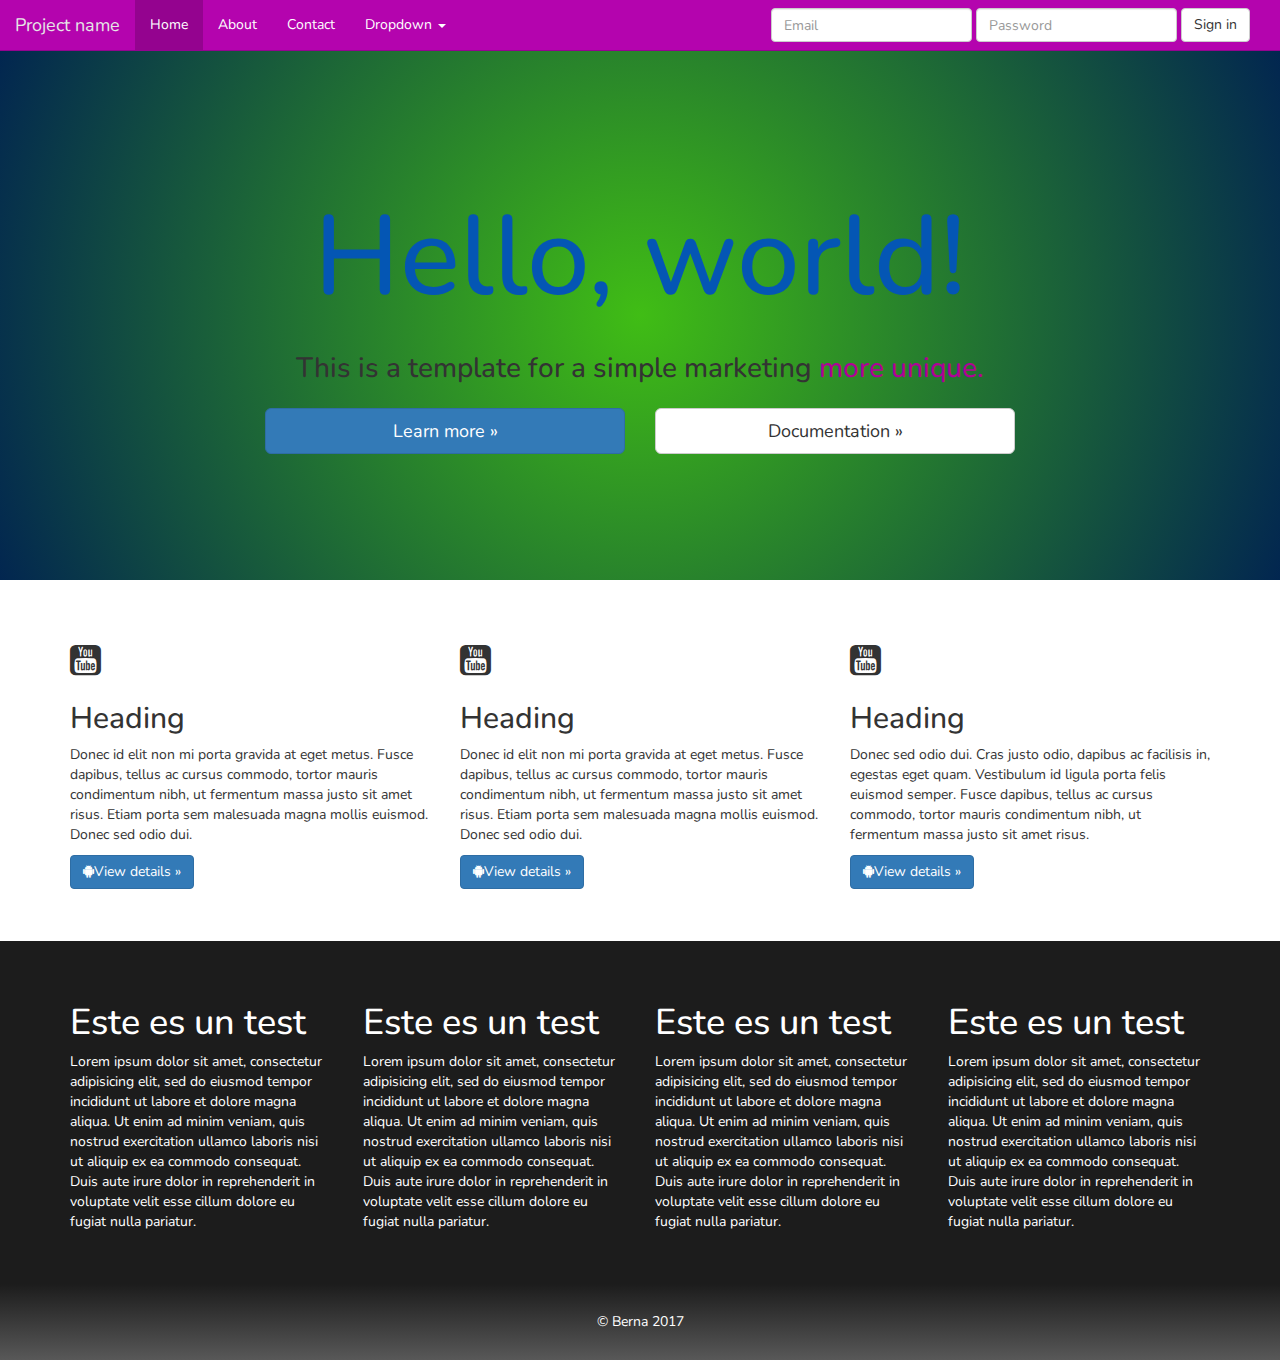
<file: index.html>
<!DOCTYPE html>
<html lang="en">
<head>
  <meta charset="utf-8">
  <title>Bootstrap, from Twitter</title>
  <meta name="viewport" content="width=device-width, initial-scale=1.0">
  <meta name="description" content="">
  <meta name="author" content="">

  <!-- Le styles -->
  <link rel="stylesheet" href="css/style.css">
  <link rel="stylesheet" href="font-awesome/css/font-awesome.css">

  <!-- HTML5 shim, for IE6-8 support of HTML5 elements -->
  <!--[if lt IE 9]>
  <script src="../assets/js/html5shiv.js"></script>
  <![endif]-->

  <!-- Fav and touch icons -->
  <!--  <link rel="apple-touch-icon-precomposed" sizes="144x144" href="../assets/ico/apple-touch-icon-144-precomposed.png">
  <link rel="apple-touch-icon-precomposed" sizes="114x114" href="../assets/ico/apple-touch-icon-114-precomposed.png">
  <link rel="apple-touch-icon-precomposed" sizes="72x72" href="../assets/ico/apple-touch-icon-72-precomposed.png">
  <link rel="apple-touch-icon-precomposed" href="../assets/ico/apple-touch-icon-57-precomposed.png">
  <link rel="shortcut icon" href="../assets/ico/favicon.png">-->
</head>

<body>

  <div class="navbar navbar-default navbar-fixed-top">
    <div class="container-fluid">
      <button type="button" class="navbar-toggle collapsed" data-toggle="collapse" data-target=".navbar-collapse">
        <span class="icon-bar"></span>
        <span class="icon-bar"></span>
        <span class="icon-bar"></span>
      </button>
      <a class="navbar-brand" href="#">Project name</a>
      <div class="navbar-collapse collapse">
        <ul class="nav navbar-nav">
          <li class="active"><a href="#">Home</a></li>
          <li><a href="#about">About</a></li>
          <li><a href="#contact">Contact</a></li>
          <li class="dropdown">
            <a href="#" class="dropdown-toggle" data-toggle="dropdown">Dropdown <b class="caret"></b></a>
            <ul class="dropdown-menu">
              <li><a href="#">Action</a></li>
              <li><a href="#">Another action</a></li>
              <li><a href="#">Something else here</a></li>
              <li class="divider"></li>
              <li class="nav-header">Nav header</li>
              <li><a href="#">Separated link</a></li>
              <li><a href="#">One more separated link</a></li>
            </ul>
          </li>
        </ul>
        <form class="navbar-form pull-right">
          <div class="form-group">
            <input class="form-control" type="text" placeholder="Email">
            <input class="form-control" type="password" placeholder="Password">
          </div>
          <button type="submit" class="btn btn-default">Sign in</button>
        </form>
      </div><!--/.nav-collapse -->
    </div>
  </div>

  <section class="padding theme landing">
    <div class="container">
      <!-- Main hero unit for a primary marketing message or call to action -->
      <div>
        <h1>Hello, world!</h1>
        <h2>This is a template for a simple marketing <a href="#">more unique.</a>
          </h2>
          <div class="row">
            <div class="col-md-2">&nbsp;</div>
            <div class="col-md-4">
              <a href="#" class="btn btn-primary btn-lg btn-block">Learn more &raquo;</a>
            </div>
            <div class="col-md-4">
              <a href="#" class="btn btn-default btn-lg btn-block">Documentation &raquo;</a>
            </div>
            <div class="col-md-2">&nbsp;</div>
          </div>

        </div>
      </section>
      <section class="padding">
        <div class="container">
          <div class="row">
            <div class="col-md-4">
              <h1><i class="fa fa-youtube-square"></i></h1>
              <h2>Heading</h2>
              <p>Donec id elit non mi porta gravida at eget metus. Fusce dapibus,
                tellus ac cursus commodo, tortor mauris condimentum nibh, ut fermentum
                massa justo sit amet risus. Etiam porta sem malesuada magna mollis
                euismod. Donec sed odio dui. </p>
                <p><a class="btn btn-primary" href="#"><i class="fa fa-android"></i>View details &raquo;</a></p>
              </div>
              <div class="col-md-4">
                <h1><i class="fa fa-youtube-square"></i></h1>
                <h2>Heading</h2>
                <p>Donec id elit non mi porta gravida at eget metus. Fusce dapibus,
                  tellus ac cursus commodo, tortor mauris condimentum nibh, ut fermentum
                  massa justo sit amet risus. Etiam porta sem malesuada magna mollis euismod.
                  Donec sed odio dui. </p>
                  <p><a class="btn btn-primary" href="#"><i class="fa fa-android"></i>View details &raquo;</a></p>
                </div>
                <div class="col-md-4">
                  <h1><i class="fa fa-youtube-square"></i></h1>
                  <h2>Heading</h2>
                  <p>Donec sed odio dui. Cras justo odio, dapibus ac facilisis in, egestas
                    eget quam. Vestibulum id ligula porta felis euismod semper.
                    Fusce dapibus, tellus ac cursus commodo, tortor mauris condimentum nibh,
                    ut fermentum massa justo sit amet risus.</p>
                    <p><a class="btn btn-primary" href="#"><i class="fa fa-android"></i>View details &raquo;</a></p>
                  </div>
                </div>
              </div>
            </section>
            <section class="padding dark">
              <div class="container">
                  <div class="row">
                    <div class="col-md-3">
                      <h1>Este es un test</h1>
                      <p>Lorem ipsum dolor sit amet, consectetur adipisicing elit, sed do
                        eiusmod tempor incididunt ut labore et dolore magna aliqua. Ut enim
                        ad minim veniam, quis nostrud exercitation ullamco laboris nisi ut
                        aliquip ex ea commodo consequat. Duis aute irure dolor in reprehenderit
                        in voluptate velit esse cillum dolore eu fugiat nulla pariatur.</p>
                    </div>
                    <div class="col-md-3">
                      <h1>Este es un test</h1>
                      <p>Lorem ipsum dolor sit amet, consectetur adipisicing elit, sed do
                        eiusmod tempor incididunt ut labore et dolore magna aliqua. Ut enim
                        ad minim veniam, quis nostrud exercitation ullamco laboris nisi ut
                        aliquip ex ea commodo consequat. Duis aute irure dolor in reprehenderit
                        in voluptate velit esse cillum dolore eu fugiat nulla pariatur.</p>
                    </div>
                    <div class="col-md-3">
                      <h1>Este es un test</h1>
                      <p>Lorem ipsum dolor sit amet, consectetur adipisicing elit, sed do
                        eiusmod tempor incididunt ut labore et dolore magna aliqua. Ut enim
                        ad minim veniam, quis nostrud exercitation ullamco laboris nisi ut
                        aliquip ex ea commodo consequat. Duis aute irure dolor in reprehenderit
                        in voluptate velit esse cillum dolore eu fugiat nulla pariatur.</p>
                    </div>
                    <div class="col-md-3">
                      <h1>Este es un test</h1>
                      <p>Lorem ipsum dolor sit amet, consectetur adipisicing elit, sed do
                        eiusmod tempor incididunt ut labore et dolore magna aliqua. Ut enim
                        ad minim veniam, quis nostrud exercitation ullamco laboris nisi ut
                        aliquip ex ea commodo consequat. Duis aute irure dolor in reprehenderit
                        in voluptate velit esse cillum dolore eu fugiat nulla pariatur.</p>
                    </div>
                  </div>
                </div>
              </section>
              <footer class="padding">
                <div class="container text-center">
                &copy; Berna 2017
              </div>
              </footer>

            </div> <!-- /container -->

            <!-- Le javascript
            ================================================== -->
            <!-- Placed at the end of the document so the pages load faster -->
            <script src="js/jquery.js"></script>
            <script src="js/transition.js"></script>
            <script src="js/alert.js"></script>
            <script src="js/modal.js"></script>
            <script src="js/dropdown.js"></script>
            <script src="js/scrollspy.js"></script>
            <script src="js/tab.js"></script>
            <script src="js/tooltip.js"></script>
            <script src="js/popover.js"></script>
            <script src="js/button.js"></script>
            <script src="js/collapse.js"></script>
            <script src="js/carousel.js"></script>

          </body>
          </html>
</file>
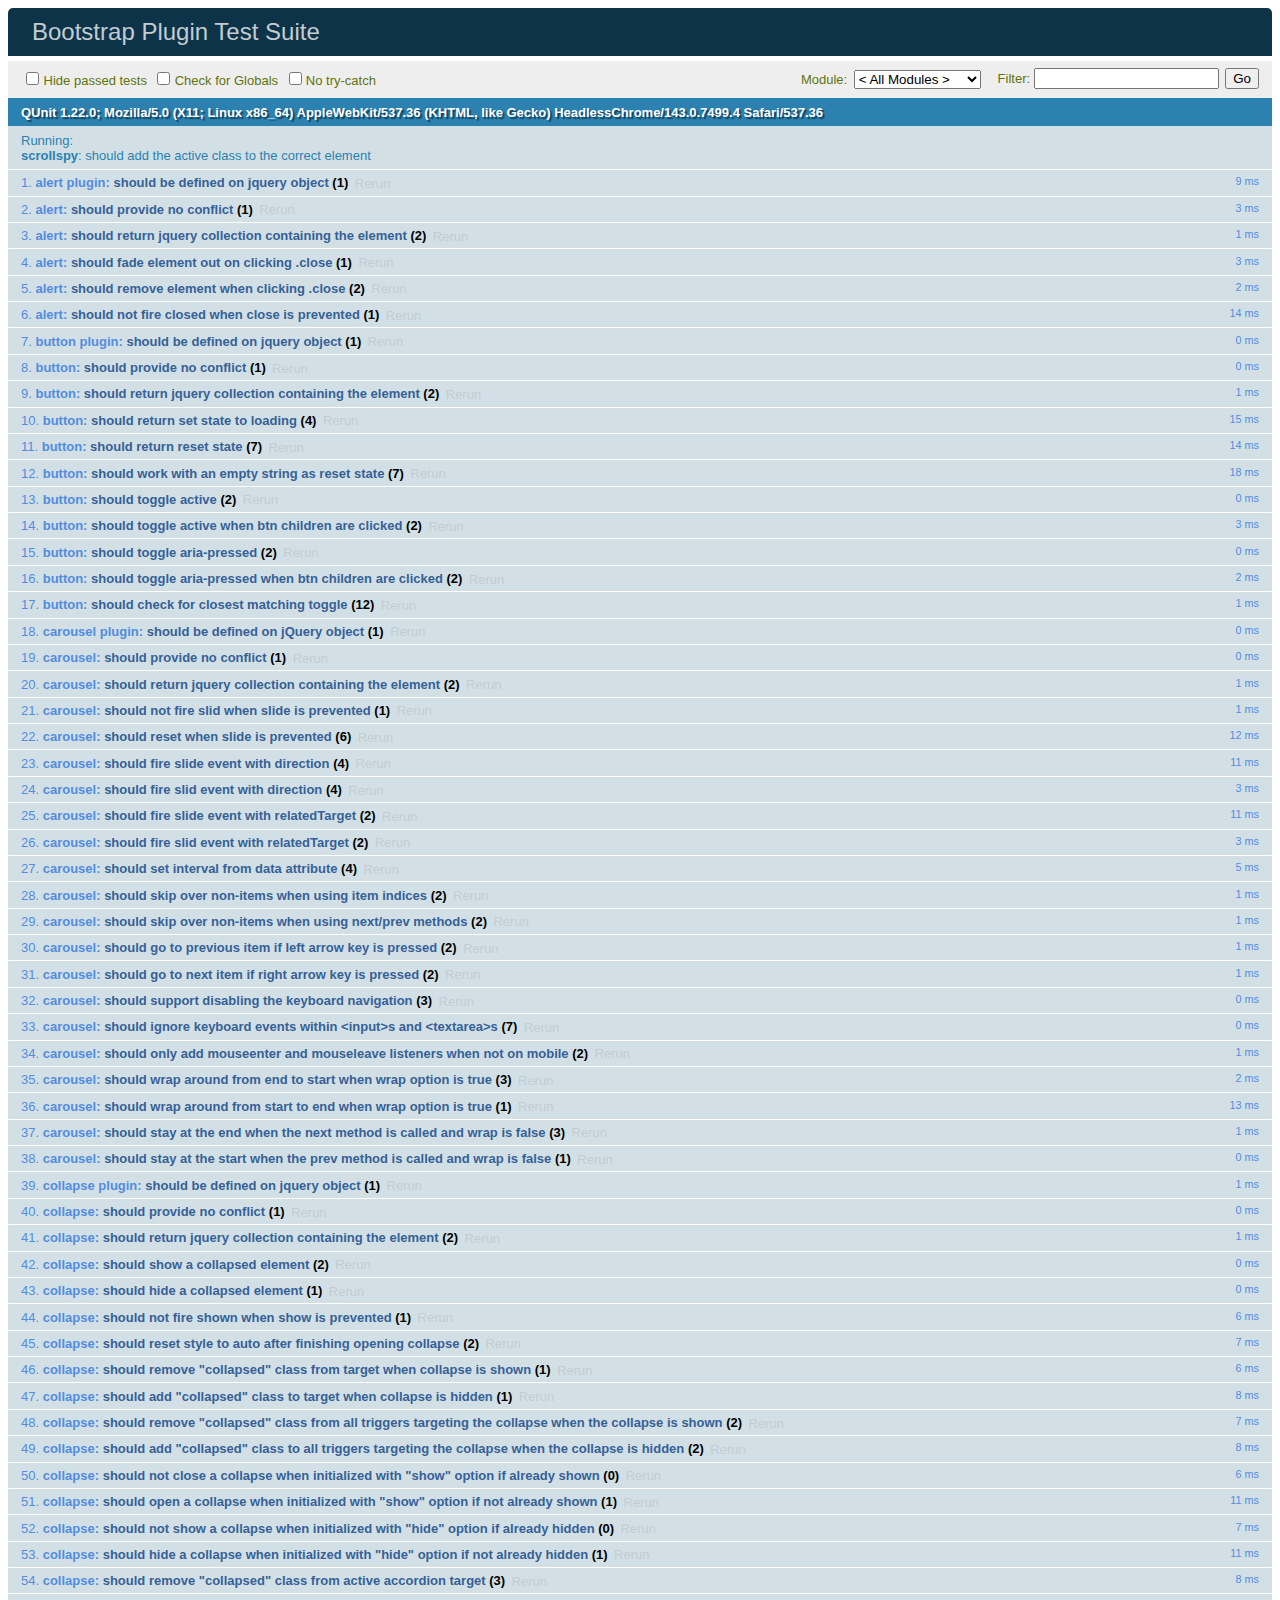
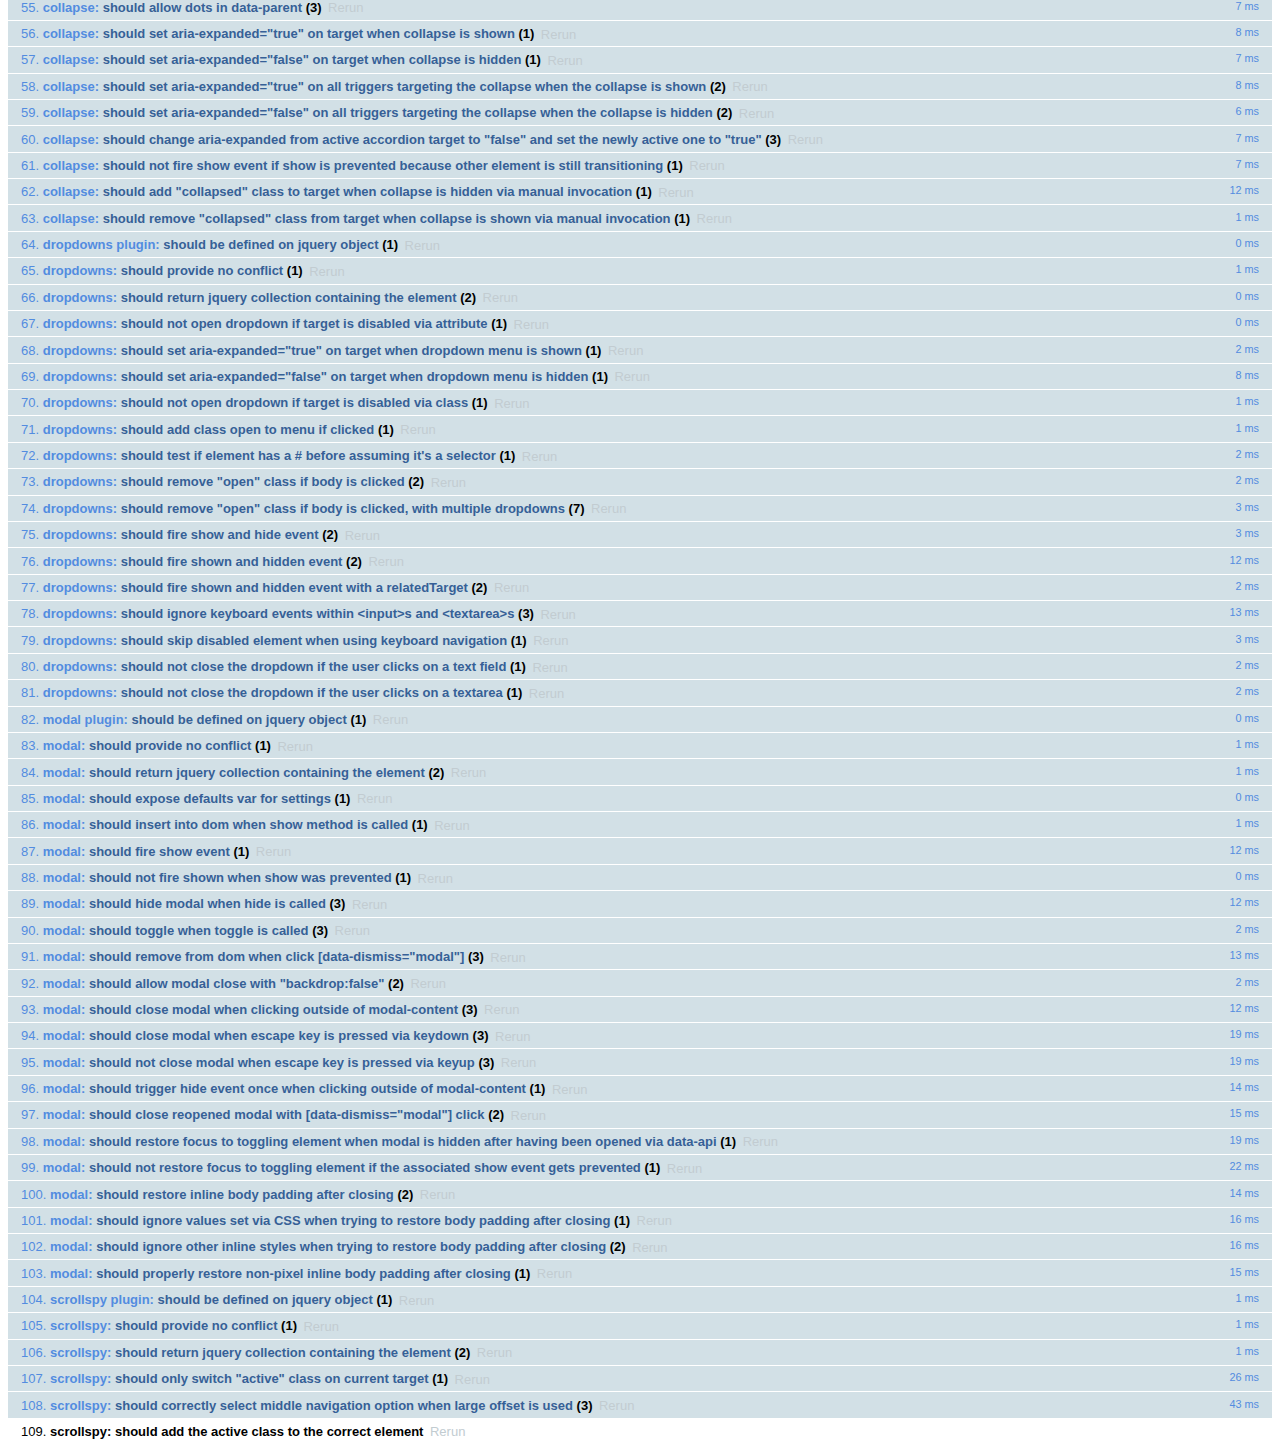
<file: js/tests/index.html>
<!DOCTYPE html>
<html>
  <head>
    <meta charset="utf-8">
    <title>Bootstrap Plugin Test Suite</title>
    <meta name="viewport" content="width=device-width, initial-scale=1">

    <!-- jQuery -->
    <script src="vendor/jquery.min.js"></script>
    <script>
      // Disable jQuery event aliases to ensure we don't accidentally use any of them
      (function () {
        var eventAliases = [
          'blur',
          'focus',
          'focusin',
          'focusout',
          'load',
          'resize',
          'scroll',
          'unload',
          'click',
          'dblclick',
          'mousedown',
          'mouseup',
          'mousemove',
          'mouseover',
          'mouseout',
          'mouseenter',
          'mouseleave',
          'change',
          'select',
          'submit',
          'keydown',
          'keypress',
          'keyup',
          'error',
          'contextmenu',
          'hover',
          'bind',
          'unbind',
          'delegate',
          'undelegate'
        ]
        for (var i = 0; i < eventAliases.length; i++) {
          var eventAlias = eventAliases[i]
          $.fn[eventAlias] = function () {
            throw new Error('Using the ".' + eventAlias + '()" method is not allowed, so that Bootstrap can be compatible with custom jQuery builds which exclude the "event aliases" module that defines said method. See https://github.com/twbs/bootstrap/blob/master/CONTRIBUTING.md#js')
          }
        }
      })()
    </script>

    <!-- QUnit -->
    <link rel="stylesheet" href="vendor/qunit.css" media="screen">
    <script src="vendor/qunit.js"></script>
    <script>
      // See https://github.com/axemclion/grunt-saucelabs#test-result-details-with-qunit
      var log = []
      // Require assert.expect in each test
      QUnit.config.requireExpects = true
      QUnit.done(function (testResults) {
        var tests = []
        for (var i = 0, len = log.length; i < len; i++) {
          var details = log[i]
          tests.push({
            name: details.name,
            result: details.result,
            expected: details.expected,
            actual: details.actual,
            source: details.source
          })
        }
        testResults.tests = tests

        window.global_test_results = testResults
      })

      QUnit.testStart(function (testDetails) {
        $(window).scrollTop(0)
        QUnit.log(function (details) {
          if (!details.result) {
            details.name = testDetails.name
            log.push(details)
          }
        })
      })

      // Cleanup
      QUnit.testDone(function () {
        $('#qunit-fixture').empty()
        $('#modal-test, .modal-backdrop').remove()
      })

      // Display fixture on-screen on iOS to avoid false positives
      if (/iPhone|iPad|iPod/.test(navigator.userAgent)) {
        QUnit.begin(function() {
          $('#qunit-fixture').css({ top: 0, left: 0 })
        })

        QUnit.done(function () {
          $('#qunit-fixture').css({ top: '', left: '' })
        })
      }

      // Disable deprecated global QUnit method aliases in preparation for QUnit v2
      (function () {
        var methodNames = [
          'async',
          'asyncTest',
          'deepEqual',
          'equal',
          'expect',
          'module',
          'notDeepEqual',
          'notEqual',
          'notPropEqual',
          'notStrictEqual',
          'ok',
          'propEqual',
          'push',
          'start',
          'stop',
          'strictEqual',
          'test',
          'throws'
        ];
        for (var i = 0; i < methodNames.length; i++) {
          var methodName = methodNames[i];
          window[methodName] = undefined;
        }
      })();
    </script>

    <!-- Plugin sources -->
    <script>$.support.transition = false</script>
    <script src="../../js/alert.js"></script>
    <script src="../../js/button.js"></script>
    <script src="../../js/carousel.js"></script>
    <script src="../../js/collapse.js"></script>
    <script src="../../js/dropdown.js"></script>
    <script src="../../js/modal.js"></script>
    <script src="../../js/scrollspy.js"></script>
    <script src="../../js/tab.js"></script>
    <script src="../../js/tooltip.js"></script>
    <script src="../../js/popover.js"></script>
    <script src="../../js/affix.js"></script>

    <!-- Unit tests -->
    <script src="unit/alert.js"></script>
    <script src="unit/button.js"></script>
    <script src="unit/carousel.js"></script>
    <script src="unit/collapse.js"></script>
    <script src="unit/dropdown.js"></script>
    <script src="unit/modal.js"></script>
    <script src="unit/scrollspy.js"></script>
    <script src="unit/tab.js"></script>
    <script src="unit/tooltip.js"></script>
    <script src="unit/popover.js"></script>
    <script src="unit/affix.js"></script>

  </head>
  <body>
    <div id="qunit-container">
      <div id="qunit"></div>
      <div id="qunit-fixture"></div>
    </div>
  </body>
</html>
</file>
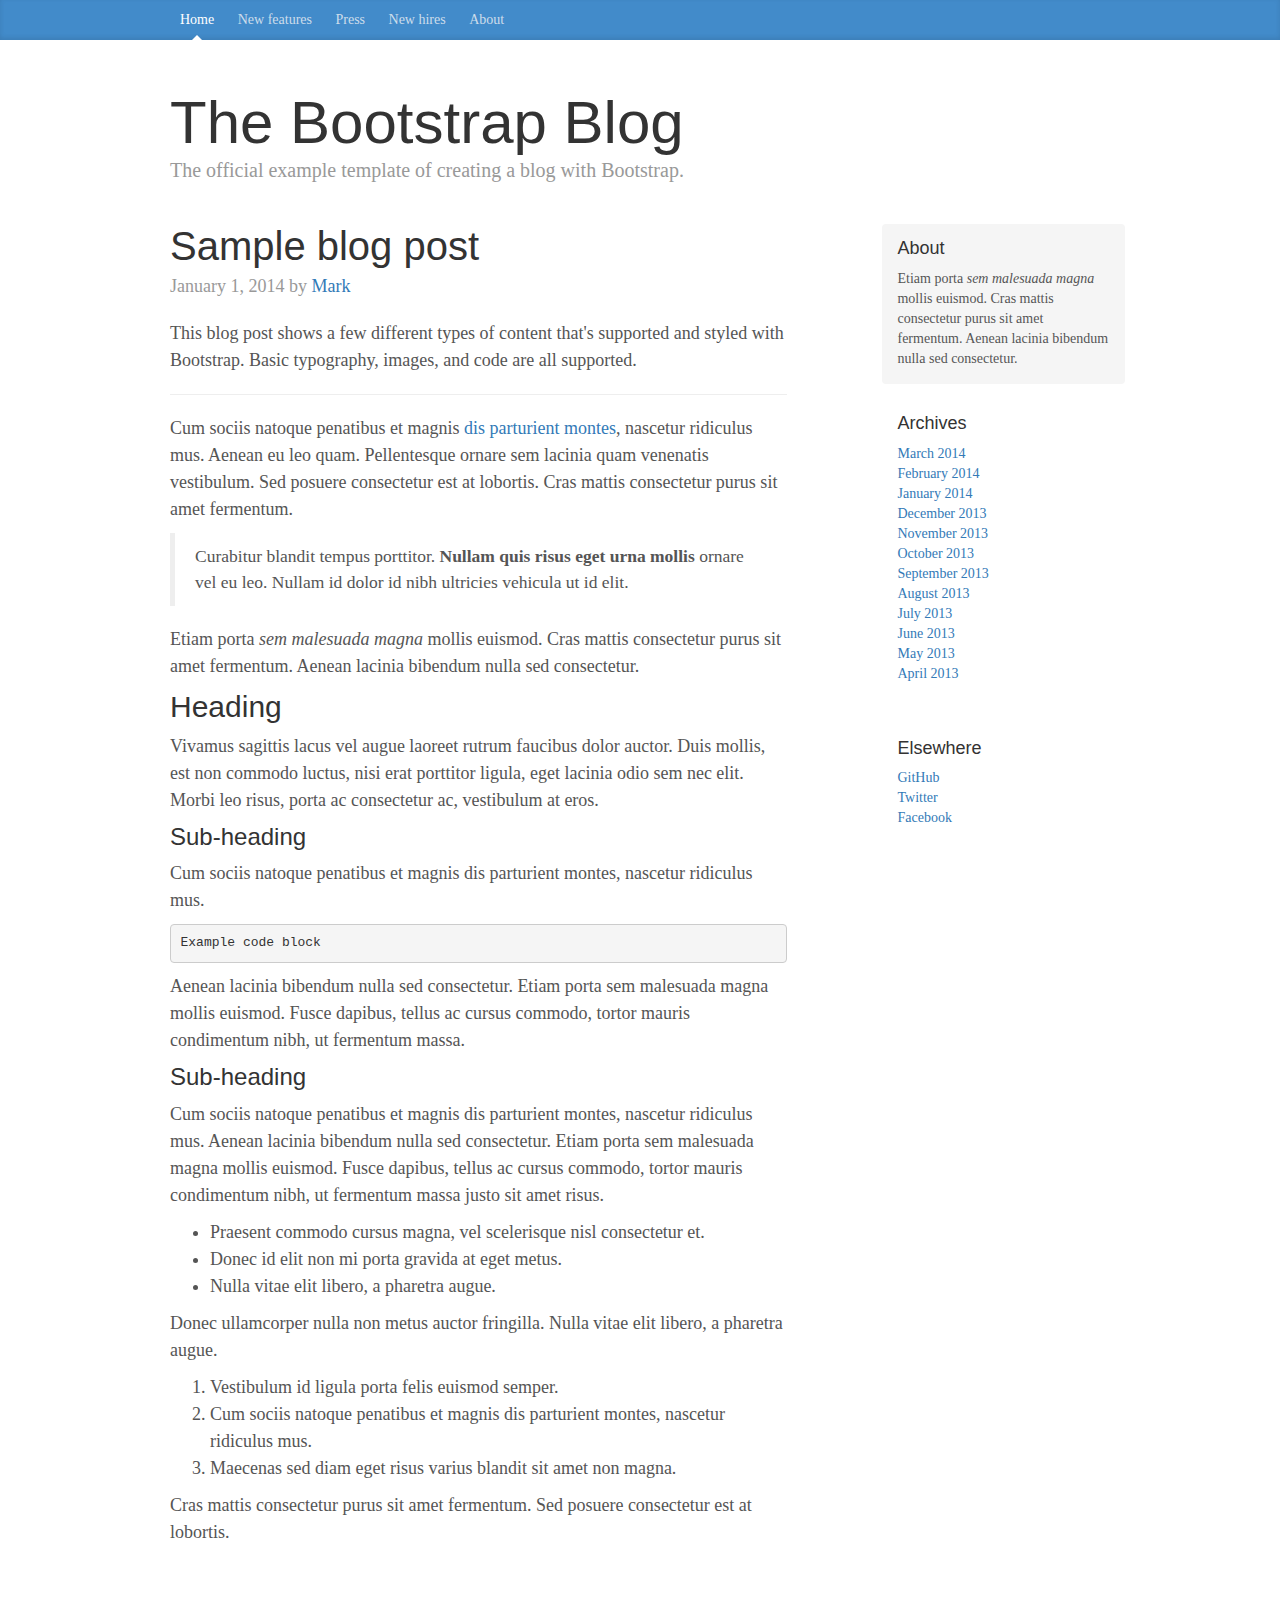
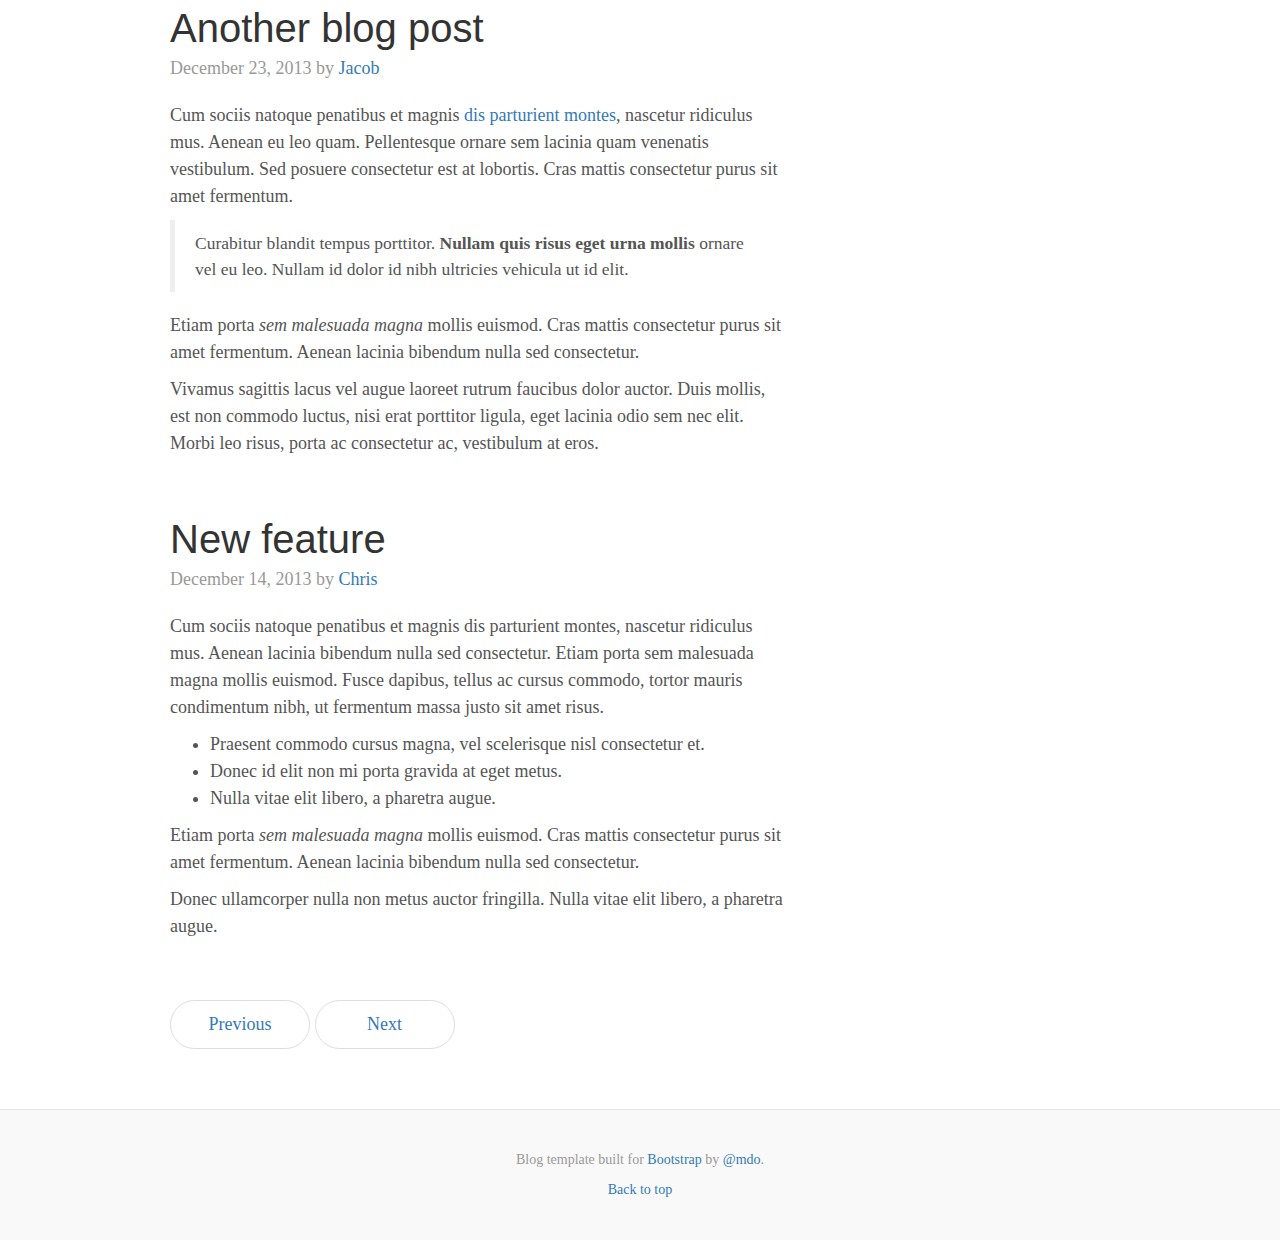
<file: docs/examples/blog/index.html>
<!DOCTYPE html>
<html lang="en">
  <head>
    <meta charset="utf-8">
    <meta http-equiv="X-UA-Compatible" content="IE=edge">
    <meta name="viewport" content="width=device-width, initial-scale=1">
    <!-- The above 3 meta tags *must* come first in the head; any other head content must come *after* these tags -->
    <meta name="description" content="">
    <meta name="author" content="">
    <link rel="icon" href="../../favicon.ico">

    <title>Blog Template for Bootstrap</title>

    <!-- Bootstrap core CSS -->
    <link href="../../dist/css/bootstrap.min.css" rel="stylesheet">

    <!-- IE10 viewport hack for Surface/desktop Windows 8 bug -->
    <link href="../../assets/css/ie10-viewport-bug-workaround.css" rel="stylesheet">

    <!-- Custom styles for this template -->
    <link href="blog.css" rel="stylesheet">

    <!-- Just for debugging purposes. Don't actually copy these 2 lines! -->
    <!--[if lt IE 9]><script src="../../assets/js/ie8-responsive-file-warning.js"></script><![endif]-->
    <script src="../../assets/js/ie-emulation-modes-warning.js"></script>

    <!-- HTML5 shim and Respond.js for IE8 support of HTML5 elements and media queries -->
    <!--[if lt IE 9]>
      <script src="https://oss.maxcdn.com/html5shiv/3.7.3/html5shiv.min.js"></script>
      <script src="https://oss.maxcdn.com/respond/1.4.2/respond.min.js"></script>
    <![endif]-->
  </head>

  <body>

    <div class="blog-masthead">
      <div class="container">
        <nav class="blog-nav">
          <a class="blog-nav-item active" href="#">Home</a>
          <a class="blog-nav-item" href="#">New features</a>
          <a class="blog-nav-item" href="#">Press</a>
          <a class="blog-nav-item" href="#">New hires</a>
          <a class="blog-nav-item" href="#">About</a>
        </nav>
      </div>
    </div>

    <div class="container">

      <div class="blog-header">
        <h1 class="blog-title">The Bootstrap Blog</h1>
        <p class="lead blog-description">The official example template of creating a blog with Bootstrap.</p>
      </div>

      <div class="row">

        <div class="col-sm-8 blog-main">

          <div class="blog-post">
            <h2 class="blog-post-title">Sample blog post</h2>
            <p class="blog-post-meta">January 1, 2014 by <a href="#">Mark</a></p>

            <p>This blog post shows a few different types of content that's supported and styled with Bootstrap. Basic typography, images, and code are all supported.</p>
            <hr>
            <p>Cum sociis natoque penatibus et magnis <a href="#">dis parturient montes</a>, nascetur ridiculus mus. Aenean eu leo quam. Pellentesque ornare sem lacinia quam venenatis vestibulum. Sed posuere consectetur est at lobortis. Cras mattis consectetur purus sit amet fermentum.</p>
            <blockquote>
              <p>Curabitur blandit tempus porttitor. <strong>Nullam quis risus eget urna mollis</strong> ornare vel eu leo. Nullam id dolor id nibh ultricies vehicula ut id elit.</p>
            </blockquote>
            <p>Etiam porta <em>sem malesuada magna</em> mollis euismod. Cras mattis consectetur purus sit amet fermentum. Aenean lacinia bibendum nulla sed consectetur.</p>
            <h2>Heading</h2>
            <p>Vivamus sagittis lacus vel augue laoreet rutrum faucibus dolor auctor. Duis mollis, est non commodo luctus, nisi erat porttitor ligula, eget lacinia odio sem nec elit. Morbi leo risus, porta ac consectetur ac, vestibulum at eros.</p>
            <h3>Sub-heading</h3>
            <p>Cum sociis natoque penatibus et magnis dis parturient montes, nascetur ridiculus mus.</p>
            <pre><code>Example code block</code></pre>
            <p>Aenean lacinia bibendum nulla sed consectetur. Etiam porta sem malesuada magna mollis euismod. Fusce dapibus, tellus ac cursus commodo, tortor mauris condimentum nibh, ut fermentum massa.</p>
            <h3>Sub-heading</h3>
            <p>Cum sociis natoque penatibus et magnis dis parturient montes, nascetur ridiculus mus. Aenean lacinia bibendum nulla sed consectetur. Etiam porta sem malesuada magna mollis euismod. Fusce dapibus, tellus ac cursus commodo, tortor mauris condimentum nibh, ut fermentum massa justo sit amet risus.</p>
            <ul>
              <li>Praesent commodo cursus magna, vel scelerisque nisl consectetur et.</li>
              <li>Donec id elit non mi porta gravida at eget metus.</li>
              <li>Nulla vitae elit libero, a pharetra augue.</li>
            </ul>
            <p>Donec ullamcorper nulla non metus auctor fringilla. Nulla vitae elit libero, a pharetra augue.</p>
            <ol>
              <li>Vestibulum id ligula porta felis euismod semper.</li>
              <li>Cum sociis natoque penatibus et magnis dis parturient montes, nascetur ridiculus mus.</li>
              <li>Maecenas sed diam eget risus varius blandit sit amet non magna.</li>
            </ol>
            <p>Cras mattis consectetur purus sit amet fermentum. Sed posuere consectetur est at lobortis.</p>
          </div><!-- /.blog-post -->

          <div class="blog-post">
            <h2 class="blog-post-title">Another blog post</h2>
            <p class="blog-post-meta">December 23, 2013 by <a href="#">Jacob</a></p>

            <p>Cum sociis natoque penatibus et magnis <a href="#">dis parturient montes</a>, nascetur ridiculus mus. Aenean eu leo quam. Pellentesque ornare sem lacinia quam venenatis vestibulum. Sed posuere consectetur est at lobortis. Cras mattis consectetur purus sit amet fermentum.</p>
            <blockquote>
              <p>Curabitur blandit tempus porttitor. <strong>Nullam quis risus eget urna mollis</strong> ornare vel eu leo. Nullam id dolor id nibh ultricies vehicula ut id elit.</p>
            </blockquote>
            <p>Etiam porta <em>sem malesuada magna</em> mollis euismod. Cras mattis consectetur purus sit amet fermentum. Aenean lacinia bibendum nulla sed consectetur.</p>
            <p>Vivamus sagittis lacus vel augue laoreet rutrum faucibus dolor auctor. Duis mollis, est non commodo luctus, nisi erat porttitor ligula, eget lacinia odio sem nec elit. Morbi leo risus, porta ac consectetur ac, vestibulum at eros.</p>
          </div><!-- /.blog-post -->

          <div class="blog-post">
            <h2 class="blog-post-title">New feature</h2>
            <p class="blog-post-meta">December 14, 2013 by <a href="#">Chris</a></p>

            <p>Cum sociis natoque penatibus et magnis dis parturient montes, nascetur ridiculus mus. Aenean lacinia bibendum nulla sed consectetur. Etiam porta sem malesuada magna mollis euismod. Fusce dapibus, tellus ac cursus commodo, tortor mauris condimentum nibh, ut fermentum massa justo sit amet risus.</p>
            <ul>
              <li>Praesent commodo cursus magna, vel scelerisque nisl consectetur et.</li>
              <li>Donec id elit non mi porta gravida at eget metus.</li>
              <li>Nulla vitae elit libero, a pharetra augue.</li>
            </ul>
            <p>Etiam porta <em>sem malesuada magna</em> mollis euismod. Cras mattis consectetur purus sit amet fermentum. Aenean lacinia bibendum nulla sed consectetur.</p>
            <p>Donec ullamcorper nulla non metus auctor fringilla. Nulla vitae elit libero, a pharetra augue.</p>
          </div><!-- /.blog-post -->

          <nav>
            <ul class="pager">
              <li><a href="#">Previous</a></li>
              <li><a href="#">Next</a></li>
            </ul>
          </nav>

        </div><!-- /.blog-main -->

        <div class="col-sm-3 col-sm-offset-1 blog-sidebar">
          <div class="sidebar-module sidebar-module-inset">
            <h4>About</h4>
            <p>Etiam porta <em>sem malesuada magna</em> mollis euismod. Cras mattis consectetur purus sit amet fermentum. Aenean lacinia bibendum nulla sed consectetur.</p>
          </div>
          <div class="sidebar-module">
            <h4>Archives</h4>
            <ol class="list-unstyled">
              <li><a href="#">March 2014</a></li>
              <li><a href="#">February 2014</a></li>
              <li><a href="#">January 2014</a></li>
              <li><a href="#">December 2013</a></li>
              <li><a href="#">November 2013</a></li>
              <li><a href="#">October 2013</a></li>
              <li><a href="#">September 2013</a></li>
              <li><a href="#">August 2013</a></li>
              <li><a href="#">July 2013</a></li>
              <li><a href="#">June 2013</a></li>
              <li><a href="#">May 2013</a></li>
              <li><a href="#">April 2013</a></li>
            </ol>
          </div>
          <div class="sidebar-module">
            <h4>Elsewhere</h4>
            <ol class="list-unstyled">
              <li><a href="#">GitHub</a></li>
              <li><a href="#">Twitter</a></li>
              <li><a href="#">Facebook</a></li>
            </ol>
          </div>
        </div><!-- /.blog-sidebar -->

      </div><!-- /.row -->

    </div><!-- /.container -->

    <footer class="blog-footer">
      <p>Blog template built for <a href="http://getbootstrap.com">Bootstrap</a> by <a href="https://twitter.com/mdo">@mdo</a>.</p>
      <p>
        <a href="#">Back to top</a>
      </p>
    </footer>


    <!-- Bootstrap core JavaScript
    ================================================== -->
    <!-- Placed at the end of the document so the pages load faster -->
    <script src="https://ajax.googleapis.com/ajax/libs/jquery/1.12.4/jquery.min.js"></script>
    <script>window.jQuery || document.write('<script src="../../assets/js/vendor/jquery.min.js"><\/script>')</script>
    <script src="../../dist/js/bootstrap.min.js"></script>
    <!-- IE10 viewport hack for Surface/desktop Windows 8 bug -->
    <script src="../../assets/js/ie10-viewport-bug-workaround.js"></script>
  </body>
</html>
</file>
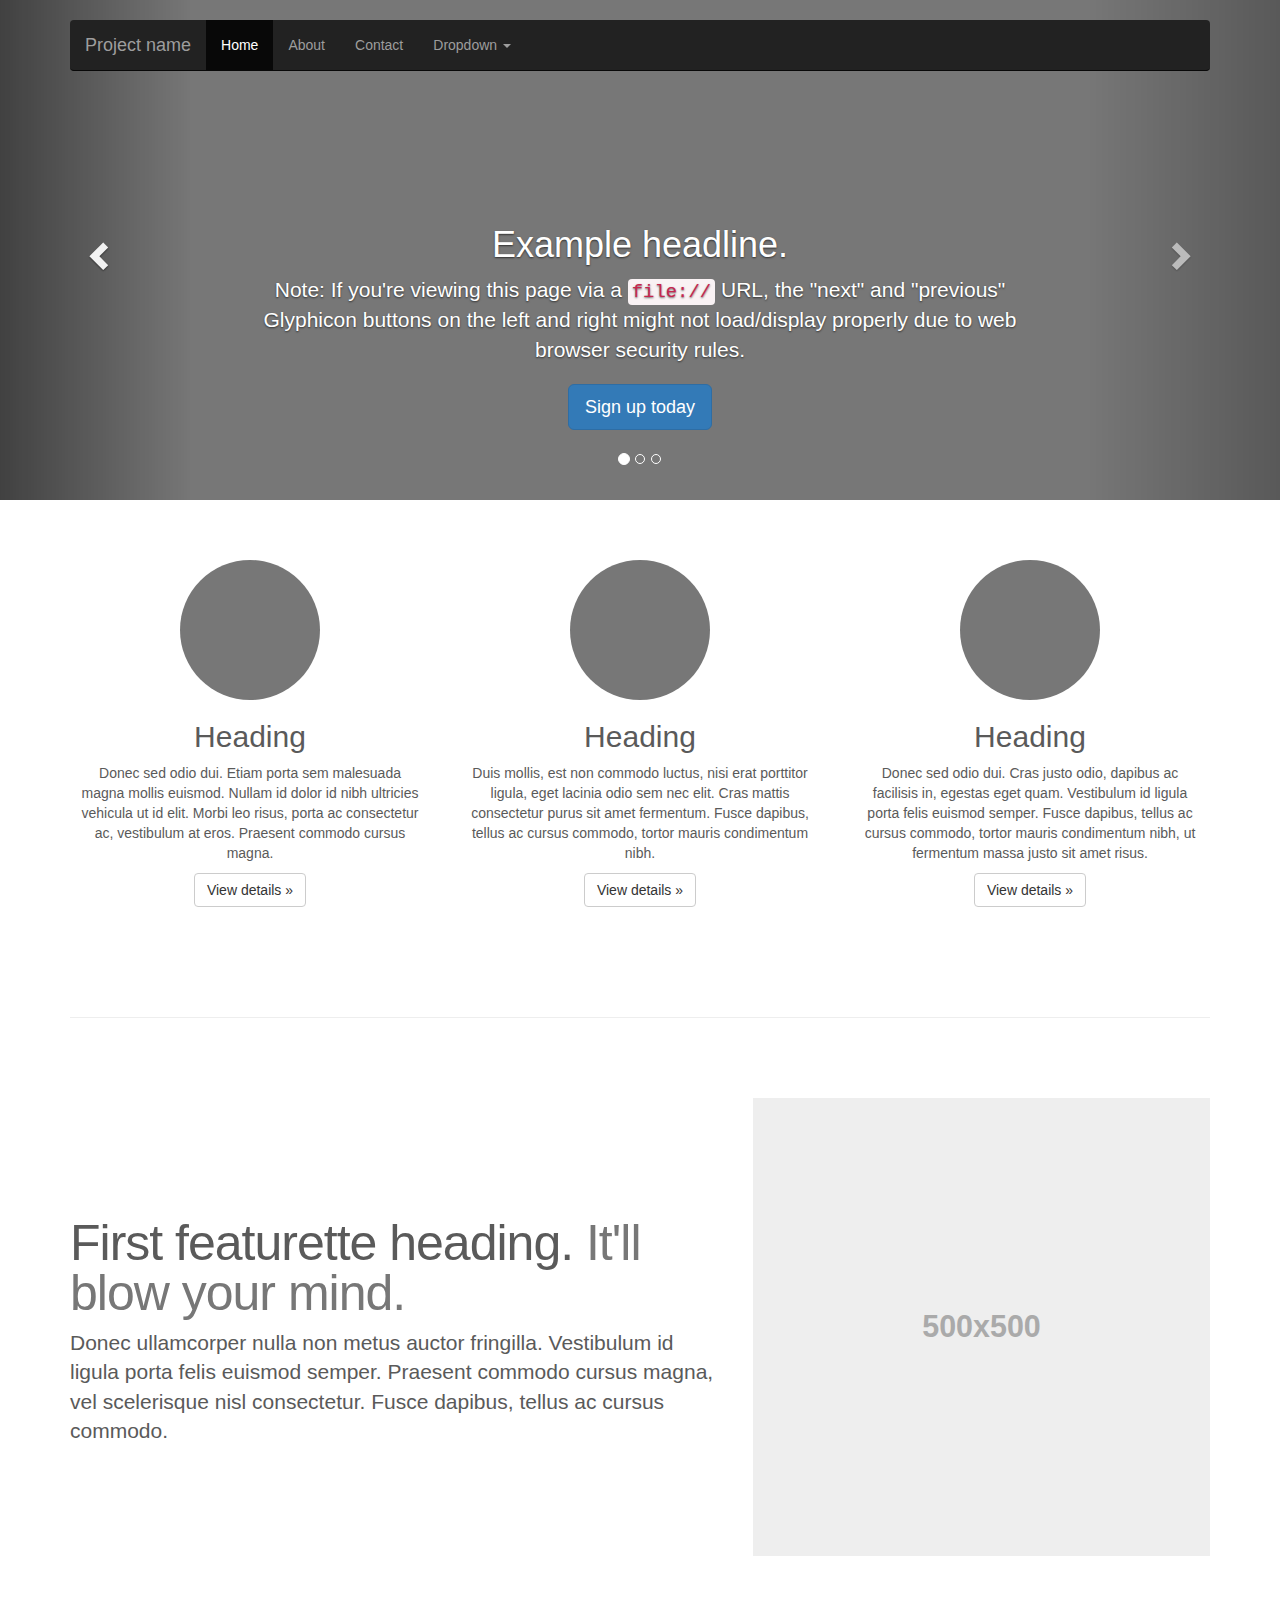
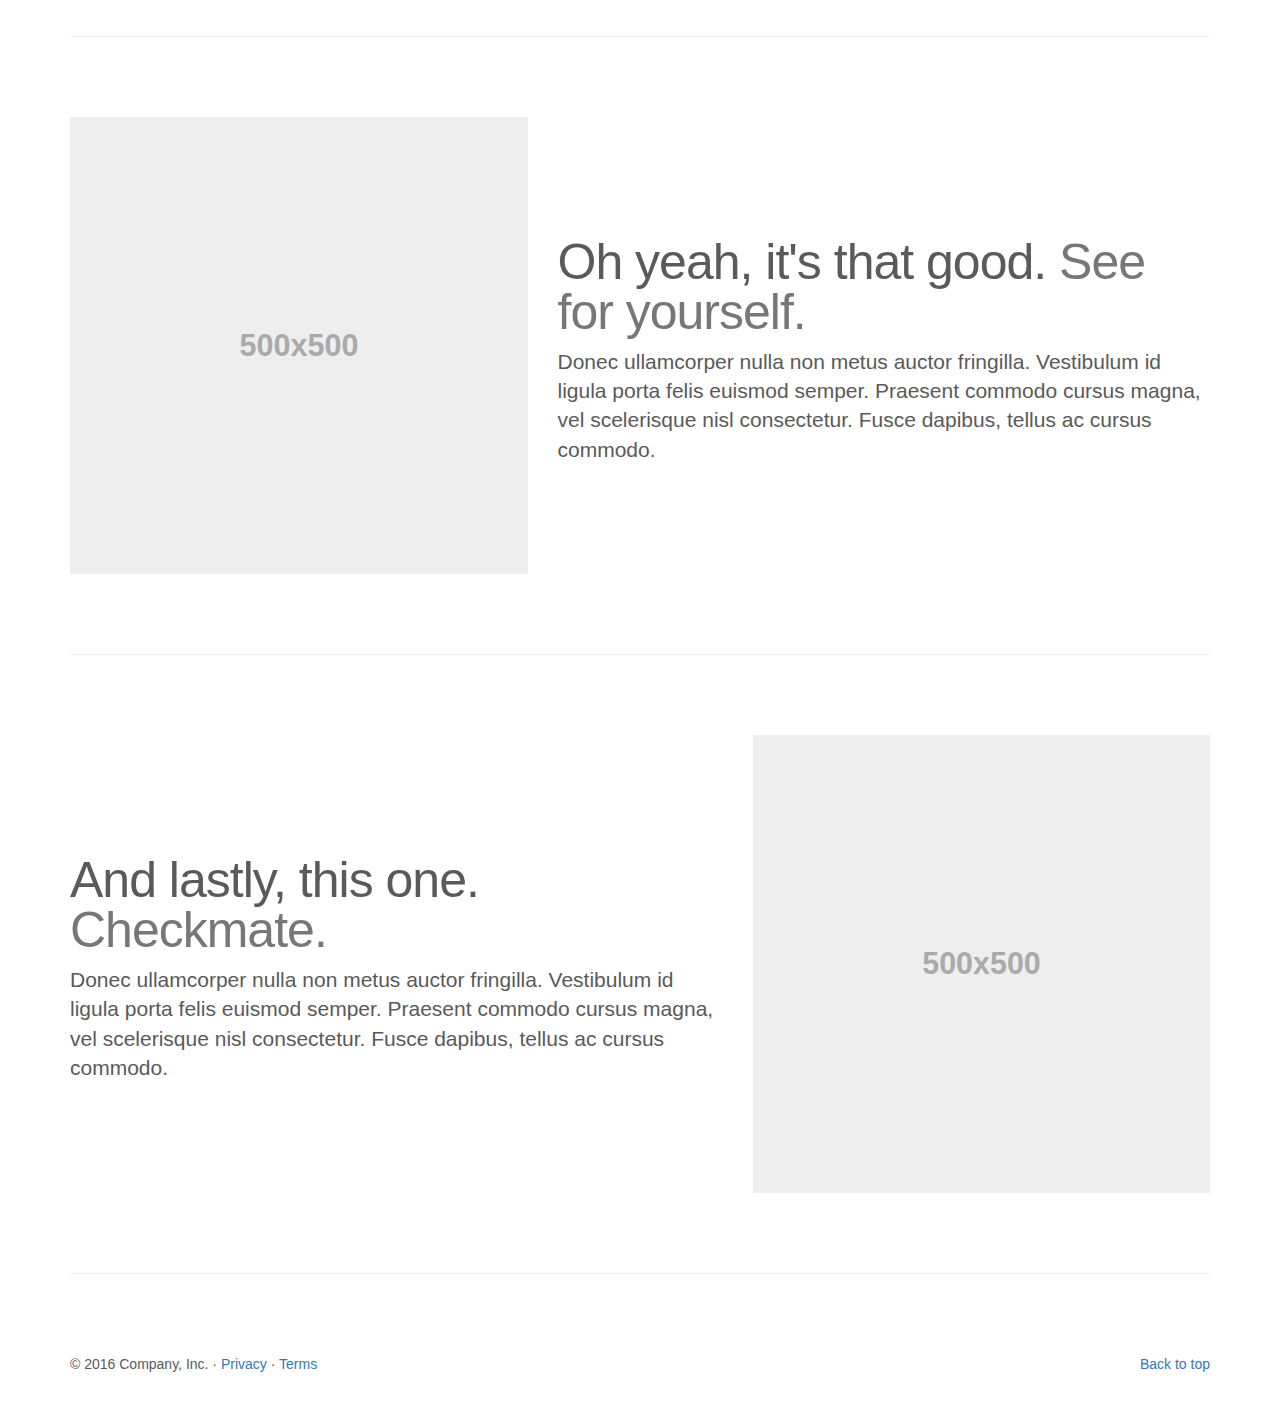
<file: docs/examples/carousel/index.html>
<!DOCTYPE html>
<html lang="en">
  <head>
    <meta charset="utf-8">
    <meta http-equiv="X-UA-Compatible" content="IE=edge">
    <meta name="viewport" content="width=device-width, initial-scale=1">
    <!-- The above 3 meta tags *must* come first in the head; any other head content must come *after* these tags -->
    <meta name="description" content="">
    <meta name="author" content="">
    <link rel="icon" href="../../favicon.ico">

    <title>Carousel Template for Bootstrap</title>

    <!-- Bootstrap core CSS -->
    <link href="../../dist/css/bootstrap.min.css" rel="stylesheet">

    <!-- IE10 viewport hack for Surface/desktop Windows 8 bug -->
    <link href="../../assets/css/ie10-viewport-bug-workaround.css" rel="stylesheet">

    <!-- Just for debugging purposes. Don't actually copy these 2 lines! -->
    <!--[if lt IE 9]><script src="../../assets/js/ie8-responsive-file-warning.js"></script><![endif]-->
    <script src="../../assets/js/ie-emulation-modes-warning.js"></script>

    <!-- HTML5 shim and Respond.js for IE8 support of HTML5 elements and media queries -->
    <!--[if lt IE 9]>
      <script src="https://oss.maxcdn.com/html5shiv/3.7.3/html5shiv.min.js"></script>
      <script src="https://oss.maxcdn.com/respond/1.4.2/respond.min.js"></script>
    <![endif]-->

    <!-- Custom styles for this template -->
    <link href="carousel.css" rel="stylesheet">
  </head>
<!-- NAVBAR
================================================== -->
  <body>
    <div class="navbar-wrapper">
      <div class="container">

        <nav class="navbar navbar-inverse navbar-static-top">
          <div class="container">
            <div class="navbar-header">
              <button type="button" class="navbar-toggle collapsed" data-toggle="collapse" data-target="#navbar" aria-expanded="false" aria-controls="navbar">
                <span class="sr-only">Toggle navigation</span>
                <span class="icon-bar"></span>
                <span class="icon-bar"></span>
                <span class="icon-bar"></span>
              </button>
              <a class="navbar-brand" href="#">Project name</a>
            </div>
            <div id="navbar" class="navbar-collapse collapse">
              <ul class="nav navbar-nav">
                <li class="active"><a href="#">Home</a></li>
                <li><a href="#about">About</a></li>
                <li><a href="#contact">Contact</a></li>
                <li class="dropdown">
                  <a href="#" class="dropdown-toggle" data-toggle="dropdown" role="button" aria-haspopup="true" aria-expanded="false">Dropdown <span class="caret"></span></a>
                  <ul class="dropdown-menu">
                    <li><a href="#">Action</a></li>
                    <li><a href="#">Another action</a></li>
                    <li><a href="#">Something else here</a></li>
                    <li role="separator" class="divider"></li>
                    <li class="dropdown-header">Nav header</li>
                    <li><a href="#">Separated link</a></li>
                    <li><a href="#">One more separated link</a></li>
                  </ul>
                </li>
              </ul>
            </div>
          </div>
        </nav>

      </div>
    </div>


    <!-- Carousel
    ================================================== -->
    <div id="myCarousel" class="carousel slide" data-ride="carousel">
      <!-- Indicators -->
      <ol class="carousel-indicators">
        <li data-target="#myCarousel" data-slide-to="0" class="active"></li>
        <li data-target="#myCarousel" data-slide-to="1"></li>
        <li data-target="#myCarousel" data-slide-to="2"></li>
      </ol>
      <div class="carousel-inner" role="listbox">
        <div class="item active">
          <img class="first-slide" src="[data-uri]" alt="First slide">
          <div class="container">
            <div class="carousel-caption">
              <h1>Example headline.</h1>
              <p>Note: If you're viewing this page via a <code>file://</code> URL, the "next" and "previous" Glyphicon buttons on the left and right might not load/display properly due to web browser security rules.</p>
              <p><a class="btn btn-lg btn-primary" href="#" role="button">Sign up today</a></p>
            </div>
          </div>
        </div>
        <div class="item">
          <img class="second-slide" src="[data-uri]" alt="Second slide">
          <div class="container">
            <div class="carousel-caption">
              <h1>Another example headline.</h1>
              <p>Cras justo odio, dapibus ac facilisis in, egestas eget quam. Donec id elit non mi porta gravida at eget metus. Nullam id dolor id nibh ultricies vehicula ut id elit.</p>
              <p><a class="btn btn-lg btn-primary" href="#" role="button">Learn more</a></p>
            </div>
          </div>
        </div>
        <div class="item">
          <img class="third-slide" src="[data-uri]" alt="Third slide">
          <div class="container">
            <div class="carousel-caption">
              <h1>One more for good measure.</h1>
              <p>Cras justo odio, dapibus ac facilisis in, egestas eget quam. Donec id elit non mi porta gravida at eget metus. Nullam id dolor id nibh ultricies vehicula ut id elit.</p>
              <p><a class="btn btn-lg btn-primary" href="#" role="button">Browse gallery</a></p>
            </div>
          </div>
        </div>
      </div>
      <a class="left carousel-control" href="#myCarousel" role="button" data-slide="prev">
        <span class="glyphicon glyphicon-chevron-left" aria-hidden="true"></span>
        <span class="sr-only">Previous</span>
      </a>
      <a class="right carousel-control" href="#myCarousel" role="button" data-slide="next">
        <span class="glyphicon glyphicon-chevron-right" aria-hidden="true"></span>
        <span class="sr-only">Next</span>
      </a>
    </div><!-- /.carousel -->


    <!-- Marketing messaging and featurettes
    ================================================== -->
    <!-- Wrap the rest of the page in another container to center all the content. -->

    <div class="container marketing">

      <!-- Three columns of text below the carousel -->
      <div class="row">
        <div class="col-lg-4">
          <img class="img-circle" src="[data-uri]" alt="Generic placeholder image" width="140" height="140">
          <h2>Heading</h2>
          <p>Donec sed odio dui. Etiam porta sem malesuada magna mollis euismod. Nullam id dolor id nibh ultricies vehicula ut id elit. Morbi leo risus, porta ac consectetur ac, vestibulum at eros. Praesent commodo cursus magna.</p>
          <p><a class="btn btn-default" href="#" role="button">View details &raquo;</a></p>
        </div><!-- /.col-lg-4 -->
        <div class="col-lg-4">
          <img class="img-circle" src="[data-uri]" alt="Generic placeholder image" width="140" height="140">
          <h2>Heading</h2>
          <p>Duis mollis, est non commodo luctus, nisi erat porttitor ligula, eget lacinia odio sem nec elit. Cras mattis consectetur purus sit amet fermentum. Fusce dapibus, tellus ac cursus commodo, tortor mauris condimentum nibh.</p>
          <p><a class="btn btn-default" href="#" role="button">View details &raquo;</a></p>
        </div><!-- /.col-lg-4 -->
        <div class="col-lg-4">
          <img class="img-circle" src="[data-uri]" alt="Generic placeholder image" width="140" height="140">
          <h2>Heading</h2>
          <p>Donec sed odio dui. Cras justo odio, dapibus ac facilisis in, egestas eget quam. Vestibulum id ligula porta felis euismod semper. Fusce dapibus, tellus ac cursus commodo, tortor mauris condimentum nibh, ut fermentum massa justo sit amet risus.</p>
          <p><a class="btn btn-default" href="#" role="button">View details &raquo;</a></p>
        </div><!-- /.col-lg-4 -->
      </div><!-- /.row -->


      <!-- START THE FEATURETTES -->

      <hr class="featurette-divider">

      <div class="row featurette">
        <div class="col-md-7">
          <h2 class="featurette-heading">First featurette heading. <span class="text-muted">It'll blow your mind.</span></h2>
          <p class="lead">Donec ullamcorper nulla non metus auctor fringilla. Vestibulum id ligula porta felis euismod semper. Praesent commodo cursus magna, vel scelerisque nisl consectetur. Fusce dapibus, tellus ac cursus commodo.</p>
        </div>
        <div class="col-md-5">
          <img class="featurette-image img-responsive center-block" data-src="holder.js/500x500/auto" alt="Generic placeholder image">
        </div>
      </div>

      <hr class="featurette-divider">

      <div class="row featurette">
        <div class="col-md-7 col-md-push-5">
          <h2 class="featurette-heading">Oh yeah, it's that good. <span class="text-muted">See for yourself.</span></h2>
          <p class="lead">Donec ullamcorper nulla non metus auctor fringilla. Vestibulum id ligula porta felis euismod semper. Praesent commodo cursus magna, vel scelerisque nisl consectetur. Fusce dapibus, tellus ac cursus commodo.</p>
        </div>
        <div class="col-md-5 col-md-pull-7">
          <img class="featurette-image img-responsive center-block" data-src="holder.js/500x500/auto" alt="Generic placeholder image">
        </div>
      </div>

      <hr class="featurette-divider">

      <div class="row featurette">
        <div class="col-md-7">
          <h2 class="featurette-heading">And lastly, this one. <span class="text-muted">Checkmate.</span></h2>
          <p class="lead">Donec ullamcorper nulla non metus auctor fringilla. Vestibulum id ligula porta felis euismod semper. Praesent commodo cursus magna, vel scelerisque nisl consectetur. Fusce dapibus, tellus ac cursus commodo.</p>
        </div>
        <div class="col-md-5">
          <img class="featurette-image img-responsive center-block" data-src="holder.js/500x500/auto" alt="Generic placeholder image">
        </div>
      </div>

      <hr class="featurette-divider">

      <!-- /END THE FEATURETTES -->


      <!-- FOOTER -->
      <footer>
        <p class="pull-right"><a href="#">Back to top</a></p>
        <p>&copy; 2016 Company, Inc. &middot; <a href="#">Privacy</a> &middot; <a href="#">Terms</a></p>
      </footer>

    </div><!-- /.container -->


    <!-- Bootstrap core JavaScript
    ================================================== -->
    <!-- Placed at the end of the document so the pages load faster -->
    <script src="https://ajax.googleapis.com/ajax/libs/jquery/1.12.4/jquery.min.js"></script>
    <script>window.jQuery || document.write('<script src="../../assets/js/vendor/jquery.min.js"><\/script>')</script>
    <script src="../../dist/js/bootstrap.min.js"></script>
    <!-- Just to make our placeholder images work. Don't actually copy the next line! -->
    <script src="../../assets/js/vendor/holder.min.js"></script>
    <!-- IE10 viewport hack for Surface/desktop Windows 8 bug -->
    <script src="../../assets/js/ie10-viewport-bug-workaround.js"></script>
  </body>
</html>
</file>
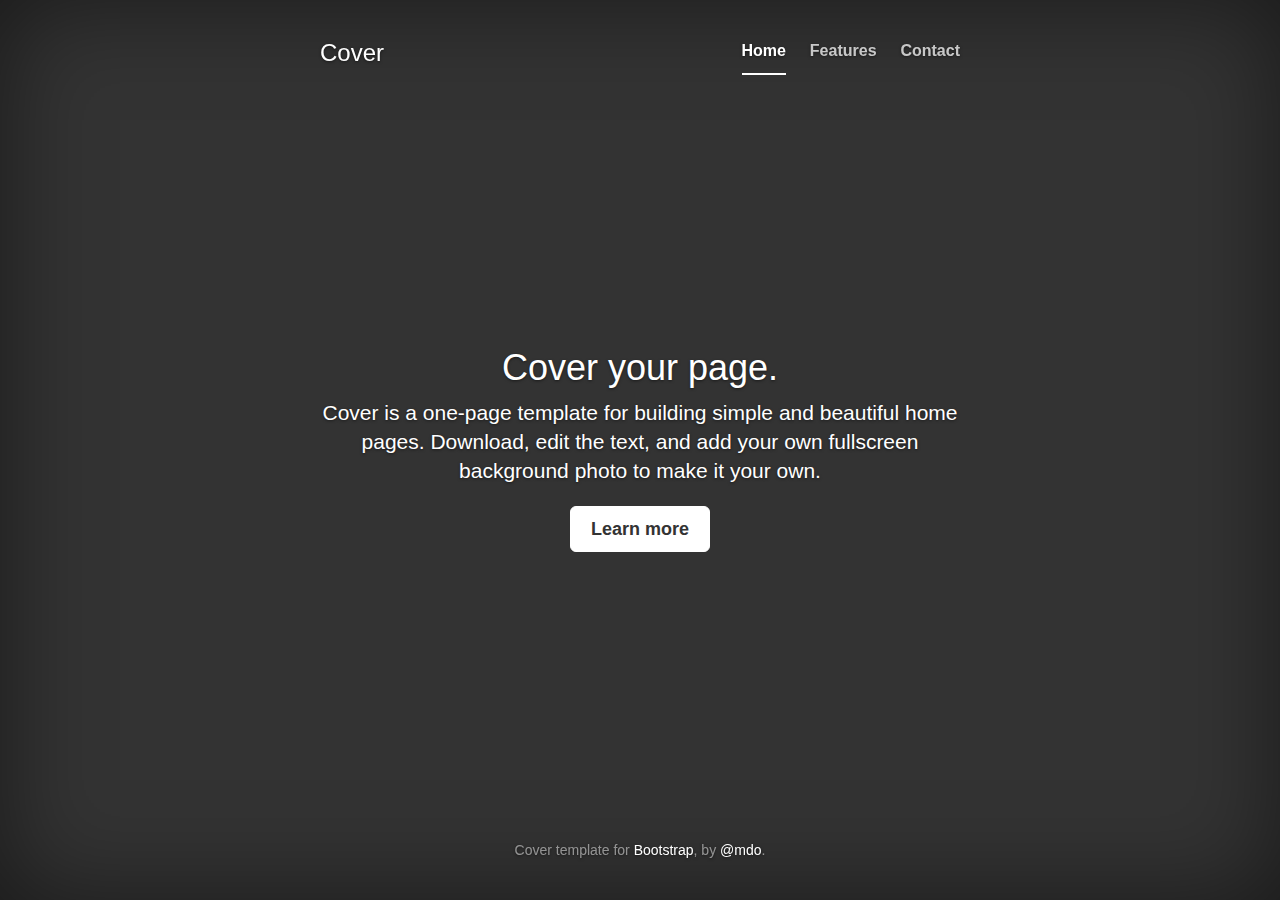
<file: docs/examples/cover/index.html>
<!DOCTYPE html>
<html lang="en">
  <head>
    <meta charset="utf-8">
    <meta http-equiv="X-UA-Compatible" content="IE=edge">
    <meta name="viewport" content="width=device-width, initial-scale=1">
    <!-- The above 3 meta tags *must* come first in the head; any other head content must come *after* these tags -->
    <meta name="description" content="">
    <meta name="author" content="">
    <link rel="icon" href="../../favicon.ico">

    <title>Cover Template for Bootstrap</title>

    <!-- Bootstrap core CSS -->
    <link href="../../dist/css/bootstrap.min.css" rel="stylesheet">

    <!-- IE10 viewport hack for Surface/desktop Windows 8 bug -->
    <link href="../../assets/css/ie10-viewport-bug-workaround.css" rel="stylesheet">

    <!-- Custom styles for this template -->
    <link href="cover.css" rel="stylesheet">

    <!-- Just for debugging purposes. Don't actually copy these 2 lines! -->
    <!--[if lt IE 9]><script src="../../assets/js/ie8-responsive-file-warning.js"></script><![endif]-->
    <script src="../../assets/js/ie-emulation-modes-warning.js"></script>

    <!-- HTML5 shim and Respond.js for IE8 support of HTML5 elements and media queries -->
    <!--[if lt IE 9]>
      <script src="https://oss.maxcdn.com/html5shiv/3.7.3/html5shiv.min.js"></script>
      <script src="https://oss.maxcdn.com/respond/1.4.2/respond.min.js"></script>
    <![endif]-->
  </head>

  <body>

    <div class="site-wrapper">

      <div class="site-wrapper-inner">

        <div class="cover-container">

          <div class="masthead clearfix">
            <div class="inner">
              <h3 class="masthead-brand">Cover</h3>
              <nav>
                <ul class="nav masthead-nav">
                  <li class="active"><a href="#">Home</a></li>
                  <li><a href="#">Features</a></li>
                  <li><a href="#">Contact</a></li>
                </ul>
              </nav>
            </div>
          </div>

          <div class="inner cover">
            <h1 class="cover-heading">Cover your page.</h1>
            <p class="lead">Cover is a one-page template for building simple and beautiful home pages. Download, edit the text, and add your own fullscreen background photo to make it your own.</p>
            <p class="lead">
              <a href="#" class="btn btn-lg btn-default">Learn more</a>
            </p>
          </div>

          <div class="mastfoot">
            <div class="inner">
              <p>Cover template for <a href="http://getbootstrap.com">Bootstrap</a>, by <a href="https://twitter.com/mdo">@mdo</a>.</p>
            </div>
          </div>

        </div>

      </div>

    </div>

    <!-- Bootstrap core JavaScript
    ================================================== -->
    <!-- Placed at the end of the document so the pages load faster -->
    <script src="https://ajax.googleapis.com/ajax/libs/jquery/1.12.4/jquery.min.js"></script>
    <script>window.jQuery || document.write('<script src="../../assets/js/vendor/jquery.min.js"><\/script>')</script>
    <script src="../../dist/js/bootstrap.min.js"></script>
    <!-- IE10 viewport hack for Surface/desktop Windows 8 bug -->
    <script src="../../assets/js/ie10-viewport-bug-workaround.js"></script>
  </body>
</html>
</file>
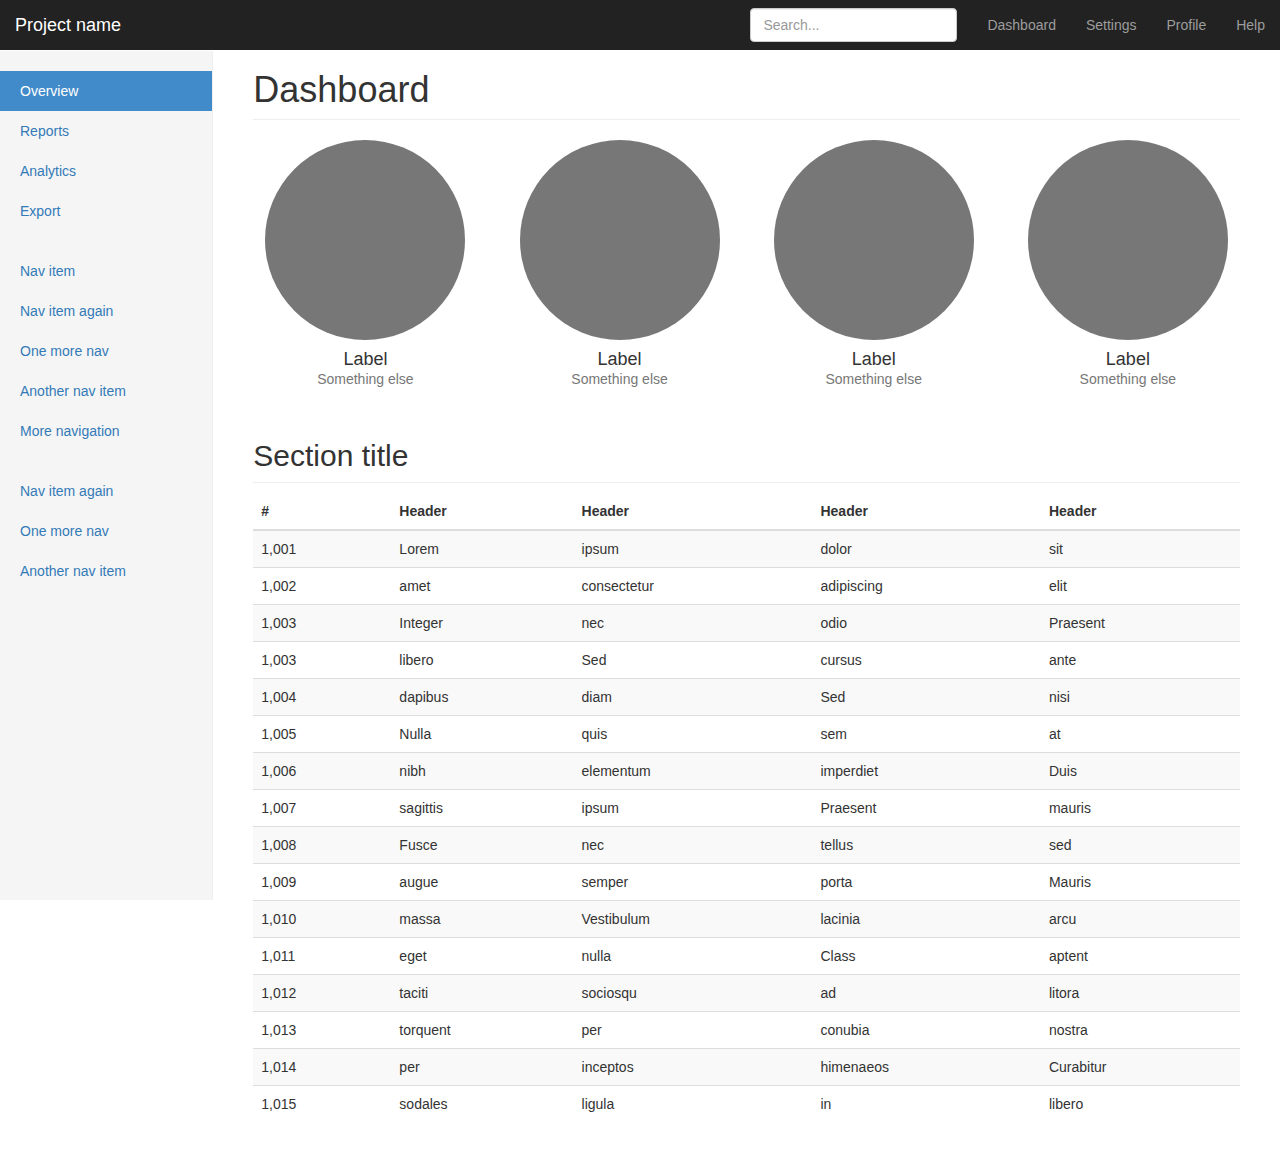
<file: docs/examples/dashboard/index.html>
<!DOCTYPE html>
<html lang="en">
  <head>
    <meta charset="utf-8">
    <meta http-equiv="X-UA-Compatible" content="IE=edge">
    <meta name="viewport" content="width=device-width, initial-scale=1">
    <!-- The above 3 meta tags *must* come first in the head; any other head content must come *after* these tags -->
    <meta name="description" content="">
    <meta name="author" content="">
    <link rel="icon" href="../../favicon.ico">

    <title>Dashboard Template for Bootstrap</title>

    <!-- Bootstrap core CSS -->
    <link href="../../dist/css/bootstrap.min.css" rel="stylesheet">

    <!-- IE10 viewport hack for Surface/desktop Windows 8 bug -->
    <link href="../../assets/css/ie10-viewport-bug-workaround.css" rel="stylesheet">

    <!-- Custom styles for this template -->
    <link href="dashboard.css" rel="stylesheet">

    <!-- Just for debugging purposes. Don't actually copy these 2 lines! -->
    <!--[if lt IE 9]><script src="../../assets/js/ie8-responsive-file-warning.js"></script><![endif]-->
    <script src="../../assets/js/ie-emulation-modes-warning.js"></script>

    <!-- HTML5 shim and Respond.js for IE8 support of HTML5 elements and media queries -->
    <!--[if lt IE 9]>
      <script src="https://oss.maxcdn.com/html5shiv/3.7.3/html5shiv.min.js"></script>
      <script src="https://oss.maxcdn.com/respond/1.4.2/respond.min.js"></script>
    <![endif]-->
  </head>

  <body>

    <nav class="navbar navbar-inverse navbar-fixed-top">
      <div class="container-fluid">
        <div class="navbar-header">
          <button type="button" class="navbar-toggle collapsed" data-toggle="collapse" data-target="#navbar" aria-expanded="false" aria-controls="navbar">
            <span class="sr-only">Toggle navigation</span>
            <span class="icon-bar"></span>
            <span class="icon-bar"></span>
            <span class="icon-bar"></span>
          </button>
          <a class="navbar-brand" href="#">Project name</a>
        </div>
        <div id="navbar" class="navbar-collapse collapse">
          <ul class="nav navbar-nav navbar-right">
            <li><a href="#">Dashboard</a></li>
            <li><a href="#">Settings</a></li>
            <li><a href="#">Profile</a></li>
            <li><a href="#">Help</a></li>
          </ul>
          <form class="navbar-form navbar-right">
            <input type="text" class="form-control" placeholder="Search...">
          </form>
        </div>
      </div>
    </nav>

    <div class="container-fluid">
      <div class="row">
        <div class="col-sm-3 col-md-2 sidebar">
          <ul class="nav nav-sidebar">
            <li class="active"><a href="#">Overview <span class="sr-only">(current)</span></a></li>
            <li><a href="#">Reports</a></li>
            <li><a href="#">Analytics</a></li>
            <li><a href="#">Export</a></li>
          </ul>
          <ul class="nav nav-sidebar">
            <li><a href="">Nav item</a></li>
            <li><a href="">Nav item again</a></li>
            <li><a href="">One more nav</a></li>
            <li><a href="">Another nav item</a></li>
            <li><a href="">More navigation</a></li>
          </ul>
          <ul class="nav nav-sidebar">
            <li><a href="">Nav item again</a></li>
            <li><a href="">One more nav</a></li>
            <li><a href="">Another nav item</a></li>
          </ul>
        </div>
        <div class="col-sm-9 col-sm-offset-3 col-md-10 col-md-offset-2 main">
          <h1 class="page-header">Dashboard</h1>

          <div class="row placeholders">
            <div class="col-xs-6 col-sm-3 placeholder">
              <img src="[data-uri]" width="200" height="200" class="img-responsive" alt="Generic placeholder thumbnail">
              <h4>Label</h4>
              <span class="text-muted">Something else</span>
            </div>
            <div class="col-xs-6 col-sm-3 placeholder">
              <img src="[data-uri]" width="200" height="200" class="img-responsive" alt="Generic placeholder thumbnail">
              <h4>Label</h4>
              <span class="text-muted">Something else</span>
            </div>
            <div class="col-xs-6 col-sm-3 placeholder">
              <img src="[data-uri]" width="200" height="200" class="img-responsive" alt="Generic placeholder thumbnail">
              <h4>Label</h4>
              <span class="text-muted">Something else</span>
            </div>
            <div class="col-xs-6 col-sm-3 placeholder">
              <img src="[data-uri]" width="200" height="200" class="img-responsive" alt="Generic placeholder thumbnail">
              <h4>Label</h4>
              <span class="text-muted">Something else</span>
            </div>
          </div>

          <h2 class="sub-header">Section title</h2>
          <div class="table-responsive">
            <table class="table table-striped">
              <thead>
                <tr>
                  <th>#</th>
                  <th>Header</th>
                  <th>Header</th>
                  <th>Header</th>
                  <th>Header</th>
                </tr>
              </thead>
              <tbody>
                <tr>
                  <td>1,001</td>
                  <td>Lorem</td>
                  <td>ipsum</td>
                  <td>dolor</td>
                  <td>sit</td>
                </tr>
                <tr>
                  <td>1,002</td>
                  <td>amet</td>
                  <td>consectetur</td>
                  <td>adipiscing</td>
                  <td>elit</td>
                </tr>
                <tr>
                  <td>1,003</td>
                  <td>Integer</td>
                  <td>nec</td>
                  <td>odio</td>
                  <td>Praesent</td>
                </tr>
                <tr>
                  <td>1,003</td>
                  <td>libero</td>
                  <td>Sed</td>
                  <td>cursus</td>
                  <td>ante</td>
                </tr>
                <tr>
                  <td>1,004</td>
                  <td>dapibus</td>
                  <td>diam</td>
                  <td>Sed</td>
                  <td>nisi</td>
                </tr>
                <tr>
                  <td>1,005</td>
                  <td>Nulla</td>
                  <td>quis</td>
                  <td>sem</td>
                  <td>at</td>
                </tr>
                <tr>
                  <td>1,006</td>
                  <td>nibh</td>
                  <td>elementum</td>
                  <td>imperdiet</td>
                  <td>Duis</td>
                </tr>
                <tr>
                  <td>1,007</td>
                  <td>sagittis</td>
                  <td>ipsum</td>
                  <td>Praesent</td>
                  <td>mauris</td>
                </tr>
                <tr>
                  <td>1,008</td>
                  <td>Fusce</td>
                  <td>nec</td>
                  <td>tellus</td>
                  <td>sed</td>
                </tr>
                <tr>
                  <td>1,009</td>
                  <td>augue</td>
                  <td>semper</td>
                  <td>porta</td>
                  <td>Mauris</td>
                </tr>
                <tr>
                  <td>1,010</td>
                  <td>massa</td>
                  <td>Vestibulum</td>
                  <td>lacinia</td>
                  <td>arcu</td>
                </tr>
                <tr>
                  <td>1,011</td>
                  <td>eget</td>
                  <td>nulla</td>
                  <td>Class</td>
                  <td>aptent</td>
                </tr>
                <tr>
                  <td>1,012</td>
                  <td>taciti</td>
                  <td>sociosqu</td>
                  <td>ad</td>
                  <td>litora</td>
                </tr>
                <tr>
                  <td>1,013</td>
                  <td>torquent</td>
                  <td>per</td>
                  <td>conubia</td>
                  <td>nostra</td>
                </tr>
                <tr>
                  <td>1,014</td>
                  <td>per</td>
                  <td>inceptos</td>
                  <td>himenaeos</td>
                  <td>Curabitur</td>
                </tr>
                <tr>
                  <td>1,015</td>
                  <td>sodales</td>
                  <td>ligula</td>
                  <td>in</td>
                  <td>libero</td>
                </tr>
              </tbody>
            </table>
          </div>
        </div>
      </div>
    </div>

    <!-- Bootstrap core JavaScript
    ================================================== -->
    <!-- Placed at the end of the document so the pages load faster -->
    <script src="https://ajax.googleapis.com/ajax/libs/jquery/1.12.4/jquery.min.js"></script>
    <script>window.jQuery || document.write('<script src="../../assets/js/vendor/jquery.min.js"><\/script>')</script>
    <script src="../../dist/js/bootstrap.min.js"></script>
    <!-- Just to make our placeholder images work. Don't actually copy the next line! -->
    <script src="../../assets/js/vendor/holder.min.js"></script>
    <!-- IE10 viewport hack for Surface/desktop Windows 8 bug -->
    <script src="../../assets/js/ie10-viewport-bug-workaround.js"></script>
  </body>
</html>
</file>
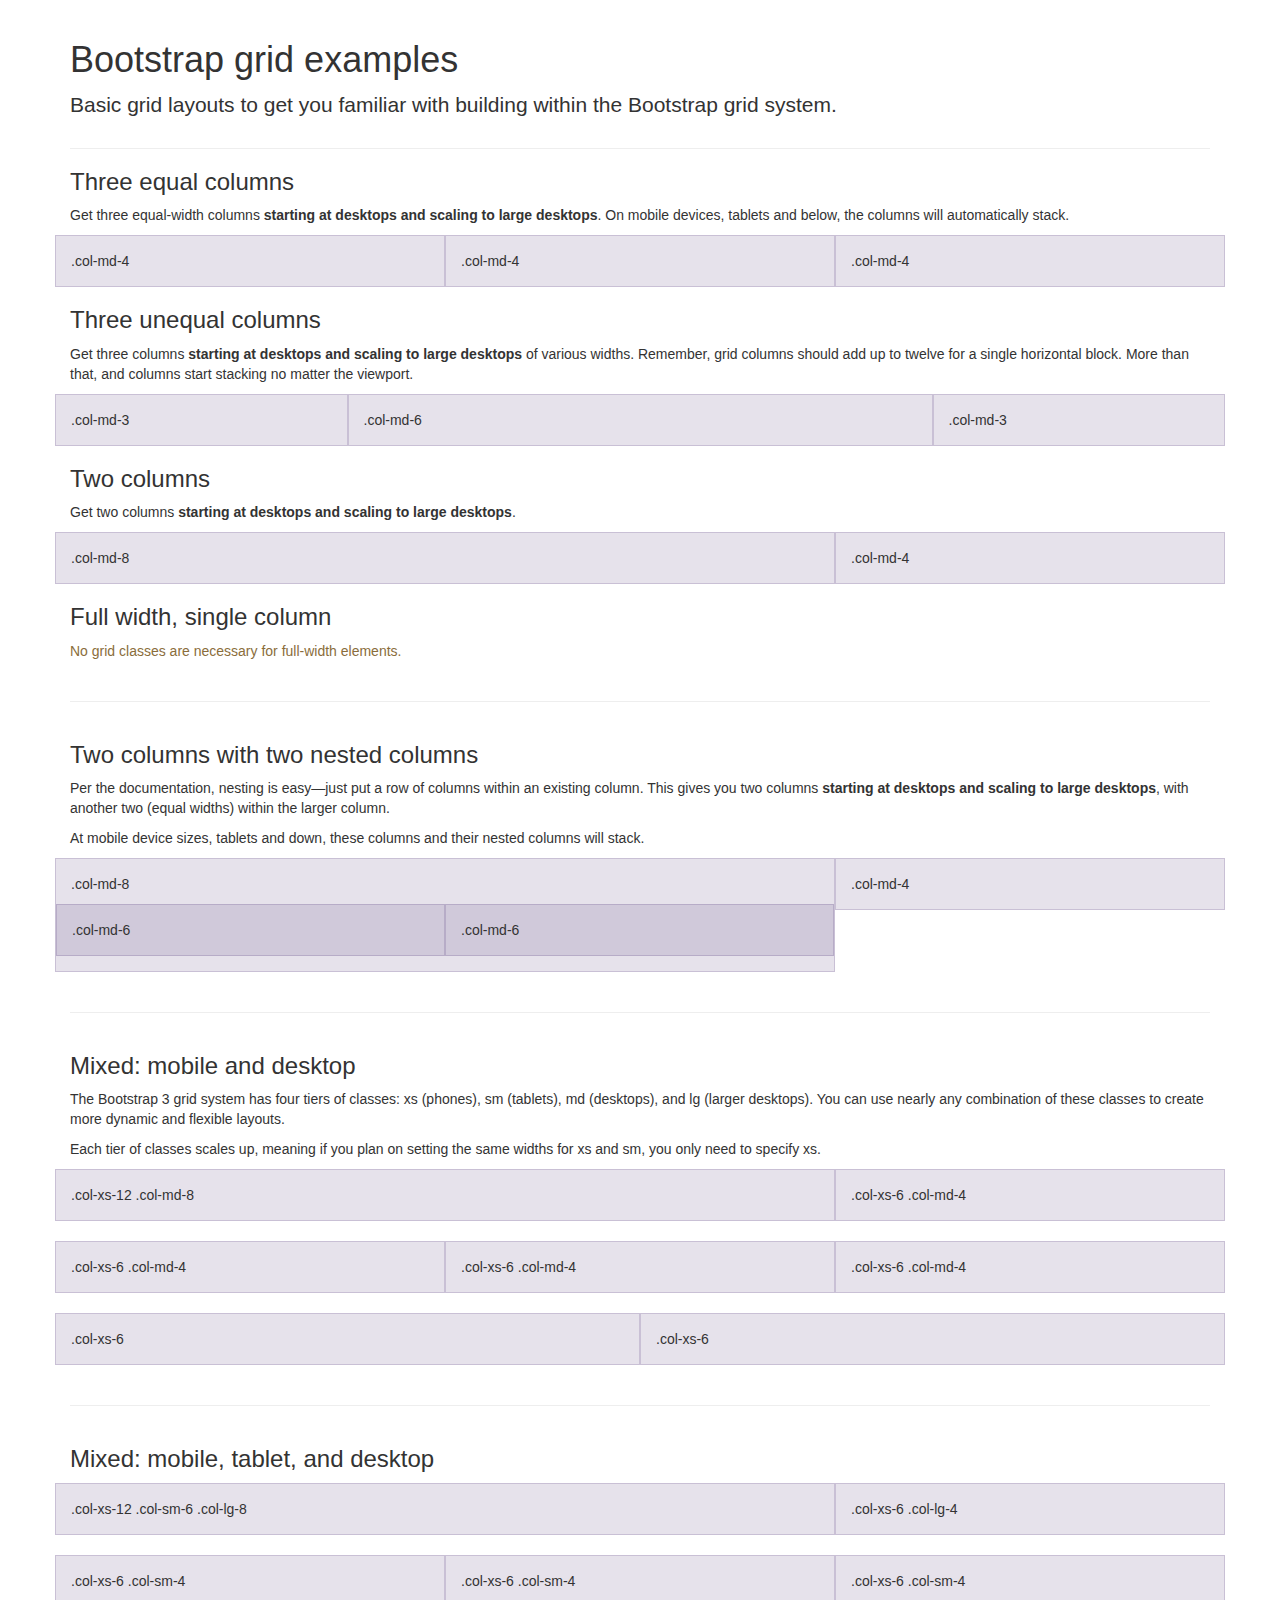
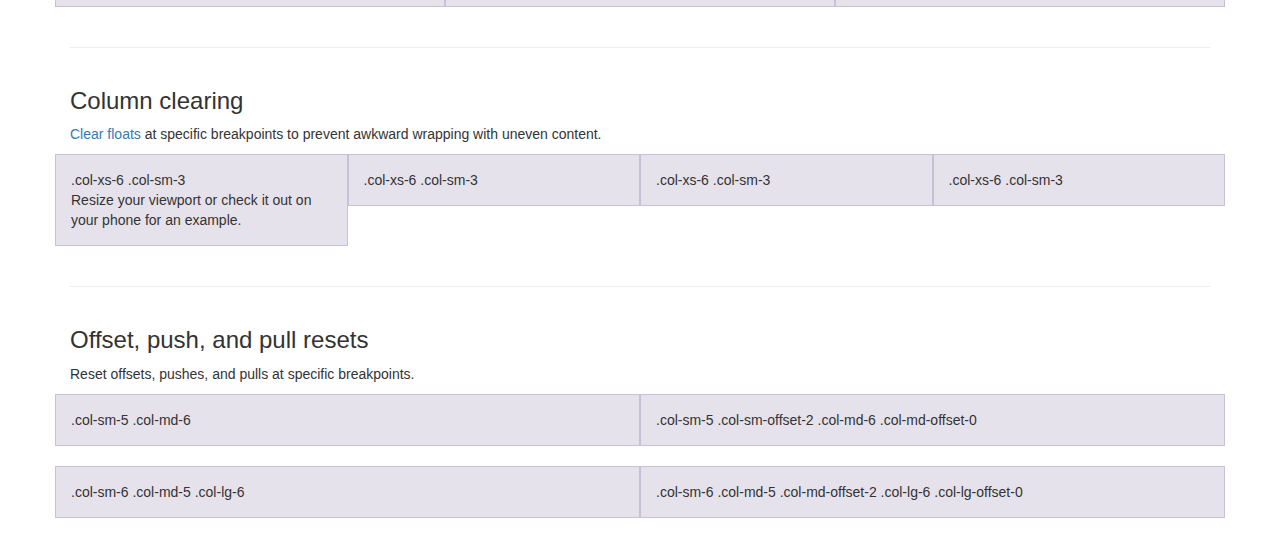
<file: docs/examples/grid/index.html>
<!DOCTYPE html>
<html lang="en">
  <head>
    <meta charset="utf-8">
    <meta http-equiv="X-UA-Compatible" content="IE=edge">
    <meta name="viewport" content="width=device-width, initial-scale=1">
    <!-- The above 3 meta tags *must* come first in the head; any other head content must come *after* these tags -->
    <meta name="description" content="">
    <meta name="author" content="">
    <link rel="icon" href="../../favicon.ico">

    <title>Grid Template for Bootstrap</title>

    <!-- Bootstrap core CSS -->
    <link href="../../dist/css/bootstrap.min.css" rel="stylesheet">

    <!-- IE10 viewport hack for Surface/desktop Windows 8 bug -->
    <link href="../../assets/css/ie10-viewport-bug-workaround.css" rel="stylesheet">

    <!-- Custom styles for this template -->
    <link href="grid.css" rel="stylesheet">

    <!-- Just for debugging purposes. Don't actually copy these 2 lines! -->
    <!--[if lt IE 9]><script src="../../assets/js/ie8-responsive-file-warning.js"></script><![endif]-->
    <script src="../../assets/js/ie-emulation-modes-warning.js"></script>

    <!-- HTML5 shim and Respond.js for IE8 support of HTML5 elements and media queries -->
    <!--[if lt IE 9]>
      <script src="https://oss.maxcdn.com/html5shiv/3.7.3/html5shiv.min.js"></script>
      <script src="https://oss.maxcdn.com/respond/1.4.2/respond.min.js"></script>
    <![endif]-->
  </head>

  <body>
    <div class="container">

      <div class="page-header">
        <h1>Bootstrap grid examples</h1>
        <p class="lead">Basic grid layouts to get you familiar with building within the Bootstrap grid system.</p>
      </div>

      <h3>Three equal columns</h3>
      <p>Get three equal-width columns <strong>starting at desktops and scaling to large desktops</strong>. On mobile devices, tablets and below, the columns will automatically stack.</p>
      <div class="row">
        <div class="col-md-4">.col-md-4</div>
        <div class="col-md-4">.col-md-4</div>
        <div class="col-md-4">.col-md-4</div>
      </div>

      <h3>Three unequal columns</h3>
      <p>Get three columns <strong>starting at desktops and scaling to large desktops</strong> of various widths. Remember, grid columns should add up to twelve for a single horizontal block. More than that, and columns start stacking no matter the viewport.</p>
      <div class="row">
        <div class="col-md-3">.col-md-3</div>
        <div class="col-md-6">.col-md-6</div>
        <div class="col-md-3">.col-md-3</div>
      </div>

      <h3>Two columns</h3>
      <p>Get two columns <strong>starting at desktops and scaling to large desktops</strong>.</p>
      <div class="row">
        <div class="col-md-8">.col-md-8</div>
        <div class="col-md-4">.col-md-4</div>
      </div>

      <h3>Full width, single column</h3>
      <p class="text-warning">No grid classes are necessary for full-width elements.</p>

      <hr>

      <h3>Two columns with two nested columns</h3>
      <p>Per the documentation, nesting is easy—just put a row of columns within an existing column. This gives you two columns <strong>starting at desktops and scaling to large desktops</strong>, with another two (equal widths) within the larger column.</p>
      <p>At mobile device sizes, tablets and down, these columns and their nested columns will stack.</p>
      <div class="row">
        <div class="col-md-8">
          .col-md-8
          <div class="row">
            <div class="col-md-6">.col-md-6</div>
            <div class="col-md-6">.col-md-6</div>
          </div>
        </div>
        <div class="col-md-4">.col-md-4</div>
      </div>

      <hr>

      <h3>Mixed: mobile and desktop</h3>
      <p>The Bootstrap 3 grid system has four tiers of classes: xs (phones), sm (tablets), md (desktops), and lg (larger desktops). You can use nearly any combination of these classes to create more dynamic and flexible layouts.</p>
      <p>Each tier of classes scales up, meaning if you plan on setting the same widths for xs and sm, you only need to specify xs.</p>
      <div class="row">
        <div class="col-xs-12 col-md-8">.col-xs-12 .col-md-8</div>
        <div class="col-xs-6 col-md-4">.col-xs-6 .col-md-4</div>
      </div>
      <div class="row">
        <div class="col-xs-6 col-md-4">.col-xs-6 .col-md-4</div>
        <div class="col-xs-6 col-md-4">.col-xs-6 .col-md-4</div>
        <div class="col-xs-6 col-md-4">.col-xs-6 .col-md-4</div>
      </div>
      <div class="row">
        <div class="col-xs-6">.col-xs-6</div>
        <div class="col-xs-6">.col-xs-6</div>
      </div>

      <hr>

      <h3>Mixed: mobile, tablet, and desktop</h3>
      <p></p>
      <div class="row">
        <div class="col-xs-12 col-sm-6 col-lg-8">.col-xs-12 .col-sm-6 .col-lg-8</div>
        <div class="col-xs-6 col-lg-4">.col-xs-6 .col-lg-4</div>
      </div>
      <div class="row">
        <div class="col-xs-6 col-sm-4">.col-xs-6 .col-sm-4</div>
        <div class="col-xs-6 col-sm-4">.col-xs-6 .col-sm-4</div>
        <div class="col-xs-6 col-sm-4">.col-xs-6 .col-sm-4</div>
      </div>

      <hr>

      <h3>Column clearing</h3>
      <p><a href="http://getbootstrap.com/css/#grid-responsive-resets">Clear floats</a> at specific breakpoints to prevent awkward wrapping with uneven content.</p>
      <div class="row">
        <div class="col-xs-6 col-sm-3">
          .col-xs-6 .col-sm-3
          <br>
          Resize your viewport or check it out on your phone for an example.
        </div>
        <div class="col-xs-6 col-sm-3">.col-xs-6 .col-sm-3</div>

        <!-- Add the extra clearfix for only the required viewport -->
        <div class="clearfix visible-xs"></div>

        <div class="col-xs-6 col-sm-3">.col-xs-6 .col-sm-3</div>
        <div class="col-xs-6 col-sm-3">.col-xs-6 .col-sm-3</div>
      </div>

      <hr>

      <h3>Offset, push, and pull resets</h3>
      <p>Reset offsets, pushes, and pulls at specific breakpoints.</p>
      <div class="row">
        <div class="col-sm-5 col-md-6">.col-sm-5 .col-md-6</div>
        <div class="col-sm-5 col-sm-offset-2 col-md-6 col-md-offset-0">.col-sm-5 .col-sm-offset-2 .col-md-6 .col-md-offset-0</div>
      </div>
      <div class="row">
        <div class="col-sm-6 col-md-5 col-lg-6">.col-sm-6 .col-md-5 .col-lg-6</div>
        <div class="col-sm-6 col-md-5 col-md-offset-2 col-lg-6 col-lg-offset-0">.col-sm-6 .col-md-5 .col-md-offset-2 .col-lg-6 .col-lg-offset-0</div>
      </div>


    </div> <!-- /container -->


    <!-- IE10 viewport hack for Surface/desktop Windows 8 bug -->
    <script src="../../assets/js/ie10-viewport-bug-workaround.js"></script>
  </body>
</html>
</file>
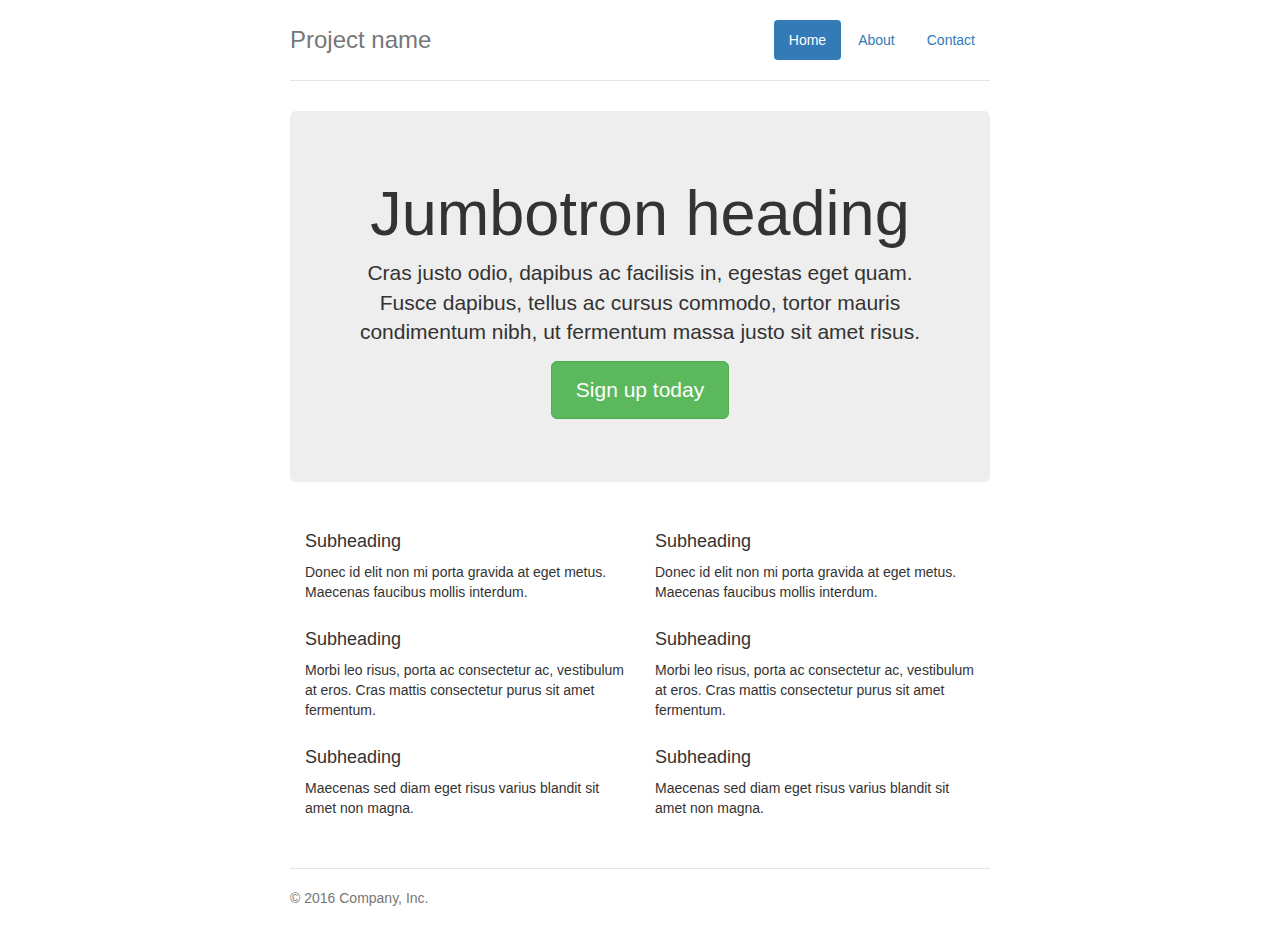
<file: docs/examples/jumbotron-narrow/index.html>
<!DOCTYPE html>
<html lang="en">
  <head>
    <meta charset="utf-8">
    <meta http-equiv="X-UA-Compatible" content="IE=edge">
    <meta name="viewport" content="width=device-width, initial-scale=1">
    <!-- The above 3 meta tags *must* come first in the head; any other head content must come *after* these tags -->
    <meta name="description" content="">
    <meta name="author" content="">
    <link rel="icon" href="../../favicon.ico">

    <title>Narrow Jumbotron Template for Bootstrap</title>

    <!-- Bootstrap core CSS -->
    <link href="../../dist/css/bootstrap.min.css" rel="stylesheet">

    <!-- IE10 viewport hack for Surface/desktop Windows 8 bug -->
    <link href="../../assets/css/ie10-viewport-bug-workaround.css" rel="stylesheet">

    <!-- Custom styles for this template -->
    <link href="jumbotron-narrow.css" rel="stylesheet">

    <!-- Just for debugging purposes. Don't actually copy these 2 lines! -->
    <!--[if lt IE 9]><script src="../../assets/js/ie8-responsive-file-warning.js"></script><![endif]-->
    <script src="../../assets/js/ie-emulation-modes-warning.js"></script>

    <!-- HTML5 shim and Respond.js for IE8 support of HTML5 elements and media queries -->
    <!--[if lt IE 9]>
      <script src="https://oss.maxcdn.com/html5shiv/3.7.3/html5shiv.min.js"></script>
      <script src="https://oss.maxcdn.com/respond/1.4.2/respond.min.js"></script>
    <![endif]-->
  </head>

  <body>

    <div class="container">
      <div class="header clearfix">
        <nav>
          <ul class="nav nav-pills pull-right">
            <li role="presentation" class="active"><a href="#">Home</a></li>
            <li role="presentation"><a href="#">About</a></li>
            <li role="presentation"><a href="#">Contact</a></li>
          </ul>
        </nav>
        <h3 class="text-muted">Project name</h3>
      </div>

      <div class="jumbotron">
        <h1>Jumbotron heading</h1>
        <p class="lead">Cras justo odio, dapibus ac facilisis in, egestas eget quam. Fusce dapibus, tellus ac cursus commodo, tortor mauris condimentum nibh, ut fermentum massa justo sit amet risus.</p>
        <p><a class="btn btn-lg btn-success" href="#" role="button">Sign up today</a></p>
      </div>

      <div class="row marketing">
        <div class="col-lg-6">
          <h4>Subheading</h4>
          <p>Donec id elit non mi porta gravida at eget metus. Maecenas faucibus mollis interdum.</p>

          <h4>Subheading</h4>
          <p>Morbi leo risus, porta ac consectetur ac, vestibulum at eros. Cras mattis consectetur purus sit amet fermentum.</p>

          <h4>Subheading</h4>
          <p>Maecenas sed diam eget risus varius blandit sit amet non magna.</p>
        </div>

        <div class="col-lg-6">
          <h4>Subheading</h4>
          <p>Donec id elit non mi porta gravida at eget metus. Maecenas faucibus mollis interdum.</p>

          <h4>Subheading</h4>
          <p>Morbi leo risus, porta ac consectetur ac, vestibulum at eros. Cras mattis consectetur purus sit amet fermentum.</p>

          <h4>Subheading</h4>
          <p>Maecenas sed diam eget risus varius blandit sit amet non magna.</p>
        </div>
      </div>

      <footer class="footer">
        <p>&copy; 2016 Company, Inc.</p>
      </footer>

    </div> <!-- /container -->


    <!-- IE10 viewport hack for Surface/desktop Windows 8 bug -->
    <script src="../../assets/js/ie10-viewport-bug-workaround.js"></script>
  </body>
</html>
</file>
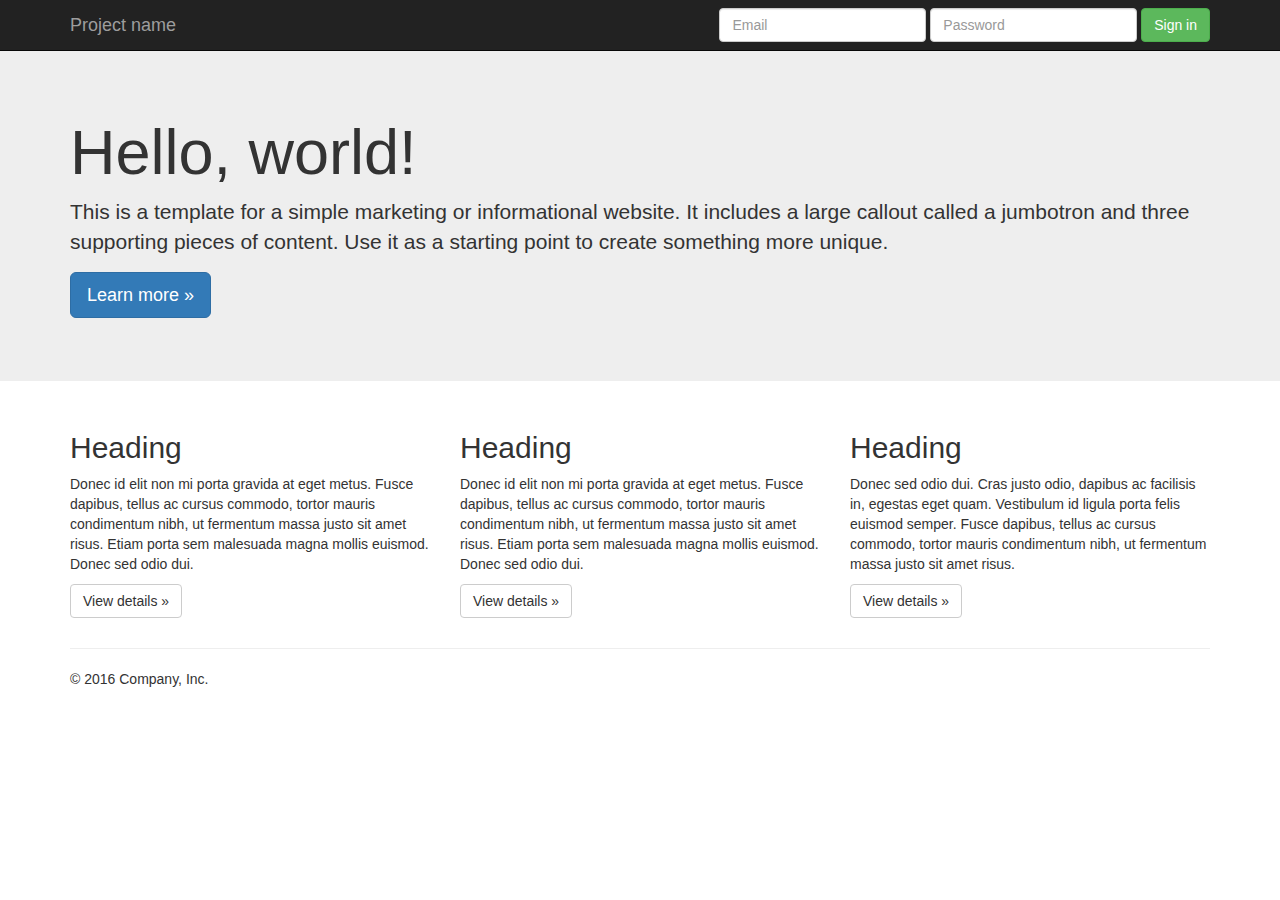
<file: docs/examples/jumbotron/index.html>
<!DOCTYPE html>
<html lang="en">
  <head>
    <meta charset="utf-8">
    <meta http-equiv="X-UA-Compatible" content="IE=edge">
    <meta name="viewport" content="width=device-width, initial-scale=1">
    <!-- The above 3 meta tags *must* come first in the head; any other head content must come *after* these tags -->
    <meta name="description" content="">
    <meta name="author" content="">
    <link rel="icon" href="../../favicon.ico">

    <title>Jumbotron Template for Bootstrap</title>

    <!-- Bootstrap core CSS -->
    <link href="../../dist/css/bootstrap.min.css" rel="stylesheet">

    <!-- IE10 viewport hack for Surface/desktop Windows 8 bug -->
    <link href="../../assets/css/ie10-viewport-bug-workaround.css" rel="stylesheet">

    <!-- Custom styles for this template -->
    <link href="jumbotron.css" rel="stylesheet">

    <!-- Just for debugging purposes. Don't actually copy these 2 lines! -->
    <!--[if lt IE 9]><script src="../../assets/js/ie8-responsive-file-warning.js"></script><![endif]-->
    <script src="../../assets/js/ie-emulation-modes-warning.js"></script>

    <!-- HTML5 shim and Respond.js for IE8 support of HTML5 elements and media queries -->
    <!--[if lt IE 9]>
      <script src="https://oss.maxcdn.com/html5shiv/3.7.3/html5shiv.min.js"></script>
      <script src="https://oss.maxcdn.com/respond/1.4.2/respond.min.js"></script>
    <![endif]-->
  </head>

  <body>

    <nav class="navbar navbar-inverse navbar-fixed-top">
      <div class="container">
        <div class="navbar-header">
          <button type="button" class="navbar-toggle collapsed" data-toggle="collapse" data-target="#navbar" aria-expanded="false" aria-controls="navbar">
            <span class="sr-only">Toggle navigation</span>
            <span class="icon-bar"></span>
            <span class="icon-bar"></span>
            <span class="icon-bar"></span>
          </button>
          <a class="navbar-brand" href="#">Project name</a>
        </div>
        <div id="navbar" class="navbar-collapse collapse">
          <form class="navbar-form navbar-right">
            <div class="form-group">
              <input type="text" placeholder="Email" class="form-control">
            </div>
            <div class="form-group">
              <input type="password" placeholder="Password" class="form-control">
            </div>
            <button type="submit" class="btn btn-success">Sign in</button>
          </form>
        </div><!--/.navbar-collapse -->
      </div>
    </nav>

    <!-- Main jumbotron for a primary marketing message or call to action -->
    <div class="jumbotron">
      <div class="container">
        <h1>Hello, world!</h1>
        <p>This is a template for a simple marketing or informational website. It includes a large callout called a jumbotron and three supporting pieces of content. Use it as a starting point to create something more unique.</p>
        <p><a class="btn btn-primary btn-lg" href="#" role="button">Learn more &raquo;</a></p>
      </div>
    </div>

    <div class="container">
      <!-- Example row of columns -->
      <div class="row">
        <div class="col-md-4">
          <h2>Heading</h2>
          <p>Donec id elit non mi porta gravida at eget metus. Fusce dapibus, tellus ac cursus commodo, tortor mauris condimentum nibh, ut fermentum massa justo sit amet risus. Etiam porta sem malesuada magna mollis euismod. Donec sed odio dui. </p>
          <p><a class="btn btn-default" href="#" role="button">View details &raquo;</a></p>
        </div>
        <div class="col-md-4">
          <h2>Heading</h2>
          <p>Donec id elit non mi porta gravida at eget metus. Fusce dapibus, tellus ac cursus commodo, tortor mauris condimentum nibh, ut fermentum massa justo sit amet risus. Etiam porta sem malesuada magna mollis euismod. Donec sed odio dui. </p>
          <p><a class="btn btn-default" href="#" role="button">View details &raquo;</a></p>
       </div>
        <div class="col-md-4">
          <h2>Heading</h2>
          <p>Donec sed odio dui. Cras justo odio, dapibus ac facilisis in, egestas eget quam. Vestibulum id ligula porta felis euismod semper. Fusce dapibus, tellus ac cursus commodo, tortor mauris condimentum nibh, ut fermentum massa justo sit amet risus.</p>
          <p><a class="btn btn-default" href="#" role="button">View details &raquo;</a></p>
        </div>
      </div>

      <hr>

      <footer>
        <p>&copy; 2016 Company, Inc.</p>
      </footer>
    </div> <!-- /container -->


    <!-- Bootstrap core JavaScript
    ================================================== -->
    <!-- Placed at the end of the document so the pages load faster -->
    <script src="https://ajax.googleapis.com/ajax/libs/jquery/1.12.4/jquery.min.js"></script>
    <script>window.jQuery || document.write('<script src="../../assets/js/vendor/jquery.min.js"><\/script>')</script>
    <script src="../../dist/js/bootstrap.min.js"></script>
    <!-- IE10 viewport hack for Surface/desktop Windows 8 bug -->
    <script src="../../assets/js/ie10-viewport-bug-workaround.js"></script>
  </body>
</html>
</file>
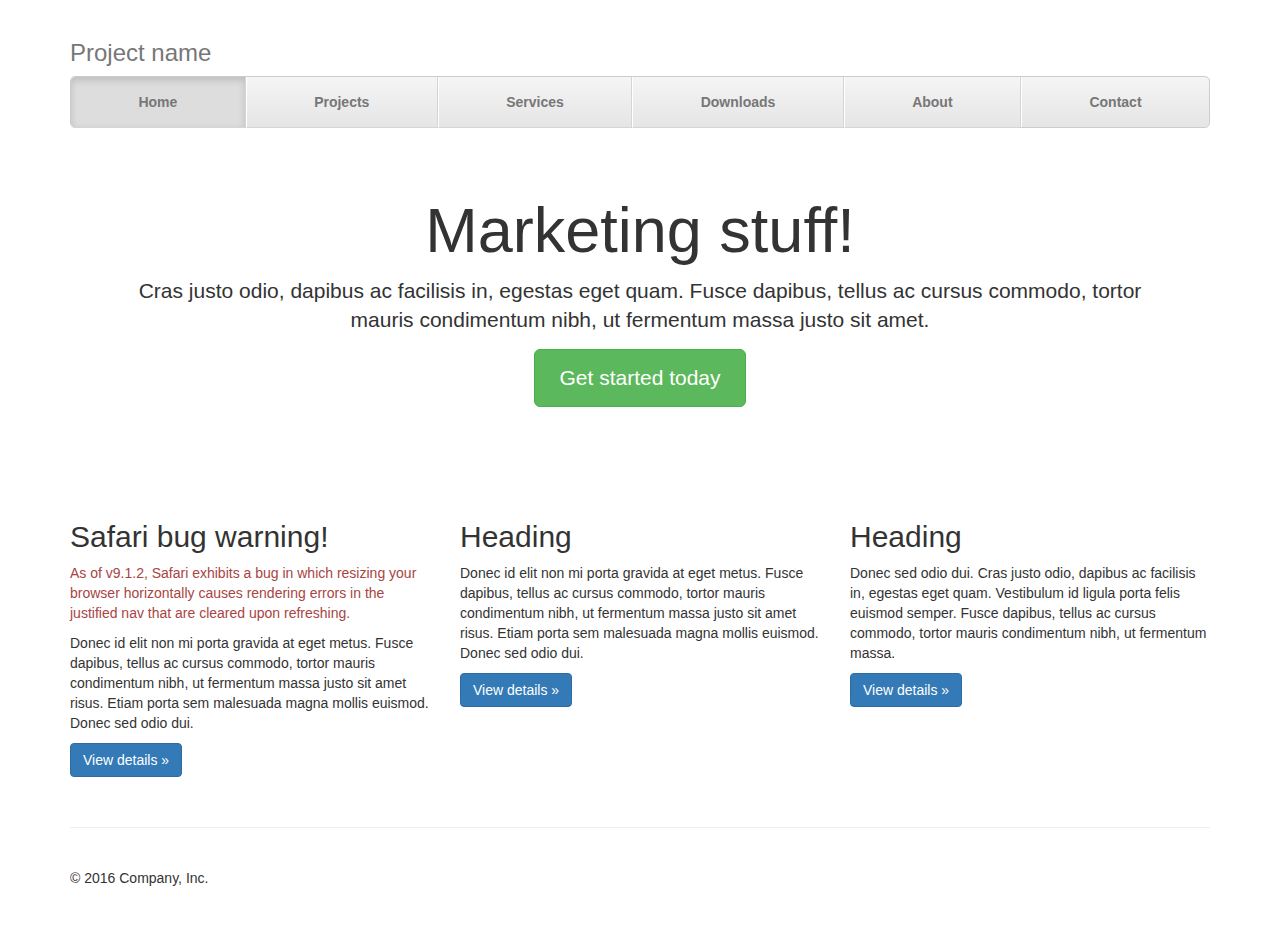
<file: docs/examples/justified-nav/index.html>
<!DOCTYPE html>
<html lang="en">
  <head>
    <meta charset="utf-8">
    <meta http-equiv="X-UA-Compatible" content="IE=edge">
    <meta name="viewport" content="width=device-width, initial-scale=1">
    <!-- The above 3 meta tags *must* come first in the head; any other head content must come *after* these tags -->
    <meta name="description" content="">
    <meta name="author" content="">
    <link rel="icon" href="../../favicon.ico">

    <title>Justified Nav Template for Bootstrap</title>

    <!-- Bootstrap core CSS -->
    <link href="../../dist/css/bootstrap.min.css" rel="stylesheet">

    <!-- IE10 viewport hack for Surface/desktop Windows 8 bug -->
    <link href="../../assets/css/ie10-viewport-bug-workaround.css" rel="stylesheet">

    <!-- Custom styles for this template -->
    <link href="justified-nav.css" rel="stylesheet">

    <!-- Just for debugging purposes. Don't actually copy these 2 lines! -->
    <!--[if lt IE 9]><script src="../../assets/js/ie8-responsive-file-warning.js"></script><![endif]-->
    <script src="../../assets/js/ie-emulation-modes-warning.js"></script>

    <!-- HTML5 shim and Respond.js for IE8 support of HTML5 elements and media queries -->
    <!--[if lt IE 9]>
      <script src="https://oss.maxcdn.com/html5shiv/3.7.3/html5shiv.min.js"></script>
      <script src="https://oss.maxcdn.com/respond/1.4.2/respond.min.js"></script>
    <![endif]-->
  </head>

  <body>

    <div class="container">

      <!-- The justified navigation menu is meant for single line per list item.
           Multiple lines will require custom code not provided by Bootstrap. -->
      <div class="masthead">
        <h3 class="text-muted">Project name</h3>
        <nav>
          <ul class="nav nav-justified">
            <li class="active"><a href="#">Home</a></li>
            <li><a href="#">Projects</a></li>
            <li><a href="#">Services</a></li>
            <li><a href="#">Downloads</a></li>
            <li><a href="#">About</a></li>
            <li><a href="#">Contact</a></li>
          </ul>
        </nav>
      </div>

      <!-- Jumbotron -->
      <div class="jumbotron">
        <h1>Marketing stuff!</h1>
        <p class="lead">Cras justo odio, dapibus ac facilisis in, egestas eget quam. Fusce dapibus, tellus ac cursus commodo, tortor mauris condimentum nibh, ut fermentum massa justo sit amet.</p>
        <p><a class="btn btn-lg btn-success" href="#" role="button">Get started today</a></p>
      </div>

      <!-- Example row of columns -->
      <div class="row">
        <div class="col-lg-4">
          <h2>Safari bug warning!</h2>
          <p class="text-danger">As of v9.1.2, Safari exhibits a bug in which resizing your browser horizontally causes rendering errors in the justified nav that are cleared upon refreshing.</p>
          <p>Donec id elit non mi porta gravida at eget metus. Fusce dapibus, tellus ac cursus commodo, tortor mauris condimentum nibh, ut fermentum massa justo sit amet risus. Etiam porta sem malesuada magna mollis euismod. Donec sed odio dui. </p>
          <p><a class="btn btn-primary" href="#" role="button">View details &raquo;</a></p>
        </div>
        <div class="col-lg-4">
          <h2>Heading</h2>
          <p>Donec id elit non mi porta gravida at eget metus. Fusce dapibus, tellus ac cursus commodo, tortor mauris condimentum nibh, ut fermentum massa justo sit amet risus. Etiam porta sem malesuada magna mollis euismod. Donec sed odio dui. </p>
          <p><a class="btn btn-primary" href="#" role="button">View details &raquo;</a></p>
       </div>
        <div class="col-lg-4">
          <h2>Heading</h2>
          <p>Donec sed odio dui. Cras justo odio, dapibus ac facilisis in, egestas eget quam. Vestibulum id ligula porta felis euismod semper. Fusce dapibus, tellus ac cursus commodo, tortor mauris condimentum nibh, ut fermentum massa.</p>
          <p><a class="btn btn-primary" href="#" role="button">View details &raquo;</a></p>
        </div>
      </div>

      <!-- Site footer -->
      <footer class="footer">
        <p>&copy; 2016 Company, Inc.</p>
      </footer>

    </div> <!-- /container -->


    <!-- IE10 viewport hack for Surface/desktop Windows 8 bug -->
    <script src="../../assets/js/ie10-viewport-bug-workaround.js"></script>
  </body>
</html>
</file>
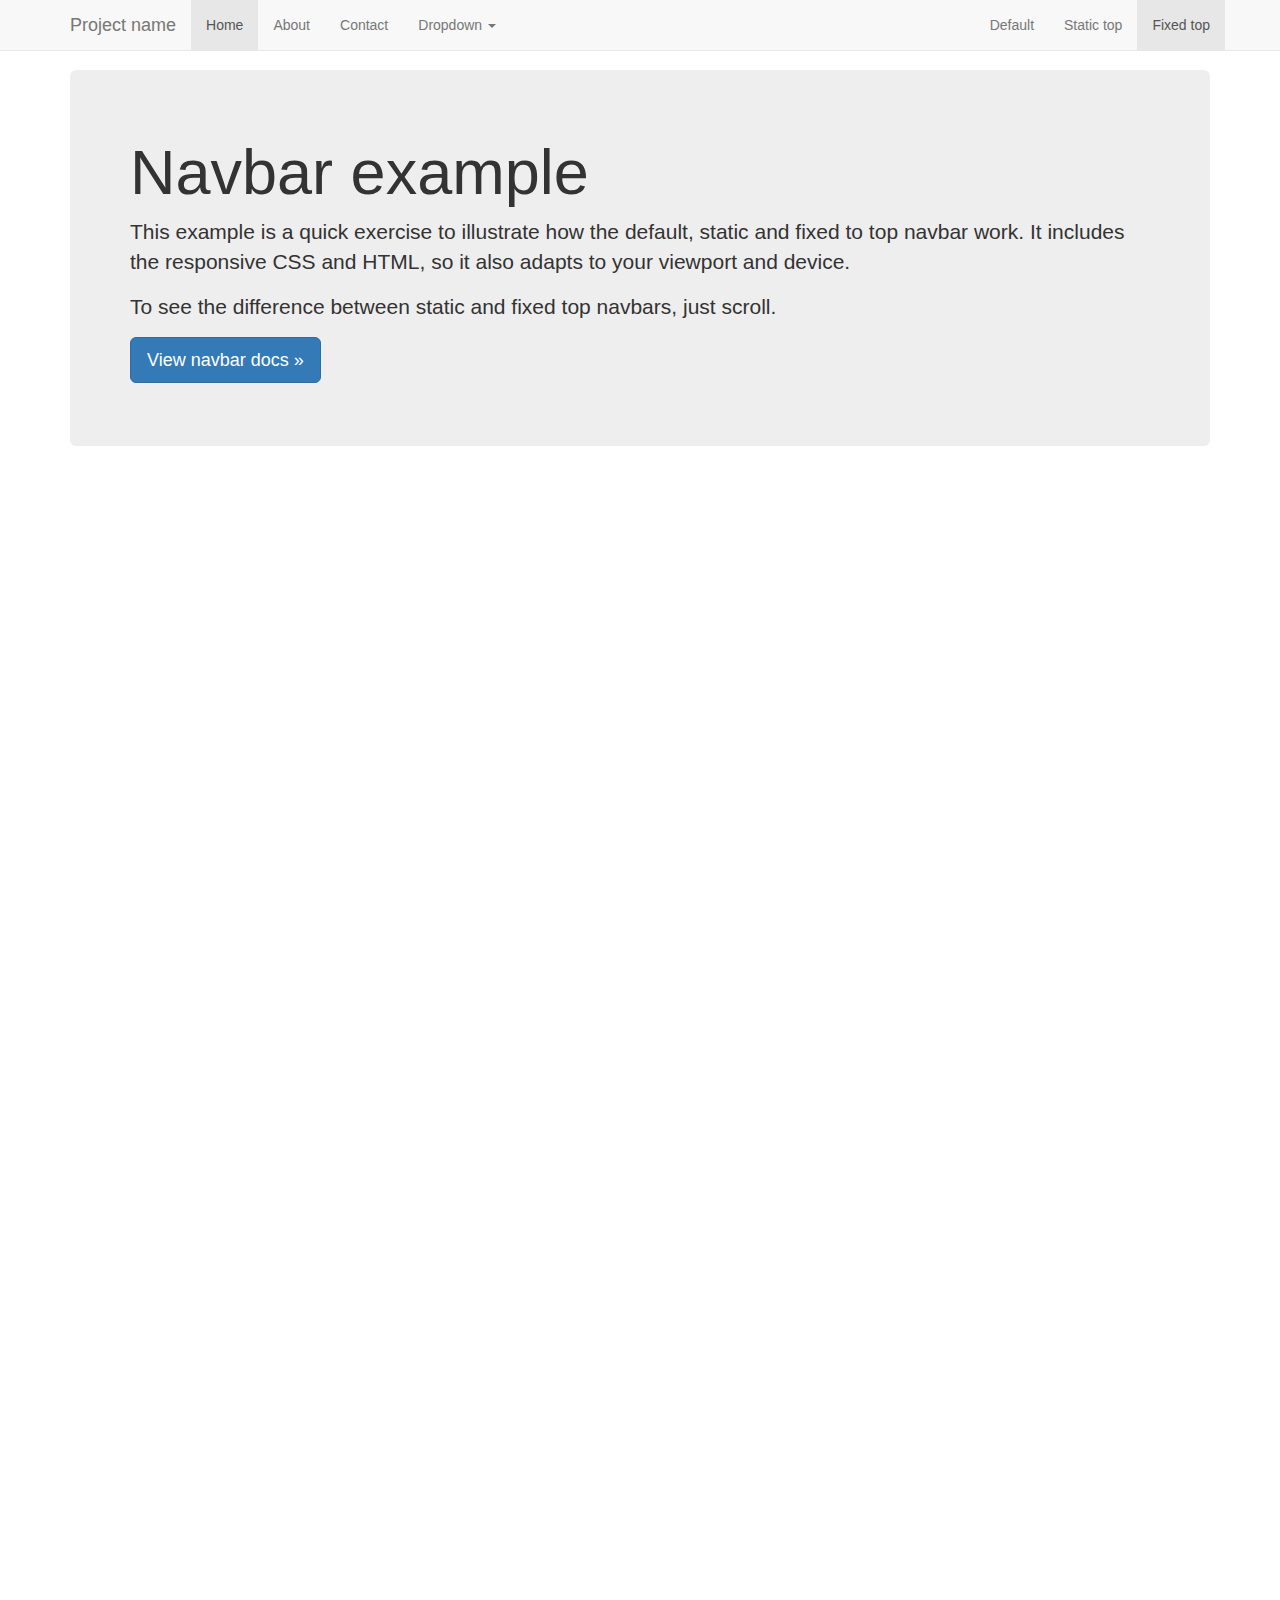
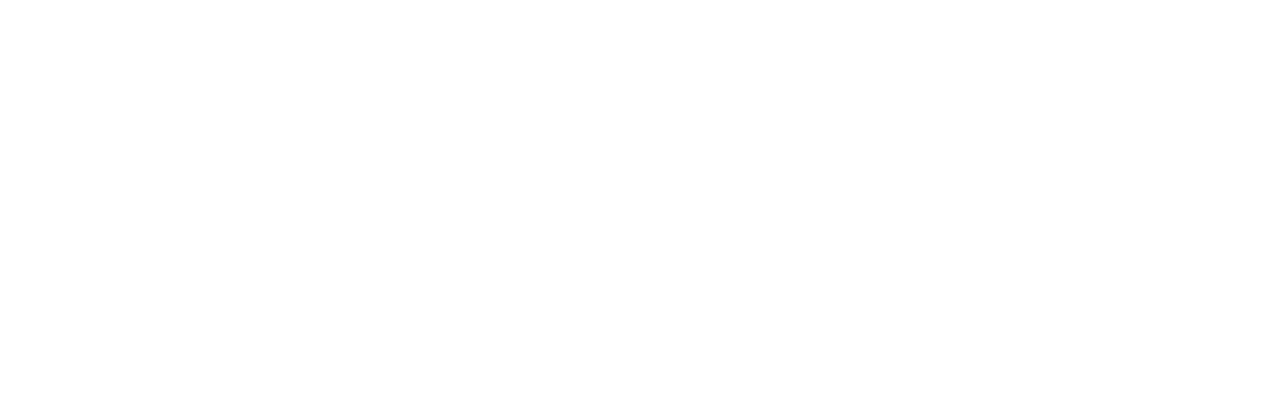
<file: docs/examples/navbar-fixed-top/index.html>
<!DOCTYPE html>
<html lang="en">
  <head>
    <meta charset="utf-8">
    <meta http-equiv="X-UA-Compatible" content="IE=edge">
    <meta name="viewport" content="width=device-width, initial-scale=1">
    <!-- The above 3 meta tags *must* come first in the head; any other head content must come *after* these tags -->
    <meta name="description" content="">
    <meta name="author" content="">
    <link rel="icon" href="../../favicon.ico">

    <title>Fixed Top Navbar Example for Bootstrap</title>

    <!-- Bootstrap core CSS -->
    <link href="../../dist/css/bootstrap.min.css" rel="stylesheet">

    <!-- IE10 viewport hack for Surface/desktop Windows 8 bug -->
    <link href="../../assets/css/ie10-viewport-bug-workaround.css" rel="stylesheet">

    <!-- Custom styles for this template -->
    <link href="navbar-fixed-top.css" rel="stylesheet">

    <!-- Just for debugging purposes. Don't actually copy these 2 lines! -->
    <!--[if lt IE 9]><script src="../../assets/js/ie8-responsive-file-warning.js"></script><![endif]-->
    <script src="../../assets/js/ie-emulation-modes-warning.js"></script>

    <!-- HTML5 shim and Respond.js for IE8 support of HTML5 elements and media queries -->
    <!--[if lt IE 9]>
      <script src="https://oss.maxcdn.com/html5shiv/3.7.3/html5shiv.min.js"></script>
      <script src="https://oss.maxcdn.com/respond/1.4.2/respond.min.js"></script>
    <![endif]-->
  </head>

  <body>

    <!-- Fixed navbar -->
    <nav class="navbar navbar-default navbar-fixed-top">
      <div class="container">
        <div class="navbar-header">
          <button type="button" class="navbar-toggle collapsed" data-toggle="collapse" data-target="#navbar" aria-expanded="false" aria-controls="navbar">
            <span class="sr-only">Toggle navigation</span>
            <span class="icon-bar"></span>
            <span class="icon-bar"></span>
            <span class="icon-bar"></span>
          </button>
          <a class="navbar-brand" href="#">Project name</a>
        </div>
        <div id="navbar" class="navbar-collapse collapse">
          <ul class="nav navbar-nav">
            <li class="active"><a href="#">Home</a></li>
            <li><a href="#about">About</a></li>
            <li><a href="#contact">Contact</a></li>
            <li class="dropdown">
              <a href="#" class="dropdown-toggle" data-toggle="dropdown" role="button" aria-haspopup="true" aria-expanded="false">Dropdown <span class="caret"></span></a>
              <ul class="dropdown-menu">
                <li><a href="#">Action</a></li>
                <li><a href="#">Another action</a></li>
                <li><a href="#">Something else here</a></li>
                <li role="separator" class="divider"></li>
                <li class="dropdown-header">Nav header</li>
                <li><a href="#">Separated link</a></li>
                <li><a href="#">One more separated link</a></li>
              </ul>
            </li>
          </ul>
          <ul class="nav navbar-nav navbar-right">
            <li><a href="../navbar/">Default</a></li>
            <li><a href="../navbar-static-top/">Static top</a></li>
            <li class="active"><a href="./">Fixed top <span class="sr-only">(current)</span></a></li>
          </ul>
        </div><!--/.nav-collapse -->
      </div>
    </nav>

    <div class="container">

      <!-- Main component for a primary marketing message or call to action -->
      <div class="jumbotron">
        <h1>Navbar example</h1>
        <p>This example is a quick exercise to illustrate how the default, static and fixed to top navbar work. It includes the responsive CSS and HTML, so it also adapts to your viewport and device.</p>
        <p>To see the difference between static and fixed top navbars, just scroll.</p>
        <p>
          <a class="btn btn-lg btn-primary" href="../../components/#navbar" role="button">View navbar docs &raquo;</a>
        </p>
      </div>

    </div> <!-- /container -->


    <!-- Bootstrap core JavaScript
    ================================================== -->
    <!-- Placed at the end of the document so the pages load faster -->
    <script src="https://ajax.googleapis.com/ajax/libs/jquery/1.12.4/jquery.min.js"></script>
    <script>window.jQuery || document.write('<script src="../../assets/js/vendor/jquery.min.js"><\/script>')</script>
    <script src="../../dist/js/bootstrap.min.js"></script>
    <!-- IE10 viewport hack for Surface/desktop Windows 8 bug -->
    <script src="../../assets/js/ie10-viewport-bug-workaround.js"></script>
  </body>
</html>
</file>
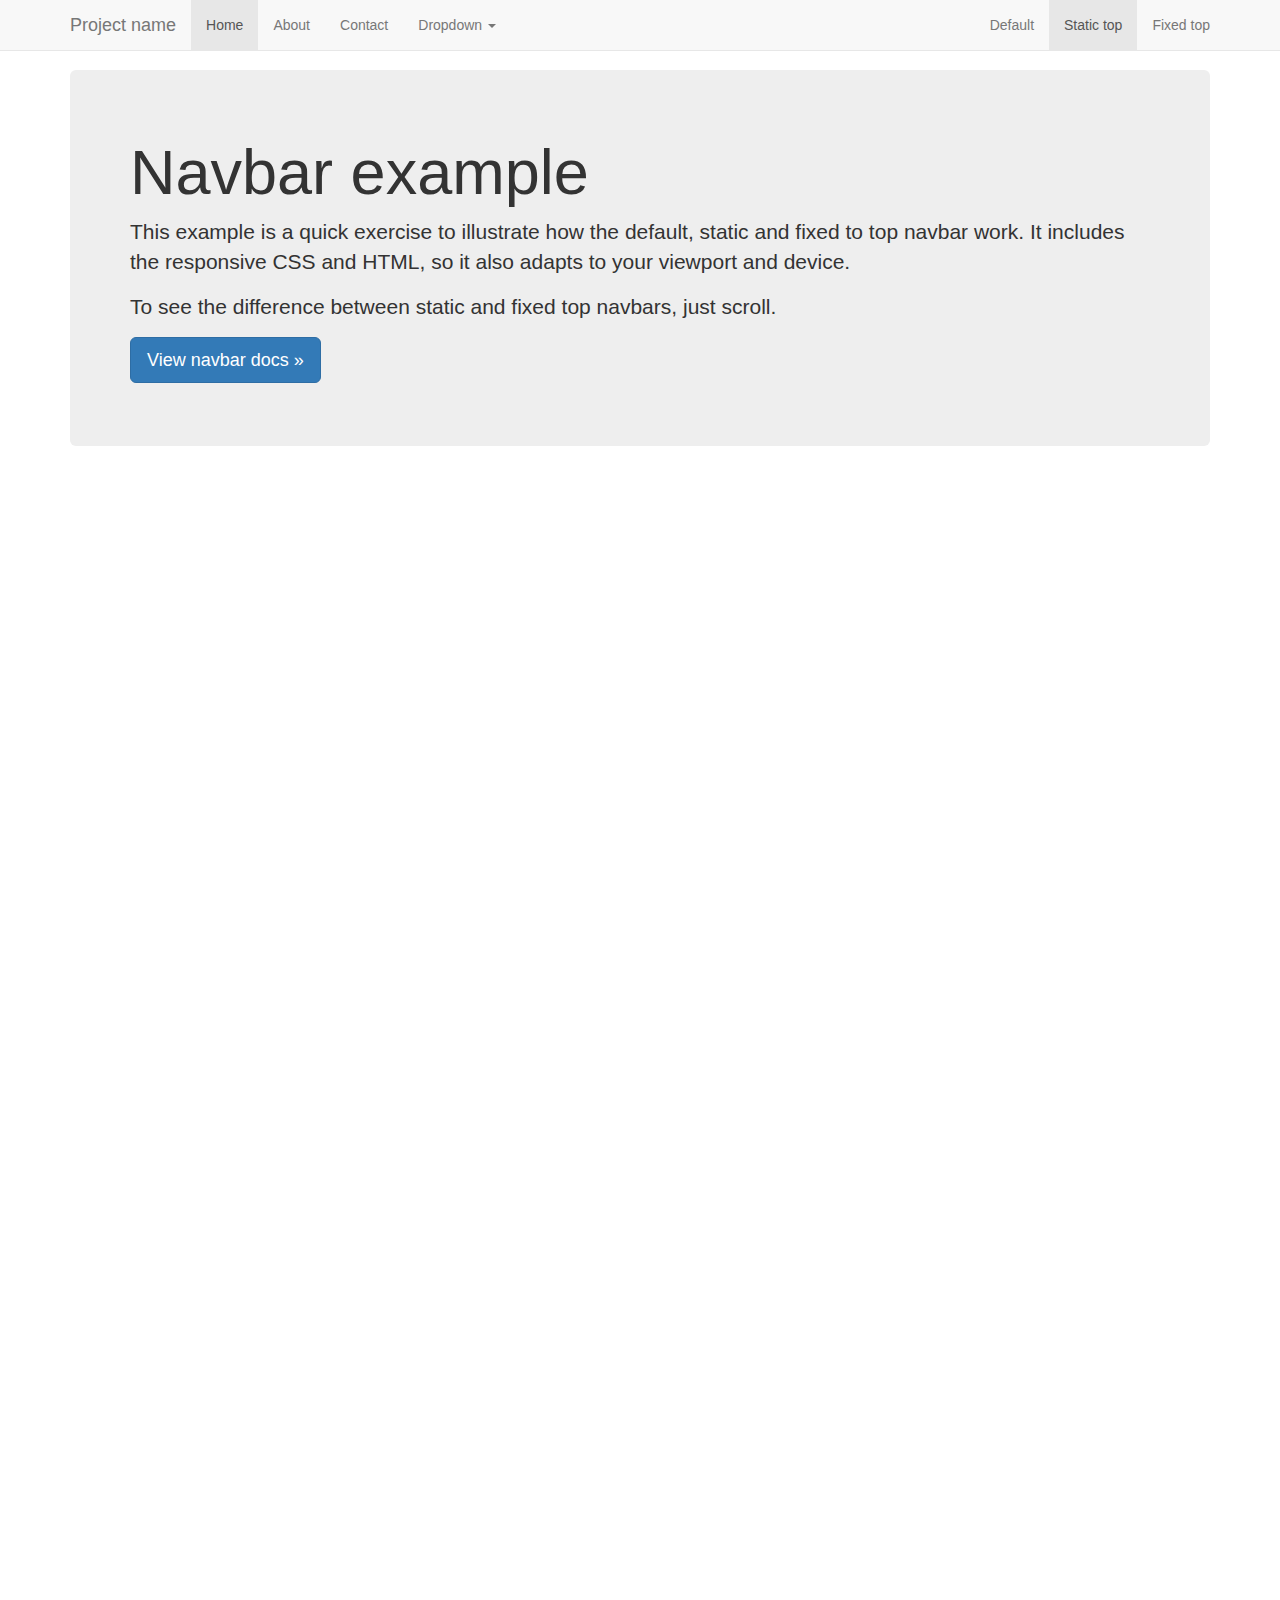
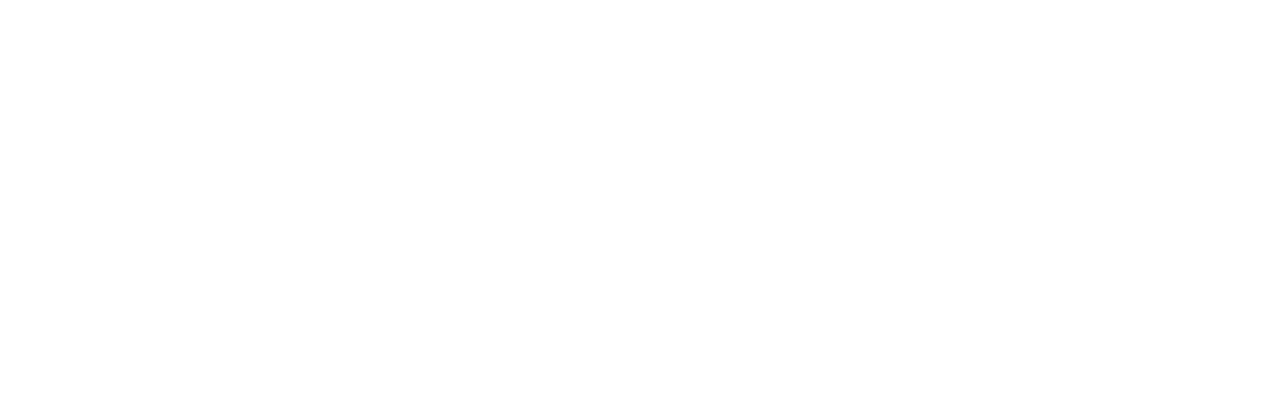
<file: docs/examples/navbar-static-top/index.html>
<!DOCTYPE html>
<html lang="en">
  <head>
    <meta charset="utf-8">
    <meta http-equiv="X-UA-Compatible" content="IE=edge">
    <meta name="viewport" content="width=device-width, initial-scale=1">
    <!-- The above 3 meta tags *must* come first in the head; any other head content must come *after* these tags -->
    <meta name="description" content="">
    <meta name="author" content="">
    <link rel="icon" href="../../favicon.ico">

    <title>Static Top Navbar Example for Bootstrap</title>

    <!-- Bootstrap core CSS -->
    <link href="../../dist/css/bootstrap.min.css" rel="stylesheet">

    <!-- IE10 viewport hack for Surface/desktop Windows 8 bug -->
    <link href="../../assets/css/ie10-viewport-bug-workaround.css" rel="stylesheet">

    <!-- Custom styles for this template -->
    <link href="navbar-static-top.css" rel="stylesheet">

    <!-- Just for debugging purposes. Don't actually copy these 2 lines! -->
    <!--[if lt IE 9]><script src="../../assets/js/ie8-responsive-file-warning.js"></script><![endif]-->
    <script src="../../assets/js/ie-emulation-modes-warning.js"></script>

    <!-- HTML5 shim and Respond.js for IE8 support of HTML5 elements and media queries -->
    <!--[if lt IE 9]>
      <script src="https://oss.maxcdn.com/html5shiv/3.7.3/html5shiv.min.js"></script>
      <script src="https://oss.maxcdn.com/respond/1.4.2/respond.min.js"></script>
    <![endif]-->
  </head>

  <body>

    <!-- Static navbar -->
    <nav class="navbar navbar-default navbar-static-top">
      <div class="container">
        <div class="navbar-header">
          <button type="button" class="navbar-toggle collapsed" data-toggle="collapse" data-target="#navbar" aria-expanded="false" aria-controls="navbar">
            <span class="sr-only">Toggle navigation</span>
            <span class="icon-bar"></span>
            <span class="icon-bar"></span>
            <span class="icon-bar"></span>
          </button>
          <a class="navbar-brand" href="#">Project name</a>
        </div>
        <div id="navbar" class="navbar-collapse collapse">
          <ul class="nav navbar-nav">
            <li class="active"><a href="#">Home</a></li>
            <li><a href="#about">About</a></li>
            <li><a href="#contact">Contact</a></li>
            <li class="dropdown">
              <a href="#" class="dropdown-toggle" data-toggle="dropdown" role="button" aria-haspopup="true" aria-expanded="false">Dropdown <span class="caret"></span></a>
              <ul class="dropdown-menu">
                <li><a href="#">Action</a></li>
                <li><a href="#">Another action</a></li>
                <li><a href="#">Something else here</a></li>
                <li role="separator" class="divider"></li>
                <li class="dropdown-header">Nav header</li>
                <li><a href="#">Separated link</a></li>
                <li><a href="#">One more separated link</a></li>
              </ul>
            </li>
          </ul>
          <ul class="nav navbar-nav navbar-right">
            <li><a href="../navbar/">Default</a></li>
            <li class="active"><a href="./">Static top <span class="sr-only">(current)</span></a></li>
            <li><a href="../navbar-fixed-top/">Fixed top</a></li>
          </ul>
        </div><!--/.nav-collapse -->
      </div>
    </nav>


    <div class="container">

      <!-- Main component for a primary marketing message or call to action -->
      <div class="jumbotron">
        <h1>Navbar example</h1>
        <p>This example is a quick exercise to illustrate how the default, static and fixed to top navbar work. It includes the responsive CSS and HTML, so it also adapts to your viewport and device.</p>
        <p>To see the difference between static and fixed top navbars, just scroll.</p>
        <p>
          <a class="btn btn-lg btn-primary" href="../../components/#navbar" role="button">View navbar docs &raquo;</a>
        </p>
      </div>

    </div> <!-- /container -->


    <!-- Bootstrap core JavaScript
    ================================================== -->
    <!-- Placed at the end of the document so the pages load faster -->
    <script src="https://ajax.googleapis.com/ajax/libs/jquery/1.12.4/jquery.min.js"></script>
    <script>window.jQuery || document.write('<script src="../../assets/js/vendor/jquery.min.js"><\/script>')</script>
    <script src="../../dist/js/bootstrap.min.js"></script>
    <!-- IE10 viewport hack for Surface/desktop Windows 8 bug -->
    <script src="../../assets/js/ie10-viewport-bug-workaround.js"></script>
  </body>
</html>
</file>
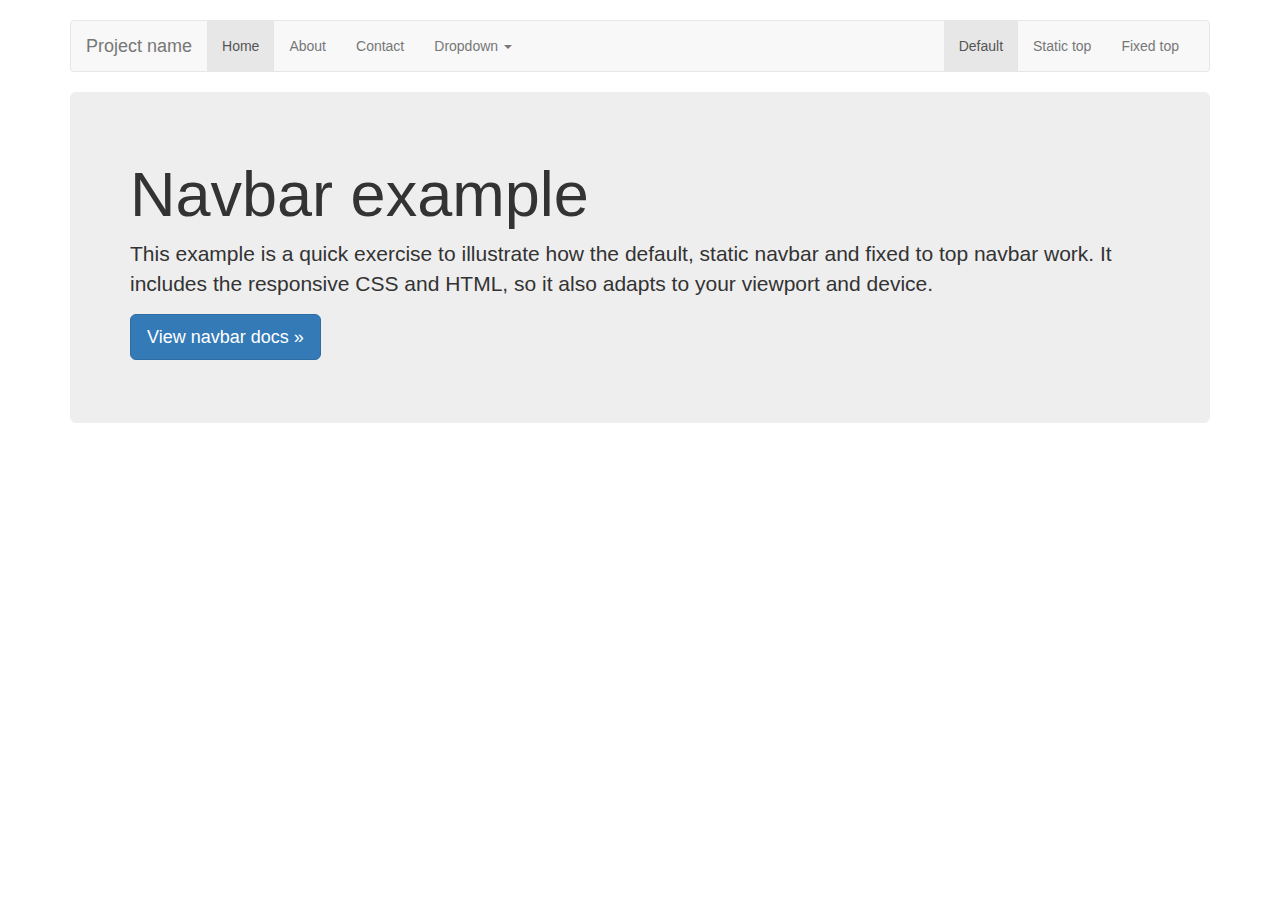
<file: docs/examples/navbar/index.html>
<!DOCTYPE html>
<html lang="en">
  <head>
    <meta charset="utf-8">
    <meta http-equiv="X-UA-Compatible" content="IE=edge">
    <meta name="viewport" content="width=device-width, initial-scale=1">
    <!-- The above 3 meta tags *must* come first in the head; any other head content must come *after* these tags -->
    <meta name="description" content="">
    <meta name="author" content="">
    <link rel="icon" href="../../favicon.ico">

    <title>Navbar Template for Bootstrap</title>

    <!-- Bootstrap core CSS -->
    <link href="../../dist/css/bootstrap.min.css" rel="stylesheet">

    <!-- IE10 viewport hack for Surface/desktop Windows 8 bug -->
    <link href="../../assets/css/ie10-viewport-bug-workaround.css" rel="stylesheet">

    <!-- Custom styles for this template -->
    <link href="navbar.css" rel="stylesheet">

    <!-- Just for debugging purposes. Don't actually copy these 2 lines! -->
    <!--[if lt IE 9]><script src="../../assets/js/ie8-responsive-file-warning.js"></script><![endif]-->
    <script src="../../assets/js/ie-emulation-modes-warning.js"></script>

    <!-- HTML5 shim and Respond.js for IE8 support of HTML5 elements and media queries -->
    <!--[if lt IE 9]>
      <script src="https://oss.maxcdn.com/html5shiv/3.7.3/html5shiv.min.js"></script>
      <script src="https://oss.maxcdn.com/respond/1.4.2/respond.min.js"></script>
    <![endif]-->
  </head>

  <body>

    <div class="container">

      <!-- Static navbar -->
      <nav class="navbar navbar-default">
        <div class="container-fluid">
          <div class="navbar-header">
            <button type="button" class="navbar-toggle collapsed" data-toggle="collapse" data-target="#navbar" aria-expanded="false" aria-controls="navbar">
              <span class="sr-only">Toggle navigation</span>
              <span class="icon-bar"></span>
              <span class="icon-bar"></span>
              <span class="icon-bar"></span>
            </button>
            <a class="navbar-brand" href="#">Project name</a>
          </div>
          <div id="navbar" class="navbar-collapse collapse">
            <ul class="nav navbar-nav">
              <li class="active"><a href="#">Home</a></li>
              <li><a href="#">About</a></li>
              <li><a href="#">Contact</a></li>
              <li class="dropdown">
                <a href="#" class="dropdown-toggle" data-toggle="dropdown" role="button" aria-haspopup="true" aria-expanded="false">Dropdown <span class="caret"></span></a>
                <ul class="dropdown-menu">
                  <li><a href="#">Action</a></li>
                  <li><a href="#">Another action</a></li>
                  <li><a href="#">Something else here</a></li>
                  <li role="separator" class="divider"></li>
                  <li class="dropdown-header">Nav header</li>
                  <li><a href="#">Separated link</a></li>
                  <li><a href="#">One more separated link</a></li>
                </ul>
              </li>
            </ul>
            <ul class="nav navbar-nav navbar-right">
              <li class="active"><a href="./">Default <span class="sr-only">(current)</span></a></li>
              <li><a href="../navbar-static-top/">Static top</a></li>
              <li><a href="../navbar-fixed-top/">Fixed top</a></li>
            </ul>
          </div><!--/.nav-collapse -->
        </div><!--/.container-fluid -->
      </nav>

      <!-- Main component for a primary marketing message or call to action -->
      <div class="jumbotron">
        <h1>Navbar example</h1>
        <p>This example is a quick exercise to illustrate how the default, static navbar and fixed to top navbar work. It includes the responsive CSS and HTML, so it also adapts to your viewport and device.</p>
        <p>
          <a class="btn btn-lg btn-primary" href="../../components/#navbar" role="button">View navbar docs &raquo;</a>
        </p>
      </div>

    </div> <!-- /container -->


    <!-- Bootstrap core JavaScript
    ================================================== -->
    <!-- Placed at the end of the document so the pages load faster -->
    <script src="https://ajax.googleapis.com/ajax/libs/jquery/1.12.4/jquery.min.js"></script>
    <script>window.jQuery || document.write('<script src="../../assets/js/vendor/jquery.min.js"><\/script>')</script>
    <script src="../../dist/js/bootstrap.min.js"></script>
    <!-- IE10 viewport hack for Surface/desktop Windows 8 bug -->
    <script src="../../assets/js/ie10-viewport-bug-workaround.js"></script>
  </body>
</html>
</file>
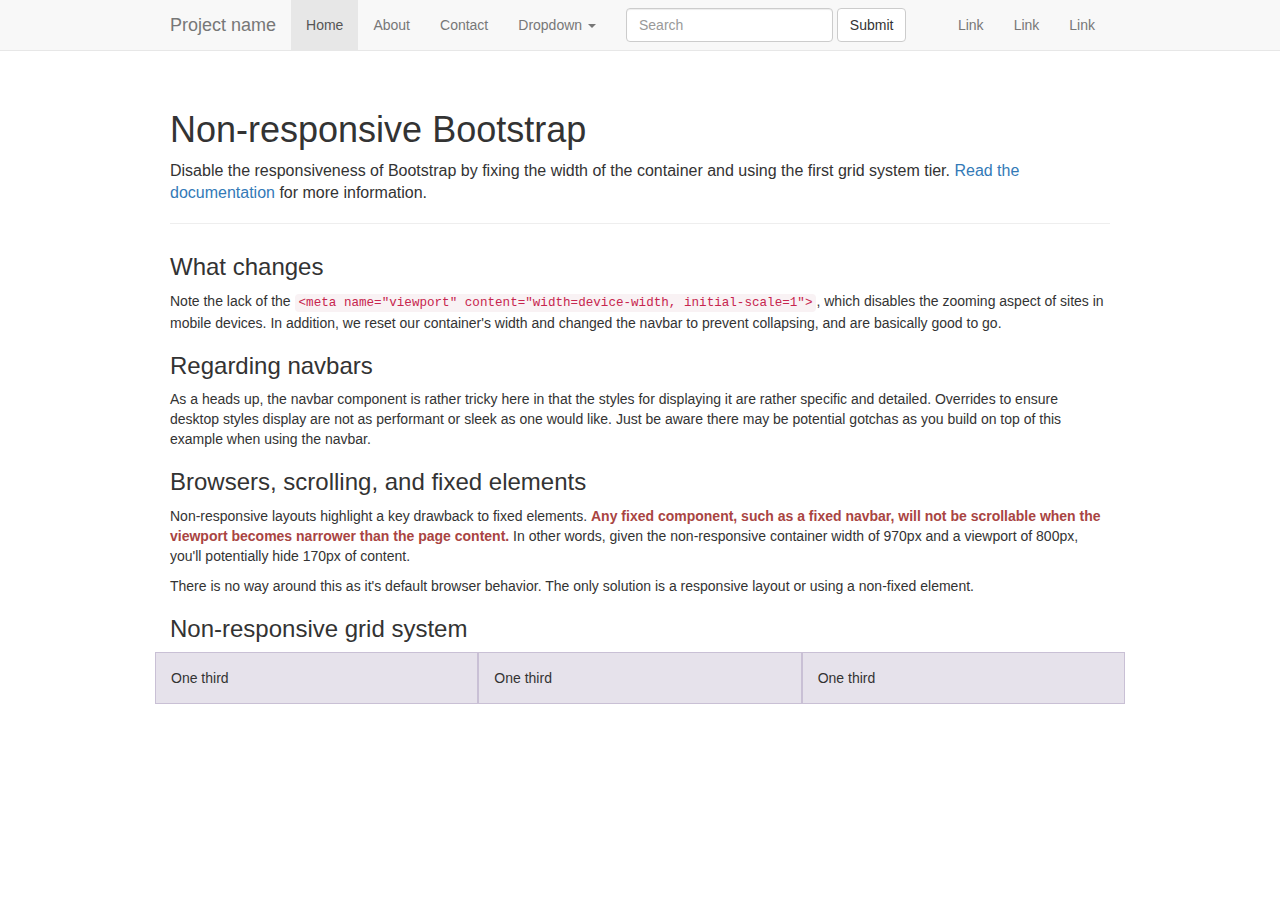
<file: docs/examples/non-responsive/index.html>
<!DOCTYPE html>
<html lang="en">
  <head>
    <meta charset="utf-8">
    <meta http-equiv="X-UA-Compatible" content="IE=edge">
    <!-- The above 2 meta tags *must* come first in the head; any other head content must come *after* these tags -->
    <meta name="description" content="">
    <meta name="author" content="">

    <!-- Note there is no responsive meta tag here -->

    <link rel="icon" href="../../favicon.ico">

    <title>Non-responsive Template for Bootstrap</title>

    <!-- Bootstrap core CSS -->
    <link href="../../dist/css/bootstrap.min.css" rel="stylesheet">

    <!-- IE10 viewport hack for Surface/desktop Windows 8 bug -->
    <link href="../../assets/css/ie10-viewport-bug-workaround.css" rel="stylesheet">

    <!-- Custom styles for this template -->
    <link href="non-responsive.css" rel="stylesheet">

    <!-- Just for debugging purposes. Don't actually copy these 2 lines! -->
    <!--[if lt IE 9]><script src="../../assets/js/ie8-responsive-file-warning.js"></script><![endif]-->
    <script src="../../assets/js/ie-emulation-modes-warning.js"></script>

    <!-- HTML5 shim and Respond.js for IE8 support of HTML5 elements and media queries -->
    <!--[if lt IE 9]>
      <script src="https://oss.maxcdn.com/html5shiv/3.7.3/html5shiv.min.js"></script>
      <script src="https://oss.maxcdn.com/respond/1.4.2/respond.min.js"></script>
    <![endif]-->
  </head>

  <body>

    <!-- Fixed navbar -->
    <nav class="navbar navbar-default navbar-fixed-top">
      <div class="container">
        <div class="navbar-header">
          <!-- The mobile navbar-toggle button can be safely removed since you do not need it in a non-responsive implementation -->
          <a class="navbar-brand" href="#">Project name</a>
        </div>
        <!-- Note that the .navbar-collapse and .collapse classes have been removed from the #navbar -->
        <div id="navbar">
          <ul class="nav navbar-nav">
            <li class="active"><a href="#">Home</a></li>
            <li><a href="#about">About</a></li>
            <li><a href="#contact">Contact</a></li>
            <li class="dropdown">
              <a href="#" class="dropdown-toggle" data-toggle="dropdown" role="button" aria-haspopup="true" aria-expanded="false">Dropdown <span class="caret"></span></a>
              <ul class="dropdown-menu">
                <li><a href="#">Action</a></li>
                <li><a href="#">Another action</a></li>
                <li><a href="#">Something else here</a></li>
                <li role="separator" class="divider"></li>
                <li class="dropdown-header">Nav header</li>
                <li><a href="#">Separated link</a></li>
                <li><a href="#">One more separated link</a></li>
              </ul>
            </li>
          </ul>
          <form class="navbar-form navbar-left">
            <div class="form-group">
              <input type="text" class="form-control" placeholder="Search">
            </div>
            <button type="submit" class="btn btn-default">Submit</button>
          </form>
          <ul class="nav navbar-nav navbar-right">
            <li><a href="#">Link</a></li>
            <li><a href="#">Link</a></li>
            <li><a href="#">Link</a></li>
          </ul>
        </div><!--/.nav-collapse -->
      </div>
    </nav>

    <div class="container">

      <div class="page-header">
        <h1>Non-responsive Bootstrap</h1>
        <p class="lead">Disable the responsiveness of Bootstrap by fixing the width of the container and using the first grid system tier. <a href="http://getbootstrap.com/getting-started/#disable-responsive">Read the documentation</a> for more information.</p>
      </div>

      <h3>What changes</h3>
      <p>Note the lack of the <code>&lt;meta name="viewport" content="width=device-width, initial-scale=1"&gt;</code>, which disables the zooming aspect of sites in mobile devices. In addition, we reset our container's width and changed the navbar to prevent collapsing, and are basically good to go.</p>

      <h3>Regarding navbars</h3>
      <p>As a heads up, the navbar component is rather tricky here in that the styles for displaying it are rather specific and detailed. Overrides to ensure desktop styles display are not as performant or sleek as one would like. Just be aware there may be potential gotchas as you build on top of this example when using the navbar.</p>

      <h3>Browsers, scrolling, and fixed elements</h3>
      <p>Non-responsive layouts highlight a key drawback to fixed elements. <strong class="text-danger">Any fixed component, such as a fixed navbar, will not be scrollable when the viewport becomes narrower than the page content.</strong> In other words, given the non-responsive container width of 970px and a viewport of 800px, you'll potentially hide 170px of content.</p>
      <p>There is no way around this as it's default browser behavior. The only solution is a responsive layout or using a non-fixed element.</p>

      <h3>Non-responsive grid system</h3>
      <div class="row">
        <div class="col-xs-4">One third</div>
        <div class="col-xs-4">One third</div>
        <div class="col-xs-4">One third</div>
      </div>

    </div> <!-- /container -->


    <!-- Bootstrap core JavaScript
    ================================================== -->
    <!-- Placed at the end of the document so the pages load faster -->
    <script src="https://ajax.googleapis.com/ajax/libs/jquery/1.12.4/jquery.min.js"></script>
    <script>window.jQuery || document.write('<script src="../../assets/js/vendor/jquery.min.js"><\/script>')</script>
    <script src="../../dist/js/bootstrap.min.js"></script>
    <!-- IE10 viewport hack for Surface/desktop Windows 8 bug -->
    <script src="../../assets/js/ie10-viewport-bug-workaround.js"></script>
  </body>
</html>
</file>
<file: docs/examples/blog/blog.css>
/*
 * Globals
 */

body {
  font-family: Georgia, "Times New Roman", Times, serif;
  color: #555;
}

h1, .h1,
h2, .h2,
h3, .h3,
h4, .h4,
h5, .h5,
h6, .h6 {
  margin-top: 0;
  font-family: "Helvetica Neue", Helvetica, Arial, sans-serif;
  font-weight: normal;
  color: #333;
}


/*
 * Override Bootstrap's default container.
 */

@media (min-width: 1200px) {
  .container {
    width: 970px;
  }
}


/*
 * Masthead for nav
 */

.blog-masthead {
  background-color: #428bca;
  -webkit-box-shadow: inset 0 -2px 5px rgba(0,0,0,.1);
          box-shadow: inset 0 -2px 5px rgba(0,0,0,.1);
}

/* Nav links */
.blog-nav-item {
  position: relative;
  display: inline-block;
  padding: 10px;
  font-weight: 500;
  color: #cdddeb;
}
.blog-nav-item:hover,
.blog-nav-item:focus {
  color: #fff;
  text-decoration: none;
}

/* Active state gets a caret at the bottom */
.blog-nav .active {
  color: #fff;
}
.blog-nav .active:after {
  position: absolute;
  bottom: 0;
  left: 50%;
  width: 0;
  height: 0;
  margin-left: -5px;
  vertical-align: middle;
  content: " ";
  border-right: 5px solid transparent;
  border-bottom: 5px solid;
  border-left: 5px solid transparent;
}


/*
 * Blog name and description
 */

.blog-header {
  padding-top: 20px;
  padding-bottom: 20px;
}
.blog-title {
  margin-top: 30px;
  margin-bottom: 0;
  font-size: 60px;
  font-weight: normal;
}
.blog-description {
  font-size: 20px;
  color: #999;
}


/*
 * Main column and sidebar layout
 */

.blog-main {
  font-size: 18px;
  line-height: 1.5;
}

/* Sidebar modules for boxing content */
.sidebar-module {
  padding: 15px;
  margin: 0 -15px 15px;
}
.sidebar-module-inset {
  padding: 15px;
  background-color: #f5f5f5;
  border-radius: 4px;
}
.sidebar-module-inset p:last-child,
.sidebar-module-inset ul:last-child,
.sidebar-module-inset ol:last-child {
  margin-bottom: 0;
}


/* Pagination */
.pager {
  margin-bottom: 60px;
  text-align: left;
}
.pager > li > a {
  width: 140px;
  padding: 10px 20px;
  text-align: center;
  border-radius: 30px;
}


/*
 * Blog posts
 */

.blog-post {
  margin-bottom: 60px;
}
.blog-post-title {
  margin-bottom: 5px;
  font-size: 40px;
}
.blog-post-meta {
  margin-bottom: 20px;
  color: #999;
}


/*
 * Footer
 */

.blog-footer {
  padding: 40px 0;
  color: #999;
  text-align: center;
  background-color: #f9f9f9;
  border-top: 1px solid #e5e5e5;
}
.blog-footer p:last-child {
  margin-bottom: 0;
}
</file>
<file: docs/examples/carousel/carousel.css>
/* GLOBAL STYLES
-------------------------------------------------- */
/* Padding below the footer and lighter body text */

body {
  padding-bottom: 40px;
  color: #5a5a5a;
}


/* CUSTOMIZE THE NAVBAR
-------------------------------------------------- */

/* Special class on .container surrounding .navbar, used for positioning it into place. */
.navbar-wrapper {
  position: absolute;
  top: 0;
  right: 0;
  left: 0;
  z-index: 20;
}

/* Flip around the padding for proper display in narrow viewports */
.navbar-wrapper > .container {
  padding-right: 0;
  padding-left: 0;
}
.navbar-wrapper .navbar {
  padding-right: 15px;
  padding-left: 15px;
}
.navbar-wrapper .navbar .container {
  width: auto;
}


/* CUSTOMIZE THE CAROUSEL
-------------------------------------------------- */

/* Carousel base class */
.carousel {
  height: 500px;
  margin-bottom: 60px;
}
/* Since positioning the image, we need to help out the caption */
.carousel-caption {
  z-index: 10;
}

/* Declare heights because of positioning of img element */
.carousel .item {
  height: 500px;
  background-color: #777;
}
.carousel-inner > .item > img {
  position: absolute;
  top: 0;
  left: 0;
  min-width: 100%;
  height: 500px;
}


/* MARKETING CONTENT
-------------------------------------------------- */

/* Center align the text within the three columns below the carousel */
.marketing .col-lg-4 {
  margin-bottom: 20px;
  text-align: center;
}
.marketing h2 {
  font-weight: normal;
}
.marketing .col-lg-4 p {
  margin-right: 10px;
  margin-left: 10px;
}


/* Featurettes
------------------------- */

.featurette-divider {
  margin: 80px 0; /* Space out the Bootstrap <hr> more */
}

/* Thin out the marketing headings */
.featurette-heading {
  font-weight: 300;
  line-height: 1;
  letter-spacing: -1px;
}


/* RESPONSIVE CSS
-------------------------------------------------- */

@media (min-width: 768px) {
  /* Navbar positioning foo */
  .navbar-wrapper {
    margin-top: 20px;
  }
  .navbar-wrapper .container {
    padding-right: 15px;
    padding-left: 15px;
  }
  .navbar-wrapper .navbar {
    padding-right: 0;
    padding-left: 0;
  }

  /* The navbar becomes detached from the top, so we round the corners */
  .navbar-wrapper .navbar {
    border-radius: 4px;
  }

  /* Bump up size of carousel content */
  .carousel-caption p {
    margin-bottom: 20px;
    font-size: 21px;
    line-height: 1.4;
  }

  .featurette-heading {
    font-size: 50px;
  }
}

@media (min-width: 992px) {
  .featurette-heading {
    margin-top: 120px;
  }
}
</file>
<file: docs/examples/cover/cover.css>
/*
 * Globals
 */

/* Links */
a,
a:focus,
a:hover {
  color: #fff;
}

/* Custom default button */
.btn-default,
.btn-default:hover,
.btn-default:focus {
  color: #333;
  text-shadow: none; /* Prevent inheritance from `body` */
  background-color: #fff;
  border: 1px solid #fff;
}


/*
 * Base structure
 */

html,
body {
  height: 100%;
  background-color: #333;
}
body {
  color: #fff;
  text-align: center;
  text-shadow: 0 1px 3px rgba(0,0,0,.5);
}

/* Extra markup and styles for table-esque vertical and horizontal centering */
.site-wrapper {
  display: table;
  width: 100%;
  height: 100%; /* For at least Firefox */
  min-height: 100%;
  -webkit-box-shadow: inset 0 0 100px rgba(0,0,0,.5);
          box-shadow: inset 0 0 100px rgba(0,0,0,.5);
}
.site-wrapper-inner {
  display: table-cell;
  vertical-align: top;
}
.cover-container {
  margin-right: auto;
  margin-left: auto;
}

/* Padding for spacing */
.inner {
  padding: 30px;
}


/*
 * Header
 */
.masthead-brand {
  margin-top: 10px;
  margin-bottom: 10px;
}

.masthead-nav > li {
  display: inline-block;
}
.masthead-nav > li + li {
  margin-left: 20px;
}
.masthead-nav > li > a {
  padding-right: 0;
  padding-left: 0;
  font-size: 16px;
  font-weight: bold;
  color: #fff; /* IE8 proofing */
  color: rgba(255,255,255,.75);
  border-bottom: 2px solid transparent;
}
.masthead-nav > li > a:hover,
.masthead-nav > li > a:focus {
  background-color: transparent;
  border-bottom-color: #a9a9a9;
  border-bottom-color: rgba(255,255,255,.25);
}
.masthead-nav > .active > a,
.masthead-nav > .active > a:hover,
.masthead-nav > .active > a:focus {
  color: #fff;
  border-bottom-color: #fff;
}

@media (min-width: 768px) {
  .masthead-brand {
    float: left;
  }
  .masthead-nav {
    float: right;
  }
}


/*
 * Cover
 */

.cover {
  padding: 0 20px;
}
.cover .btn-lg {
  padding: 10px 20px;
  font-weight: bold;
}


/*
 * Footer
 */

.mastfoot {
  color: #999; /* IE8 proofing */
  color: rgba(255,255,255,.5);
}


/*
 * Affix and center
 */

@media (min-width: 768px) {
  /* Pull out the header and footer */
  .masthead {
    position: fixed;
    top: 0;
  }
  .mastfoot {
    position: fixed;
    bottom: 0;
  }
  /* Start the vertical centering */
  .site-wrapper-inner {
    vertical-align: middle;
  }
  /* Handle the widths */
  .masthead,
  .mastfoot,
  .cover-container {
    width: 100%; /* Must be percentage or pixels for horizontal alignment */
  }
}

@media (min-width: 992px) {
  .masthead,
  .mastfoot,
  .cover-container {
    width: 700px;
  }
}
</file>
<file: docs/examples/dashboard/dashboard.css>
/*
 * Base structure
 */

/* Move down content because we have a fixed navbar that is 50px tall */
body {
  padding-top: 50px;
}


/*
 * Global add-ons
 */

.sub-header {
  padding-bottom: 10px;
  border-bottom: 1px solid #eee;
}

/*
 * Top navigation
 * Hide default border to remove 1px line.
 */
.navbar-fixed-top {
  border: 0;
}

/*
 * Sidebar
 */

/* Hide for mobile, show later */
.sidebar {
  display: none;
}
@media (min-width: 768px) {
  .sidebar {
    position: fixed;
    top: 51px;
    bottom: 0;
    left: 0;
    z-index: 1000;
    display: block;
    padding: 20px;
    overflow-x: hidden;
    overflow-y: auto; /* Scrollable contents if viewport is shorter than content. */
    background-color: #f5f5f5;
    border-right: 1px solid #eee;
  }
}

/* Sidebar navigation */
.nav-sidebar {
  margin-right: -21px; /* 20px padding + 1px border */
  margin-bottom: 20px;
  margin-left: -20px;
}
.nav-sidebar > li > a {
  padding-right: 20px;
  padding-left: 20px;
}
.nav-sidebar > .active > a,
.nav-sidebar > .active > a:hover,
.nav-sidebar > .active > a:focus {
  color: #fff;
  background-color: #428bca;
}


/*
 * Main content
 */

.main {
  padding: 20px;
}
@media (min-width: 768px) {
  .main {
    padding-right: 40px;
    padding-left: 40px;
  }
}
.main .page-header {
  margin-top: 0;
}


/*
 * Placeholder dashboard ideas
 */

.placeholders {
  margin-bottom: 30px;
  text-align: center;
}
.placeholders h4 {
  margin-bottom: 0;
}
.placeholder {
  margin-bottom: 20px;
}
.placeholder img {
  display: inline-block;
  border-radius: 50%;
}
</file>
<file: docs/examples/grid/grid.css>
h4 {
  margin-top: 25px;
}
.row {
  margin-bottom: 20px;
}
.row .row {
  margin-top: 10px;
  margin-bottom: 0;
}
[class*="col-"] {
  padding-top: 15px;
  padding-bottom: 15px;
  background-color: #eee;
  background-color: rgba(86,61,124,.15);
  border: 1px solid #ddd;
  border: 1px solid rgba(86,61,124,.2);
}

hr {
  margin-top: 40px;
  margin-bottom: 40px;
}
</file>
<file: docs/examples/jumbotron-narrow/jumbotron-narrow.css>
/* Space out content a bit */
body {
  padding-top: 20px;
  padding-bottom: 20px;
}

/* Everything but the jumbotron gets side spacing for mobile first views */
.header,
.marketing,
.footer {
  padding-right: 15px;
  padding-left: 15px;
}

/* Custom page header */
.header {
  padding-bottom: 20px;
  border-bottom: 1px solid #e5e5e5;
}
/* Make the masthead heading the same height as the navigation */
.header h3 {
  margin-top: 0;
  margin-bottom: 0;
  line-height: 40px;
}

/* Custom page footer */
.footer {
  padding-top: 19px;
  color: #777;
  border-top: 1px solid #e5e5e5;
}

/* Customize container */
@media (min-width: 768px) {
  .container {
    max-width: 730px;
  }
}
.container-narrow > hr {
  margin: 30px 0;
}

/* Main marketing message and sign up button */
.jumbotron {
  text-align: center;
  border-bottom: 1px solid #e5e5e5;
}
.jumbotron .btn {
  padding: 14px 24px;
  font-size: 21px;
}

/* Supporting marketing content */
.marketing {
  margin: 40px 0;
}
.marketing p + h4 {
  margin-top: 28px;
}

/* Responsive: Portrait tablets and up */
@media screen and (min-width: 768px) {
  /* Remove the padding we set earlier */
  .header,
  .marketing,
  .footer {
    padding-right: 0;
    padding-left: 0;
  }
  /* Space out the masthead */
  .header {
    margin-bottom: 30px;
  }
  /* Remove the bottom border on the jumbotron for visual effect */
  .jumbotron {
    border-bottom: 0;
  }
}
</file>
<file: docs/examples/jumbotron/jumbotron.css>
/* Move down content because we have a fixed navbar that is 50px tall */
body {
  padding-top: 50px;
  padding-bottom: 20px;
}
</file>
<file: docs/examples/justified-nav/justified-nav.css>
body {
  padding-top: 20px;
}

.footer {
  padding-top: 40px;
  padding-bottom: 40px;
  margin-top: 40px;
  border-top: 1px solid #eee;
}

/* Main marketing message and sign up button */
.jumbotron {
  text-align: center;
  background-color: transparent;
}
.jumbotron .btn {
  padding: 14px 24px;
  font-size: 21px;
}

/* Customize the nav-justified links to be fill the entire space of the .navbar */

.nav-justified {
  background-color: #eee;
  border: 1px solid #ccc;
  border-radius: 5px;
}
.nav-justified > li > a {
  padding-top: 15px;
  padding-bottom: 15px;
  margin-bottom: 0;
  font-weight: bold;
  color: #777;
  text-align: center;
  background-color: #e5e5e5; /* Old browsers */
  background-image: -webkit-gradient(linear, left top, left bottom, from(#f5f5f5), to(#e5e5e5));
  background-image: -webkit-linear-gradient(top, #f5f5f5 0%, #e5e5e5 100%);
  background-image:      -o-linear-gradient(top, #f5f5f5 0%, #e5e5e5 100%);
  background-image:         linear-gradient(to bottom, #f5f5f5 0%,#e5e5e5 100%);
  filter: progid:DXImageTransform.Microsoft.gradient( startColorstr='#f5f5f5', endColorstr='#e5e5e5',GradientType=0 ); /* IE6-9 */
  background-repeat: repeat-x; /* Repeat the gradient */
  border-bottom: 1px solid #d5d5d5;
}
.nav-justified > .active > a,
.nav-justified > .active > a:hover,
.nav-justified > .active > a:focus {
  background-color: #ddd;
  background-image: none;
  -webkit-box-shadow: inset 0 3px 7px rgba(0,0,0,.15);
          box-shadow: inset 0 3px 7px rgba(0,0,0,.15);
}
.nav-justified > li:first-child > a {
  border-radius: 5px 5px 0 0;
}
.nav-justified > li:last-child > a {
  border-bottom: 0;
  border-radius: 0 0 5px 5px;
}

@media (min-width: 768px) {
  .nav-justified {
    max-height: 52px;
  }
  .nav-justified > li > a {
    border-right: 1px solid #d5d5d5;
    border-left: 1px solid #fff;
  }
  .nav-justified > li:first-child > a {
    border-left: 0;
    border-radius: 5px 0 0 5px;
  }
  .nav-justified > li:last-child > a {
    border-right: 0;
    border-radius: 0 5px 5px 0;
  }
}

/* Responsive: Portrait tablets and up */
@media screen and (min-width: 768px) {
  /* Remove the padding we set earlier */
  .masthead,
  .marketing,
  .footer {
    padding-right: 0;
    padding-left: 0;
  }
}
</file>
<file: docs/examples/navbar-fixed-top/navbar-fixed-top.css>
body {
  min-height: 2000px;
  padding-top: 70px;
}
</file>
<file: docs/examples/navbar-static-top/navbar-static-top.css>
body {
  min-height: 2000px;
}

.navbar-static-top {
  margin-bottom: 19px;
}
</file>
<file: docs/examples/navbar/navbar.css>
body {
  padding-top: 20px;
  padding-bottom: 20px;
}

.navbar {
  margin-bottom: 20px;
}
</file>
<file: docs/examples/non-responsive/non-responsive.css>
/* Template-specific stuff
 *
 * Customizations just for the template; these are not necessary for anything
 * with disabling the responsiveness.
 */

/* Account for fixed navbar */
body {
  padding-top: 70px;
  padding-bottom: 30px;
}

body,
.navbar-fixed-top,
.navbar-fixed-bottom {
  min-width: 970px;
}

/* Don't let the lead text change font-size. */
.lead {
  font-size: 16px;
}

/* Finesse the page header spacing */
.page-header {
  margin-bottom: 30px;
}
.page-header .lead {
  margin-bottom: 10px;
}


/* Non-responsive overrides
 *
 * Utilize the following CSS to disable the responsive-ness of the container,
 * grid system, and navbar.
 */

/* Reset the container */
.container {
  width: 970px;
  max-width: none !important;
}

/* Demonstrate the grids */
.col-xs-4 {
  padding-top: 15px;
  padding-bottom: 15px;
  background-color: #eee;
  background-color: rgba(86,61,124,.15);
  border: 1px solid #ddd;
  border: 1px solid rgba(86,61,124,.2);
}

.container .navbar-header,
.container .navbar-collapse {
  margin-right: 0;
  margin-left: 0;
}

/* Always float the navbar header */
.navbar-header {
  float: left;
}

/* Undo the collapsing navbar */
.navbar-collapse {
  display: block !important;
  height: auto !important;
  padding-bottom: 0;
  overflow: visible !important;
  visibility: visible !important;
}

.navbar-toggle {
  display: none;
}
.navbar-collapse {
  border-top: 0;
}

.navbar-brand {
  margin-left: -15px;
}

/* Always apply the floated nav */
.navbar-nav {
  float: left;
  margin: 0;
}
.navbar-nav > li {
  float: left;
}
.navbar-nav > li > a {
  padding: 15px;
}

/* Redeclare since we override the float above */
.navbar-nav.navbar-right {
  float: right;
}

/* Undo custom dropdowns */
.navbar .navbar-nav .open .dropdown-menu {
  position: absolute;
  float: left;
  background-color: #fff;
  border: 1px solid #ccc;
  border: 1px solid rgba(0, 0, 0, .15);
  border-width: 0 1px 1px;
  border-radius: 0 0 4px 4px;
  -webkit-box-shadow: 0 6px 12px rgba(0, 0, 0, .175);
          box-shadow: 0 6px 12px rgba(0, 0, 0, .175);
}
.navbar-default .navbar-nav .open .dropdown-menu > li > a {
  color: #333;
}
.navbar .navbar-nav .open .dropdown-menu > li > a:hover,
.navbar .navbar-nav .open .dropdown-menu > li > a:focus,
.navbar .navbar-nav .open .dropdown-menu > .active > a,
.navbar .navbar-nav .open .dropdown-menu > .active > a:hover,
.navbar .navbar-nav .open .dropdown-menu > .active > a:focus {
  color: #fff !important;
  background-color: #428bca !important;
}
.navbar .navbar-nav .open .dropdown-menu > .disabled > a,
.navbar .navbar-nav .open .dropdown-menu > .disabled > a:hover,
.navbar .navbar-nav .open .dropdown-menu > .disabled > a:focus {
  color: #999 !important;
  background-color: transparent !important;
}

/* Undo form expansion */
.navbar-form {
  float: left;
  width: auto;
  padding-top: 0;
  padding-bottom: 0;
  margin-right: 0;
  margin-left: 0;
  border: 0;
  -webkit-box-shadow: none;
          box-shadow: none;
}

/* Copy-pasted from forms.less since we mixin the .form-inline styles. */
.navbar-form .form-group {
  display: inline-block;
  margin-bottom: 0;
  vertical-align: middle;
}

.navbar-form .form-control {
  display: inline-block;
  width: auto;
  vertical-align: middle;
}

.navbar-form .form-control-static {
  display: inline-block;
}

.navbar-form .input-group {
  display: inline-table;
  vertical-align: middle;
}

.navbar-form .input-group .input-group-addon,
.navbar-form .input-group .input-group-btn,
.navbar-form .input-group .form-control {
  width: auto;
}

.navbar-form .input-group > .form-control {
  width: 100%;
}

.navbar-form .control-label {
  margin-bottom: 0;
  vertical-align: middle;
}

.navbar-form .radio,
.navbar-form .checkbox {
  display: inline-block;
  margin-top: 0;
  margin-bottom: 0;
  vertical-align: middle;
}

.navbar-form .radio label,
.navbar-form .checkbox label {
  padding-left: 0;
}

.navbar-form .radio input[type="radio"],
.navbar-form .checkbox input[type="checkbox"] {
  position: relative;
  margin-left: 0;
}

.navbar-form .has-feedback .form-control-feedback {
  top: 0;
}

/* Undo inline form compaction on small screens */
.form-inline .form-group {
  display: inline-block;
  margin-bottom: 0;
  vertical-align: middle;
}

.form-inline .form-control {
  display: inline-block;
  width: auto;
  vertical-align: middle;
}

.form-inline .form-control-static {
  display: inline-block;
}

.form-inline .input-group {
  display: inline-table;
  vertical-align: middle;
}
.form-inline .input-group .input-group-addon,
.form-inline .input-group .input-group-btn,
.form-inline .input-group .form-control {
  width: auto;
}

.form-inline .input-group > .form-control {
  width: 100%;
}

.form-inline .control-label {
  margin-bottom: 0;
  vertical-align: middle;
}

.form-inline .radio,
.form-inline .checkbox {
  display: inline-block;
  margin-top: 0;
  margin-bottom: 0;
  vertical-align: middle;
}
.form-inline .radio label,
.form-inline .checkbox label {
  padding-left: 0;
}

.form-inline .radio input[type="radio"],
.form-inline .checkbox input[type="checkbox"] {
  position: relative;
  margin-left: 0;
}

.form-inline .has-feedback .form-control-feedback {
  top: 0;
}
</file>
<file: css/style.css>
@import url(https://fonts.googleapis.com/css?family=Nunito:400,700,900);
/*!
 * Bootstrap v3.3.7 (http://getbootstrap.com)
 * Copyright 2011-2016 Twitter, Inc.
 * Licensed under MIT (https://github.com/twbs/bootstrap/blob/master/LICENSE)
 */
/*! normalize.css v3.0.3 | MIT License | github.com/necolas/normalize.css */
html {
  font-family: sans-serif;
  -ms-text-size-adjust: 100%;
  -webkit-text-size-adjust: 100%;
}
body {
  margin: 0;
}
article,
aside,
details,
figcaption,
figure,
footer,
header,
hgroup,
main,
menu,
nav,
section,
summary {
  display: block;
}
audio,
canvas,
progress,
video {
  display: inline-block;
  vertical-align: baseline;
}
audio:not([controls]) {
  display: none;
  height: 0;
}
[hidden],
template {
  display: none;
}
a {
  background-color: transparent;
}
a:active,
a:hover {
  outline: 0;
}
abbr[title] {
  border-bottom: 1px dotted;
}
b,
strong {
  font-weight: bold;
}
dfn {
  font-style: italic;
}
h1 {
  font-size: 2em;
  margin: 0.67em 0;
}
mark {
  background: #ff0;
  color: #000;
}
small {
  font-size: 80%;
}
sub,
sup {
  font-size: 75%;
  line-height: 0;
  position: relative;
  vertical-align: baseline;
}
sup {
  top: -0.5em;
}
sub {
  bottom: -0.25em;
}
img {
  border: 0;
}
svg:not(:root) {
  overflow: hidden;
}
figure {
  margin: 1em 40px;
}
hr {
  box-sizing: content-box;
  height: 0;
}
pre {
  overflow: auto;
}
code,
kbd,
pre,
samp {
  font-family: monospace, monospace;
  font-size: 1em;
}
button,
input,
optgroup,
select,
textarea {
  color: inherit;
  font: inherit;
  margin: 0;
}
button {
  overflow: visible;
}
button,
select {
  text-transform: none;
}
button,
html input[type="button"],
input[type="reset"],
input[type="submit"] {
  -webkit-appearance: button;
  cursor: pointer;
}
button[disabled],
html input[disabled] {
  cursor: default;
}
button::-moz-focus-inner,
input::-moz-focus-inner {
  border: 0;
  padding: 0;
}
input {
  line-height: normal;
}
input[type="checkbox"],
input[type="radio"] {
  box-sizing: border-box;
  padding: 0;
}
input[type="number"]::-webkit-inner-spin-button,
input[type="number"]::-webkit-outer-spin-button {
  height: auto;
}
input[type="search"] {
  -webkit-appearance: textfield;
  box-sizing: content-box;
}
input[type="search"]::-webkit-search-cancel-button,
input[type="search"]::-webkit-search-decoration {
  -webkit-appearance: none;
}
fieldset {
  border: 1px solid #c0c0c0;
  margin: 0 2px;
  padding: 0.35em 0.625em 0.75em;
}
legend {
  border: 0;
  padding: 0;
}
textarea {
  overflow: auto;
}
optgroup {
  font-weight: bold;
}
table {
  border-collapse: collapse;
  border-spacing: 0;
}
td,
th {
  padding: 0;
}
/*! Source: https://github.com/h5bp/html5-boilerplate/blob/master/src/css/main.css */
@media print {
  *,
  *:before,
  *:after {
    background: transparent !important;
    color: #000 !important;
    box-shadow: none !important;
    text-shadow: none !important;
  }
  a,
  a:visited {
    text-decoration: underline;
  }
  a[href]:after {
    content: " (" attr(href) ")";
  }
  abbr[title]:after {
    content: " (" attr(title) ")";
  }
  a[href^="#"]:after,
  a[href^="javascript:"]:after {
    content: "";
  }
  pre,
  blockquote {
    border: 1px solid #999;
    page-break-inside: avoid;
  }
  thead {
    display: table-header-group;
  }
  tr,
  img {
    page-break-inside: avoid;
  }
  img {
    max-width: 100% !important;
  }
  p,
  h2,
  h3 {
    orphans: 3;
    widows: 3;
  }
  h2,
  h3 {
    page-break-after: avoid;
  }
  .navbar {
    display: none;
  }
  .btn > .caret,
  .dropup > .btn > .caret {
    border-top-color: #000 !important;
  }
  .label {
    border: 1px solid #000;
  }
  .table {
    border-collapse: collapse !important;
  }
  .table td,
  .table th {
    background-color: #fff !important;
  }
  .table-bordered th,
  .table-bordered td {
    border: 1px solid #ddd !important;
  }
}
@font-face {
  font-family: 'Glyphicons Halflings';
  src: url('../fonts/glyphicons-halflings-regular.eot');
  src: url('../fonts/glyphicons-halflings-regular.eot?#iefix') format('embedded-opentype'), url('../fonts/glyphicons-halflings-regular.woff2') format('woff2'), url('../fonts/glyphicons-halflings-regular.woff') format('woff'), url('../fonts/glyphicons-halflings-regular.ttf') format('truetype'), url('../fonts/glyphicons-halflings-regular.svg#glyphicons_halflingsregular') format('svg');
}
.glyphicon {
  position: relative;
  top: 1px;
  display: inline-block;
  font-family: 'Glyphicons Halflings';
  font-style: normal;
  font-weight: normal;
  line-height: 1;
  -webkit-font-smoothing: antialiased;
  -moz-osx-font-smoothing: grayscale;
}
.glyphicon-asterisk:before {
  content: "\002a";
}
.glyphicon-plus:before {
  content: "\002b";
}
.glyphicon-euro:before,
.glyphicon-eur:before {
  content: "\20ac";
}
.glyphicon-minus:before {
  content: "\2212";
}
.glyphicon-cloud:before {
  content: "\2601";
}
.glyphicon-envelope:before {
  content: "\2709";
}
.glyphicon-pencil:before {
  content: "\270f";
}
.glyphicon-glass:before {
  content: "\e001";
}
.glyphicon-music:before {
  content: "\e002";
}
.glyphicon-search:before {
  content: "\e003";
}
.glyphicon-heart:before {
  content: "\e005";
}
.glyphicon-star:before {
  content: "\e006";
}
.glyphicon-star-empty:before {
  content: "\e007";
}
.glyphicon-user:before {
  content: "\e008";
}
.glyphicon-film:before {
  content: "\e009";
}
.glyphicon-th-large:before {
  content: "\e010";
}
.glyphicon-th:before {
  content: "\e011";
}
.glyphicon-th-list:before {
  content: "\e012";
}
.glyphicon-ok:before {
  content: "\e013";
}
.glyphicon-remove:before {
  content: "\e014";
}
.glyphicon-zoom-in:before {
  content: "\e015";
}
.glyphicon-zoom-out:before {
  content: "\e016";
}
.glyphicon-off:before {
  content: "\e017";
}
.glyphicon-signal:before {
  content: "\e018";
}
.glyphicon-cog:before {
  content: "\e019";
}
.glyphicon-trash:before {
  content: "\e020";
}
.glyphicon-home:before {
  content: "\e021";
}
.glyphicon-file:before {
  content: "\e022";
}
.glyphicon-time:before {
  content: "\e023";
}
.glyphicon-road:before {
  content: "\e024";
}
.glyphicon-download-alt:before {
  content: "\e025";
}
.glyphicon-download:before {
  content: "\e026";
}
.glyphicon-upload:before {
  content: "\e027";
}
.glyphicon-inbox:before {
  content: "\e028";
}
.glyphicon-play-circle:before {
  content: "\e029";
}
.glyphicon-repeat:before {
  content: "\e030";
}
.glyphicon-refresh:before {
  content: "\e031";
}
.glyphicon-list-alt:before {
  content: "\e032";
}
.glyphicon-lock:before {
  content: "\e033";
}
.glyphicon-flag:before {
  content: "\e034";
}
.glyphicon-headphones:before {
  content: "\e035";
}
.glyphicon-volume-off:before {
  content: "\e036";
}
.glyphicon-volume-down:before {
  content: "\e037";
}
.glyphicon-volume-up:before {
  content: "\e038";
}
.glyphicon-qrcode:before {
  content: "\e039";
}
.glyphicon-barcode:before {
  content: "\e040";
}
.glyphicon-tag:before {
  content: "\e041";
}
.glyphicon-tags:before {
  content: "\e042";
}
.glyphicon-book:before {
  content: "\e043";
}
.glyphicon-bookmark:before {
  content: "\e044";
}
.glyphicon-print:before {
  content: "\e045";
}
.glyphicon-camera:before {
  content: "\e046";
}
.glyphicon-font:before {
  content: "\e047";
}
.glyphicon-bold:before {
  content: "\e048";
}
.glyphicon-italic:before {
  content: "\e049";
}
.glyphicon-text-height:before {
  content: "\e050";
}
.glyphicon-text-width:before {
  content: "\e051";
}
.glyphicon-align-left:before {
  content: "\e052";
}
.glyphicon-align-center:before {
  content: "\e053";
}
.glyphicon-align-right:before {
  content: "\e054";
}
.glyphicon-align-justify:before {
  content: "\e055";
}
.glyphicon-list:before {
  content: "\e056";
}
.glyphicon-indent-left:before {
  content: "\e057";
}
.glyphicon-indent-right:before {
  content: "\e058";
}
.glyphicon-facetime-video:before {
  content: "\e059";
}
.glyphicon-picture:before {
  content: "\e060";
}
.glyphicon-map-marker:before {
  content: "\e062";
}
.glyphicon-adjust:before {
  content: "\e063";
}
.glyphicon-tint:before {
  content: "\e064";
}
.glyphicon-edit:before {
  content: "\e065";
}
.glyphicon-share:before {
  content: "\e066";
}
.glyphicon-check:before {
  content: "\e067";
}
.glyphicon-move:before {
  content: "\e068";
}
.glyphicon-step-backward:before {
  content: "\e069";
}
.glyphicon-fast-backward:before {
  content: "\e070";
}
.glyphicon-backward:before {
  content: "\e071";
}
.glyphicon-play:before {
  content: "\e072";
}
.glyphicon-pause:before {
  content: "\e073";
}
.glyphicon-stop:before {
  content: "\e074";
}
.glyphicon-forward:before {
  content: "\e075";
}
.glyphicon-fast-forward:before {
  content: "\e076";
}
.glyphicon-step-forward:before {
  content: "\e077";
}
.glyphicon-eject:before {
  content: "\e078";
}
.glyphicon-chevron-left:before {
  content: "\e079";
}
.glyphicon-chevron-right:before {
  content: "\e080";
}
.glyphicon-plus-sign:before {
  content: "\e081";
}
.glyphicon-minus-sign:before {
  content: "\e082";
}
.glyphicon-remove-sign:before {
  content: "\e083";
}
.glyphicon-ok-sign:before {
  content: "\e084";
}
.glyphicon-question-sign:before {
  content: "\e085";
}
.glyphicon-info-sign:before {
  content: "\e086";
}
.glyphicon-screenshot:before {
  content: "\e087";
}
.glyphicon-remove-circle:before {
  content: "\e088";
}
.glyphicon-ok-circle:before {
  content: "\e089";
}
.glyphicon-ban-circle:before {
  content: "\e090";
}
.glyphicon-arrow-left:before {
  content: "\e091";
}
.glyphicon-arrow-right:before {
  content: "\e092";
}
.glyphicon-arrow-up:before {
  content: "\e093";
}
.glyphicon-arrow-down:before {
  content: "\e094";
}
.glyphicon-share-alt:before {
  content: "\e095";
}
.glyphicon-resize-full:before {
  content: "\e096";
}
.glyphicon-resize-small:before {
  content: "\e097";
}
.glyphicon-exclamation-sign:before {
  content: "\e101";
}
.glyphicon-gift:before {
  content: "\e102";
}
.glyphicon-leaf:before {
  content: "\e103";
}
.glyphicon-fire:before {
  content: "\e104";
}
.glyphicon-eye-open:before {
  content: "\e105";
}
.glyphicon-eye-close:before {
  content: "\e106";
}
.glyphicon-warning-sign:before {
  content: "\e107";
}
.glyphicon-plane:before {
  content: "\e108";
}
.glyphicon-calendar:before {
  content: "\e109";
}
.glyphicon-random:before {
  content: "\e110";
}
.glyphicon-comment:before {
  content: "\e111";
}
.glyphicon-magnet:before {
  content: "\e112";
}
.glyphicon-chevron-up:before {
  content: "\e113";
}
.glyphicon-chevron-down:before {
  content: "\e114";
}
.glyphicon-retweet:before {
  content: "\e115";
}
.glyphicon-shopping-cart:before {
  content: "\e116";
}
.glyphicon-folder-close:before {
  content: "\e117";
}
.glyphicon-folder-open:before {
  content: "\e118";
}
.glyphicon-resize-vertical:before {
  content: "\e119";
}
.glyphicon-resize-horizontal:before {
  content: "\e120";
}
.glyphicon-hdd:before {
  content: "\e121";
}
.glyphicon-bullhorn:before {
  content: "\e122";
}
.glyphicon-bell:before {
  content: "\e123";
}
.glyphicon-certificate:before {
  content: "\e124";
}
.glyphicon-thumbs-up:before {
  content: "\e125";
}
.glyphicon-thumbs-down:before {
  content: "\e126";
}
.glyphicon-hand-right:before {
  content: "\e127";
}
.glyphicon-hand-left:before {
  content: "\e128";
}
.glyphicon-hand-up:before {
  content: "\e129";
}
.glyphicon-hand-down:before {
  content: "\e130";
}
.glyphicon-circle-arrow-right:before {
  content: "\e131";
}
.glyphicon-circle-arrow-left:before {
  content: "\e132";
}
.glyphicon-circle-arrow-up:before {
  content: "\e133";
}
.glyphicon-circle-arrow-down:before {
  content: "\e134";
}
.glyphicon-globe:before {
  content: "\e135";
}
.glyphicon-wrench:before {
  content: "\e136";
}
.glyphicon-tasks:before {
  content: "\e137";
}
.glyphicon-filter:before {
  content: "\e138";
}
.glyphicon-briefcase:before {
  content: "\e139";
}
.glyphicon-fullscreen:before {
  content: "\e140";
}
.glyphicon-dashboard:before {
  content: "\e141";
}
.glyphicon-paperclip:before {
  content: "\e142";
}
.glyphicon-heart-empty:before {
  content: "\e143";
}
.glyphicon-link:before {
  content: "\e144";
}
.glyphicon-phone:before {
  content: "\e145";
}
.glyphicon-pushpin:before {
  content: "\e146";
}
.glyphicon-usd:before {
  content: "\e148";
}
.glyphicon-gbp:before {
  content: "\e149";
}
.glyphicon-sort:before {
  content: "\e150";
}
.glyphicon-sort-by-alphabet:before {
  content: "\e151";
}
.glyphicon-sort-by-alphabet-alt:before {
  content: "\e152";
}
.glyphicon-sort-by-order:before {
  content: "\e153";
}
.glyphicon-sort-by-order-alt:before {
  content: "\e154";
}
.glyphicon-sort-by-attributes:before {
  content: "\e155";
}
.glyphicon-sort-by-attributes-alt:before {
  content: "\e156";
}
.glyphicon-unchecked:before {
  content: "\e157";
}
.glyphicon-expand:before {
  content: "\e158";
}
.glyphicon-collapse-down:before {
  content: "\e159";
}
.glyphicon-collapse-up:before {
  content: "\e160";
}
.glyphicon-log-in:before {
  content: "\e161";
}
.glyphicon-flash:before {
  content: "\e162";
}
.glyphicon-log-out:before {
  content: "\e163";
}
.glyphicon-new-window:before {
  content: "\e164";
}
.glyphicon-record:before {
  content: "\e165";
}
.glyphicon-save:before {
  content: "\e166";
}
.glyphicon-open:before {
  content: "\e167";
}
.glyphicon-saved:before {
  content: "\e168";
}
.glyphicon-import:before {
  content: "\e169";
}
.glyphicon-export:before {
  content: "\e170";
}
.glyphicon-send:before {
  content: "\e171";
}
.glyphicon-floppy-disk:before {
  content: "\e172";
}
.glyphicon-floppy-saved:before {
  content: "\e173";
}
.glyphicon-floppy-remove:before {
  content: "\e174";
}
.glyphicon-floppy-save:before {
  content: "\e175";
}
.glyphicon-floppy-open:before {
  content: "\e176";
}
.glyphicon-credit-card:before {
  content: "\e177";
}
.glyphicon-transfer:before {
  content: "\e178";
}
.glyphicon-cutlery:before {
  content: "\e179";
}
.glyphicon-header:before {
  content: "\e180";
}
.glyphicon-compressed:before {
  content: "\e181";
}
.glyphicon-earphone:before {
  content: "\e182";
}
.glyphicon-phone-alt:before {
  content: "\e183";
}
.glyphicon-tower:before {
  content: "\e184";
}
.glyphicon-stats:before {
  content: "\e185";
}
.glyphicon-sd-video:before {
  content: "\e186";
}
.glyphicon-hd-video:before {
  content: "\e187";
}
.glyphicon-subtitles:before {
  content: "\e188";
}
.glyphicon-sound-stereo:before {
  content: "\e189";
}
.glyphicon-sound-dolby:before {
  content: "\e190";
}
.glyphicon-sound-5-1:before {
  content: "\e191";
}
.glyphicon-sound-6-1:before {
  content: "\e192";
}
.glyphicon-sound-7-1:before {
  content: "\e193";
}
.glyphicon-copyright-mark:before {
  content: "\e194";
}
.glyphicon-registration-mark:before {
  content: "\e195";
}
.glyphicon-cloud-download:before {
  content: "\e197";
}
.glyphicon-cloud-upload:before {
  content: "\e198";
}
.glyphicon-tree-conifer:before {
  content: "\e199";
}
.glyphicon-tree-deciduous:before {
  content: "\e200";
}
.glyphicon-cd:before {
  content: "\e201";
}
.glyphicon-save-file:before {
  content: "\e202";
}
.glyphicon-open-file:before {
  content: "\e203";
}
.glyphicon-level-up:before {
  content: "\e204";
}
.glyphicon-copy:before {
  content: "\e205";
}
.glyphicon-paste:before {
  content: "\e206";
}
.glyphicon-alert:before {
  content: "\e209";
}
.glyphicon-equalizer:before {
  content: "\e210";
}
.glyphicon-king:before {
  content: "\e211";
}
.glyphicon-queen:before {
  content: "\e212";
}
.glyphicon-pawn:before {
  content: "\e213";
}
.glyphicon-bishop:before {
  content: "\e214";
}
.glyphicon-knight:before {
  content: "\e215";
}
.glyphicon-baby-formula:before {
  content: "\e216";
}
.glyphicon-tent:before {
  content: "\26fa";
}
.glyphicon-blackboard:before {
  content: "\e218";
}
.glyphicon-bed:before {
  content: "\e219";
}
.glyphicon-apple:before {
  content: "\f8ff";
}
.glyphicon-erase:before {
  content: "\e221";
}
.glyphicon-hourglass:before {
  content: "\231b";
}
.glyphicon-lamp:before {
  content: "\e223";
}
.glyphicon-duplicate:before {
  content: "\e224";
}
.glyphicon-piggy-bank:before {
  content: "\e225";
}
.glyphicon-scissors:before {
  content: "\e226";
}
.glyphicon-bitcoin:before {
  content: "\e227";
}
.glyphicon-btc:before {
  content: "\e227";
}
.glyphicon-xbt:before {
  content: "\e227";
}
.glyphicon-yen:before {
  content: "\00a5";
}
.glyphicon-jpy:before {
  content: "\00a5";
}
.glyphicon-ruble:before {
  content: "\20bd";
}
.glyphicon-rub:before {
  content: "\20bd";
}
.glyphicon-scale:before {
  content: "\e230";
}
.glyphicon-ice-lolly:before {
  content: "\e231";
}
.glyphicon-ice-lolly-tasted:before {
  content: "\e232";
}
.glyphicon-education:before {
  content: "\e233";
}
.glyphicon-option-horizontal:before {
  content: "\e234";
}
.glyphicon-option-vertical:before {
  content: "\e235";
}
.glyphicon-menu-hamburger:before {
  content: "\e236";
}
.glyphicon-modal-window:before {
  content: "\e237";
}
.glyphicon-oil:before {
  content: "\e238";
}
.glyphicon-grain:before {
  content: "\e239";
}
.glyphicon-sunglasses:before {
  content: "\e240";
}
.glyphicon-text-size:before {
  content: "\e241";
}
.glyphicon-text-color:before {
  content: "\e242";
}
.glyphicon-text-background:before {
  content: "\e243";
}
.glyphicon-object-align-top:before {
  content: "\e244";
}
.glyphicon-object-align-bottom:before {
  content: "\e245";
}
.glyphicon-object-align-horizontal:before {
  content: "\e246";
}
.glyphicon-object-align-left:before {
  content: "\e247";
}
.glyphicon-object-align-vertical:before {
  content: "\e248";
}
.glyphicon-object-align-right:before {
  content: "\e249";
}
.glyphicon-triangle-right:before {
  content: "\e250";
}
.glyphicon-triangle-left:before {
  content: "\e251";
}
.glyphicon-triangle-bottom:before {
  content: "\e252";
}
.glyphicon-triangle-top:before {
  content: "\e253";
}
.glyphicon-console:before {
  content: "\e254";
}
.glyphicon-superscript:before {
  content: "\e255";
}
.glyphicon-subscript:before {
  content: "\e256";
}
.glyphicon-menu-left:before {
  content: "\e257";
}
.glyphicon-menu-right:before {
  content: "\e258";
}
.glyphicon-menu-down:before {
  content: "\e259";
}
.glyphicon-menu-up:before {
  content: "\e260";
}
* {
  -webkit-box-sizing: border-box;
  -moz-box-sizing: border-box;
  box-sizing: border-box;
}
*:before,
*:after {
  -webkit-box-sizing: border-box;
  -moz-box-sizing: border-box;
  box-sizing: border-box;
}
html {
  font-size: 10px;
  -webkit-tap-highlight-color: rgba(0, 0, 0, 0);
}
body {
  font-family: "Nunito", Helvetica, Arial, sans-serif;
  font-size: 14px;
  line-height: 1.42857143;
  color: #333333;
  background-color: #fff;
}
input,
button,
select,
textarea {
  font-family: inherit;
  font-size: inherit;
  line-height: inherit;
}
a {
  color: #B00097 /*@brand-primary*/;
  text-decoration: none;
}
a:hover,
a:focus {
  color: #640055;
  text-decoration: underline;
}
a:focus {
  outline: 5px auto -webkit-focus-ring-color;
  outline-offset: -2px;
}
figure {
  margin: 0;
}
img {
  vertical-align: middle;
}
.img-responsive,
.thumbnail > img,
.thumbnail a > img,
.carousel-inner > .item > img,
.carousel-inner > .item > a > img {
  display: block;
  max-width: 100%;
  height: auto;
}
.img-rounded {
  border-radius: 6px;
}
.img-thumbnail {
  padding: 4px;
  line-height: 1.42857143;
  background-color: #fff;
  border: 1px solid #ddd;
  border-radius: 4px;
  -webkit-transition: all 0.2s ease-in-out;
  -o-transition: all 0.2s ease-in-out;
  transition: all 0.2s ease-in-out;
  display: inline-block;
  max-width: 100%;
  height: auto;
}
.img-circle {
  border-radius: 50%;
}
hr {
  margin-top: 20px;
  margin-bottom: 20px;
  border: 0;
  border-top: 1px solid #eeeeee;
}
.sr-only {
  position: absolute;
  width: 1px;
  height: 1px;
  margin: -1px;
  padding: 0;
  overflow: hidden;
  clip: rect(0, 0, 0, 0);
  border: 0;
}
.sr-only-focusable:active,
.sr-only-focusable:focus {
  position: static;
  width: auto;
  height: auto;
  margin: 0;
  overflow: visible;
  clip: auto;
}
[role="button"] {
  cursor: pointer;
}
h1,
h2,
h3,
h4,
h5,
h6,
.h1,
.h2,
.h3,
.h4,
.h5,
.h6 {
  font-family: inherit;
  font-weight: 500;
  line-height: 1.1;
  color: inherit;
}
h1 small,
h2 small,
h3 small,
h4 small,
h5 small,
h6 small,
.h1 small,
.h2 small,
.h3 small,
.h4 small,
.h5 small,
.h6 small,
h1 .small,
h2 .small,
h3 .small,
h4 .small,
h5 .small,
h6 .small,
.h1 .small,
.h2 .small,
.h3 .small,
.h4 .small,
.h5 .small,
.h6 .small {
  font-weight: normal;
  line-height: 1;
  color: #777777;
}
h1,
.h1,
h2,
.h2,
h3,
.h3 {
  margin-top: 20px;
  margin-bottom: 10px;
}
h1 small,
.h1 small,
h2 small,
.h2 small,
h3 small,
.h3 small,
h1 .small,
.h1 .small,
h2 .small,
.h2 .small,
h3 .small,
.h3 .small {
  font-size: 65%;
}
h4,
.h4,
h5,
.h5,
h6,
.h6 {
  margin-top: 10px;
  margin-bottom: 10px;
}
h4 small,
.h4 small,
h5 small,
.h5 small,
h6 small,
.h6 small,
h4 .small,
.h4 .small,
h5 .small,
.h5 .small,
h6 .small,
.h6 .small {
  font-size: 75%;
}
h1,
.h1 {
  font-size: 36px;
}
h2,
.h2 {
  font-size: 30px;
}
h3,
.h3 {
  font-size: 24px;
}
h4,
.h4 {
  font-size: 18px;
}
h5,
.h5 {
  font-size: 14px;
}
h6,
.h6 {
  font-size: 12px;
}
p {
  margin: 0 0 10px;
}
.lead {
  margin-bottom: 20px;
  font-size: 16px;
  font-weight: 300;
  line-height: 1.4;
}
@media (min-width: 768px) {
  .lead {
    font-size: 21px;
  }
}
small,
.small {
  font-size: 85%;
}
mark,
.mark {
  background-color: #fcf8e3;
  padding: .2em;
}
.text-left {
  text-align: left;
}
.text-right {
  text-align: right;
}
.text-center {
  text-align: center;
}
.text-justify {
  text-align: justify;
}
.text-nowrap {
  white-space: nowrap;
}
.text-lowercase {
  text-transform: lowercase;
}
.text-uppercase {
  text-transform: uppercase;
}
.text-capitalize {
  text-transform: capitalize;
}
.text-muted {
  color: #777777;
}
.text-primary {
  color: #337ab7;
}
a.text-primary:hover,
a.text-primary:focus {
  color: #286090;
}
.text-success {
  color: #3c763d;
}
a.text-success:hover,
a.text-success:focus {
  color: #2b542c;
}
.text-info {
  color: #31708f;
}
a.text-info:hover,
a.text-info:focus {
  color: #245269;
}
.text-warning {
  color: #8a6d3b;
}
a.text-warning:hover,
a.text-warning:focus {
  color: #66512c;
}
.text-danger {
  color: #a94442;
}
a.text-danger:hover,
a.text-danger:focus {
  color: #843534;
}
.bg-primary {
  color: #fff;
  background-color: #337ab7;
}
a.bg-primary:hover,
a.bg-primary:focus {
  background-color: #286090;
}
.bg-success {
  background-color: #dff0d8;
}
a.bg-success:hover,
a.bg-success:focus {
  background-color: #c1e2b3;
}
.bg-info {
  background-color: #d9edf7;
}
a.bg-info:hover,
a.bg-info:focus {
  background-color: #afd9ee;
}
.bg-warning {
  background-color: #fcf8e3;
}
a.bg-warning:hover,
a.bg-warning:focus {
  background-color: #f7ecb5;
}
.bg-danger {
  background-color: #f2dede;
}
a.bg-danger:hover,
a.bg-danger:focus {
  background-color: #e4b9b9;
}
.page-header {
  padding-bottom: 9px;
  margin: 40px 0 20px;
  border-bottom: 1px solid #eeeeee;
}
ul,
ol {
  margin-top: 0;
  margin-bottom: 10px;
}
ul ul,
ol ul,
ul ol,
ol ol {
  margin-bottom: 0;
}
.list-unstyled {
  padding-left: 0;
  list-style: none;
}
.list-inline {
  padding-left: 0;
  list-style: none;
  margin-left: -5px;
}
.list-inline > li {
  display: inline-block;
  padding-left: 5px;
  padding-right: 5px;
}
dl {
  margin-top: 0;
  margin-bottom: 20px;
}
dt,
dd {
  line-height: 1.42857143;
}
dt {
  font-weight: bold;
}
dd {
  margin-left: 0;
}
@media (min-width: 768px) {
  .dl-horizontal dt {
    float: left;
    width: 160px;
    clear: left;
    text-align: right;
    overflow: hidden;
    text-overflow: ellipsis;
    white-space: nowrap;
  }
  .dl-horizontal dd {
    margin-left: 180px;
  }
}
abbr[title],
abbr[data-original-title] {
  cursor: help;
  border-bottom: 1px dotted #777777;
}
.initialism {
  font-size: 90%;
  text-transform: uppercase;
}
blockquote {
  padding: 10px 20px;
  margin: 0 0 20px;
  font-size: 17.5px;
  border-left: 5px solid #eeeeee;
}
blockquote p:last-child,
blockquote ul:last-child,
blockquote ol:last-child {
  margin-bottom: 0;
}
blockquote footer,
blockquote small,
blockquote .small {
  display: block;
  font-size: 80%;
  line-height: 1.42857143;
  color: #777777;
}
blockquote footer:before,
blockquote small:before,
blockquote .small:before {
  content: '\2014 \00A0';
}
.blockquote-reverse,
blockquote.pull-right {
  padding-right: 15px;
  padding-left: 0;
  border-right: 5px solid #eeeeee;
  border-left: 0;
  text-align: right;
}
.blockquote-reverse footer:before,
blockquote.pull-right footer:before,
.blockquote-reverse small:before,
blockquote.pull-right small:before,
.blockquote-reverse .small:before,
blockquote.pull-right .small:before {
  content: '';
}
.blockquote-reverse footer:after,
blockquote.pull-right footer:after,
.blockquote-reverse small:after,
blockquote.pull-right small:after,
.blockquote-reverse .small:after,
blockquote.pull-right .small:after {
  content: '\00A0 \2014';
}
address {
  margin-bottom: 20px;
  font-style: normal;
  line-height: 1.42857143;
}
code,
kbd,
pre,
samp {
  font-family: Menlo, Monaco, Consolas, "Courier New", monospace;
}
code {
  padding: 2px 4px;
  font-size: 90%;
  color: #c7254e;
  background-color: #f9f2f4;
  border-radius: 4px;
}
kbd {
  padding: 2px 4px;
  font-size: 90%;
  color: #fff;
  background-color: #333;
  border-radius: 3px;
  box-shadow: inset 0 -1px 0 rgba(0, 0, 0, 0.25);
}
kbd kbd {
  padding: 0;
  font-size: 100%;
  font-weight: bold;
  box-shadow: none;
}
pre {
  display: block;
  padding: 9.5px;
  margin: 0 0 10px;
  font-size: 13px;
  line-height: 1.42857143;
  word-break: break-all;
  word-wrap: break-word;
  color: #333333;
  background-color: #f5f5f5;
  border: 1px solid #ccc;
  border-radius: 4px;
}
pre code {
  padding: 0;
  font-size: inherit;
  color: inherit;
  white-space: pre-wrap;
  background-color: transparent;
  border-radius: 0;
}
.pre-scrollable {
  max-height: 340px;
  overflow-y: scroll;
}
.container {
  margin-right: auto;
  margin-left: auto;
  padding-left: 15px;
  padding-right: 15px;
}
@media (min-width: 768px) {
  .container {
    width: 750px;
  }
}
@media (min-width: 992px) {
  .container {
    width: 970px;
  }
}
@media (min-width: 1200px) {
  .container {
    width: 1170px;
  }
}
.container-fluid {
  margin-right: auto;
  margin-left: auto;
  padding-left: 15px;
  padding-right: 15px;
}
.row {
  margin-left: -15px;
  margin-right: -15px;
}
.col-xs-1, .col-sm-1, .col-md-1, .col-lg-1, .col-xs-2, .col-sm-2, .col-md-2, .col-lg-2, .col-xs-3, .col-sm-3, .col-md-3, .col-lg-3, .col-xs-4, .col-sm-4, .col-md-4, .col-lg-4, .col-xs-5, .col-sm-5, .col-md-5, .col-lg-5, .col-xs-6, .col-sm-6, .col-md-6, .col-lg-6, .col-xs-7, .col-sm-7, .col-md-7, .col-lg-7, .col-xs-8, .col-sm-8, .col-md-8, .col-lg-8, .col-xs-9, .col-sm-9, .col-md-9, .col-lg-9, .col-xs-10, .col-sm-10, .col-md-10, .col-lg-10, .col-xs-11, .col-sm-11, .col-md-11, .col-lg-11, .col-xs-12, .col-sm-12, .col-md-12, .col-lg-12 {
  position: relative;
  min-height: 1px;
  padding-left: 15px;
  padding-right: 15px;
}
.col-xs-1, .col-xs-2, .col-xs-3, .col-xs-4, .col-xs-5, .col-xs-6, .col-xs-7, .col-xs-8, .col-xs-9, .col-xs-10, .col-xs-11, .col-xs-12 {
  float: left;
}
.col-xs-12 {
  width: 100%;
}
.col-xs-11 {
  width: 91.66666667%;
}
.col-xs-10 {
  width: 83.33333333%;
}
.col-xs-9 {
  width: 75%;
}
.col-xs-8 {
  width: 66.66666667%;
}
.col-xs-7 {
  width: 58.33333333%;
}
.col-xs-6 {
  width: 50%;
}
.col-xs-5 {
  width: 41.66666667%;
}
.col-xs-4 {
  width: 33.33333333%;
}
.col-xs-3 {
  width: 25%;
}
.col-xs-2 {
  width: 16.66666667%;
}
.col-xs-1 {
  width: 8.33333333%;
}
.col-xs-pull-12 {
  right: 100%;
}
.col-xs-pull-11 {
  right: 91.66666667%;
}
.col-xs-pull-10 {
  right: 83.33333333%;
}
.col-xs-pull-9 {
  right: 75%;
}
.col-xs-pull-8 {
  right: 66.66666667%;
}
.col-xs-pull-7 {
  right: 58.33333333%;
}
.col-xs-pull-6 {
  right: 50%;
}
.col-xs-pull-5 {
  right: 41.66666667%;
}
.col-xs-pull-4 {
  right: 33.33333333%;
}
.col-xs-pull-3 {
  right: 25%;
}
.col-xs-pull-2 {
  right: 16.66666667%;
}
.col-xs-pull-1 {
  right: 8.33333333%;
}
.col-xs-pull-0 {
  right: auto;
}
.col-xs-push-12 {
  left: 100%;
}
.col-xs-push-11 {
  left: 91.66666667%;
}
.col-xs-push-10 {
  left: 83.33333333%;
}
.col-xs-push-9 {
  left: 75%;
}
.col-xs-push-8 {
  left: 66.66666667%;
}
.col-xs-push-7 {
  left: 58.33333333%;
}
.col-xs-push-6 {
  left: 50%;
}
.col-xs-push-5 {
  left: 41.66666667%;
}
.col-xs-push-4 {
  left: 33.33333333%;
}
.col-xs-push-3 {
  left: 25%;
}
.col-xs-push-2 {
  left: 16.66666667%;
}
.col-xs-push-1 {
  left: 8.33333333%;
}
.col-xs-push-0 {
  left: auto;
}
.col-xs-offset-12 {
  margin-left: 100%;
}
.col-xs-offset-11 {
  margin-left: 91.66666667%;
}
.col-xs-offset-10 {
  margin-left: 83.33333333%;
}
.col-xs-offset-9 {
  margin-left: 75%;
}
.col-xs-offset-8 {
  margin-left: 66.66666667%;
}
.col-xs-offset-7 {
  margin-left: 58.33333333%;
}
.col-xs-offset-6 {
  margin-left: 50%;
}
.col-xs-offset-5 {
  margin-left: 41.66666667%;
}
.col-xs-offset-4 {
  margin-left: 33.33333333%;
}
.col-xs-offset-3 {
  margin-left: 25%;
}
.col-xs-offset-2 {
  margin-left: 16.66666667%;
}
.col-xs-offset-1 {
  margin-left: 8.33333333%;
}
.col-xs-offset-0 {
  margin-left: 0%;
}
@media (min-width: 768px) {
  .col-sm-1, .col-sm-2, .col-sm-3, .col-sm-4, .col-sm-5, .col-sm-6, .col-sm-7, .col-sm-8, .col-sm-9, .col-sm-10, .col-sm-11, .col-sm-12 {
    float: left;
  }
  .col-sm-12 {
    width: 100%;
  }
  .col-sm-11 {
    width: 91.66666667%;
  }
  .col-sm-10 {
    width: 83.33333333%;
  }
  .col-sm-9 {
    width: 75%;
  }
  .col-sm-8 {
    width: 66.66666667%;
  }
  .col-sm-7 {
    width: 58.33333333%;
  }
  .col-sm-6 {
    width: 50%;
  }
  .col-sm-5 {
    width: 41.66666667%;
  }
  .col-sm-4 {
    width: 33.33333333%;
  }
  .col-sm-3 {
    width: 25%;
  }
  .col-sm-2 {
    width: 16.66666667%;
  }
  .col-sm-1 {
    width: 8.33333333%;
  }
  .col-sm-pull-12 {
    right: 100%;
  }
  .col-sm-pull-11 {
    right: 91.66666667%;
  }
  .col-sm-pull-10 {
    right: 83.33333333%;
  }
  .col-sm-pull-9 {
    right: 75%;
  }
  .col-sm-pull-8 {
    right: 66.66666667%;
  }
  .col-sm-pull-7 {
    right: 58.33333333%;
  }
  .col-sm-pull-6 {
    right: 50%;
  }
  .col-sm-pull-5 {
    right: 41.66666667%;
  }
  .col-sm-pull-4 {
    right: 33.33333333%;
  }
  .col-sm-pull-3 {
    right: 25%;
  }
  .col-sm-pull-2 {
    right: 16.66666667%;
  }
  .col-sm-pull-1 {
    right: 8.33333333%;
  }
  .col-sm-pull-0 {
    right: auto;
  }
  .col-sm-push-12 {
    left: 100%;
  }
  .col-sm-push-11 {
    left: 91.66666667%;
  }
  .col-sm-push-10 {
    left: 83.33333333%;
  }
  .col-sm-push-9 {
    left: 75%;
  }
  .col-sm-push-8 {
    left: 66.66666667%;
  }
  .col-sm-push-7 {
    left: 58.33333333%;
  }
  .col-sm-push-6 {
    left: 50%;
  }
  .col-sm-push-5 {
    left: 41.66666667%;
  }
  .col-sm-push-4 {
    left: 33.33333333%;
  }
  .col-sm-push-3 {
    left: 25%;
  }
  .col-sm-push-2 {
    left: 16.66666667%;
  }
  .col-sm-push-1 {
    left: 8.33333333%;
  }
  .col-sm-push-0 {
    left: auto;
  }
  .col-sm-offset-12 {
    margin-left: 100%;
  }
  .col-sm-offset-11 {
    margin-left: 91.66666667%;
  }
  .col-sm-offset-10 {
    margin-left: 83.33333333%;
  }
  .col-sm-offset-9 {
    margin-left: 75%;
  }
  .col-sm-offset-8 {
    margin-left: 66.66666667%;
  }
  .col-sm-offset-7 {
    margin-left: 58.33333333%;
  }
  .col-sm-offset-6 {
    margin-left: 50%;
  }
  .col-sm-offset-5 {
    margin-left: 41.66666667%;
  }
  .col-sm-offset-4 {
    margin-left: 33.33333333%;
  }
  .col-sm-offset-3 {
    margin-left: 25%;
  }
  .col-sm-offset-2 {
    margin-left: 16.66666667%;
  }
  .col-sm-offset-1 {
    margin-left: 8.33333333%;
  }
  .col-sm-offset-0 {
    margin-left: 0%;
  }
}
@media (min-width: 992px) {
  .col-md-1, .col-md-2, .col-md-3, .col-md-4, .col-md-5, .col-md-6, .col-md-7, .col-md-8, .col-md-9, .col-md-10, .col-md-11, .col-md-12 {
    float: left;
  }
  .col-md-12 {
    width: 100%;
  }
  .col-md-11 {
    width: 91.66666667%;
  }
  .col-md-10 {
    width: 83.33333333%;
  }
  .col-md-9 {
    width: 75%;
  }
  .col-md-8 {
    width: 66.66666667%;
  }
  .col-md-7 {
    width: 58.33333333%;
  }
  .col-md-6 {
    width: 50%;
  }
  .col-md-5 {
    width: 41.66666667%;
  }
  .col-md-4 {
    width: 33.33333333%;
  }
  .col-md-3 {
    width: 25%;
  }
  .col-md-2 {
    width: 16.66666667%;
  }
  .col-md-1 {
    width: 8.33333333%;
  }
  .col-md-pull-12 {
    right: 100%;
  }
  .col-md-pull-11 {
    right: 91.66666667%;
  }
  .col-md-pull-10 {
    right: 83.33333333%;
  }
  .col-md-pull-9 {
    right: 75%;
  }
  .col-md-pull-8 {
    right: 66.66666667%;
  }
  .col-md-pull-7 {
    right: 58.33333333%;
  }
  .col-md-pull-6 {
    right: 50%;
  }
  .col-md-pull-5 {
    right: 41.66666667%;
  }
  .col-md-pull-4 {
    right: 33.33333333%;
  }
  .col-md-pull-3 {
    right: 25%;
  }
  .col-md-pull-2 {
    right: 16.66666667%;
  }
  .col-md-pull-1 {
    right: 8.33333333%;
  }
  .col-md-pull-0 {
    right: auto;
  }
  .col-md-push-12 {
    left: 100%;
  }
  .col-md-push-11 {
    left: 91.66666667%;
  }
  .col-md-push-10 {
    left: 83.33333333%;
  }
  .col-md-push-9 {
    left: 75%;
  }
  .col-md-push-8 {
    left: 66.66666667%;
  }
  .col-md-push-7 {
    left: 58.33333333%;
  }
  .col-md-push-6 {
    left: 50%;
  }
  .col-md-push-5 {
    left: 41.66666667%;
  }
  .col-md-push-4 {
    left: 33.33333333%;
  }
  .col-md-push-3 {
    left: 25%;
  }
  .col-md-push-2 {
    left: 16.66666667%;
  }
  .col-md-push-1 {
    left: 8.33333333%;
  }
  .col-md-push-0 {
    left: auto;
  }
  .col-md-offset-12 {
    margin-left: 100%;
  }
  .col-md-offset-11 {
    margin-left: 91.66666667%;
  }
  .col-md-offset-10 {
    margin-left: 83.33333333%;
  }
  .col-md-offset-9 {
    margin-left: 75%;
  }
  .col-md-offset-8 {
    margin-left: 66.66666667%;
  }
  .col-md-offset-7 {
    margin-left: 58.33333333%;
  }
  .col-md-offset-6 {
    margin-left: 50%;
  }
  .col-md-offset-5 {
    margin-left: 41.66666667%;
  }
  .col-md-offset-4 {
    margin-left: 33.33333333%;
  }
  .col-md-offset-3 {
    margin-left: 25%;
  }
  .col-md-offset-2 {
    margin-left: 16.66666667%;
  }
  .col-md-offset-1 {
    margin-left: 8.33333333%;
  }
  .col-md-offset-0 {
    margin-left: 0%;
  }
}
@media (min-width: 1200px) {
  .col-lg-1, .col-lg-2, .col-lg-3, .col-lg-4, .col-lg-5, .col-lg-6, .col-lg-7, .col-lg-8, .col-lg-9, .col-lg-10, .col-lg-11, .col-lg-12 {
    float: left;
  }
  .col-lg-12 {
    width: 100%;
  }
  .col-lg-11 {
    width: 91.66666667%;
  }
  .col-lg-10 {
    width: 83.33333333%;
  }
  .col-lg-9 {
    width: 75%;
  }
  .col-lg-8 {
    width: 66.66666667%;
  }
  .col-lg-7 {
    width: 58.33333333%;
  }
  .col-lg-6 {
    width: 50%;
  }
  .col-lg-5 {
    width: 41.66666667%;
  }
  .col-lg-4 {
    width: 33.33333333%;
  }
  .col-lg-3 {
    width: 25%;
  }
  .col-lg-2 {
    width: 16.66666667%;
  }
  .col-lg-1 {
    width: 8.33333333%;
  }
  .col-lg-pull-12 {
    right: 100%;
  }
  .col-lg-pull-11 {
    right: 91.66666667%;
  }
  .col-lg-pull-10 {
    right: 83.33333333%;
  }
  .col-lg-pull-9 {
    right: 75%;
  }
  .col-lg-pull-8 {
    right: 66.66666667%;
  }
  .col-lg-pull-7 {
    right: 58.33333333%;
  }
  .col-lg-pull-6 {
    right: 50%;
  }
  .col-lg-pull-5 {
    right: 41.66666667%;
  }
  .col-lg-pull-4 {
    right: 33.33333333%;
  }
  .col-lg-pull-3 {
    right: 25%;
  }
  .col-lg-pull-2 {
    right: 16.66666667%;
  }
  .col-lg-pull-1 {
    right: 8.33333333%;
  }
  .col-lg-pull-0 {
    right: auto;
  }
  .col-lg-push-12 {
    left: 100%;
  }
  .col-lg-push-11 {
    left: 91.66666667%;
  }
  .col-lg-push-10 {
    left: 83.33333333%;
  }
  .col-lg-push-9 {
    left: 75%;
  }
  .col-lg-push-8 {
    left: 66.66666667%;
  }
  .col-lg-push-7 {
    left: 58.33333333%;
  }
  .col-lg-push-6 {
    left: 50%;
  }
  .col-lg-push-5 {
    left: 41.66666667%;
  }
  .col-lg-push-4 {
    left: 33.33333333%;
  }
  .col-lg-push-3 {
    left: 25%;
  }
  .col-lg-push-2 {
    left: 16.66666667%;
  }
  .col-lg-push-1 {
    left: 8.33333333%;
  }
  .col-lg-push-0 {
    left: auto;
  }
  .col-lg-offset-12 {
    margin-left: 100%;
  }
  .col-lg-offset-11 {
    margin-left: 91.66666667%;
  }
  .col-lg-offset-10 {
    margin-left: 83.33333333%;
  }
  .col-lg-offset-9 {
    margin-left: 75%;
  }
  .col-lg-offset-8 {
    margin-left: 66.66666667%;
  }
  .col-lg-offset-7 {
    margin-left: 58.33333333%;
  }
  .col-lg-offset-6 {
    margin-left: 50%;
  }
  .col-lg-offset-5 {
    margin-left: 41.66666667%;
  }
  .col-lg-offset-4 {
    margin-left: 33.33333333%;
  }
  .col-lg-offset-3 {
    margin-left: 25%;
  }
  .col-lg-offset-2 {
    margin-left: 16.66666667%;
  }
  .col-lg-offset-1 {
    margin-left: 8.33333333%;
  }
  .col-lg-offset-0 {
    margin-left: 0%;
  }
}
table {
  background-color: transparent;
}
caption {
  padding-top: 8px;
  padding-bottom: 8px;
  color: #777777;
  text-align: left;
}
th {
  text-align: left;
}
.table {
  width: 100%;
  max-width: 100%;
  margin-bottom: 20px;
}
.table > thead > tr > th,
.table > tbody > tr > th,
.table > tfoot > tr > th,
.table > thead > tr > td,
.table > tbody > tr > td,
.table > tfoot > tr > td {
  padding: 8px;
  line-height: 1.42857143;
  vertical-align: top;
  border-top: 1px solid #ddd;
}
.table > thead > tr > th {
  vertical-align: bottom;
  border-bottom: 2px solid #ddd;
}
.table > caption + thead > tr:first-child > th,
.table > colgroup + thead > tr:first-child > th,
.table > thead:first-child > tr:first-child > th,
.table > caption + thead > tr:first-child > td,
.table > colgroup + thead > tr:first-child > td,
.table > thead:first-child > tr:first-child > td {
  border-top: 0;
}
.table > tbody + tbody {
  border-top: 2px solid #ddd;
}
.table .table {
  background-color: #fff;
}
.table-condensed > thead > tr > th,
.table-condensed > tbody > tr > th,
.table-condensed > tfoot > tr > th,
.table-condensed > thead > tr > td,
.table-condensed > tbody > tr > td,
.table-condensed > tfoot > tr > td {
  padding: 5px;
}
.table-bordered {
  border: 1px solid #ddd;
}
.table-bordered > thead > tr > th,
.table-bordered > tbody > tr > th,
.table-bordered > tfoot > tr > th,
.table-bordered > thead > tr > td,
.table-bordered > tbody > tr > td,
.table-bordered > tfoot > tr > td {
  border: 1px solid #ddd;
}
.table-bordered > thead > tr > th,
.table-bordered > thead > tr > td {
  border-bottom-width: 2px;
}
.table-striped > tbody > tr:nth-of-type(odd) {
  background-color: #f9f9f9;
}
.table-hover > tbody > tr:hover {
  background-color: #f5f5f5;
}
table col[class*="col-"] {
  position: static;
  float: none;
  display: table-column;
}
table td[class*="col-"],
table th[class*="col-"] {
  position: static;
  float: none;
  display: table-cell;
}
.table > thead > tr > td.active,
.table > tbody > tr > td.active,
.table > tfoot > tr > td.active,
.table > thead > tr > th.active,
.table > tbody > tr > th.active,
.table > tfoot > tr > th.active,
.table > thead > tr.active > td,
.table > tbody > tr.active > td,
.table > tfoot > tr.active > td,
.table > thead > tr.active > th,
.table > tbody > tr.active > th,
.table > tfoot > tr.active > th {
  background-color: #f5f5f5;
}
.table-hover > tbody > tr > td.active:hover,
.table-hover > tbody > tr > th.active:hover,
.table-hover > tbody > tr.active:hover > td,
.table-hover > tbody > tr:hover > .active,
.table-hover > tbody > tr.active:hover > th {
  background-color: #e8e8e8;
}
.table > thead > tr > td.success,
.table > tbody > tr > td.success,
.table > tfoot > tr > td.success,
.table > thead > tr > th.success,
.table > tbody > tr > th.success,
.table > tfoot > tr > th.success,
.table > thead > tr.success > td,
.table > tbody > tr.success > td,
.table > tfoot > tr.success > td,
.table > thead > tr.success > th,
.table > tbody > tr.success > th,
.table > tfoot > tr.success > th {
  background-color: #dff0d8;
}
.table-hover > tbody > tr > td.success:hover,
.table-hover > tbody > tr > th.success:hover,
.table-hover > tbody > tr.success:hover > td,
.table-hover > tbody > tr:hover > .success,
.table-hover > tbody > tr.success:hover > th {
  background-color: #d0e9c6;
}
.table > thead > tr > td.info,
.table > tbody > tr > td.info,
.table > tfoot > tr > td.info,
.table > thead > tr > th.info,
.table > tbody > tr > th.info,
.table > tfoot > tr > th.info,
.table > thead > tr.info > td,
.table > tbody > tr.info > td,
.table > tfoot > tr.info > td,
.table > thead > tr.info > th,
.table > tbody > tr.info > th,
.table > tfoot > tr.info > th {
  background-color: #d9edf7;
}
.table-hover > tbody > tr > td.info:hover,
.table-hover > tbody > tr > th.info:hover,
.table-hover > tbody > tr.info:hover > td,
.table-hover > tbody > tr:hover > .info,
.table-hover > tbody > tr.info:hover > th {
  background-color: #c4e3f3;
}
.table > thead > tr > td.warning,
.table > tbody > tr > td.warning,
.table > tfoot > tr > td.warning,
.table > thead > tr > th.warning,
.table > tbody > tr > th.warning,
.table > tfoot > tr > th.warning,
.table > thead > tr.warning > td,
.table > tbody > tr.warning > td,
.table > tfoot > tr.warning > td,
.table > thead > tr.warning > th,
.table > tbody > tr.warning > th,
.table > tfoot > tr.warning > th {
  background-color: #fcf8e3;
}
.table-hover > tbody > tr > td.warning:hover,
.table-hover > tbody > tr > th.warning:hover,
.table-hover > tbody > tr.warning:hover > td,
.table-hover > tbody > tr:hover > .warning,
.table-hover > tbody > tr.warning:hover > th {
  background-color: #faf2cc;
}
.table > thead > tr > td.danger,
.table > tbody > tr > td.danger,
.table > tfoot > tr > td.danger,
.table > thead > tr > th.danger,
.table > tbody > tr > th.danger,
.table > tfoot > tr > th.danger,
.table > thead > tr.danger > td,
.table > tbody > tr.danger > td,
.table > tfoot > tr.danger > td,
.table > thead > tr.danger > th,
.table > tbody > tr.danger > th,
.table > tfoot > tr.danger > th {
  background-color: #f2dede;
}
.table-hover > tbody > tr > td.danger:hover,
.table-hover > tbody > tr > th.danger:hover,
.table-hover > tbody > tr.danger:hover > td,
.table-hover > tbody > tr:hover > .danger,
.table-hover > tbody > tr.danger:hover > th {
  background-color: #ebcccc;
}
.table-responsive {
  overflow-x: auto;
  min-height: 0.01%;
}
@media screen and (max-width: 767px) {
  .table-responsive {
    width: 100%;
    margin-bottom: 15px;
    overflow-y: hidden;
    -ms-overflow-style: -ms-autohiding-scrollbar;
    border: 1px solid #ddd;
  }
  .table-responsive > .table {
    margin-bottom: 0;
  }
  .table-responsive > .table > thead > tr > th,
  .table-responsive > .table > tbody > tr > th,
  .table-responsive > .table > tfoot > tr > th,
  .table-responsive > .table > thead > tr > td,
  .table-responsive > .table > tbody > tr > td,
  .table-responsive > .table > tfoot > tr > td {
    white-space: nowrap;
  }
  .table-responsive > .table-bordered {
    border: 0;
  }
  .table-responsive > .table-bordered > thead > tr > th:first-child,
  .table-responsive > .table-bordered > tbody > tr > th:first-child,
  .table-responsive > .table-bordered > tfoot > tr > th:first-child,
  .table-responsive > .table-bordered > thead > tr > td:first-child,
  .table-responsive > .table-bordered > tbody > tr > td:first-child,
  .table-responsive > .table-bordered > tfoot > tr > td:first-child {
    border-left: 0;
  }
  .table-responsive > .table-bordered > thead > tr > th:last-child,
  .table-responsive > .table-bordered > tbody > tr > th:last-child,
  .table-responsive > .table-bordered > tfoot > tr > th:last-child,
  .table-responsive > .table-bordered > thead > tr > td:last-child,
  .table-responsive > .table-bordered > tbody > tr > td:last-child,
  .table-responsive > .table-bordered > tfoot > tr > td:last-child {
    border-right: 0;
  }
  .table-responsive > .table-bordered > tbody > tr:last-child > th,
  .table-responsive > .table-bordered > tfoot > tr:last-child > th,
  .table-responsive > .table-bordered > tbody > tr:last-child > td,
  .table-responsive > .table-bordered > tfoot > tr:last-child > td {
    border-bottom: 0;
  }
}
fieldset {
  padding: 0;
  margin: 0;
  border: 0;
  min-width: 0;
}
legend {
  display: block;
  width: 100%;
  padding: 0;
  margin-bottom: 20px;
  font-size: 21px;
  line-height: inherit;
  color: #333333;
  border: 0;
  border-bottom: 1px solid #e5e5e5;
}
label {
  display: inline-block;
  max-width: 100%;
  margin-bottom: 5px;
  font-weight: bold;
}
input[type="search"] {
  -webkit-box-sizing: border-box;
  -moz-box-sizing: border-box;
  box-sizing: border-box;
}
input[type="radio"],
input[type="checkbox"] {
  margin: 4px 0 0;
  margin-top: 1px \9;
  line-height: normal;
}
input[type="file"] {
  display: block;
}
input[type="range"] {
  display: block;
  width: 100%;
}
select[multiple],
select[size] {
  height: auto;
}
input[type="file"]:focus,
input[type="radio"]:focus,
input[type="checkbox"]:focus {
  outline: 5px auto -webkit-focus-ring-color;
  outline-offset: -2px;
}
output {
  display: block;
  padding-top: 7px;
  font-size: 14px;
  line-height: 1.42857143;
  color: #555555;
}
.form-control {
  display: block;
  width: 100%;
  height: 34px;
  padding: 6px 12px;
  font-size: 14px;
  line-height: 1.42857143;
  color: #555555;
  background-color: #fff;
  background-image: none;
  border: 1px solid #ccc;
  border-radius: 4px;
  -webkit-box-shadow: inset 0 1px 1px rgba(0, 0, 0, 0.075);
  box-shadow: inset 0 1px 1px rgba(0, 0, 0, 0.075);
  -webkit-transition: border-color ease-in-out .15s, box-shadow ease-in-out .15s;
  -o-transition: border-color ease-in-out .15s, box-shadow ease-in-out .15s;
  transition: border-color ease-in-out .15s, box-shadow ease-in-out .15s;
}
.form-control:focus {
  border-color: #66afe9;
  outline: 0;
  -webkit-box-shadow: inset 0 1px 1px rgba(0,0,0,.075), 0 0 8px rgba(102, 175, 233, 0.6);
  box-shadow: inset 0 1px 1px rgba(0,0,0,.075), 0 0 8px rgba(102, 175, 233, 0.6);
}
.form-control::-moz-placeholder {
  color: #999;
  opacity: 1;
}
.form-control:-ms-input-placeholder {
  color: #999;
}
.form-control::-webkit-input-placeholder {
  color: #999;
}
.form-control::-ms-expand {
  border: 0;
  background-color: transparent;
}
.form-control[disabled],
.form-control[readonly],
fieldset[disabled] .form-control {
  background-color: #eeeeee;
  opacity: 1;
}
.form-control[disabled],
fieldset[disabled] .form-control {
  cursor: not-allowed;
}
textarea.form-control {
  height: auto;
}
input[type="search"] {
  -webkit-appearance: none;
}
@media screen and (-webkit-min-device-pixel-ratio: 0) {
  input[type="date"].form-control,
  input[type="time"].form-control,
  input[type="datetime-local"].form-control,
  input[type="month"].form-control {
    line-height: 34px;
  }
  input[type="date"].input-sm,
  input[type="time"].input-sm,
  input[type="datetime-local"].input-sm,
  input[type="month"].input-sm,
  .input-group-sm input[type="date"],
  .input-group-sm input[type="time"],
  .input-group-sm input[type="datetime-local"],
  .input-group-sm input[type="month"] {
    line-height: 30px;
  }
  input[type="date"].input-lg,
  input[type="time"].input-lg,
  input[type="datetime-local"].input-lg,
  input[type="month"].input-lg,
  .input-group-lg input[type="date"],
  .input-group-lg input[type="time"],
  .input-group-lg input[type="datetime-local"],
  .input-group-lg input[type="month"] {
    line-height: 46px;
  }
}
.form-group {
  margin-bottom: 15px;
}
.radio,
.checkbox {
  position: relative;
  display: block;
  margin-top: 10px;
  margin-bottom: 10px;
}
.radio label,
.checkbox label {
  min-height: 20px;
  padding-left: 20px;
  margin-bottom: 0;
  font-weight: normal;
  cursor: pointer;
}
.radio input[type="radio"],
.radio-inline input[type="radio"],
.checkbox input[type="checkbox"],
.checkbox-inline input[type="checkbox"] {
  position: absolute;
  margin-left: -20px;
  margin-top: 4px \9;
}
.radio + .radio,
.checkbox + .checkbox {
  margin-top: -5px;
}
.radio-inline,
.checkbox-inline {
  position: relative;
  display: inline-block;
  padding-left: 20px;
  margin-bottom: 0;
  vertical-align: middle;
  font-weight: normal;
  cursor: pointer;
}
.radio-inline + .radio-inline,
.checkbox-inline + .checkbox-inline {
  margin-top: 0;
  margin-left: 10px;
}
input[type="radio"][disabled],
input[type="checkbox"][disabled],
input[type="radio"].disabled,
input[type="checkbox"].disabled,
fieldset[disabled] input[type="radio"],
fieldset[disabled] input[type="checkbox"] {
  cursor: not-allowed;
}
.radio-inline.disabled,
.checkbox-inline.disabled,
fieldset[disabled] .radio-inline,
fieldset[disabled] .checkbox-inline {
  cursor: not-allowed;
}
.radio.disabled label,
.checkbox.disabled label,
fieldset[disabled] .radio label,
fieldset[disabled] .checkbox label {
  cursor: not-allowed;
}
.form-control-static {
  padding-top: 7px;
  padding-bottom: 7px;
  margin-bottom: 0;
  min-height: 34px;
}
.form-control-static.input-lg,
.form-control-static.input-sm {
  padding-left: 0;
  padding-right: 0;
}
.input-sm {
  height: 30px;
  padding: 5px 10px;
  font-size: 12px;
  line-height: 1.5;
  border-radius: 3px;
}
select.input-sm {
  height: 30px;
  line-height: 30px;
}
textarea.input-sm,
select[multiple].input-sm {
  height: auto;
}
.form-group-sm .form-control {
  height: 30px;
  padding: 5px 10px;
  font-size: 12px;
  line-height: 1.5;
  border-radius: 3px;
}
.form-group-sm select.form-control {
  height: 30px;
  line-height: 30px;
}
.form-group-sm textarea.form-control,
.form-group-sm select[multiple].form-control {
  height: auto;
}
.form-group-sm .form-control-static {
  height: 30px;
  min-height: 32px;
  padding: 6px 10px;
  font-size: 12px;
  line-height: 1.5;
}
.input-lg {
  height: 46px;
  padding: 10px 16px;
  font-size: 18px;
  line-height: 1.3333333;
  border-radius: 6px;
}
select.input-lg {
  height: 46px;
  line-height: 46px;
}
textarea.input-lg,
select[multiple].input-lg {
  height: auto;
}
.form-group-lg .form-control {
  height: 46px;
  padding: 10px 16px;
  font-size: 18px;
  line-height: 1.3333333;
  border-radius: 6px;
}
.form-group-lg select.form-control {
  height: 46px;
  line-height: 46px;
}
.form-group-lg textarea.form-control,
.form-group-lg select[multiple].form-control {
  height: auto;
}
.form-group-lg .form-control-static {
  height: 46px;
  min-height: 38px;
  padding: 11px 16px;
  font-size: 18px;
  line-height: 1.3333333;
}
.has-feedback {
  position: relative;
}
.has-feedback .form-control {
  padding-right: 42.5px;
}
.form-control-feedback {
  position: absolute;
  top: 0;
  right: 0;
  z-index: 2;
  display: block;
  width: 34px;
  height: 34px;
  line-height: 34px;
  text-align: center;
  pointer-events: none;
}
.input-lg + .form-control-feedback,
.input-group-lg + .form-control-feedback,
.form-group-lg .form-control + .form-control-feedback {
  width: 46px;
  height: 46px;
  line-height: 46px;
}
.input-sm + .form-control-feedback,
.input-group-sm + .form-control-feedback,
.form-group-sm .form-control + .form-control-feedback {
  width: 30px;
  height: 30px;
  line-height: 30px;
}
.has-success .help-block,
.has-success .control-label,
.has-success .radio,
.has-success .checkbox,
.has-success .radio-inline,
.has-success .checkbox-inline,
.has-success.radio label,
.has-success.checkbox label,
.has-success.radio-inline label,
.has-success.checkbox-inline label {
  color: #3c763d;
}
.has-success .form-control {
  border-color: #3c763d;
  -webkit-box-shadow: inset 0 1px 1px rgba(0, 0, 0, 0.075);
  box-shadow: inset 0 1px 1px rgba(0, 0, 0, 0.075);
}
.has-success .form-control:focus {
  border-color: #2b542c;
  -webkit-box-shadow: inset 0 1px 1px rgba(0, 0, 0, 0.075), 0 0 6px #67b168;
  box-shadow: inset 0 1px 1px rgba(0, 0, 0, 0.075), 0 0 6px #67b168;
}
.has-success .input-group-addon {
  color: #3c763d;
  border-color: #3c763d;
  background-color: #dff0d8;
}
.has-success .form-control-feedback {
  color: #3c763d;
}
.has-warning .help-block,
.has-warning .control-label,
.has-warning .radio,
.has-warning .checkbox,
.has-warning .radio-inline,
.has-warning .checkbox-inline,
.has-warning.radio label,
.has-warning.checkbox label,
.has-warning.radio-inline label,
.has-warning.checkbox-inline label {
  color: #8a6d3b;
}
.has-warning .form-control {
  border-color: #8a6d3b;
  -webkit-box-shadow: inset 0 1px 1px rgba(0, 0, 0, 0.075);
  box-shadow: inset 0 1px 1px rgba(0, 0, 0, 0.075);
}
.has-warning .form-control:focus {
  border-color: #66512c;
  -webkit-box-shadow: inset 0 1px 1px rgba(0, 0, 0, 0.075), 0 0 6px #c0a16b;
  box-shadow: inset 0 1px 1px rgba(0, 0, 0, 0.075), 0 0 6px #c0a16b;
}
.has-warning .input-group-addon {
  color: #8a6d3b;
  border-color: #8a6d3b;
  background-color: #fcf8e3;
}
.has-warning .form-control-feedback {
  color: #8a6d3b;
}
.has-error .help-block,
.has-error .control-label,
.has-error .radio,
.has-error .checkbox,
.has-error .radio-inline,
.has-error .checkbox-inline,
.has-error.radio label,
.has-error.checkbox label,
.has-error.radio-inline label,
.has-error.checkbox-inline label {
  color: #a94442;
}
.has-error .form-control {
  border-color: #a94442;
  -webkit-box-shadow: inset 0 1px 1px rgba(0, 0, 0, 0.075);
  box-shadow: inset 0 1px 1px rgba(0, 0, 0, 0.075);
}
.has-error .form-control:focus {
  border-color: #843534;
  -webkit-box-shadow: inset 0 1px 1px rgba(0, 0, 0, 0.075), 0 0 6px #ce8483;
  box-shadow: inset 0 1px 1px rgba(0, 0, 0, 0.075), 0 0 6px #ce8483;
}
.has-error .input-group-addon {
  color: #a94442;
  border-color: #a94442;
  background-color: #f2dede;
}
.has-error .form-control-feedback {
  color: #a94442;
}
.has-feedback label ~ .form-control-feedback {
  top: 25px;
}
.has-feedback label.sr-only ~ .form-control-feedback {
  top: 0;
}
.help-block {
  display: block;
  margin-top: 5px;
  margin-bottom: 10px;
  color: #737373;
}
@media (min-width: 768px) {
  .form-inline .form-group {
    display: inline-block;
    margin-bottom: 0;
    vertical-align: middle;
  }
  .form-inline .form-control {
    display: inline-block;
    width: auto;
    vertical-align: middle;
  }
  .form-inline .form-control-static {
    display: inline-block;
  }
  .form-inline .input-group {
    display: inline-table;
    vertical-align: middle;
  }
  .form-inline .input-group .input-group-addon,
  .form-inline .input-group .input-group-btn,
  .form-inline .input-group .form-control {
    width: auto;
  }
  .form-inline .input-group > .form-control {
    width: 100%;
  }
  .form-inline .control-label {
    margin-bottom: 0;
    vertical-align: middle;
  }
  .form-inline .radio,
  .form-inline .checkbox {
    display: inline-block;
    margin-top: 0;
    margin-bottom: 0;
    vertical-align: middle;
  }
  .form-inline .radio label,
  .form-inline .checkbox label {
    padding-left: 0;
  }
  .form-inline .radio input[type="radio"],
  .form-inline .checkbox input[type="checkbox"] {
    position: relative;
    margin-left: 0;
  }
  .form-inline .has-feedback .form-control-feedback {
    top: 0;
  }
}
.form-horizontal .radio,
.form-horizontal .checkbox,
.form-horizontal .radio-inline,
.form-horizontal .checkbox-inline {
  margin-top: 0;
  margin-bottom: 0;
  padding-top: 7px;
}
.form-horizontal .radio,
.form-horizontal .checkbox {
  min-height: 27px;
}
.form-horizontal .form-group {
  margin-left: -15px;
  margin-right: -15px;
}
@media (min-width: 768px) {
  .form-horizontal .control-label {
    text-align: right;
    margin-bottom: 0;
    padding-top: 7px;
  }
}
.form-horizontal .has-feedback .form-control-feedback {
  right: 15px;
}
@media (min-width: 768px) {
  .form-horizontal .form-group-lg .control-label {
    padding-top: 11px;
    font-size: 18px;
  }
}
@media (min-width: 768px) {
  .form-horizontal .form-group-sm .control-label {
    padding-top: 6px;
    font-size: 12px;
  }
}
.btn {
  display: inline-block;
  margin-bottom: 0;
  font-weight: normal;
  text-align: center;
  vertical-align: middle;
  touch-action: manipulation;
  cursor: pointer;
  background-image: none;
  border: 1px solid transparent;
  white-space: nowrap;
  padding: 6px 12px;
  font-size: 14px;
  line-height: 1.42857143;
  border-radius: 4px;
  -webkit-user-select: none;
  -moz-user-select: none;
  -ms-user-select: none;
  user-select: none;
}
.btn:focus,
.btn:active:focus,
.btn.active:focus,
.btn.focus,
.btn:active.focus,
.btn.active.focus {
  outline: 5px auto -webkit-focus-ring-color;
  outline-offset: -2px;
}
.btn:hover,
.btn:focus,
.btn.focus {
  color: #333;
  text-decoration: none;
}
.btn:active,
.btn.active {
  outline: 0;
  background-image: none;
  -webkit-box-shadow: inset 0 3px 5px rgba(0, 0, 0, 0.125);
  box-shadow: inset 0 3px 5px rgba(0, 0, 0, 0.125);
}
.btn.disabled,
.btn[disabled],
fieldset[disabled] .btn {
  cursor: not-allowed;
  opacity: 0.65;
  filter: alpha(opacity=65);
  -webkit-box-shadow: none;
  box-shadow: none;
}
a.btn.disabled,
fieldset[disabled] a.btn {
  pointer-events: none;
}
.btn-default {
  color: #333;
  background-color: #fff;
  border-color: #ccc;
}
.btn-default:focus,
.btn-default.focus {
  color: #333;
  background-color: #e6e6e6;
  border-color: #8c8c8c;
}
.btn-default:hover {
  color: #333;
  background-color: #e6e6e6;
  border-color: #adadad;
}
.btn-default:active,
.btn-default.active,
.open > .dropdown-toggle.btn-default {
  color: #333;
  background-color: #e6e6e6;
  border-color: #adadad;
}
.btn-default:active:hover,
.btn-default.active:hover,
.open > .dropdown-toggle.btn-default:hover,
.btn-default:active:focus,
.btn-default.active:focus,
.open > .dropdown-toggle.btn-default:focus,
.btn-default:active.focus,
.btn-default.active.focus,
.open > .dropdown-toggle.btn-default.focus {
  color: #333;
  background-color: #d4d4d4;
  border-color: #8c8c8c;
}
.btn-default:active,
.btn-default.active,
.open > .dropdown-toggle.btn-default {
  background-image: none;
}
.btn-default.disabled:hover,
.btn-default[disabled]:hover,
fieldset[disabled] .btn-default:hover,
.btn-default.disabled:focus,
.btn-default[disabled]:focus,
fieldset[disabled] .btn-default:focus,
.btn-default.disabled.focus,
.btn-default[disabled].focus,
fieldset[disabled] .btn-default.focus {
  background-color: #fff;
  border-color: #ccc;
}
.btn-default .badge {
  color: #fff;
  background-color: #333;
}
.btn-primary {
  color: #fff;
  background-color: #337ab7;
  border-color: #2e6da4;
}
.btn-primary:focus,
.btn-primary.focus {
  color: #fff;
  background-color: #286090;
  border-color: #122b40;
}
.btn-primary:hover {
  color: #fff;
  background-color: #286090;
  border-color: #204d74;
}
.btn-primary:active,
.btn-primary.active,
.open > .dropdown-toggle.btn-primary {
  color: #fff;
  background-color: #286090;
  border-color: #204d74;
}
.btn-primary:active:hover,
.btn-primary.active:hover,
.open > .dropdown-toggle.btn-primary:hover,
.btn-primary:active:focus,
.btn-primary.active:focus,
.open > .dropdown-toggle.btn-primary:focus,
.btn-primary:active.focus,
.btn-primary.active.focus,
.open > .dropdown-toggle.btn-primary.focus {
  color: #fff;
  background-color: #204d74;
  border-color: #122b40;
}
.btn-primary:active,
.btn-primary.active,
.open > .dropdown-toggle.btn-primary {
  background-image: none;
}
.btn-primary.disabled:hover,
.btn-primary[disabled]:hover,
fieldset[disabled] .btn-primary:hover,
.btn-primary.disabled:focus,
.btn-primary[disabled]:focus,
fieldset[disabled] .btn-primary:focus,
.btn-primary.disabled.focus,
.btn-primary[disabled].focus,
fieldset[disabled] .btn-primary.focus {
  background-color: #337ab7;
  border-color: #2e6da4;
}
.btn-primary .badge {
  color: #337ab7;
  background-color: #fff;
}
.btn-success {
  color: #fff;
  background-color: #5cb85c;
  border-color: #4cae4c;
}
.btn-success:focus,
.btn-success.focus {
  color: #fff;
  background-color: #449d44;
  border-color: #255625;
}
.btn-success:hover {
  color: #fff;
  background-color: #449d44;
  border-color: #398439;
}
.btn-success:active,
.btn-success.active,
.open > .dropdown-toggle.btn-success {
  color: #fff;
  background-color: #449d44;
  border-color: #398439;
}
.btn-success:active:hover,
.btn-success.active:hover,
.open > .dropdown-toggle.btn-success:hover,
.btn-success:active:focus,
.btn-success.active:focus,
.open > .dropdown-toggle.btn-success:focus,
.btn-success:active.focus,
.btn-success.active.focus,
.open > .dropdown-toggle.btn-success.focus {
  color: #fff;
  background-color: #398439;
  border-color: #255625;
}
.btn-success:active,
.btn-success.active,
.open > .dropdown-toggle.btn-success {
  background-image: none;
}
.btn-success.disabled:hover,
.btn-success[disabled]:hover,
fieldset[disabled] .btn-success:hover,
.btn-success.disabled:focus,
.btn-success[disabled]:focus,
fieldset[disabled] .btn-success:focus,
.btn-success.disabled.focus,
.btn-success[disabled].focus,
fieldset[disabled] .btn-success.focus {
  background-color: #5cb85c;
  border-color: #4cae4c;
}
.btn-success .badge {
  color: #5cb85c;
  background-color: #fff;
}
.btn-info {
  color: #fff;
  background-color: #5bc0de;
  border-color: #46b8da;
}
.btn-info:focus,
.btn-info.focus {
  color: #fff;
  background-color: #31b0d5;
  border-color: #1b6d85;
}
.btn-info:hover {
  color: #fff;
  background-color: #31b0d5;
  border-color: #269abc;
}
.btn-info:active,
.btn-info.active,
.open > .dropdown-toggle.btn-info {
  color: #fff;
  background-color: #31b0d5;
  border-color: #269abc;
}
.btn-info:active:hover,
.btn-info.active:hover,
.open > .dropdown-toggle.btn-info:hover,
.btn-info:active:focus,
.btn-info.active:focus,
.open > .dropdown-toggle.btn-info:focus,
.btn-info:active.focus,
.btn-info.active.focus,
.open > .dropdown-toggle.btn-info.focus {
  color: #fff;
  background-color: #269abc;
  border-color: #1b6d85;
}
.btn-info:active,
.btn-info.active,
.open > .dropdown-toggle.btn-info {
  background-image: none;
}
.btn-info.disabled:hover,
.btn-info[disabled]:hover,
fieldset[disabled] .btn-info:hover,
.btn-info.disabled:focus,
.btn-info[disabled]:focus,
fieldset[disabled] .btn-info:focus,
.btn-info.disabled.focus,
.btn-info[disabled].focus,
fieldset[disabled] .btn-info.focus {
  background-color: #5bc0de;
  border-color: #46b8da;
}
.btn-info .badge {
  color: #5bc0de;
  background-color: #fff;
}
.btn-warning {
  color: #fff;
  background-color: #f0ad4e;
  border-color: #eea236;
}
.btn-warning:focus,
.btn-warning.focus {
  color: #fff;
  background-color: #ec971f;
  border-color: #985f0d;
}
.btn-warning:hover {
  color: #fff;
  background-color: #ec971f;
  border-color: #d58512;
}
.btn-warning:active,
.btn-warning.active,
.open > .dropdown-toggle.btn-warning {
  color: #fff;
  background-color: #ec971f;
  border-color: #d58512;
}
.btn-warning:active:hover,
.btn-warning.active:hover,
.open > .dropdown-toggle.btn-warning:hover,
.btn-warning:active:focus,
.btn-warning.active:focus,
.open > .dropdown-toggle.btn-warning:focus,
.btn-warning:active.focus,
.btn-warning.active.focus,
.open > .dropdown-toggle.btn-warning.focus {
  color: #fff;
  background-color: #d58512;
  border-color: #985f0d;
}
.btn-warning:active,
.btn-warning.active,
.open > .dropdown-toggle.btn-warning {
  background-image: none;
}
.btn-warning.disabled:hover,
.btn-warning[disabled]:hover,
fieldset[disabled] .btn-warning:hover,
.btn-warning.disabled:focus,
.btn-warning[disabled]:focus,
fieldset[disabled] .btn-warning:focus,
.btn-warning.disabled.focus,
.btn-warning[disabled].focus,
fieldset[disabled] .btn-warning.focus {
  background-color: #f0ad4e;
  border-color: #eea236;
}
.btn-warning .badge {
  color: #f0ad4e;
  background-color: #fff;
}
.btn-danger {
  color: #fff;
  background-color: #d9534f;
  border-color: #d43f3a;
}
.btn-danger:focus,
.btn-danger.focus {
  color: #fff;
  background-color: #c9302c;
  border-color: #761c19;
}
.btn-danger:hover {
  color: #fff;
  background-color: #c9302c;
  border-color: #ac2925;
}
.btn-danger:active,
.btn-danger.active,
.open > .dropdown-toggle.btn-danger {
  color: #fff;
  background-color: #c9302c;
  border-color: #ac2925;
}
.btn-danger:active:hover,
.btn-danger.active:hover,
.open > .dropdown-toggle.btn-danger:hover,
.btn-danger:active:focus,
.btn-danger.active:focus,
.open > .dropdown-toggle.btn-danger:focus,
.btn-danger:active.focus,
.btn-danger.active.focus,
.open > .dropdown-toggle.btn-danger.focus {
  color: #fff;
  background-color: #ac2925;
  border-color: #761c19;
}
.btn-danger:active,
.btn-danger.active,
.open > .dropdown-toggle.btn-danger {
  background-image: none;
}
.btn-danger.disabled:hover,
.btn-danger[disabled]:hover,
fieldset[disabled] .btn-danger:hover,
.btn-danger.disabled:focus,
.btn-danger[disabled]:focus,
fieldset[disabled] .btn-danger:focus,
.btn-danger.disabled.focus,
.btn-danger[disabled].focus,
fieldset[disabled] .btn-danger.focus {
  background-color: #d9534f;
  border-color: #d43f3a;
}
.btn-danger .badge {
  color: #d9534f;
  background-color: #fff;
}
.btn-link {
  color: #B00097 /*@brand-primary*/;
  font-weight: normal;
  border-radius: 0;
}
.btn-link,
.btn-link:active,
.btn-link.active,
.btn-link[disabled],
fieldset[disabled] .btn-link {
  background-color: transparent;
  -webkit-box-shadow: none;
  box-shadow: none;
}
.btn-link,
.btn-link:hover,
.btn-link:focus,
.btn-link:active {
  border-color: transparent;
}
.btn-link:hover,
.btn-link:focus {
  color: #640055;
  text-decoration: underline;
  background-color: transparent;
}
.btn-link[disabled]:hover,
fieldset[disabled] .btn-link:hover,
.btn-link[disabled]:focus,
fieldset[disabled] .btn-link:focus {
  color: #777777;
  text-decoration: none;
}
.btn-lg,
.btn-group-lg > .btn {
  padding: 10px 16px;
  font-size: 18px;
  line-height: 1.3333333;
  border-radius: 6px;
}
.btn-sm,
.btn-group-sm > .btn {
  padding: 5px 10px;
  font-size: 12px;
  line-height: 1.5;
  border-radius: 3px;
}
.btn-xs,
.btn-group-xs > .btn {
  padding: 1px 5px;
  font-size: 12px;
  line-height: 1.5;
  border-radius: 3px;
}
.btn-block {
  display: block;
  width: 100%;
}
.btn-block + .btn-block {
  margin-top: 5px;
}
input[type="submit"].btn-block,
input[type="reset"].btn-block,
input[type="button"].btn-block {
  width: 100%;
}
.fade {
  opacity: 0;
  -webkit-transition: opacity 0.15s linear;
  -o-transition: opacity 0.15s linear;
  transition: opacity 0.15s linear;
}
.fade.in {
  opacity: 1;
}
.collapse {
  display: none;
}
.collapse.in {
  display: block;
}
tr.collapse.in {
  display: table-row;
}
tbody.collapse.in {
  display: table-row-group;
}
.collapsing {
  position: relative;
  height: 0;
  overflow: hidden;
  -webkit-transition-property: height, visibility;
  transition-property: height, visibility;
  -webkit-transition-duration: 0.35s;
  transition-duration: 0.35s;
  -webkit-transition-timing-function: ease;
  transition-timing-function: ease;
}
.caret {
  display: inline-block;
  width: 0;
  height: 0;
  margin-left: 2px;
  vertical-align: middle;
  border-top: 4px dashed;
  border-top: 4px solid \9;
  border-right: 4px solid transparent;
  border-left: 4px solid transparent;
}
.dropup,
.dropdown {
  position: relative;
}
.dropdown-toggle:focus {
  outline: 0;
}
.dropdown-menu {
  position: absolute;
  top: 100%;
  left: 0;
  z-index: 1000;
  display: none;
  float: left;
  min-width: 160px;
  padding: 5px 0;
  margin: 2px 0 0;
  list-style: none;
  font-size: 14px;
  text-align: left;
  background-color: #fff;
  border: 1px solid #ccc;
  border: 1px solid rgba(0, 0, 0, 0.15);
  border-radius: 4px;
  -webkit-box-shadow: 0 6px 12px rgba(0, 0, 0, 0.175);
  box-shadow: 0 6px 12px rgba(0, 0, 0, 0.175);
  background-clip: padding-box;
}
.dropdown-menu.pull-right {
  right: 0;
  left: auto;
}
.dropdown-menu .divider {
  height: 1px;
  margin: 9px 0;
  overflow: hidden;
  background-color: #e5e5e5;
}
.dropdown-menu > li > a {
  display: block;
  padding: 3px 20px;
  clear: both;
  font-weight: normal;
  line-height: 1.42857143;
  color: #333333;
  white-space: nowrap;
}
.dropdown-menu > li > a:hover,
.dropdown-menu > li > a:focus {
  text-decoration: none;
  color: #262626;
  background-color: #f5f5f5;
}
.dropdown-menu > .active > a,
.dropdown-menu > .active > a:hover,
.dropdown-menu > .active > a:focus {
  color: #fff;
  text-decoration: none;
  outline: 0;
  background-color: #337ab7;
}
.dropdown-menu > .disabled > a,
.dropdown-menu > .disabled > a:hover,
.dropdown-menu > .disabled > a:focus {
  color: #777777;
}
.dropdown-menu > .disabled > a:hover,
.dropdown-menu > .disabled > a:focus {
  text-decoration: none;
  background-color: transparent;
  background-image: none;
  filter: progid:DXImageTransform.Microsoft.gradient(enabled = false);
  cursor: not-allowed;
}
.open > .dropdown-menu {
  display: block;
}
.open > a {
  outline: 0;
}
.dropdown-menu-right {
  left: auto;
  right: 0;
}
.dropdown-menu-left {
  left: 0;
  right: auto;
}
.dropdown-header {
  display: block;
  padding: 3px 20px;
  font-size: 12px;
  line-height: 1.42857143;
  color: #777777;
  white-space: nowrap;
}
.dropdown-backdrop {
  position: fixed;
  left: 0;
  right: 0;
  bottom: 0;
  top: 0;
  z-index: 990;
}
.pull-right > .dropdown-menu {
  right: 0;
  left: auto;
}
.dropup .caret,
.navbar-fixed-bottom .dropdown .caret {
  border-top: 0;
  border-bottom: 4px dashed;
  border-bottom: 4px solid \9;
  content: "";
}
.dropup .dropdown-menu,
.navbar-fixed-bottom .dropdown .dropdown-menu {
  top: auto;
  bottom: 100%;
  margin-bottom: 2px;
}
@media (min-width: 768px) {
  .navbar-right .dropdown-menu {
    left: auto;
    right: 0;
  }
  .navbar-right .dropdown-menu-left {
    left: 0;
    right: auto;
  }
}
.btn-group,
.btn-group-vertical {
  position: relative;
  display: inline-block;
  vertical-align: middle;
}
.btn-group > .btn,
.btn-group-vertical > .btn {
  position: relative;
  float: left;
}
.btn-group > .btn:hover,
.btn-group-vertical > .btn:hover,
.btn-group > .btn:focus,
.btn-group-vertical > .btn:focus,
.btn-group > .btn:active,
.btn-group-vertical > .btn:active,
.btn-group > .btn.active,
.btn-group-vertical > .btn.active {
  z-index: 2;
}
.btn-group .btn + .btn,
.btn-group .btn + .btn-group,
.btn-group .btn-group + .btn,
.btn-group .btn-group + .btn-group {
  margin-left: -1px;
}
.btn-toolbar {
  margin-left: -5px;
}
.btn-toolbar .btn,
.btn-toolbar .btn-group,
.btn-toolbar .input-group {
  float: left;
}
.btn-toolbar > .btn,
.btn-toolbar > .btn-group,
.btn-toolbar > .input-group {
  margin-left: 5px;
}
.btn-group > .btn:not(:first-child):not(:last-child):not(.dropdown-toggle) {
  border-radius: 0;
}
.btn-group > .btn:first-child {
  margin-left: 0;
}
.btn-group > .btn:first-child:not(:last-child):not(.dropdown-toggle) {
  border-bottom-right-radius: 0;
  border-top-right-radius: 0;
}
.btn-group > .btn:last-child:not(:first-child),
.btn-group > .dropdown-toggle:not(:first-child) {
  border-bottom-left-radius: 0;
  border-top-left-radius: 0;
}
.btn-group > .btn-group {
  float: left;
}
.btn-group > .btn-group:not(:first-child):not(:last-child) > .btn {
  border-radius: 0;
}
.btn-group > .btn-group:first-child:not(:last-child) > .btn:last-child,
.btn-group > .btn-group:first-child:not(:last-child) > .dropdown-toggle {
  border-bottom-right-radius: 0;
  border-top-right-radius: 0;
}
.btn-group > .btn-group:last-child:not(:first-child) > .btn:first-child {
  border-bottom-left-radius: 0;
  border-top-left-radius: 0;
}
.btn-group .dropdown-toggle:active,
.btn-group.open .dropdown-toggle {
  outline: 0;
}
.btn-group > .btn + .dropdown-toggle {
  padding-left: 8px;
  padding-right: 8px;
}
.btn-group > .btn-lg + .dropdown-toggle {
  padding-left: 12px;
  padding-right: 12px;
}
.btn-group.open .dropdown-toggle {
  -webkit-box-shadow: inset 0 3px 5px rgba(0, 0, 0, 0.125);
  box-shadow: inset 0 3px 5px rgba(0, 0, 0, 0.125);
}
.btn-group.open .dropdown-toggle.btn-link {
  -webkit-box-shadow: none;
  box-shadow: none;
}
.btn .caret {
  margin-left: 0;
}
.btn-lg .caret {
  border-width: 5px 5px 0;
  border-bottom-width: 0;
}
.dropup .btn-lg .caret {
  border-width: 0 5px 5px;
}
.btn-group-vertical > .btn,
.btn-group-vertical > .btn-group,
.btn-group-vertical > .btn-group > .btn {
  display: block;
  float: none;
  width: 100%;
  max-width: 100%;
}
.btn-group-vertical > .btn-group > .btn {
  float: none;
}
.btn-group-vertical > .btn + .btn,
.btn-group-vertical > .btn + .btn-group,
.btn-group-vertical > .btn-group + .btn,
.btn-group-vertical > .btn-group + .btn-group {
  margin-top: -1px;
  margin-left: 0;
}
.btn-group-vertical > .btn:not(:first-child):not(:last-child) {
  border-radius: 0;
}
.btn-group-vertical > .btn:first-child:not(:last-child) {
  border-top-right-radius: 4px;
  border-top-left-radius: 4px;
  border-bottom-right-radius: 0;
  border-bottom-left-radius: 0;
}
.btn-group-vertical > .btn:last-child:not(:first-child) {
  border-top-right-radius: 0;
  border-top-left-radius: 0;
  border-bottom-right-radius: 4px;
  border-bottom-left-radius: 4px;
}
.btn-group-vertical > .btn-group:not(:first-child):not(:last-child) > .btn {
  border-radius: 0;
}
.btn-group-vertical > .btn-group:first-child:not(:last-child) > .btn:last-child,
.btn-group-vertical > .btn-group:first-child:not(:last-child) > .dropdown-toggle {
  border-bottom-right-radius: 0;
  border-bottom-left-radius: 0;
}
.btn-group-vertical > .btn-group:last-child:not(:first-child) > .btn:first-child {
  border-top-right-radius: 0;
  border-top-left-radius: 0;
}
.btn-group-justified {
  display: table;
  width: 100%;
  table-layout: fixed;
  border-collapse: separate;
}
.btn-group-justified > .btn,
.btn-group-justified > .btn-group {
  float: none;
  display: table-cell;
  width: 1%;
}
.btn-group-justified > .btn-group .btn {
  width: 100%;
}
.btn-group-justified > .btn-group .dropdown-menu {
  left: auto;
}
[data-toggle="buttons"] > .btn input[type="radio"],
[data-toggle="buttons"] > .btn-group > .btn input[type="radio"],
[data-toggle="buttons"] > .btn input[type="checkbox"],
[data-toggle="buttons"] > .btn-group > .btn input[type="checkbox"] {
  position: absolute;
  clip: rect(0, 0, 0, 0);
  pointer-events: none;
}
.input-group {
  position: relative;
  display: table;
  border-collapse: separate;
}
.input-group[class*="col-"] {
  float: none;
  padding-left: 0;
  padding-right: 0;
}
.input-group .form-control {
  position: relative;
  z-index: 2;
  float: left;
  width: 100%;
  margin-bottom: 0;
}
.input-group .form-control:focus {
  z-index: 3;
}
.input-group-lg > .form-control,
.input-group-lg > .input-group-addon,
.input-group-lg > .input-group-btn > .btn {
  height: 46px;
  padding: 10px 16px;
  font-size: 18px;
  line-height: 1.3333333;
  border-radius: 6px;
}
select.input-group-lg > .form-control,
select.input-group-lg > .input-group-addon,
select.input-group-lg > .input-group-btn > .btn {
  height: 46px;
  line-height: 46px;
}
textarea.input-group-lg > .form-control,
textarea.input-group-lg > .input-group-addon,
textarea.input-group-lg > .input-group-btn > .btn,
select[multiple].input-group-lg > .form-control,
select[multiple].input-group-lg > .input-group-addon,
select[multiple].input-group-lg > .input-group-btn > .btn {
  height: auto;
}
.input-group-sm > .form-control,
.input-group-sm > .input-group-addon,
.input-group-sm > .input-group-btn > .btn {
  height: 30px;
  padding: 5px 10px;
  font-size: 12px;
  line-height: 1.5;
  border-radius: 3px;
}
select.input-group-sm > .form-control,
select.input-group-sm > .input-group-addon,
select.input-group-sm > .input-group-btn > .btn {
  height: 30px;
  line-height: 30px;
}
textarea.input-group-sm > .form-control,
textarea.input-group-sm > .input-group-addon,
textarea.input-group-sm > .input-group-btn > .btn,
select[multiple].input-group-sm > .form-control,
select[multiple].input-group-sm > .input-group-addon,
select[multiple].input-group-sm > .input-group-btn > .btn {
  height: auto;
}
.input-group-addon,
.input-group-btn,
.input-group .form-control {
  display: table-cell;
}
.input-group-addon:not(:first-child):not(:last-child),
.input-group-btn:not(:first-child):not(:last-child),
.input-group .form-control:not(:first-child):not(:last-child) {
  border-radius: 0;
}
.input-group-addon,
.input-group-btn {
  width: 1%;
  white-space: nowrap;
  vertical-align: middle;
}
.input-group-addon {
  padding: 6px 12px;
  font-size: 14px;
  font-weight: normal;
  line-height: 1;
  color: #555555;
  text-align: center;
  background-color: #eeeeee;
  border: 1px solid #ccc;
  border-radius: 4px;
}
.input-group-addon.input-sm {
  padding: 5px 10px;
  font-size: 12px;
  border-radius: 3px;
}
.input-group-addon.input-lg {
  padding: 10px 16px;
  font-size: 18px;
  border-radius: 6px;
}
.input-group-addon input[type="radio"],
.input-group-addon input[type="checkbox"] {
  margin-top: 0;
}
.input-group .form-control:first-child,
.input-group-addon:first-child,
.input-group-btn:first-child > .btn,
.input-group-btn:first-child > .btn-group > .btn,
.input-group-btn:first-child > .dropdown-toggle,
.input-group-btn:last-child > .btn:not(:last-child):not(.dropdown-toggle),
.input-group-btn:last-child > .btn-group:not(:last-child) > .btn {
  border-bottom-right-radius: 0;
  border-top-right-radius: 0;
}
.input-group-addon:first-child {
  border-right: 0;
}
.input-group .form-control:last-child,
.input-group-addon:last-child,
.input-group-btn:last-child > .btn,
.input-group-btn:last-child > .btn-group > .btn,
.input-group-btn:last-child > .dropdown-toggle,
.input-group-btn:first-child > .btn:not(:first-child),
.input-group-btn:first-child > .btn-group:not(:first-child) > .btn {
  border-bottom-left-radius: 0;
  border-top-left-radius: 0;
}
.input-group-addon:last-child {
  border-left: 0;
}
.input-group-btn {
  position: relative;
  font-size: 0;
  white-space: nowrap;
}
.input-group-btn > .btn {
  position: relative;
}
.input-group-btn > .btn + .btn {
  margin-left: -1px;
}
.input-group-btn > .btn:hover,
.input-group-btn > .btn:focus,
.input-group-btn > .btn:active {
  z-index: 2;
}
.input-group-btn:first-child > .btn,
.input-group-btn:first-child > .btn-group {
  margin-right: -1px;
}
.input-group-btn:last-child > .btn,
.input-group-btn:last-child > .btn-group {
  z-index: 2;
  margin-left: -1px;
}
.nav {
  margin-bottom: 0;
  padding-left: 0;
  list-style: none;
}
.nav > li {
  position: relative;
  display: block;
}
.nav > li > a {
  position: relative;
  display: block;
  padding: 10px 15px;
}
.nav > li > a:hover,
.nav > li > a:focus {
  text-decoration: none;
  background-color: #eeeeee;
}
.nav > li.disabled > a {
  color: #777777;
}
.nav > li.disabled > a:hover,
.nav > li.disabled > a:focus {
  color: #777777;
  text-decoration: none;
  background-color: transparent;
  cursor: not-allowed;
}
.nav .open > a,
.nav .open > a:hover,
.nav .open > a:focus {
  background-color: #eeeeee;
  border-color: #B00097 /*@brand-primary*/;
}
.nav .nav-divider {
  height: 1px;
  margin: 9px 0;
  overflow: hidden;
  background-color: #e5e5e5;
}
.nav > li > a > img {
  max-width: none;
}
.nav-tabs {
  border-bottom: 1px solid #ddd;
}
.nav-tabs > li {
  float: left;
  margin-bottom: -1px;
}
.nav-tabs > li > a {
  margin-right: 2px;
  line-height: 1.42857143;
  border: 1px solid transparent;
  border-radius: 4px 4px 0 0;
}
.nav-tabs > li > a:hover {
  border-color: #eeeeee #eeeeee #ddd;
}
.nav-tabs > li.active > a,
.nav-tabs > li.active > a:hover,
.nav-tabs > li.active > a:focus {
  color: #555555;
  background-color: #fff;
  border: 1px solid #ddd;
  border-bottom-color: transparent;
  cursor: default;
}
.nav-tabs.nav-justified {
  width: 100%;
  border-bottom: 0;
}
.nav-tabs.nav-justified > li {
  float: none;
}
.nav-tabs.nav-justified > li > a {
  text-align: center;
  margin-bottom: 5px;
}
.nav-tabs.nav-justified > .dropdown .dropdown-menu {
  top: auto;
  left: auto;
}
@media (min-width: 768px) {
  .nav-tabs.nav-justified > li {
    display: table-cell;
    width: 1%;
  }
  .nav-tabs.nav-justified > li > a {
    margin-bottom: 0;
  }
}
.nav-tabs.nav-justified > li > a {
  margin-right: 0;
  border-radius: 4px;
}
.nav-tabs.nav-justified > .active > a,
.nav-tabs.nav-justified > .active > a:hover,
.nav-tabs.nav-justified > .active > a:focus {
  border: 1px solid #ddd;
}
@media (min-width: 768px) {
  .nav-tabs.nav-justified > li > a {
    border-bottom: 1px solid #ddd;
    border-radius: 4px 4px 0 0;
  }
  .nav-tabs.nav-justified > .active > a,
  .nav-tabs.nav-justified > .active > a:hover,
  .nav-tabs.nav-justified > .active > a:focus {
    border-bottom-color: #fff;
  }
}
.nav-pills > li {
  float: left;
}
.nav-pills > li > a {
  border-radius: 4px;
}
.nav-pills > li + li {
  margin-left: 2px;
}
.nav-pills > li.active > a,
.nav-pills > li.active > a:hover,
.nav-pills > li.active > a:focus {
  color: #fff;
  background-color: #337ab7;
}
.nav-stacked > li {
  float: none;
}
.nav-stacked > li + li {
  margin-top: 2px;
  margin-left: 0;
}
.nav-justified {
  width: 100%;
}
.nav-justified > li {
  float: none;
}
.nav-justified > li > a {
  text-align: center;
  margin-bottom: 5px;
}
.nav-justified > .dropdown .dropdown-menu {
  top: auto;
  left: auto;
}
@media (min-width: 768px) {
  .nav-justified > li {
    display: table-cell;
    width: 1%;
  }
  .nav-justified > li > a {
    margin-bottom: 0;
  }
}
.nav-tabs-justified {
  border-bottom: 0;
}
.nav-tabs-justified > li > a {
  margin-right: 0;
  border-radius: 4px;
}
.nav-tabs-justified > .active > a,
.nav-tabs-justified > .active > a:hover,
.nav-tabs-justified > .active > a:focus {
  border: 1px solid #ddd;
}
@media (min-width: 768px) {
  .nav-tabs-justified > li > a {
    border-bottom: 1px solid #ddd;
    border-radius: 4px 4px 0 0;
  }
  .nav-tabs-justified > .active > a,
  .nav-tabs-justified > .active > a:hover,
  .nav-tabs-justified > .active > a:focus {
    border-bottom-color: #fff;
  }
}
.tab-content > .tab-pane {
  display: none;
}
.tab-content > .active {
  display: block;
}
.nav-tabs .dropdown-menu {
  margin-top: -1px;
  border-top-right-radius: 0;
  border-top-left-radius: 0;
}
.navbar {
  position: relative;
  min-height: 50px;
  margin-bottom: 20px;
  border: 1px solid transparent;
}
@media (min-width: 768px) {
  .navbar {
    border-radius: 4px;
  }
}
@media (min-width: 768px) {
  .navbar-header {
    float: left;
  }
}
.navbar-collapse {
  overflow-x: visible;
  padding-right: 15px;
  padding-left: 15px;
  border-top: 1px solid transparent;
  box-shadow: inset 0 1px 0 rgba(255, 255, 255, 0.1);
  -webkit-overflow-scrolling: touch;
}
.navbar-collapse.in {
  overflow-y: auto;
}
@media (min-width: 768px) {
  .navbar-collapse {
    width: auto;
    border-top: 0;
    box-shadow: none;
  }
  .navbar-collapse.collapse {
    display: block !important;
    height: auto !important;
    padding-bottom: 0;
    overflow: visible !important;
  }
  .navbar-collapse.in {
    overflow-y: visible;
  }
  .navbar-fixed-top .navbar-collapse,
  .navbar-static-top .navbar-collapse,
  .navbar-fixed-bottom .navbar-collapse {
    padding-left: 0;
    padding-right: 0;
  }
}
.navbar-fixed-top .navbar-collapse,
.navbar-fixed-bottom .navbar-collapse {
  max-height: 340px;
}
@media (max-device-width: 480px) and (orientation: landscape) {
  .navbar-fixed-top .navbar-collapse,
  .navbar-fixed-bottom .navbar-collapse {
    max-height: 200px;
  }
}
.container > .navbar-header,
.container-fluid > .navbar-header,
.container > .navbar-collapse,
.container-fluid > .navbar-collapse {
  margin-right: -15px;
  margin-left: -15px;
}
@media (min-width: 768px) {
  .container > .navbar-header,
  .container-fluid > .navbar-header,
  .container > .navbar-collapse,
  .container-fluid > .navbar-collapse {
    margin-right: 0;
    margin-left: 0;
  }
}
.navbar-static-top {
  z-index: 1000;
  border-width: 0 0 1px;
}
@media (min-width: 768px) {
  .navbar-static-top {
    border-radius: 0;
  }
}
.navbar-fixed-top,
.navbar-fixed-bottom {
  position: fixed;
  right: 0;
  left: 0;
  z-index: 1030;
}
@media (min-width: 768px) {
  .navbar-fixed-top,
  .navbar-fixed-bottom {
    border-radius: 0;
  }
}
.navbar-fixed-top {
  top: 0;
  border-width: 0 0 1px;
}
.navbar-fixed-bottom {
  bottom: 0;
  margin-bottom: 0;
  border-width: 1px 0 0;
}
.navbar-brand {
  float: left;
  padding: 15px 15px;
  font-size: 18px;
  line-height: 20px;
  height: 50px;
}
.navbar-brand:hover,
.navbar-brand:focus {
  text-decoration: none;
}
.navbar-brand > img {
  display: block;
}
@media (min-width: 768px) {
  .navbar > .container .navbar-brand,
  .navbar > .container-fluid .navbar-brand {
    margin-left: -15px;
  }
}
.navbar-toggle {
  position: relative;
  float: right;
  margin-right: 15px;
  padding: 9px 10px;
  margin-top: 8px;
  margin-bottom: 8px;
  background-color: transparent;
  background-image: none;
  border: 1px solid transparent;
  border-radius: 4px;
}
.navbar-toggle:focus {
  outline: 0;
}
.navbar-toggle .icon-bar {
  display: block;
  width: 22px;
  height: 2px;
  border-radius: 1px;
}
.navbar-toggle .icon-bar + .icon-bar {
  margin-top: 4px;
}
@media (min-width: 768px) {
  .navbar-toggle {
    display: none;
  }
}
.navbar-nav {
  margin: 7.5px -15px;
}
.navbar-nav > li > a {
  padding-top: 10px;
  padding-bottom: 10px;
  line-height: 20px;
}
@media (max-width: 767px) {
  .navbar-nav .open .dropdown-menu {
    position: static;
    float: none;
    width: auto;
    margin-top: 0;
    background-color: transparent;
    border: 0;
    box-shadow: none;
  }
  .navbar-nav .open .dropdown-menu > li > a,
  .navbar-nav .open .dropdown-menu .dropdown-header {
    padding: 5px 15px 5px 25px;
  }
  .navbar-nav .open .dropdown-menu > li > a {
    line-height: 20px;
  }
  .navbar-nav .open .dropdown-menu > li > a:hover,
  .navbar-nav .open .dropdown-menu > li > a:focus {
    background-image: none;
  }
}
@media (min-width: 768px) {
  .navbar-nav {
    float: left;
    margin: 0;
  }
  .navbar-nav > li {
    float: left;
  }
  .navbar-nav > li > a {
    padding-top: 15px;
    padding-bottom: 15px;
  }
}
.navbar-form {
  margin-left: -15px;
  margin-right: -15px;
  padding: 10px 15px;
  border-top: 1px solid transparent;
  border-bottom: 1px solid transparent;
  -webkit-box-shadow: inset 0 1px 0 rgba(255, 255, 255, 0.1), 0 1px 0 rgba(255, 255, 255, 0.1);
  box-shadow: inset 0 1px 0 rgba(255, 255, 255, 0.1), 0 1px 0 rgba(255, 255, 255, 0.1);
  margin-top: 8px;
  margin-bottom: 8px;
}
@media (min-width: 768px) {
  .navbar-form .form-group {
    display: inline-block;
    margin-bottom: 0;
    vertical-align: middle;
  }
  .navbar-form .form-control {
    display: inline-block;
    width: auto;
    vertical-align: middle;
  }
  .navbar-form .form-control-static {
    display: inline-block;
  }
  .navbar-form .input-group {
    display: inline-table;
    vertical-align: middle;
  }
  .navbar-form .input-group .input-group-addon,
  .navbar-form .input-group .input-group-btn,
  .navbar-form .input-group .form-control {
    width: auto;
  }
  .navbar-form .input-group > .form-control {
    width: 100%;
  }
  .navbar-form .control-label {
    margin-bottom: 0;
    vertical-align: middle;
  }
  .navbar-form .radio,
  .navbar-form .checkbox {
    display: inline-block;
    margin-top: 0;
    margin-bottom: 0;
    vertical-align: middle;
  }
  .navbar-form .radio label,
  .navbar-form .checkbox label {
    padding-left: 0;
  }
  .navbar-form .radio input[type="radio"],
  .navbar-form .checkbox input[type="checkbox"] {
    position: relative;
    margin-left: 0;
  }
  .navbar-form .has-feedback .form-control-feedback {
    top: 0;
  }
}
@media (max-width: 767px) {
  .navbar-form .form-group {
    margin-bottom: 5px;
  }
  .navbar-form .form-group:last-child {
    margin-bottom: 0;
  }
}
@media (min-width: 768px) {
  .navbar-form {
    width: auto;
    border: 0;
    margin-left: 0;
    margin-right: 0;
    padding-top: 0;
    padding-bottom: 0;
    -webkit-box-shadow: none;
    box-shadow: none;
  }
}
.navbar-nav > li > .dropdown-menu {
  margin-top: 0;
  border-top-right-radius: 0;
  border-top-left-radius: 0;
}
.navbar-fixed-bottom .navbar-nav > li > .dropdown-menu {
  margin-bottom: 0;
  border-top-right-radius: 4px;
  border-top-left-radius: 4px;
  border-bottom-right-radius: 0;
  border-bottom-left-radius: 0;
}
.navbar-btn {
  margin-top: 8px;
  margin-bottom: 8px;
}
.navbar-btn.btn-sm {
  margin-top: 10px;
  margin-bottom: 10px;
}
.navbar-btn.btn-xs {
  margin-top: 14px;
  margin-bottom: 14px;
}
.navbar-text {
  margin-top: 15px;
  margin-bottom: 15px;
}
@media (min-width: 768px) {
  .navbar-text {
    float: left;
    margin-left: 15px;
    margin-right: 15px;
  }
}
@media (min-width: 768px) {
  .navbar-left {
    float: left !important;
    float: left;
  }
  .navbar-right {
    float: right !important;
    float: right;
    margin-right: -15px;
  }
  .navbar-right ~ .navbar-right {
    margin-right: 0;
  }
}
.navbar-default {
  background-color: #B404AE;
  border-color: #94038f;
}
.navbar-default .navbar-brand {
  color: #fff;
}
.navbar-default .navbar-brand:hover,
.navbar-default .navbar-brand:focus {
  color: #e6e6e6;
  background-color: transparent;
}
.navbar-default .navbar-text {
  color: #ff00ff;
}
.navbar-default .navbar-nav > li > a {
  color: #fff;
}
.navbar-default .navbar-nav > li > a:hover,
.navbar-default .navbar-nav > li > a:focus {
  color: #333;
  background-color: transparent;
}
.navbar-default .navbar-nav > .active > a,
.navbar-default .navbar-nav > .active > a:hover,
.navbar-default .navbar-nav > .active > a:focus {
  color: #fff;
  background-color: #94038f;
}
.navbar-default .navbar-nav > .disabled > a,
.navbar-default .navbar-nav > .disabled > a:hover,
.navbar-default .navbar-nav > .disabled > a:focus {
  color: #ccc;
  background-color: transparent;
}
.navbar-default .navbar-toggle {
  border-color: #ddd;
}
.navbar-default .navbar-toggle:hover,
.navbar-default .navbar-toggle:focus {
  background-color: #ddd;
}
.navbar-default .navbar-toggle .icon-bar {
  background-color: #888;
}
.navbar-default .navbar-collapse,
.navbar-default .navbar-form {
  border-color: #94038f;
}
.navbar-default .navbar-nav > .open > a,
.navbar-default .navbar-nav > .open > a:hover,
.navbar-default .navbar-nav > .open > a:focus {
  background-color: #94038f;
  color: #fff;
}
@media (max-width: 767px) {
  .navbar-default .navbar-nav .open .dropdown-menu > li > a {
    color: #fff;
  }
  .navbar-default .navbar-nav .open .dropdown-menu > li > a:hover,
  .navbar-default .navbar-nav .open .dropdown-menu > li > a:focus {
    color: #333;
    background-color: transparent;
  }
  .navbar-default .navbar-nav .open .dropdown-menu > .active > a,
  .navbar-default .navbar-nav .open .dropdown-menu > .active > a:hover,
  .navbar-default .navbar-nav .open .dropdown-menu > .active > a:focus {
    color: #fff;
    background-color: #94038f;
  }
  .navbar-default .navbar-nav .open .dropdown-menu > .disabled > a,
  .navbar-default .navbar-nav .open .dropdown-menu > .disabled > a:hover,
  .navbar-default .navbar-nav .open .dropdown-menu > .disabled > a:focus {
    color: #ccc;
    background-color: transparent;
  }
}
.navbar-default .navbar-link {
  color: #fff;
}
.navbar-default .navbar-link:hover {
  color: #333;
}
.navbar-default .btn-link {
  color: #fff;
}
.navbar-default .btn-link:hover,
.navbar-default .btn-link:focus {
  color: #333;
}
.navbar-default .btn-link[disabled]:hover,
fieldset[disabled] .navbar-default .btn-link:hover,
.navbar-default .btn-link[disabled]:focus,
fieldset[disabled] .navbar-default .btn-link:focus {
  color: #ccc;
}
.navbar-inverse {
  background-color: #222;
  border-color: #080808;
}
.navbar-inverse .navbar-brand {
  color: #9d9d9d;
}
.navbar-inverse .navbar-brand:hover,
.navbar-inverse .navbar-brand:focus {
  color: #fff;
  background-color: transparent;
}
.navbar-inverse .navbar-text {
  color: #9d9d9d;
}
.navbar-inverse .navbar-nav > li > a {
  color: #9d9d9d;
}
.navbar-inverse .navbar-nav > li > a:hover,
.navbar-inverse .navbar-nav > li > a:focus {
  color: #fff;
  background-color: transparent;
}
.navbar-inverse .navbar-nav > .active > a,
.navbar-inverse .navbar-nav > .active > a:hover,
.navbar-inverse .navbar-nav > .active > a:focus {
  color: #fff;
  background-color: #080808;
}
.navbar-inverse .navbar-nav > .disabled > a,
.navbar-inverse .navbar-nav > .disabled > a:hover,
.navbar-inverse .navbar-nav > .disabled > a:focus {
  color: #444;
  background-color: transparent;
}
.navbar-inverse .navbar-toggle {
  border-color: #333;
}
.navbar-inverse .navbar-toggle:hover,
.navbar-inverse .navbar-toggle:focus {
  background-color: #333;
}
.navbar-inverse .navbar-toggle .icon-bar {
  background-color: #fff;
}
.navbar-inverse .navbar-collapse,
.navbar-inverse .navbar-form {
  border-color: #101010;
}
.navbar-inverse .navbar-nav > .open > a,
.navbar-inverse .navbar-nav > .open > a:hover,
.navbar-inverse .navbar-nav > .open > a:focus {
  background-color: #080808;
  color: #fff;
}
@media (max-width: 767px) {
  .navbar-inverse .navbar-nav .open .dropdown-menu > .dropdown-header {
    border-color: #080808;
  }
  .navbar-inverse .navbar-nav .open .dropdown-menu .divider {
    background-color: #080808;
  }
  .navbar-inverse .navbar-nav .open .dropdown-menu > li > a {
    color: #9d9d9d;
  }
  .navbar-inverse .navbar-nav .open .dropdown-menu > li > a:hover,
  .navbar-inverse .navbar-nav .open .dropdown-menu > li > a:focus {
    color: #fff;
    background-color: transparent;
  }
  .navbar-inverse .navbar-nav .open .dropdown-menu > .active > a,
  .navbar-inverse .navbar-nav .open .dropdown-menu > .active > a:hover,
  .navbar-inverse .navbar-nav .open .dropdown-menu > .active > a:focus {
    color: #fff;
    background-color: #080808;
  }
  .navbar-inverse .navbar-nav .open .dropdown-menu > .disabled > a,
  .navbar-inverse .navbar-nav .open .dropdown-menu > .disabled > a:hover,
  .navbar-inverse .navbar-nav .open .dropdown-menu > .disabled > a:focus {
    color: #444;
    background-color: transparent;
  }
}
.navbar-inverse .navbar-link {
  color: #9d9d9d;
}
.navbar-inverse .navbar-link:hover {
  color: #fff;
}
.navbar-inverse .btn-link {
  color: #9d9d9d;
}
.navbar-inverse .btn-link:hover,
.navbar-inverse .btn-link:focus {
  color: #fff;
}
.navbar-inverse .btn-link[disabled]:hover,
fieldset[disabled] .navbar-inverse .btn-link:hover,
.navbar-inverse .btn-link[disabled]:focus,
fieldset[disabled] .navbar-inverse .btn-link:focus {
  color: #444;
}
.breadcrumb {
  padding: 8px 15px;
  margin-bottom: 20px;
  list-style: none;
  background-color: #f5f5f5;
  border-radius: 4px;
}
.breadcrumb > li {
  display: inline-block;
}
.breadcrumb > li + li:before {
  content: "/\00a0";
  padding: 0 5px;
  color: #ccc;
}
.breadcrumb > .active {
  color: #777777;
}
.pagination {
  display: inline-block;
  padding-left: 0;
  margin: 20px 0;
  border-radius: 4px;
}
.pagination > li {
  display: inline;
}
.pagination > li > a,
.pagination > li > span {
  position: relative;
  float: left;
  padding: 6px 12px;
  line-height: 1.42857143;
  text-decoration: none;
  color: #B00097 /*@brand-primary*/;
  background-color: #fff;
  border: 1px solid #ddd;
  margin-left: -1px;
}
.pagination > li:first-child > a,
.pagination > li:first-child > span {
  margin-left: 0;
  border-bottom-left-radius: 4px;
  border-top-left-radius: 4px;
}
.pagination > li:last-child > a,
.pagination > li:last-child > span {
  border-bottom-right-radius: 4px;
  border-top-right-radius: 4px;
}
.pagination > li > a:hover,
.pagination > li > span:hover,
.pagination > li > a:focus,
.pagination > li > span:focus {
  z-index: 2;
  color: #640055;
  background-color: #eeeeee;
  border-color: #ddd;
}
.pagination > .active > a,
.pagination > .active > span,
.pagination > .active > a:hover,
.pagination > .active > span:hover,
.pagination > .active > a:focus,
.pagination > .active > span:focus {
  z-index: 3;
  color: #fff;
  background-color: #337ab7;
  border-color: #337ab7;
  cursor: default;
}
.pagination > .disabled > span,
.pagination > .disabled > span:hover,
.pagination > .disabled > span:focus,
.pagination > .disabled > a,
.pagination > .disabled > a:hover,
.pagination > .disabled > a:focus {
  color: #777777;
  background-color: #fff;
  border-color: #ddd;
  cursor: not-allowed;
}
.pagination-lg > li > a,
.pagination-lg > li > span {
  padding: 10px 16px;
  font-size: 18px;
  line-height: 1.3333333;
}
.pagination-lg > li:first-child > a,
.pagination-lg > li:first-child > span {
  border-bottom-left-radius: 6px;
  border-top-left-radius: 6px;
}
.pagination-lg > li:last-child > a,
.pagination-lg > li:last-child > span {
  border-bottom-right-radius: 6px;
  border-top-right-radius: 6px;
}
.pagination-sm > li > a,
.pagination-sm > li > span {
  padding: 5px 10px;
  font-size: 12px;
  line-height: 1.5;
}
.pagination-sm > li:first-child > a,
.pagination-sm > li:first-child > span {
  border-bottom-left-radius: 3px;
  border-top-left-radius: 3px;
}
.pagination-sm > li:last-child > a,
.pagination-sm > li:last-child > span {
  border-bottom-right-radius: 3px;
  border-top-right-radius: 3px;
}
.pager {
  padding-left: 0;
  margin: 20px 0;
  list-style: none;
  text-align: center;
}
.pager li {
  display: inline;
}
.pager li > a,
.pager li > span {
  display: inline-block;
  padding: 5px 14px;
  background-color: #fff;
  border: 1px solid #ddd;
  border-radius: 15px;
}
.pager li > a:hover,
.pager li > a:focus {
  text-decoration: none;
  background-color: #eeeeee;
}
.pager .next > a,
.pager .next > span {
  float: right;
}
.pager .previous > a,
.pager .previous > span {
  float: left;
}
.pager .disabled > a,
.pager .disabled > a:hover,
.pager .disabled > a:focus,
.pager .disabled > span {
  color: #777777;
  background-color: #fff;
  cursor: not-allowed;
}
.label {
  display: inline;
  padding: .2em .6em .3em;
  font-size: 75%;
  font-weight: bold;
  line-height: 1;
  color: #fff;
  text-align: center;
  white-space: nowrap;
  vertical-align: baseline;
  border-radius: .25em;
}
a.label:hover,
a.label:focus {
  color: #fff;
  text-decoration: none;
  cursor: pointer;
}
.label:empty {
  display: none;
}
.btn .label {
  position: relative;
  top: -1px;
}
.label-default {
  background-color: #777777;
}
.label-default[href]:hover,
.label-default[href]:focus {
  background-color: #5e5e5e;
}
.label-primary {
  background-color: #337ab7;
}
.label-primary[href]:hover,
.label-primary[href]:focus {
  background-color: #286090;
}
.label-success {
  background-color: #5cb85c;
}
.label-success[href]:hover,
.label-success[href]:focus {
  background-color: #449d44;
}
.label-info {
  background-color: #5bc0de;
}
.label-info[href]:hover,
.label-info[href]:focus {
  background-color: #31b0d5;
}
.label-warning {
  background-color: #f0ad4e;
}
.label-warning[href]:hover,
.label-warning[href]:focus {
  background-color: #ec971f;
}
.label-danger {
  background-color: #d9534f;
}
.label-danger[href]:hover,
.label-danger[href]:focus {
  background-color: #c9302c;
}
.badge {
  display: inline-block;
  min-width: 10px;
  padding: 3px 7px;
  font-size: 12px;
  font-weight: bold;
  color: #fff;
  line-height: 1;
  vertical-align: middle;
  white-space: nowrap;
  text-align: center;
  background-color: #777777;
  border-radius: 10px;
}
.badge:empty {
  display: none;
}
.btn .badge {
  position: relative;
  top: -1px;
}
.btn-xs .badge,
.btn-group-xs > .btn .badge {
  top: 0;
  padding: 1px 5px;
}
a.badge:hover,
a.badge:focus {
  color: #fff;
  text-decoration: none;
  cursor: pointer;
}
.list-group-item.active > .badge,
.nav-pills > .active > a > .badge {
  color: #B00097 /*@brand-primary*/;
  background-color: #fff;
}
.list-group-item > .badge {
  float: right;
}
.list-group-item > .badge + .badge {
  margin-right: 5px;
}
.nav-pills > li > a > .badge {
  margin-left: 3px;
}
.jumbotron {
  padding-top: 30px;
  padding-bottom: 30px;
  margin-bottom: 30px;
  color: inherit;
  background-color: #eeeeee;
}
.jumbotron h1,
.jumbotron .h1 {
  color: inherit;
}
.jumbotron p {
  margin-bottom: 15px;
  font-size: 21px;
  font-weight: 200;
}
.jumbotron > hr {
  border-top-color: #d5d5d5;
}
.container .jumbotron,
.container-fluid .jumbotron {
  border-radius: 6px;
  padding-left: 15px;
  padding-right: 15px;
}
.jumbotron .container {
  max-width: 100%;
}
@media screen and (min-width: 768px) {
  .jumbotron {
    padding-top: 48px;
    padding-bottom: 48px;
  }
  .container .jumbotron,
  .container-fluid .jumbotron {
    padding-left: 60px;
    padding-right: 60px;
  }
  .jumbotron h1,
  .jumbotron .h1 {
    font-size: 63px;
  }
}
.thumbnail {
  display: block;
  padding: 4px;
  margin-bottom: 20px;
  line-height: 1.42857143;
  background-color: #fff;
  border: 1px solid #ddd;
  border-radius: 4px;
  -webkit-transition: border 0.2s ease-in-out;
  -o-transition: border 0.2s ease-in-out;
  transition: border 0.2s ease-in-out;
}
.thumbnail > img,
.thumbnail a > img {
  margin-left: auto;
  margin-right: auto;
}
a.thumbnail:hover,
a.thumbnail:focus,
a.thumbnail.active {
  border-color: #B00097 /*@brand-primary*/;
}
.thumbnail .caption {
  padding: 9px;
  color: #333333;
}
.alert {
  padding: 15px;
  margin-bottom: 20px;
  border: 1px solid transparent;
  border-radius: 4px;
}
.alert h4 {
  margin-top: 0;
  color: inherit;
}
.alert .alert-link {
  font-weight: bold;
}
.alert > p,
.alert > ul {
  margin-bottom: 0;
}
.alert > p + p {
  margin-top: 5px;
}
.alert-dismissable,
.alert-dismissible {
  padding-right: 35px;
}
.alert-dismissable .close,
.alert-dismissible .close {
  position: relative;
  top: -2px;
  right: -21px;
  color: inherit;
}
.alert-success {
  background-color: #dff0d8;
  border-color: #d6e9c6;
  color: #3c763d;
}
.alert-success hr {
  border-top-color: #c9e2b3;
}
.alert-success .alert-link {
  color: #2b542c;
}
.alert-info {
  background-color: #d9edf7;
  border-color: #bce8f1;
  color: #31708f;
}
.alert-info hr {
  border-top-color: #a6e1ec;
}
.alert-info .alert-link {
  color: #245269;
}
.alert-warning {
  background-color: #fcf8e3;
  border-color: #faebcc;
  color: #8a6d3b;
}
.alert-warning hr {
  border-top-color: #f7e1b5;
}
.alert-warning .alert-link {
  color: #66512c;
}
.alert-danger {
  background-color: #f2dede;
  border-color: #ebccd1;
  color: #a94442;
}
.alert-danger hr {
  border-top-color: #e4b9c0;
}
.alert-danger .alert-link {
  color: #843534;
}
@-webkit-keyframes progress-bar-stripes {
  from {
    background-position: 40px 0;
  }
  to {
    background-position: 0 0;
  }
}
@keyframes progress-bar-stripes {
  from {
    background-position: 40px 0;
  }
  to {
    background-position: 0 0;
  }
}
.progress {
  overflow: hidden;
  height: 20px;
  margin-bottom: 20px;
  background-color: #f5f5f5;
  border-radius: 4px;
  -webkit-box-shadow: inset 0 1px 2px rgba(0, 0, 0, 0.1);
  box-shadow: inset 0 1px 2px rgba(0, 0, 0, 0.1);
}
.progress-bar {
  float: left;
  width: 0%;
  height: 100%;
  font-size: 12px;
  line-height: 20px;
  color: #fff;
  text-align: center;
  background-color: #337ab7;
  -webkit-box-shadow: inset 0 -1px 0 rgba(0, 0, 0, 0.15);
  box-shadow: inset 0 -1px 0 rgba(0, 0, 0, 0.15);
  -webkit-transition: width 0.6s ease;
  -o-transition: width 0.6s ease;
  transition: width 0.6s ease;
}
.progress-striped .progress-bar,
.progress-bar-striped {
  background-image: -webkit-linear-gradient(45deg, rgba(255, 255, 255, 0.15) 25%, transparent 25%, transparent 50%, rgba(255, 255, 255, 0.15) 50%, rgba(255, 255, 255, 0.15) 75%, transparent 75%, transparent);
  background-image: -o-linear-gradient(45deg, rgba(255, 255, 255, 0.15) 25%, transparent 25%, transparent 50%, rgba(255, 255, 255, 0.15) 50%, rgba(255, 255, 255, 0.15) 75%, transparent 75%, transparent);
  background-image: linear-gradient(45deg, rgba(255, 255, 255, 0.15) 25%, transparent 25%, transparent 50%, rgba(255, 255, 255, 0.15) 50%, rgba(255, 255, 255, 0.15) 75%, transparent 75%, transparent);
  background-size: 40px 40px;
}
.progress.active .progress-bar,
.progress-bar.active {
  -webkit-animation: progress-bar-stripes 2s linear infinite;
  -o-animation: progress-bar-stripes 2s linear infinite;
  animation: progress-bar-stripes 2s linear infinite;
}
.progress-bar-success {
  background-color: #5cb85c;
}
.progress-striped .progress-bar-success {
  background-image: -webkit-linear-gradient(45deg, rgba(255, 255, 255, 0.15) 25%, transparent 25%, transparent 50%, rgba(255, 255, 255, 0.15) 50%, rgba(255, 255, 255, 0.15) 75%, transparent 75%, transparent);
  background-image: -o-linear-gradient(45deg, rgba(255, 255, 255, 0.15) 25%, transparent 25%, transparent 50%, rgba(255, 255, 255, 0.15) 50%, rgba(255, 255, 255, 0.15) 75%, transparent 75%, transparent);
  background-image: linear-gradient(45deg, rgba(255, 255, 255, 0.15) 25%, transparent 25%, transparent 50%, rgba(255, 255, 255, 0.15) 50%, rgba(255, 255, 255, 0.15) 75%, transparent 75%, transparent);
}
.progress-bar-info {
  background-color: #5bc0de;
}
.progress-striped .progress-bar-info {
  background-image: -webkit-linear-gradient(45deg, rgba(255, 255, 255, 0.15) 25%, transparent 25%, transparent 50%, rgba(255, 255, 255, 0.15) 50%, rgba(255, 255, 255, 0.15) 75%, transparent 75%, transparent);
  background-image: -o-linear-gradient(45deg, rgba(255, 255, 255, 0.15) 25%, transparent 25%, transparent 50%, rgba(255, 255, 255, 0.15) 50%, rgba(255, 255, 255, 0.15) 75%, transparent 75%, transparent);
  background-image: linear-gradient(45deg, rgba(255, 255, 255, 0.15) 25%, transparent 25%, transparent 50%, rgba(255, 255, 255, 0.15) 50%, rgba(255, 255, 255, 0.15) 75%, transparent 75%, transparent);
}
.progress-bar-warning {
  background-color: #f0ad4e;
}
.progress-striped .progress-bar-warning {
  background-image: -webkit-linear-gradient(45deg, rgba(255, 255, 255, 0.15) 25%, transparent 25%, transparent 50%, rgba(255, 255, 255, 0.15) 50%, rgba(255, 255, 255, 0.15) 75%, transparent 75%, transparent);
  background-image: -o-linear-gradient(45deg, rgba(255, 255, 255, 0.15) 25%, transparent 25%, transparent 50%, rgba(255, 255, 255, 0.15) 50%, rgba(255, 255, 255, 0.15) 75%, transparent 75%, transparent);
  background-image: linear-gradient(45deg, rgba(255, 255, 255, 0.15) 25%, transparent 25%, transparent 50%, rgba(255, 255, 255, 0.15) 50%, rgba(255, 255, 255, 0.15) 75%, transparent 75%, transparent);
}
.progress-bar-danger {
  background-color: #d9534f;
}
.progress-striped .progress-bar-danger {
  background-image: -webkit-linear-gradient(45deg, rgba(255, 255, 255, 0.15) 25%, transparent 25%, transparent 50%, rgba(255, 255, 255, 0.15) 50%, rgba(255, 255, 255, 0.15) 75%, transparent 75%, transparent);
  background-image: -o-linear-gradient(45deg, rgba(255, 255, 255, 0.15) 25%, transparent 25%, transparent 50%, rgba(255, 255, 255, 0.15) 50%, rgba(255, 255, 255, 0.15) 75%, transparent 75%, transparent);
  background-image: linear-gradient(45deg, rgba(255, 255, 255, 0.15) 25%, transparent 25%, transparent 50%, rgba(255, 255, 255, 0.15) 50%, rgba(255, 255, 255, 0.15) 75%, transparent 75%, transparent);
}
.media {
  margin-top: 15px;
}
.media:first-child {
  margin-top: 0;
}
.media,
.media-body {
  zoom: 1;
  overflow: hidden;
}
.media-body {
  width: 10000px;
}
.media-object {
  display: block;
}
.media-object.img-thumbnail {
  max-width: none;
}
.media-right,
.media > .pull-right {
  padding-left: 10px;
}
.media-left,
.media > .pull-left {
  padding-right: 10px;
}
.media-left,
.media-right,
.media-body {
  display: table-cell;
  vertical-align: top;
}
.media-middle {
  vertical-align: middle;
}
.media-bottom {
  vertical-align: bottom;
}
.media-heading {
  margin-top: 0;
  margin-bottom: 5px;
}
.media-list {
  padding-left: 0;
  list-style: none;
}
.list-group {
  margin-bottom: 20px;
  padding-left: 0;
}
.list-group-item {
  position: relative;
  display: block;
  padding: 10px 15px;
  margin-bottom: -1px;
  background-color: #fff;
  border: 1px solid #ddd;
}
.list-group-item:first-child {
  border-top-right-radius: 4px;
  border-top-left-radius: 4px;
}
.list-group-item:last-child {
  margin-bottom: 0;
  border-bottom-right-radius: 4px;
  border-bottom-left-radius: 4px;
}
a.list-group-item,
button.list-group-item {
  color: #555;
}
a.list-group-item .list-group-item-heading,
button.list-group-item .list-group-item-heading {
  color: #333;
}
a.list-group-item:hover,
button.list-group-item:hover,
a.list-group-item:focus,
button.list-group-item:focus {
  text-decoration: none;
  color: #555;
  background-color: #f5f5f5;
}
button.list-group-item {
  width: 100%;
  text-align: left;
}
.list-group-item.disabled,
.list-group-item.disabled:hover,
.list-group-item.disabled:focus {
  background-color: #eeeeee;
  color: #777777;
  cursor: not-allowed;
}
.list-group-item.disabled .list-group-item-heading,
.list-group-item.disabled:hover .list-group-item-heading,
.list-group-item.disabled:focus .list-group-item-heading {
  color: inherit;
}
.list-group-item.disabled .list-group-item-text,
.list-group-item.disabled:hover .list-group-item-text,
.list-group-item.disabled:focus .list-group-item-text {
  color: #777777;
}
.list-group-item.active,
.list-group-item.active:hover,
.list-group-item.active:focus {
  z-index: 2;
  color: #fff;
  background-color: #337ab7;
  border-color: #337ab7;
}
.list-group-item.active .list-group-item-heading,
.list-group-item.active:hover .list-group-item-heading,
.list-group-item.active:focus .list-group-item-heading,
.list-group-item.active .list-group-item-heading > small,
.list-group-item.active:hover .list-group-item-heading > small,
.list-group-item.active:focus .list-group-item-heading > small,
.list-group-item.active .list-group-item-heading > .small,
.list-group-item.active:hover .list-group-item-heading > .small,
.list-group-item.active:focus .list-group-item-heading > .small {
  color: inherit;
}
.list-group-item.active .list-group-item-text,
.list-group-item.active:hover .list-group-item-text,
.list-group-item.active:focus .list-group-item-text {
  color: #c7ddef;
}
.list-group-item-success {
  color: #3c763d;
  background-color: #dff0d8;
}
a.list-group-item-success,
button.list-group-item-success {
  color: #3c763d;
}
a.list-group-item-success .list-group-item-heading,
button.list-group-item-success .list-group-item-heading {
  color: inherit;
}
a.list-group-item-success:hover,
button.list-group-item-success:hover,
a.list-group-item-success:focus,
button.list-group-item-success:focus {
  color: #3c763d;
  background-color: #d0e9c6;
}
a.list-group-item-success.active,
button.list-group-item-success.active,
a.list-group-item-success.active:hover,
button.list-group-item-success.active:hover,
a.list-group-item-success.active:focus,
button.list-group-item-success.active:focus {
  color: #fff;
  background-color: #3c763d;
  border-color: #3c763d;
}
.list-group-item-info {
  color: #31708f;
  background-color: #d9edf7;
}
a.list-group-item-info,
button.list-group-item-info {
  color: #31708f;
}
a.list-group-item-info .list-group-item-heading,
button.list-group-item-info .list-group-item-heading {
  color: inherit;
}
a.list-group-item-info:hover,
button.list-group-item-info:hover,
a.list-group-item-info:focus,
button.list-group-item-info:focus {
  color: #31708f;
  background-color: #c4e3f3;
}
a.list-group-item-info.active,
button.list-group-item-info.active,
a.list-group-item-info.active:hover,
button.list-group-item-info.active:hover,
a.list-group-item-info.active:focus,
button.list-group-item-info.active:focus {
  color: #fff;
  background-color: #31708f;
  border-color: #31708f;
}
.list-group-item-warning {
  color: #8a6d3b;
  background-color: #fcf8e3;
}
a.list-group-item-warning,
button.list-group-item-warning {
  color: #8a6d3b;
}
a.list-group-item-warning .list-group-item-heading,
button.list-group-item-warning .list-group-item-heading {
  color: inherit;
}
a.list-group-item-warning:hover,
button.list-group-item-warning:hover,
a.list-group-item-warning:focus,
button.list-group-item-warning:focus {
  color: #8a6d3b;
  background-color: #faf2cc;
}
a.list-group-item-warning.active,
button.list-group-item-warning.active,
a.list-group-item-warning.active:hover,
button.list-group-item-warning.active:hover,
a.list-group-item-warning.active:focus,
button.list-group-item-warning.active:focus {
  color: #fff;
  background-color: #8a6d3b;
  border-color: #8a6d3b;
}
.list-group-item-danger {
  color: #a94442;
  background-color: #f2dede;
}
a.list-group-item-danger,
button.list-group-item-danger {
  color: #a94442;
}
a.list-group-item-danger .list-group-item-heading,
button.list-group-item-danger .list-group-item-heading {
  color: inherit;
}
a.list-group-item-danger:hover,
button.list-group-item-danger:hover,
a.list-group-item-danger:focus,
button.list-group-item-danger:focus {
  color: #a94442;
  background-color: #ebcccc;
}
a.list-group-item-danger.active,
button.list-group-item-danger.active,
a.list-group-item-danger.active:hover,
button.list-group-item-danger.active:hover,
a.list-group-item-danger.active:focus,
button.list-group-item-danger.active:focus {
  color: #fff;
  background-color: #a94442;
  border-color: #a94442;
}
.list-group-item-heading {
  margin-top: 0;
  margin-bottom: 5px;
}
.list-group-item-text {
  margin-bottom: 0;
  line-height: 1.3;
}
.panel {
  margin-bottom: 20px;
  background-color: #fff;
  border: 1px solid transparent;
  border-radius: 4px;
  -webkit-box-shadow: 0 1px 1px rgba(0, 0, 0, 0.05);
  box-shadow: 0 1px 1px rgba(0, 0, 0, 0.05);
}
.panel-body {
  padding: 15px;
}
.panel-heading {
  padding: 10px 15px;
  border-bottom: 1px solid transparent;
  border-top-right-radius: 3px;
  border-top-left-radius: 3px;
}
.panel-heading > .dropdown .dropdown-toggle {
  color: inherit;
}
.panel-title {
  margin-top: 0;
  margin-bottom: 0;
  font-size: 16px;
  color: inherit;
}
.panel-title > a,
.panel-title > small,
.panel-title > .small,
.panel-title > small > a,
.panel-title > .small > a {
  color: inherit;
}
.panel-footer {
  padding: 10px 15px;
  background-color: #f5f5f5;
  border-top: 1px solid #ddd;
  border-bottom-right-radius: 3px;
  border-bottom-left-radius: 3px;
}
.panel > .list-group,
.panel > .panel-collapse > .list-group {
  margin-bottom: 0;
}
.panel > .list-group .list-group-item,
.panel > .panel-collapse > .list-group .list-group-item {
  border-width: 1px 0;
  border-radius: 0;
}
.panel > .list-group:first-child .list-group-item:first-child,
.panel > .panel-collapse > .list-group:first-child .list-group-item:first-child {
  border-top: 0;
  border-top-right-radius: 3px;
  border-top-left-radius: 3px;
}
.panel > .list-group:last-child .list-group-item:last-child,
.panel > .panel-collapse > .list-group:last-child .list-group-item:last-child {
  border-bottom: 0;
  border-bottom-right-radius: 3px;
  border-bottom-left-radius: 3px;
}
.panel > .panel-heading + .panel-collapse > .list-group .list-group-item:first-child {
  border-top-right-radius: 0;
  border-top-left-radius: 0;
}
.panel-heading + .list-group .list-group-item:first-child {
  border-top-width: 0;
}
.list-group + .panel-footer {
  border-top-width: 0;
}
.panel > .table,
.panel > .table-responsive > .table,
.panel > .panel-collapse > .table {
  margin-bottom: 0;
}
.panel > .table caption,
.panel > .table-responsive > .table caption,
.panel > .panel-collapse > .table caption {
  padding-left: 15px;
  padding-right: 15px;
}
.panel > .table:first-child,
.panel > .table-responsive:first-child > .table:first-child {
  border-top-right-radius: 3px;
  border-top-left-radius: 3px;
}
.panel > .table:first-child > thead:first-child > tr:first-child,
.panel > .table-responsive:first-child > .table:first-child > thead:first-child > tr:first-child,
.panel > .table:first-child > tbody:first-child > tr:first-child,
.panel > .table-responsive:first-child > .table:first-child > tbody:first-child > tr:first-child {
  border-top-left-radius: 3px;
  border-top-right-radius: 3px;
}
.panel > .table:first-child > thead:first-child > tr:first-child td:first-child,
.panel > .table-responsive:first-child > .table:first-child > thead:first-child > tr:first-child td:first-child,
.panel > .table:first-child > tbody:first-child > tr:first-child td:first-child,
.panel > .table-responsive:first-child > .table:first-child > tbody:first-child > tr:first-child td:first-child,
.panel > .table:first-child > thead:first-child > tr:first-child th:first-child,
.panel > .table-responsive:first-child > .table:first-child > thead:first-child > tr:first-child th:first-child,
.panel > .table:first-child > tbody:first-child > tr:first-child th:first-child,
.panel > .table-responsive:first-child > .table:first-child > tbody:first-child > tr:first-child th:first-child {
  border-top-left-radius: 3px;
}
.panel > .table:first-child > thead:first-child > tr:first-child td:last-child,
.panel > .table-responsive:first-child > .table:first-child > thead:first-child > tr:first-child td:last-child,
.panel > .table:first-child > tbody:first-child > tr:first-child td:last-child,
.panel > .table-responsive:first-child > .table:first-child > tbody:first-child > tr:first-child td:last-child,
.panel > .table:first-child > thead:first-child > tr:first-child th:last-child,
.panel > .table-responsive:first-child > .table:first-child > thead:first-child > tr:first-child th:last-child,
.panel > .table:first-child > tbody:first-child > tr:first-child th:last-child,
.panel > .table-responsive:first-child > .table:first-child > tbody:first-child > tr:first-child th:last-child {
  border-top-right-radius: 3px;
}
.panel > .table:last-child,
.panel > .table-responsive:last-child > .table:last-child {
  border-bottom-right-radius: 3px;
  border-bottom-left-radius: 3px;
}
.panel > .table:last-child > tbody:last-child > tr:last-child,
.panel > .table-responsive:last-child > .table:last-child > tbody:last-child > tr:last-child,
.panel > .table:last-child > tfoot:last-child > tr:last-child,
.panel > .table-responsive:last-child > .table:last-child > tfoot:last-child > tr:last-child {
  border-bottom-left-radius: 3px;
  border-bottom-right-radius: 3px;
}
.panel > .table:last-child > tbody:last-child > tr:last-child td:first-child,
.panel > .table-responsive:last-child > .table:last-child > tbody:last-child > tr:last-child td:first-child,
.panel > .table:last-child > tfoot:last-child > tr:last-child td:first-child,
.panel > .table-responsive:last-child > .table:last-child > tfoot:last-child > tr:last-child td:first-child,
.panel > .table:last-child > tbody:last-child > tr:last-child th:first-child,
.panel > .table-responsive:last-child > .table:last-child > tbody:last-child > tr:last-child th:first-child,
.panel > .table:last-child > tfoot:last-child > tr:last-child th:first-child,
.panel > .table-responsive:last-child > .table:last-child > tfoot:last-child > tr:last-child th:first-child {
  border-bottom-left-radius: 3px;
}
.panel > .table:last-child > tbody:last-child > tr:last-child td:last-child,
.panel > .table-responsive:last-child > .table:last-child > tbody:last-child > tr:last-child td:last-child,
.panel > .table:last-child > tfoot:last-child > tr:last-child td:last-child,
.panel > .table-responsive:last-child > .table:last-child > tfoot:last-child > tr:last-child td:last-child,
.panel > .table:last-child > tbody:last-child > tr:last-child th:last-child,
.panel > .table-responsive:last-child > .table:last-child > tbody:last-child > tr:last-child th:last-child,
.panel > .table:last-child > tfoot:last-child > tr:last-child th:last-child,
.panel > .table-responsive:last-child > .table:last-child > tfoot:last-child > tr:last-child th:last-child {
  border-bottom-right-radius: 3px;
}
.panel > .panel-body + .table,
.panel > .panel-body + .table-responsive,
.panel > .table + .panel-body,
.panel > .table-responsive + .panel-body {
  border-top: 1px solid #ddd;
}
.panel > .table > tbody:first-child > tr:first-child th,
.panel > .table > tbody:first-child > tr:first-child td {
  border-top: 0;
}
.panel > .table-bordered,
.panel > .table-responsive > .table-bordered {
  border: 0;
}
.panel > .table-bordered > thead > tr > th:first-child,
.panel > .table-responsive > .table-bordered > thead > tr > th:first-child,
.panel > .table-bordered > tbody > tr > th:first-child,
.panel > .table-responsive > .table-bordered > tbody > tr > th:first-child,
.panel > .table-bordered > tfoot > tr > th:first-child,
.panel > .table-responsive > .table-bordered > tfoot > tr > th:first-child,
.panel > .table-bordered > thead > tr > td:first-child,
.panel > .table-responsive > .table-bordered > thead > tr > td:first-child,
.panel > .table-bordered > tbody > tr > td:first-child,
.panel > .table-responsive > .table-bordered > tbody > tr > td:first-child,
.panel > .table-bordered > tfoot > tr > td:first-child,
.panel > .table-responsive > .table-bordered > tfoot > tr > td:first-child {
  border-left: 0;
}
.panel > .table-bordered > thead > tr > th:last-child,
.panel > .table-responsive > .table-bordered > thead > tr > th:last-child,
.panel > .table-bordered > tbody > tr > th:last-child,
.panel > .table-responsive > .table-bordered > tbody > tr > th:last-child,
.panel > .table-bordered > tfoot > tr > th:last-child,
.panel > .table-responsive > .table-bordered > tfoot > tr > th:last-child,
.panel > .table-bordered > thead > tr > td:last-child,
.panel > .table-responsive > .table-bordered > thead > tr > td:last-child,
.panel > .table-bordered > tbody > tr > td:last-child,
.panel > .table-responsive > .table-bordered > tbody > tr > td:last-child,
.panel > .table-bordered > tfoot > tr > td:last-child,
.panel > .table-responsive > .table-bordered > tfoot > tr > td:last-child {
  border-right: 0;
}
.panel > .table-bordered > thead > tr:first-child > td,
.panel > .table-responsive > .table-bordered > thead > tr:first-child > td,
.panel > .table-bordered > tbody > tr:first-child > td,
.panel > .table-responsive > .table-bordered > tbody > tr:first-child > td,
.panel > .table-bordered > thead > tr:first-child > th,
.panel > .table-responsive > .table-bordered > thead > tr:first-child > th,
.panel > .table-bordered > tbody > tr:first-child > th,
.panel > .table-responsive > .table-bordered > tbody > tr:first-child > th {
  border-bottom: 0;
}
.panel > .table-bordered > tbody > tr:last-child > td,
.panel > .table-responsive > .table-bordered > tbody > tr:last-child > td,
.panel > .table-bordered > tfoot > tr:last-child > td,
.panel > .table-responsive > .table-bordered > tfoot > tr:last-child > td,
.panel > .table-bordered > tbody > tr:last-child > th,
.panel > .table-responsive > .table-bordered > tbody > tr:last-child > th,
.panel > .table-bordered > tfoot > tr:last-child > th,
.panel > .table-responsive > .table-bordered > tfoot > tr:last-child > th {
  border-bottom: 0;
}
.panel > .table-responsive {
  border: 0;
  margin-bottom: 0;
}
.panel-group {
  margin-bottom: 20px;
}
.panel-group .panel {
  margin-bottom: 0;
  border-radius: 4px;
}
.panel-group .panel + .panel {
  margin-top: 5px;
}
.panel-group .panel-heading {
  border-bottom: 0;
}
.panel-group .panel-heading + .panel-collapse > .panel-body,
.panel-group .panel-heading + .panel-collapse > .list-group {
  border-top: 1px solid #ddd;
}
.panel-group .panel-footer {
  border-top: 0;
}
.panel-group .panel-footer + .panel-collapse .panel-body {
  border-bottom: 1px solid #ddd;
}
.panel-default {
  border-color: #ddd;
}
.panel-default > .panel-heading {
  color: #333333;
  background-color: #f5f5f5;
  border-color: #ddd;
}
.panel-default > .panel-heading + .panel-collapse > .panel-body {
  border-top-color: #ddd;
}
.panel-default > .panel-heading .badge {
  color: #f5f5f5;
  background-color: #333333;
}
.panel-default > .panel-footer + .panel-collapse > .panel-body {
  border-bottom-color: #ddd;
}
.panel-primary {
  border-color: #337ab7;
}
.panel-primary > .panel-heading {
  color: #fff;
  background-color: #337ab7;
  border-color: #337ab7;
}
.panel-primary > .panel-heading + .panel-collapse > .panel-body {
  border-top-color: #337ab7;
}
.panel-primary > .panel-heading .badge {
  color: #337ab7;
  background-color: #fff;
}
.panel-primary > .panel-footer + .panel-collapse > .panel-body {
  border-bottom-color: #337ab7;
}
.panel-success {
  border-color: #d6e9c6;
}
.panel-success > .panel-heading {
  color: #3c763d;
  background-color: #dff0d8;
  border-color: #d6e9c6;
}
.panel-success > .panel-heading + .panel-collapse > .panel-body {
  border-top-color: #d6e9c6;
}
.panel-success > .panel-heading .badge {
  color: #dff0d8;
  background-color: #3c763d;
}
.panel-success > .panel-footer + .panel-collapse > .panel-body {
  border-bottom-color: #d6e9c6;
}
.panel-info {
  border-color: #bce8f1;
}
.panel-info > .panel-heading {
  color: #31708f;
  background-color: #d9edf7;
  border-color: #bce8f1;
}
.panel-info > .panel-heading + .panel-collapse > .panel-body {
  border-top-color: #bce8f1;
}
.panel-info > .panel-heading .badge {
  color: #d9edf7;
  background-color: #31708f;
}
.panel-info > .panel-footer + .panel-collapse > .panel-body {
  border-bottom-color: #bce8f1;
}
.panel-warning {
  border-color: #faebcc;
}
.panel-warning > .panel-heading {
  color: #8a6d3b;
  background-color: #fcf8e3;
  border-color: #faebcc;
}
.panel-warning > .panel-heading + .panel-collapse > .panel-body {
  border-top-color: #faebcc;
}
.panel-warning > .panel-heading .badge {
  color: #fcf8e3;
  background-color: #8a6d3b;
}
.panel-warning > .panel-footer + .panel-collapse > .panel-body {
  border-bottom-color: #faebcc;
}
.panel-danger {
  border-color: #ebccd1;
}
.panel-danger > .panel-heading {
  color: #a94442;
  background-color: #f2dede;
  border-color: #ebccd1;
}
.panel-danger > .panel-heading + .panel-collapse > .panel-body {
  border-top-color: #ebccd1;
}
.panel-danger > .panel-heading .badge {
  color: #f2dede;
  background-color: #a94442;
}
.panel-danger > .panel-footer + .panel-collapse > .panel-body {
  border-bottom-color: #ebccd1;
}
.well {
  min-height: 20px;
  padding: 19px;
  margin-bottom: 20px;
  background-color: #f5f5f5;
  border: 1px solid #e3e3e3;
  border-radius: 4px;
  -webkit-box-shadow: inset 0 1px 1px rgba(0, 0, 0, 0.05);
  box-shadow: inset 0 1px 1px rgba(0, 0, 0, 0.05);
}
.well blockquote {
  border-color: #ddd;
  border-color: rgba(0, 0, 0, 0.15);
}
.well-lg {
  padding: 24px;
  border-radius: 6px;
}
.well-sm {
  padding: 9px;
  border-radius: 3px;
}
.close {
  float: right;
  font-size: 21px;
  font-weight: bold;
  line-height: 1;
  color: #000;
  text-shadow: 0 1px 0 #fff;
  opacity: 0.2;
  filter: alpha(opacity=20);
}
.close:hover,
.close:focus {
  color: #000;
  text-decoration: none;
  cursor: pointer;
  opacity: 0.5;
  filter: alpha(opacity=50);
}
button.close {
  padding: 0;
  cursor: pointer;
  background: transparent;
  border: 0;
  -webkit-appearance: none;
}
.modal-open {
  overflow: hidden;
}
.modal {
  display: none;
  overflow: hidden;
  position: fixed;
  top: 0;
  right: 0;
  bottom: 0;
  left: 0;
  z-index: 1050;
  -webkit-overflow-scrolling: touch;
  outline: 0;
}
.modal.fade .modal-dialog {
  -webkit-transform: translate(0, -25%);
  -ms-transform: translate(0, -25%);
  -o-transform: translate(0, -25%);
  transform: translate(0, -25%);
  -webkit-transition: -webkit-transform 0.3s ease-out;
  -moz-transition: -moz-transform 0.3s ease-out;
  -o-transition: -o-transform 0.3s ease-out;
  transition: transform 0.3s ease-out;
}
.modal.in .modal-dialog {
  -webkit-transform: translate(0, 0);
  -ms-transform: translate(0, 0);
  -o-transform: translate(0, 0);
  transform: translate(0, 0);
}
.modal-open .modal {
  overflow-x: hidden;
  overflow-y: auto;
}
.modal-dialog {
  position: relative;
  width: auto;
  margin: 10px;
}
.modal-content {
  position: relative;
  background-color: #fff;
  border: 1px solid #999;
  border: 1px solid rgba(0, 0, 0, 0.2);
  border-radius: 6px;
  -webkit-box-shadow: 0 3px 9px rgba(0, 0, 0, 0.5);
  box-shadow: 0 3px 9px rgba(0, 0, 0, 0.5);
  background-clip: padding-box;
  outline: 0;
}
.modal-backdrop {
  position: fixed;
  top: 0;
  right: 0;
  bottom: 0;
  left: 0;
  z-index: 1040;
  background-color: #000;
}
.modal-backdrop.fade {
  opacity: 0;
  filter: alpha(opacity=0);
}
.modal-backdrop.in {
  opacity: 0.5;
  filter: alpha(opacity=50);
}
.modal-header {
  padding: 15px;
  border-bottom: 1px solid #e5e5e5;
}
.modal-header .close {
  margin-top: -2px;
}
.modal-title {
  margin: 0;
  line-height: 1.42857143;
}
.modal-body {
  position: relative;
  padding: 15px;
}
.modal-footer {
  padding: 15px;
  text-align: right;
  border-top: 1px solid #e5e5e5;
}
.modal-footer .btn + .btn {
  margin-left: 5px;
  margin-bottom: 0;
}
.modal-footer .btn-group .btn + .btn {
  margin-left: -1px;
}
.modal-footer .btn-block + .btn-block {
  margin-left: 0;
}
.modal-scrollbar-measure {
  position: absolute;
  top: -9999px;
  width: 50px;
  height: 50px;
  overflow: scroll;
}
@media (min-width: 768px) {
  .modal-dialog {
    width: 600px;
    margin: 30px auto;
  }
  .modal-content {
    -webkit-box-shadow: 0 5px 15px rgba(0, 0, 0, 0.5);
    box-shadow: 0 5px 15px rgba(0, 0, 0, 0.5);
  }
  .modal-sm {
    width: 300px;
  }
}
@media (min-width: 992px) {
  .modal-lg {
    width: 900px;
  }
}
.tooltip {
  position: absolute;
  z-index: 1070;
  display: block;
  font-family: "Nunito", Helvetica, Arial, sans-serif;
  font-style: normal;
  font-weight: normal;
  letter-spacing: normal;
  line-break: auto;
  line-height: 1.42857143;
  text-align: left;
  text-align: start;
  text-decoration: none;
  text-shadow: none;
  text-transform: none;
  white-space: normal;
  word-break: normal;
  word-spacing: normal;
  word-wrap: normal;
  font-size: 12px;
  opacity: 0;
  filter: alpha(opacity=0);
}
.tooltip.in {
  opacity: 0.9;
  filter: alpha(opacity=90);
}
.tooltip.top {
  margin-top: -3px;
  padding: 5px 0;
}
.tooltip.right {
  margin-left: 3px;
  padding: 0 5px;
}
.tooltip.bottom {
  margin-top: 3px;
  padding: 5px 0;
}
.tooltip.left {
  margin-left: -3px;
  padding: 0 5px;
}
.tooltip-inner {
  max-width: 200px;
  padding: 3px 8px;
  color: #fff;
  text-align: center;
  background-color: #000;
  border-radius: 4px;
}
.tooltip-arrow {
  position: absolute;
  width: 0;
  height: 0;
  border-color: transparent;
  border-style: solid;
}
.tooltip.top .tooltip-arrow {
  bottom: 0;
  left: 50%;
  margin-left: -5px;
  border-width: 5px 5px 0;
  border-top-color: #000;
}
.tooltip.top-left .tooltip-arrow {
  bottom: 0;
  right: 5px;
  margin-bottom: -5px;
  border-width: 5px 5px 0;
  border-top-color: #000;
}
.tooltip.top-right .tooltip-arrow {
  bottom: 0;
  left: 5px;
  margin-bottom: -5px;
  border-width: 5px 5px 0;
  border-top-color: #000;
}
.tooltip.right .tooltip-arrow {
  top: 50%;
  left: 0;
  margin-top: -5px;
  border-width: 5px 5px 5px 0;
  border-right-color: #000;
}
.tooltip.left .tooltip-arrow {
  top: 50%;
  right: 0;
  margin-top: -5px;
  border-width: 5px 0 5px 5px;
  border-left-color: #000;
}
.tooltip.bottom .tooltip-arrow {
  top: 0;
  left: 50%;
  margin-left: -5px;
  border-width: 0 5px 5px;
  border-bottom-color: #000;
}
.tooltip.bottom-left .tooltip-arrow {
  top: 0;
  right: 5px;
  margin-top: -5px;
  border-width: 0 5px 5px;
  border-bottom-color: #000;
}
.tooltip.bottom-right .tooltip-arrow {
  top: 0;
  left: 5px;
  margin-top: -5px;
  border-width: 0 5px 5px;
  border-bottom-color: #000;
}
.popover {
  position: absolute;
  top: 0;
  left: 0;
  z-index: 1060;
  display: none;
  max-width: 276px;
  padding: 1px;
  font-family: "Nunito", Helvetica, Arial, sans-serif;
  font-style: normal;
  font-weight: normal;
  letter-spacing: normal;
  line-break: auto;
  line-height: 1.42857143;
  text-align: left;
  text-align: start;
  text-decoration: none;
  text-shadow: none;
  text-transform: none;
  white-space: normal;
  word-break: normal;
  word-spacing: normal;
  word-wrap: normal;
  font-size: 14px;
  background-color: #fff;
  background-clip: padding-box;
  border: 1px solid #ccc;
  border: 1px solid rgba(0, 0, 0, 0.2);
  border-radius: 6px;
  -webkit-box-shadow: 0 5px 10px rgba(0, 0, 0, 0.2);
  box-shadow: 0 5px 10px rgba(0, 0, 0, 0.2);
}
.popover.top {
  margin-top: -10px;
}
.popover.right {
  margin-left: 10px;
}
.popover.bottom {
  margin-top: 10px;
}
.popover.left {
  margin-left: -10px;
}
.popover-title {
  margin: 0;
  padding: 8px 14px;
  font-size: 14px;
  background-color: #f7f7f7;
  border-bottom: 1px solid #ebebeb;
  border-radius: 5px 5px 0 0;
}
.popover-content {
  padding: 9px 14px;
}
.popover > .arrow,
.popover > .arrow:after {
  position: absolute;
  display: block;
  width: 0;
  height: 0;
  border-color: transparent;
  border-style: solid;
}
.popover > .arrow {
  border-width: 11px;
}
.popover > .arrow:after {
  border-width: 10px;
  content: "";
}
.popover.top > .arrow {
  left: 50%;
  margin-left: -11px;
  border-bottom-width: 0;
  border-top-color: #999999;
  border-top-color: rgba(0, 0, 0, 0.25);
  bottom: -11px;
}
.popover.top > .arrow:after {
  content: " ";
  bottom: 1px;
  margin-left: -10px;
  border-bottom-width: 0;
  border-top-color: #fff;
}
.popover.right > .arrow {
  top: 50%;
  left: -11px;
  margin-top: -11px;
  border-left-width: 0;
  border-right-color: #999999;
  border-right-color: rgba(0, 0, 0, 0.25);
}
.popover.right > .arrow:after {
  content: " ";
  left: 1px;
  bottom: -10px;
  border-left-width: 0;
  border-right-color: #fff;
}
.popover.bottom > .arrow {
  left: 50%;
  margin-left: -11px;
  border-top-width: 0;
  border-bottom-color: #999999;
  border-bottom-color: rgba(0, 0, 0, 0.25);
  top: -11px;
}
.popover.bottom > .arrow:after {
  content: " ";
  top: 1px;
  margin-left: -10px;
  border-top-width: 0;
  border-bottom-color: #fff;
}
.popover.left > .arrow {
  top: 50%;
  right: -11px;
  margin-top: -11px;
  border-right-width: 0;
  border-left-color: #999999;
  border-left-color: rgba(0, 0, 0, 0.25);
}
.popover.left > .arrow:after {
  content: " ";
  right: 1px;
  border-right-width: 0;
  border-left-color: #fff;
  bottom: -10px;
}
.carousel {
  position: relative;
}
.carousel-inner {
  position: relative;
  overflow: hidden;
  width: 100%;
}
.carousel-inner > .item {
  display: none;
  position: relative;
  -webkit-transition: 0.6s ease-in-out left;
  -o-transition: 0.6s ease-in-out left;
  transition: 0.6s ease-in-out left;
}
.carousel-inner > .item > img,
.carousel-inner > .item > a > img {
  line-height: 1;
}
@media all and (transform-3d), (-webkit-transform-3d) {
  .carousel-inner > .item {
    -webkit-transition: -webkit-transform 0.6s ease-in-out;
    -moz-transition: -moz-transform 0.6s ease-in-out;
    -o-transition: -o-transform 0.6s ease-in-out;
    transition: transform 0.6s ease-in-out;
    -webkit-backface-visibility: hidden;
    -moz-backface-visibility: hidden;
    backface-visibility: hidden;
    -webkit-perspective: 1000px;
    -moz-perspective: 1000px;
    perspective: 1000px;
  }
  .carousel-inner > .item.next,
  .carousel-inner > .item.active.right {
    -webkit-transform: translate3d(100%, 0, 0);
    transform: translate3d(100%, 0, 0);
    left: 0;
  }
  .carousel-inner > .item.prev,
  .carousel-inner > .item.active.left {
    -webkit-transform: translate3d(-100%, 0, 0);
    transform: translate3d(-100%, 0, 0);
    left: 0;
  }
  .carousel-inner > .item.next.left,
  .carousel-inner > .item.prev.right,
  .carousel-inner > .item.active {
    -webkit-transform: translate3d(0, 0, 0);
    transform: translate3d(0, 0, 0);
    left: 0;
  }
}
.carousel-inner > .active,
.carousel-inner > .next,
.carousel-inner > .prev {
  display: block;
}
.carousel-inner > .active {
  left: 0;
}
.carousel-inner > .next,
.carousel-inner > .prev {
  position: absolute;
  top: 0;
  width: 100%;
}
.carousel-inner > .next {
  left: 100%;
}
.carousel-inner > .prev {
  left: -100%;
}
.carousel-inner > .next.left,
.carousel-inner > .prev.right {
  left: 0;
}
.carousel-inner > .active.left {
  left: -100%;
}
.carousel-inner > .active.right {
  left: 100%;
}
.carousel-control {
  position: absolute;
  top: 0;
  left: 0;
  bottom: 0;
  width: 15%;
  opacity: 0.5;
  filter: alpha(opacity=50);
  font-size: 20px;
  color: #fff;
  text-align: center;
  text-shadow: 0 1px 2px rgba(0, 0, 0, 0.6);
  background-color: rgba(0, 0, 0, 0);
}
.carousel-control.left {
  background-image: -webkit-linear-gradient(left, rgba(0, 0, 0, 0.5) 0%, rgba(0, 0, 0, 0.0001) 100%);
  background-image: -o-linear-gradient(left, rgba(0, 0, 0, 0.5) 0%, rgba(0, 0, 0, 0.0001) 100%);
  background-image: linear-gradient(to right, rgba(0, 0, 0, 0.5) 0%, rgba(0, 0, 0, 0.0001) 100%);
  background-repeat: repeat-x;
  filter: progid:DXImageTransform.Microsoft.gradient(startColorstr='#80000000', endColorstr='#00000000', GradientType=1);
}
.carousel-control.right {
  left: auto;
  right: 0;
  background-image: -webkit-linear-gradient(left, rgba(0, 0, 0, 0.0001) 0%, rgba(0, 0, 0, 0.5) 100%);
  background-image: -o-linear-gradient(left, rgba(0, 0, 0, 0.0001) 0%, rgba(0, 0, 0, 0.5) 100%);
  background-image: linear-gradient(to right, rgba(0, 0, 0, 0.0001) 0%, rgba(0, 0, 0, 0.5) 100%);
  background-repeat: repeat-x;
  filter: progid:DXImageTransform.Microsoft.gradient(startColorstr='#00000000', endColorstr='#80000000', GradientType=1);
}
.carousel-control:hover,
.carousel-control:focus {
  outline: 0;
  color: #fff;
  text-decoration: none;
  opacity: 0.9;
  filter: alpha(opacity=90);
}
.carousel-control .icon-prev,
.carousel-control .icon-next,
.carousel-control .glyphicon-chevron-left,
.carousel-control .glyphicon-chevron-right {
  position: absolute;
  top: 50%;
  margin-top: -10px;
  z-index: 5;
  display: inline-block;
}
.carousel-control .icon-prev,
.carousel-control .glyphicon-chevron-left {
  left: 50%;
  margin-left: -10px;
}
.carousel-control .icon-next,
.carousel-control .glyphicon-chevron-right {
  right: 50%;
  margin-right: -10px;
}
.carousel-control .icon-prev,
.carousel-control .icon-next {
  width: 20px;
  height: 20px;
  line-height: 1;
  font-family: serif;
}
.carousel-control .icon-prev:before {
  content: '\2039';
}
.carousel-control .icon-next:before {
  content: '\203a';
}
.carousel-indicators {
  position: absolute;
  bottom: 10px;
  left: 50%;
  z-index: 15;
  width: 60%;
  margin-left: -30%;
  padding-left: 0;
  list-style: none;
  text-align: center;
}
.carousel-indicators li {
  display: inline-block;
  width: 10px;
  height: 10px;
  margin: 1px;
  text-indent: -999px;
  border: 1px solid #fff;
  border-radius: 10px;
  cursor: pointer;
  background-color: #000 \9;
  background-color: rgba(0, 0, 0, 0);
}
.carousel-indicators .active {
  margin: 0;
  width: 12px;
  height: 12px;
  background-color: #fff;
}
.carousel-caption {
  position: absolute;
  left: 15%;
  right: 15%;
  bottom: 20px;
  z-index: 10;
  padding-top: 20px;
  padding-bottom: 20px;
  color: #fff;
  text-align: center;
  text-shadow: 0 1px 2px rgba(0, 0, 0, 0.6);
}
.carousel-caption .btn {
  text-shadow: none;
}
@media screen and (min-width: 768px) {
  .carousel-control .glyphicon-chevron-left,
  .carousel-control .glyphicon-chevron-right,
  .carousel-control .icon-prev,
  .carousel-control .icon-next {
    width: 30px;
    height: 30px;
    margin-top: -10px;
    font-size: 30px;
  }
  .carousel-control .glyphicon-chevron-left,
  .carousel-control .icon-prev {
    margin-left: -10px;
  }
  .carousel-control .glyphicon-chevron-right,
  .carousel-control .icon-next {
    margin-right: -10px;
  }
  .carousel-caption {
    left: 20%;
    right: 20%;
    padding-bottom: 30px;
  }
  .carousel-indicators {
    bottom: 20px;
  }
}
.clearfix:before,
.clearfix:after,
.dl-horizontal dd:before,
.dl-horizontal dd:after,
.container:before,
.container:after,
.container-fluid:before,
.container-fluid:after,
.row:before,
.row:after,
.form-horizontal .form-group:before,
.form-horizontal .form-group:after,
.btn-toolbar:before,
.btn-toolbar:after,
.btn-group-vertical > .btn-group:before,
.btn-group-vertical > .btn-group:after,
.nav:before,
.nav:after,
.navbar:before,
.navbar:after,
.navbar-header:before,
.navbar-header:after,
.navbar-collapse:before,
.navbar-collapse:after,
.pager:before,
.pager:after,
.panel-body:before,
.panel-body:after,
.modal-header:before,
.modal-header:after,
.modal-footer:before,
.modal-footer:after {
  content: " ";
  display: table;
}
.clearfix:after,
.dl-horizontal dd:after,
.container:after,
.container-fluid:after,
.row:after,
.form-horizontal .form-group:after,
.btn-toolbar:after,
.btn-group-vertical > .btn-group:after,
.nav:after,
.navbar:after,
.navbar-header:after,
.navbar-collapse:after,
.pager:after,
.panel-body:after,
.modal-header:after,
.modal-footer:after {
  clear: both;
}
.center-block {
  display: block;
  margin-left: auto;
  margin-right: auto;
}
.pull-right {
  float: right !important;
}
.pull-left {
  float: left !important;
}
.hide {
  display: none !important;
}
.show {
  display: block !important;
}
.invisible {
  visibility: hidden;
}
.text-hide {
  font: 0/0 a;
  color: transparent;
  text-shadow: none;
  background-color: transparent;
  border: 0;
}
.hidden {
  display: none !important;
}
.affix {
  position: fixed;
}
.embed-responsive {
  position: relative;
  display: block;
  height: 0;
  padding: 0;
  overflow: hidden;
}
.embed-responsive .embed-responsive-item,
.embed-responsive iframe,
.embed-responsive embed,
.embed-responsive object,
.embed-responsive video {
  position: absolute;
  top: 0;
  left: 0;
  bottom: 0;
  height: 100%;
  width: 100%;
  border: 0;
}
.embed-responsive-16by9 {
  padding-bottom: 56.25%;
}
.embed-responsive-4by3 {
  padding-bottom: 75%;
}
@-ms-viewport {
  width: device-width;
}
.visible-xs,
.visible-sm,
.visible-md,
.visible-lg {
  display: none !important;
}
.visible-xs-block,
.visible-xs-inline,
.visible-xs-inline-block,
.visible-sm-block,
.visible-sm-inline,
.visible-sm-inline-block,
.visible-md-block,
.visible-md-inline,
.visible-md-inline-block,
.visible-lg-block,
.visible-lg-inline,
.visible-lg-inline-block {
  display: none !important;
}
@media (max-width: 767px) {
  .visible-xs {
    display: block !important;
  }
  table.visible-xs {
    display: table !important;
  }
  tr.visible-xs {
    display: table-row !important;
  }
  th.visible-xs,
  td.visible-xs {
    display: table-cell !important;
  }
}
@media (max-width: 767px) {
  .visible-xs-block {
    display: block !important;
  }
}
@media (max-width: 767px) {
  .visible-xs-inline {
    display: inline !important;
  }
}
@media (max-width: 767px) {
  .visible-xs-inline-block {
    display: inline-block !important;
  }
}
@media (min-width: 768px) and (max-width: 991px) {
  .visible-sm {
    display: block !important;
  }
  table.visible-sm {
    display: table !important;
  }
  tr.visible-sm {
    display: table-row !important;
  }
  th.visible-sm,
  td.visible-sm {
    display: table-cell !important;
  }
}
@media (min-width: 768px) and (max-width: 991px) {
  .visible-sm-block {
    display: block !important;
  }
}
@media (min-width: 768px) and (max-width: 991px) {
  .visible-sm-inline {
    display: inline !important;
  }
}
@media (min-width: 768px) and (max-width: 991px) {
  .visible-sm-inline-block {
    display: inline-block !important;
  }
}
@media (min-width: 992px) and (max-width: 1199px) {
  .visible-md {
    display: block !important;
  }
  table.visible-md {
    display: table !important;
  }
  tr.visible-md {
    display: table-row !important;
  }
  th.visible-md,
  td.visible-md {
    display: table-cell !important;
  }
}
@media (min-width: 992px) and (max-width: 1199px) {
  .visible-md-block {
    display: block !important;
  }
}
@media (min-width: 992px) and (max-width: 1199px) {
  .visible-md-inline {
    display: inline !important;
  }
}
@media (min-width: 992px) and (max-width: 1199px) {
  .visible-md-inline-block {
    display: inline-block !important;
  }
}
@media (min-width: 1200px) {
  .visible-lg {
    display: block !important;
  }
  table.visible-lg {
    display: table !important;
  }
  tr.visible-lg {
    display: table-row !important;
  }
  th.visible-lg,
  td.visible-lg {
    display: table-cell !important;
  }
}
@media (min-width: 1200px) {
  .visible-lg-block {
    display: block !important;
  }
}
@media (min-width: 1200px) {
  .visible-lg-inline {
    display: inline !important;
  }
}
@media (min-width: 1200px) {
  .visible-lg-inline-block {
    display: inline-block !important;
  }
}
@media (max-width: 767px) {
  .hidden-xs {
    display: none !important;
  }
}
@media (min-width: 768px) and (max-width: 991px) {
  .hidden-sm {
    display: none !important;
  }
}
@media (min-width: 992px) and (max-width: 1199px) {
  .hidden-md {
    display: none !important;
  }
}
@media (min-width: 1200px) {
  .hidden-lg {
    display: none !important;
  }
}
.visible-print {
  display: none !important;
}
@media print {
  .visible-print {
    display: block !important;
  }
  table.visible-print {
    display: table !important;
  }
  tr.visible-print {
    display: table-row !important;
  }
  th.visible-print,
  td.visible-print {
    display: table-cell !important;
  }
}
.visible-print-block {
  display: none !important;
}
@media print {
  .visible-print-block {
    display: block !important;
  }
}
.visible-print-inline {
  display: none !important;
}
@media print {
  .visible-print-inline {
    display: inline !important;
  }
}
.visible-print-inline-block {
  display: none !important;
}
@media print {
  .visible-print-inline-block {
    display: inline-block !important;
  }
}
@media print {
  .hidden-print {
    display: none !important;
  }
}
/*!
 *  Font Awesome 4.7.0 by @davegandy - http://fontawesome.io - @fontawesome
 *  License - http://fontawesome.io/license (Font: SIL OFL 1.1, CSS: MIT License)
 */
.fa {
  display: inline-block;
  font: normal normal normal 14px/1 FontAwesome;
  font-size: inherit;
  text-rendering: auto;
  -webkit-font-smoothing: antialiased;
  -moz-osx-font-smoothing: grayscale;
}
/* makes the font 33% larger relative to the icon container */
.fa-lg {
  font-size: 1.33333333em;
  line-height: 0.75em;
  vertical-align: -15%;
}
.fa-2x {
  font-size: 2em;
}
.fa-3x {
  font-size: 3em;
}
.fa-4x {
  font-size: 4em;
}
.fa-5x {
  font-size: 5em;
}
.fa-fw {
  width: 1.28571429em;
  text-align: center;
}
.fa-ul {
  padding-left: 0;
  margin-left: 2.14285714em;
  list-style-type: none;
}
.fa-ul > li {
  position: relative;
}
.fa-li {
  position: absolute;
  left: -2.14285714em;
  width: 2.14285714em;
  top: 0.14285714em;
  text-align: center;
}
.fa-li.fa-lg {
  left: -1.85714286em;
}
.fa-border {
  padding: .2em .25em .15em;
  border: solid 0.08em #eee;
  border-radius: .1em;
}
.fa-pull-left {
  float: left;
}
.fa-pull-right {
  float: right;
}
.fa.fa-pull-left {
  margin-right: .3em;
}
.fa.fa-pull-right {
  margin-left: .3em;
}
/* Deprecated as of 4.4.0 */
.pull-right {
  float: right;
}
.pull-left {
  float: left;
}
.fa.pull-left {
  margin-right: .3em;
}
.fa.pull-right {
  margin-left: .3em;
}
.fa-spin {
  -webkit-animation: fa-spin 2s infinite linear;
  animation: fa-spin 2s infinite linear;
}
.fa-pulse {
  -webkit-animation: fa-spin 1s infinite steps(8);
  animation: fa-spin 1s infinite steps(8);
}
@-webkit-keyframes fa-spin {
  0% {
    -webkit-transform: rotate(0deg);
    transform: rotate(0deg);
  }
  100% {
    -webkit-transform: rotate(359deg);
    transform: rotate(359deg);
  }
}
@keyframes fa-spin {
  0% {
    -webkit-transform: rotate(0deg);
    transform: rotate(0deg);
  }
  100% {
    -webkit-transform: rotate(359deg);
    transform: rotate(359deg);
  }
}
.fa-rotate-90 {
  -ms-filter: "progid:DXImageTransform.Microsoft.BasicImage(rotation=1)";
  -webkit-transform: rotate(90deg);
  -ms-transform: rotate(90deg);
  transform: rotate(90deg);
}
.fa-rotate-180 {
  -ms-filter: "progid:DXImageTransform.Microsoft.BasicImage(rotation=2)";
  -webkit-transform: rotate(180deg);
  -ms-transform: rotate(180deg);
  transform: rotate(180deg);
}
.fa-rotate-270 {
  -ms-filter: "progid:DXImageTransform.Microsoft.BasicImage(rotation=3)";
  -webkit-transform: rotate(270deg);
  -ms-transform: rotate(270deg);
  transform: rotate(270deg);
}
.fa-flip-horizontal {
  -ms-filter: "progid:DXImageTransform.Microsoft.BasicImage(rotation=0, mirror=1)";
  -webkit-transform: scale(-1, 1);
  -ms-transform: scale(-1, 1);
  transform: scale(-1, 1);
}
.fa-flip-vertical {
  -ms-filter: "progid:DXImageTransform.Microsoft.BasicImage(rotation=2, mirror=1)";
  -webkit-transform: scale(1, -1);
  -ms-transform: scale(1, -1);
  transform: scale(1, -1);
}
:root .fa-rotate-90,
:root .fa-rotate-180,
:root .fa-rotate-270,
:root .fa-flip-horizontal,
:root .fa-flip-vertical {
  filter: none;
}
.fa-stack {
  position: relative;
  display: inline-block;
  width: 2em;
  height: 2em;
  line-height: 2em;
  vertical-align: middle;
}
.fa-stack-1x,
.fa-stack-2x {
  position: absolute;
  left: 0;
  width: 100%;
  text-align: center;
}
.fa-stack-1x {
  line-height: inherit;
}
.fa-stack-2x {
  font-size: 2em;
}
.fa-inverse {
  color: #fff;
}
/* Font Awesome uses the Unicode Private Use Area (PUA) to ensure screen
   readers do not read off random characters that represent icons */
.fa-glass:before {
  content: "\f000";
}
.fa-music:before {
  content: "\f001";
}
.fa-search:before {
  content: "\f002";
}
.fa-envelope-o:before {
  content: "\f003";
}
.fa-heart:before {
  content: "\f004";
}
.fa-star:before {
  content: "\f005";
}
.fa-star-o:before {
  content: "\f006";
}
.fa-user:before {
  content: "\f007";
}
.fa-film:before {
  content: "\f008";
}
.fa-th-large:before {
  content: "\f009";
}
.fa-th:before {
  content: "\f00a";
}
.fa-th-list:before {
  content: "\f00b";
}
.fa-check:before {
  content: "\f00c";
}
.fa-remove:before,
.fa-close:before,
.fa-times:before {
  content: "\f00d";
}
.fa-search-plus:before {
  content: "\f00e";
}
.fa-search-minus:before {
  content: "\f010";
}
.fa-power-off:before {
  content: "\f011";
}
.fa-signal:before {
  content: "\f012";
}
.fa-gear:before,
.fa-cog:before {
  content: "\f013";
}
.fa-trash-o:before {
  content: "\f014";
}
.fa-home:before {
  content: "\f015";
}
.fa-file-o:before {
  content: "\f016";
}
.fa-clock-o:before {
  content: "\f017";
}
.fa-road:before {
  content: "\f018";
}
.fa-download:before {
  content: "\f019";
}
.fa-arrow-circle-o-down:before {
  content: "\f01a";
}
.fa-arrow-circle-o-up:before {
  content: "\f01b";
}
.fa-inbox:before {
  content: "\f01c";
}
.fa-play-circle-o:before {
  content: "\f01d";
}
.fa-rotate-right:before,
.fa-repeat:before {
  content: "\f01e";
}
.fa-refresh:before {
  content: "\f021";
}
.fa-list-alt:before {
  content: "\f022";
}
.fa-lock:before {
  content: "\f023";
}
.fa-flag:before {
  content: "\f024";
}
.fa-headphones:before {
  content: "\f025";
}
.fa-volume-off:before {
  content: "\f026";
}
.fa-volume-down:before {
  content: "\f027";
}
.fa-volume-up:before {
  content: "\f028";
}
.fa-qrcode:before {
  content: "\f029";
}
.fa-barcode:before {
  content: "\f02a";
}
.fa-tag:before {
  content: "\f02b";
}
.fa-tags:before {
  content: "\f02c";
}
.fa-book:before {
  content: "\f02d";
}
.fa-bookmark:before {
  content: "\f02e";
}
.fa-print:before {
  content: "\f02f";
}
.fa-camera:before {
  content: "\f030";
}
.fa-font:before {
  content: "\f031";
}
.fa-bold:before {
  content: "\f032";
}
.fa-italic:before {
  content: "\f033";
}
.fa-text-height:before {
  content: "\f034";
}
.fa-text-width:before {
  content: "\f035";
}
.fa-align-left:before {
  content: "\f036";
}
.fa-align-center:before {
  content: "\f037";
}
.fa-align-right:before {
  content: "\f038";
}
.fa-align-justify:before {
  content: "\f039";
}
.fa-list:before {
  content: "\f03a";
}
.fa-dedent:before,
.fa-outdent:before {
  content: "\f03b";
}
.fa-indent:before {
  content: "\f03c";
}
.fa-video-camera:before {
  content: "\f03d";
}
.fa-photo:before,
.fa-image:before,
.fa-picture-o:before {
  content: "\f03e";
}
.fa-pencil:before {
  content: "\f040";
}
.fa-map-marker:before {
  content: "\f041";
}
.fa-adjust:before {
  content: "\f042";
}
.fa-tint:before {
  content: "\f043";
}
.fa-edit:before,
.fa-pencil-square-o:before {
  content: "\f044";
}
.fa-share-square-o:before {
  content: "\f045";
}
.fa-check-square-o:before {
  content: "\f046";
}
.fa-arrows:before {
  content: "\f047";
}
.fa-step-backward:before {
  content: "\f048";
}
.fa-fast-backward:before {
  content: "\f049";
}
.fa-backward:before {
  content: "\f04a";
}
.fa-play:before {
  content: "\f04b";
}
.fa-pause:before {
  content: "\f04c";
}
.fa-stop:before {
  content: "\f04d";
}
.fa-forward:before {
  content: "\f04e";
}
.fa-fast-forward:before {
  content: "\f050";
}
.fa-step-forward:before {
  content: "\f051";
}
.fa-eject:before {
  content: "\f052";
}
.fa-chevron-left:before {
  content: "\f053";
}
.fa-chevron-right:before {
  content: "\f054";
}
.fa-plus-circle:before {
  content: "\f055";
}
.fa-minus-circle:before {
  content: "\f056";
}
.fa-times-circle:before {
  content: "\f057";
}
.fa-check-circle:before {
  content: "\f058";
}
.fa-question-circle:before {
  content: "\f059";
}
.fa-info-circle:before {
  content: "\f05a";
}
.fa-crosshairs:before {
  content: "\f05b";
}
.fa-times-circle-o:before {
  content: "\f05c";
}
.fa-check-circle-o:before {
  content: "\f05d";
}
.fa-ban:before {
  content: "\f05e";
}
.fa-arrow-left:before {
  content: "\f060";
}
.fa-arrow-right:before {
  content: "\f061";
}
.fa-arrow-up:before {
  content: "\f062";
}
.fa-arrow-down:before {
  content: "\f063";
}
.fa-mail-forward:before,
.fa-share:before {
  content: "\f064";
}
.fa-expand:before {
  content: "\f065";
}
.fa-compress:before {
  content: "\f066";
}
.fa-plus:before {
  content: "\f067";
}
.fa-minus:before {
  content: "\f068";
}
.fa-asterisk:before {
  content: "\f069";
}
.fa-exclamation-circle:before {
  content: "\f06a";
}
.fa-gift:before {
  content: "\f06b";
}
.fa-leaf:before {
  content: "\f06c";
}
.fa-fire:before {
  content: "\f06d";
}
.fa-eye:before {
  content: "\f06e";
}
.fa-eye-slash:before {
  content: "\f070";
}
.fa-warning:before,
.fa-exclamation-triangle:before {
  content: "\f071";
}
.fa-plane:before {
  content: "\f072";
}
.fa-calendar:before {
  content: "\f073";
}
.fa-random:before {
  content: "\f074";
}
.fa-comment:before {
  content: "\f075";
}
.fa-magnet:before {
  content: "\f076";
}
.fa-chevron-up:before {
  content: "\f077";
}
.fa-chevron-down:before {
  content: "\f078";
}
.fa-retweet:before {
  content: "\f079";
}
.fa-shopping-cart:before {
  content: "\f07a";
}
.fa-folder:before {
  content: "\f07b";
}
.fa-folder-open:before {
  content: "\f07c";
}
.fa-arrows-v:before {
  content: "\f07d";
}
.fa-arrows-h:before {
  content: "\f07e";
}
.fa-bar-chart-o:before,
.fa-bar-chart:before {
  content: "\f080";
}
.fa-twitter-square:before {
  content: "\f081";
}
.fa-facebook-square:before {
  content: "\f082";
}
.fa-camera-retro:before {
  content: "\f083";
}
.fa-key:before {
  content: "\f084";
}
.fa-gears:before,
.fa-cogs:before {
  content: "\f085";
}
.fa-comments:before {
  content: "\f086";
}
.fa-thumbs-o-up:before {
  content: "\f087";
}
.fa-thumbs-o-down:before {
  content: "\f088";
}
.fa-star-half:before {
  content: "\f089";
}
.fa-heart-o:before {
  content: "\f08a";
}
.fa-sign-out:before {
  content: "\f08b";
}
.fa-linkedin-square:before {
  content: "\f08c";
}
.fa-thumb-tack:before {
  content: "\f08d";
}
.fa-external-link:before {
  content: "\f08e";
}
.fa-sign-in:before {
  content: "\f090";
}
.fa-trophy:before {
  content: "\f091";
}
.fa-github-square:before {
  content: "\f092";
}
.fa-upload:before {
  content: "\f093";
}
.fa-lemon-o:before {
  content: "\f094";
}
.fa-phone:before {
  content: "\f095";
}
.fa-square-o:before {
  content: "\f096";
}
.fa-bookmark-o:before {
  content: "\f097";
}
.fa-phone-square:before {
  content: "\f098";
}
.fa-twitter:before {
  content: "\f099";
}
.fa-facebook-f:before,
.fa-facebook:before {
  content: "\f09a";
}
.fa-github:before {
  content: "\f09b";
}
.fa-unlock:before {
  content: "\f09c";
}
.fa-credit-card:before {
  content: "\f09d";
}
.fa-feed:before,
.fa-rss:before {
  content: "\f09e";
}
.fa-hdd-o:before {
  content: "\f0a0";
}
.fa-bullhorn:before {
  content: "\f0a1";
}
.fa-bell:before {
  content: "\f0f3";
}
.fa-certificate:before {
  content: "\f0a3";
}
.fa-hand-o-right:before {
  content: "\f0a4";
}
.fa-hand-o-left:before {
  content: "\f0a5";
}
.fa-hand-o-up:before {
  content: "\f0a6";
}
.fa-hand-o-down:before {
  content: "\f0a7";
}
.fa-arrow-circle-left:before {
  content: "\f0a8";
}
.fa-arrow-circle-right:before {
  content: "\f0a9";
}
.fa-arrow-circle-up:before {
  content: "\f0aa";
}
.fa-arrow-circle-down:before {
  content: "\f0ab";
}
.fa-globe:before {
  content: "\f0ac";
}
.fa-wrench:before {
  content: "\f0ad";
}
.fa-tasks:before {
  content: "\f0ae";
}
.fa-filter:before {
  content: "\f0b0";
}
.fa-briefcase:before {
  content: "\f0b1";
}
.fa-arrows-alt:before {
  content: "\f0b2";
}
.fa-group:before,
.fa-users:before {
  content: "\f0c0";
}
.fa-chain:before,
.fa-link:before {
  content: "\f0c1";
}
.fa-cloud:before {
  content: "\f0c2";
}
.fa-flask:before {
  content: "\f0c3";
}
.fa-cut:before,
.fa-scissors:before {
  content: "\f0c4";
}
.fa-copy:before,
.fa-files-o:before {
  content: "\f0c5";
}
.fa-paperclip:before {
  content: "\f0c6";
}
.fa-save:before,
.fa-floppy-o:before {
  content: "\f0c7";
}
.fa-square:before {
  content: "\f0c8";
}
.fa-navicon:before,
.fa-reorder:before,
.fa-bars:before {
  content: "\f0c9";
}
.fa-list-ul:before {
  content: "\f0ca";
}
.fa-list-ol:before {
  content: "\f0cb";
}
.fa-strikethrough:before {
  content: "\f0cc";
}
.fa-underline:before {
  content: "\f0cd";
}
.fa-table:before {
  content: "\f0ce";
}
.fa-magic:before {
  content: "\f0d0";
}
.fa-truck:before {
  content: "\f0d1";
}
.fa-pinterest:before {
  content: "\f0d2";
}
.fa-pinterest-square:before {
  content: "\f0d3";
}
.fa-google-plus-square:before {
  content: "\f0d4";
}
.fa-google-plus:before {
  content: "\f0d5";
}
.fa-money:before {
  content: "\f0d6";
}
.fa-caret-down:before {
  content: "\f0d7";
}
.fa-caret-up:before {
  content: "\f0d8";
}
.fa-caret-left:before {
  content: "\f0d9";
}
.fa-caret-right:before {
  content: "\f0da";
}
.fa-columns:before {
  content: "\f0db";
}
.fa-unsorted:before,
.fa-sort:before {
  content: "\f0dc";
}
.fa-sort-down:before,
.fa-sort-desc:before {
  content: "\f0dd";
}
.fa-sort-up:before,
.fa-sort-asc:before {
  content: "\f0de";
}
.fa-envelope:before {
  content: "\f0e0";
}
.fa-linkedin:before {
  content: "\f0e1";
}
.fa-rotate-left:before,
.fa-undo:before {
  content: "\f0e2";
}
.fa-legal:before,
.fa-gavel:before {
  content: "\f0e3";
}
.fa-dashboard:before,
.fa-tachometer:before {
  content: "\f0e4";
}
.fa-comment-o:before {
  content: "\f0e5";
}
.fa-comments-o:before {
  content: "\f0e6";
}
.fa-flash:before,
.fa-bolt:before {
  content: "\f0e7";
}
.fa-sitemap:before {
  content: "\f0e8";
}
.fa-umbrella:before {
  content: "\f0e9";
}
.fa-paste:before,
.fa-clipboard:before {
  content: "\f0ea";
}
.fa-lightbulb-o:before {
  content: "\f0eb";
}
.fa-exchange:before {
  content: "\f0ec";
}
.fa-cloud-download:before {
  content: "\f0ed";
}
.fa-cloud-upload:before {
  content: "\f0ee";
}
.fa-user-md:before {
  content: "\f0f0";
}
.fa-stethoscope:before {
  content: "\f0f1";
}
.fa-suitcase:before {
  content: "\f0f2";
}
.fa-bell-o:before {
  content: "\f0a2";
}
.fa-coffee:before {
  content: "\f0f4";
}
.fa-cutlery:before {
  content: "\f0f5";
}
.fa-file-text-o:before {
  content: "\f0f6";
}
.fa-building-o:before {
  content: "\f0f7";
}
.fa-hospital-o:before {
  content: "\f0f8";
}
.fa-ambulance:before {
  content: "\f0f9";
}
.fa-medkit:before {
  content: "\f0fa";
}
.fa-fighter-jet:before {
  content: "\f0fb";
}
.fa-beer:before {
  content: "\f0fc";
}
.fa-h-square:before {
  content: "\f0fd";
}
.fa-plus-square:before {
  content: "\f0fe";
}
.fa-angle-double-left:before {
  content: "\f100";
}
.fa-angle-double-right:before {
  content: "\f101";
}
.fa-angle-double-up:before {
  content: "\f102";
}
.fa-angle-double-down:before {
  content: "\f103";
}
.fa-angle-left:before {
  content: "\f104";
}
.fa-angle-right:before {
  content: "\f105";
}
.fa-angle-up:before {
  content: "\f106";
}
.fa-angle-down:before {
  content: "\f107";
}
.fa-desktop:before {
  content: "\f108";
}
.fa-laptop:before {
  content: "\f109";
}
.fa-tablet:before {
  content: "\f10a";
}
.fa-mobile-phone:before,
.fa-mobile:before {
  content: "\f10b";
}
.fa-circle-o:before {
  content: "\f10c";
}
.fa-quote-left:before {
  content: "\f10d";
}
.fa-quote-right:before {
  content: "\f10e";
}
.fa-spinner:before {
  content: "\f110";
}
.fa-circle:before {
  content: "\f111";
}
.fa-mail-reply:before,
.fa-reply:before {
  content: "\f112";
}
.fa-github-alt:before {
  content: "\f113";
}
.fa-folder-o:before {
  content: "\f114";
}
.fa-folder-open-o:before {
  content: "\f115";
}
.fa-smile-o:before {
  content: "\f118";
}
.fa-frown-o:before {
  content: "\f119";
}
.fa-meh-o:before {
  content: "\f11a";
}
.fa-gamepad:before {
  content: "\f11b";
}
.fa-keyboard-o:before {
  content: "\f11c";
}
.fa-flag-o:before {
  content: "\f11d";
}
.fa-flag-checkered:before {
  content: "\f11e";
}
.fa-terminal:before {
  content: "\f120";
}
.fa-code:before {
  content: "\f121";
}
.fa-mail-reply-all:before,
.fa-reply-all:before {
  content: "\f122";
}
.fa-star-half-empty:before,
.fa-star-half-full:before,
.fa-star-half-o:before {
  content: "\f123";
}
.fa-location-arrow:before {
  content: "\f124";
}
.fa-crop:before {
  content: "\f125";
}
.fa-code-fork:before {
  content: "\f126";
}
.fa-unlink:before,
.fa-chain-broken:before {
  content: "\f127";
}
.fa-question:before {
  content: "\f128";
}
.fa-info:before {
  content: "\f129";
}
.fa-exclamation:before {
  content: "\f12a";
}
.fa-superscript:before {
  content: "\f12b";
}
.fa-subscript:before {
  content: "\f12c";
}
.fa-eraser:before {
  content: "\f12d";
}
.fa-puzzle-piece:before {
  content: "\f12e";
}
.fa-microphone:before {
  content: "\f130";
}
.fa-microphone-slash:before {
  content: "\f131";
}
.fa-shield:before {
  content: "\f132";
}
.fa-calendar-o:before {
  content: "\f133";
}
.fa-fire-extinguisher:before {
  content: "\f134";
}
.fa-rocket:before {
  content: "\f135";
}
.fa-maxcdn:before {
  content: "\f136";
}
.fa-chevron-circle-left:before {
  content: "\f137";
}
.fa-chevron-circle-right:before {
  content: "\f138";
}
.fa-chevron-circle-up:before {
  content: "\f139";
}
.fa-chevron-circle-down:before {
  content: "\f13a";
}
.fa-html5:before {
  content: "\f13b";
}
.fa-css3:before {
  content: "\f13c";
}
.fa-anchor:before {
  content: "\f13d";
}
.fa-unlock-alt:before {
  content: "\f13e";
}
.fa-bullseye:before {
  content: "\f140";
}
.fa-ellipsis-h:before {
  content: "\f141";
}
.fa-ellipsis-v:before {
  content: "\f142";
}
.fa-rss-square:before {
  content: "\f143";
}
.fa-play-circle:before {
  content: "\f144";
}
.fa-ticket:before {
  content: "\f145";
}
.fa-minus-square:before {
  content: "\f146";
}
.fa-minus-square-o:before {
  content: "\f147";
}
.fa-level-up:before {
  content: "\f148";
}
.fa-level-down:before {
  content: "\f149";
}
.fa-check-square:before {
  content: "\f14a";
}
.fa-pencil-square:before {
  content: "\f14b";
}
.fa-external-link-square:before {
  content: "\f14c";
}
.fa-share-square:before {
  content: "\f14d";
}
.fa-compass:before {
  content: "\f14e";
}
.fa-toggle-down:before,
.fa-caret-square-o-down:before {
  content: "\f150";
}
.fa-toggle-up:before,
.fa-caret-square-o-up:before {
  content: "\f151";
}
.fa-toggle-right:before,
.fa-caret-square-o-right:before {
  content: "\f152";
}
.fa-euro:before,
.fa-eur:before {
  content: "\f153";
}
.fa-gbp:before {
  content: "\f154";
}
.fa-dollar:before,
.fa-usd:before {
  content: "\f155";
}
.fa-rupee:before,
.fa-inr:before {
  content: "\f156";
}
.fa-cny:before,
.fa-rmb:before,
.fa-yen:before,
.fa-jpy:before {
  content: "\f157";
}
.fa-ruble:before,
.fa-rouble:before,
.fa-rub:before {
  content: "\f158";
}
.fa-won:before,
.fa-krw:before {
  content: "\f159";
}
.fa-bitcoin:before,
.fa-btc:before {
  content: "\f15a";
}
.fa-file:before {
  content: "\f15b";
}
.fa-file-text:before {
  content: "\f15c";
}
.fa-sort-alpha-asc:before {
  content: "\f15d";
}
.fa-sort-alpha-desc:before {
  content: "\f15e";
}
.fa-sort-amount-asc:before {
  content: "\f160";
}
.fa-sort-amount-desc:before {
  content: "\f161";
}
.fa-sort-numeric-asc:before {
  content: "\f162";
}
.fa-sort-numeric-desc:before {
  content: "\f163";
}
.fa-thumbs-up:before {
  content: "\f164";
}
.fa-thumbs-down:before {
  content: "\f165";
}
.fa-youtube-square:before {
  content: "\f166";
}
.fa-youtube:before {
  content: "\f167";
}
.fa-xing:before {
  content: "\f168";
}
.fa-xing-square:before {
  content: "\f169";
}
.fa-youtube-play:before {
  content: "\f16a";
}
.fa-dropbox:before {
  content: "\f16b";
}
.fa-stack-overflow:before {
  content: "\f16c";
}
.fa-instagram:before {
  content: "\f16d";
}
.fa-flickr:before {
  content: "\f16e";
}
.fa-adn:before {
  content: "\f170";
}
.fa-bitbucket:before {
  content: "\f171";
}
.fa-bitbucket-square:before {
  content: "\f172";
}
.fa-tumblr:before {
  content: "\f173";
}
.fa-tumblr-square:before {
  content: "\f174";
}
.fa-long-arrow-down:before {
  content: "\f175";
}
.fa-long-arrow-up:before {
  content: "\f176";
}
.fa-long-arrow-left:before {
  content: "\f177";
}
.fa-long-arrow-right:before {
  content: "\f178";
}
.fa-apple:before {
  content: "\f179";
}
.fa-windows:before {
  content: "\f17a";
}
.fa-android:before {
  content: "\f17b";
}
.fa-linux:before {
  content: "\f17c";
}
.fa-dribbble:before {
  content: "\f17d";
}
.fa-skype:before {
  content: "\f17e";
}
.fa-foursquare:before {
  content: "\f180";
}
.fa-trello:before {
  content: "\f181";
}
.fa-female:before {
  content: "\f182";
}
.fa-male:before {
  content: "\f183";
}
.fa-gittip:before,
.fa-gratipay:before {
  content: "\f184";
}
.fa-sun-o:before {
  content: "\f185";
}
.fa-moon-o:before {
  content: "\f186";
}
.fa-archive:before {
  content: "\f187";
}
.fa-bug:before {
  content: "\f188";
}
.fa-vk:before {
  content: "\f189";
}
.fa-weibo:before {
  content: "\f18a";
}
.fa-renren:before {
  content: "\f18b";
}
.fa-pagelines:before {
  content: "\f18c";
}
.fa-stack-exchange:before {
  content: "\f18d";
}
.fa-arrow-circle-o-right:before {
  content: "\f18e";
}
.fa-arrow-circle-o-left:before {
  content: "\f190";
}
.fa-toggle-left:before,
.fa-caret-square-o-left:before {
  content: "\f191";
}
.fa-dot-circle-o:before {
  content: "\f192";
}
.fa-wheelchair:before {
  content: "\f193";
}
.fa-vimeo-square:before {
  content: "\f194";
}
.fa-turkish-lira:before,
.fa-try:before {
  content: "\f195";
}
.fa-plus-square-o:before {
  content: "\f196";
}
.fa-space-shuttle:before {
  content: "\f197";
}
.fa-slack:before {
  content: "\f198";
}
.fa-envelope-square:before {
  content: "\f199";
}
.fa-wordpress:before {
  content: "\f19a";
}
.fa-openid:before {
  content: "\f19b";
}
.fa-institution:before,
.fa-bank:before,
.fa-university:before {
  content: "\f19c";
}
.fa-mortar-board:before,
.fa-graduation-cap:before {
  content: "\f19d";
}
.fa-yahoo:before {
  content: "\f19e";
}
.fa-google:before {
  content: "\f1a0";
}
.fa-reddit:before {
  content: "\f1a1";
}
.fa-reddit-square:before {
  content: "\f1a2";
}
.fa-stumbleupon-circle:before {
  content: "\f1a3";
}
.fa-stumbleupon:before {
  content: "\f1a4";
}
.fa-delicious:before {
  content: "\f1a5";
}
.fa-digg:before {
  content: "\f1a6";
}
.fa-pied-piper-pp:before {
  content: "\f1a7";
}
.fa-pied-piper-alt:before {
  content: "\f1a8";
}
.fa-drupal:before {
  content: "\f1a9";
}
.fa-joomla:before {
  content: "\f1aa";
}
.fa-language:before {
  content: "\f1ab";
}
.fa-fax:before {
  content: "\f1ac";
}
.fa-building:before {
  content: "\f1ad";
}
.fa-child:before {
  content: "\f1ae";
}
.fa-paw:before {
  content: "\f1b0";
}
.fa-spoon:before {
  content: "\f1b1";
}
.fa-cube:before {
  content: "\f1b2";
}
.fa-cubes:before {
  content: "\f1b3";
}
.fa-behance:before {
  content: "\f1b4";
}
.fa-behance-square:before {
  content: "\f1b5";
}
.fa-steam:before {
  content: "\f1b6";
}
.fa-steam-square:before {
  content: "\f1b7";
}
.fa-recycle:before {
  content: "\f1b8";
}
.fa-automobile:before,
.fa-car:before {
  content: "\f1b9";
}
.fa-cab:before,
.fa-taxi:before {
  content: "\f1ba";
}
.fa-tree:before {
  content: "\f1bb";
}
.fa-spotify:before {
  content: "\f1bc";
}
.fa-deviantart:before {
  content: "\f1bd";
}
.fa-soundcloud:before {
  content: "\f1be";
}
.fa-database:before {
  content: "\f1c0";
}
.fa-file-pdf-o:before {
  content: "\f1c1";
}
.fa-file-word-o:before {
  content: "\f1c2";
}
.fa-file-excel-o:before {
  content: "\f1c3";
}
.fa-file-powerpoint-o:before {
  content: "\f1c4";
}
.fa-file-photo-o:before,
.fa-file-picture-o:before,
.fa-file-image-o:before {
  content: "\f1c5";
}
.fa-file-zip-o:before,
.fa-file-archive-o:before {
  content: "\f1c6";
}
.fa-file-sound-o:before,
.fa-file-audio-o:before {
  content: "\f1c7";
}
.fa-file-movie-o:before,
.fa-file-video-o:before {
  content: "\f1c8";
}
.fa-file-code-o:before {
  content: "\f1c9";
}
.fa-vine:before {
  content: "\f1ca";
}
.fa-codepen:before {
  content: "\f1cb";
}
.fa-jsfiddle:before {
  content: "\f1cc";
}
.fa-life-bouy:before,
.fa-life-buoy:before,
.fa-life-saver:before,
.fa-support:before,
.fa-life-ring:before {
  content: "\f1cd";
}
.fa-circle-o-notch:before {
  content: "\f1ce";
}
.fa-ra:before,
.fa-resistance:before,
.fa-rebel:before {
  content: "\f1d0";
}
.fa-ge:before,
.fa-empire:before {
  content: "\f1d1";
}
.fa-git-square:before {
  content: "\f1d2";
}
.fa-git:before {
  content: "\f1d3";
}
.fa-y-combinator-square:before,
.fa-yc-square:before,
.fa-hacker-news:before {
  content: "\f1d4";
}
.fa-tencent-weibo:before {
  content: "\f1d5";
}
.fa-qq:before {
  content: "\f1d6";
}
.fa-wechat:before,
.fa-weixin:before {
  content: "\f1d7";
}
.fa-send:before,
.fa-paper-plane:before {
  content: "\f1d8";
}
.fa-send-o:before,
.fa-paper-plane-o:before {
  content: "\f1d9";
}
.fa-history:before {
  content: "\f1da";
}
.fa-circle-thin:before {
  content: "\f1db";
}
.fa-header:before {
  content: "\f1dc";
}
.fa-paragraph:before {
  content: "\f1dd";
}
.fa-sliders:before {
  content: "\f1de";
}
.fa-share-alt:before {
  content: "\f1e0";
}
.fa-share-alt-square:before {
  content: "\f1e1";
}
.fa-bomb:before {
  content: "\f1e2";
}
.fa-soccer-ball-o:before,
.fa-futbol-o:before {
  content: "\f1e3";
}
.fa-tty:before {
  content: "\f1e4";
}
.fa-binoculars:before {
  content: "\f1e5";
}
.fa-plug:before {
  content: "\f1e6";
}
.fa-slideshare:before {
  content: "\f1e7";
}
.fa-twitch:before {
  content: "\f1e8";
}
.fa-yelp:before {
  content: "\f1e9";
}
.fa-newspaper-o:before {
  content: "\f1ea";
}
.fa-wifi:before {
  content: "\f1eb";
}
.fa-calculator:before {
  content: "\f1ec";
}
.fa-paypal:before {
  content: "\f1ed";
}
.fa-google-wallet:before {
  content: "\f1ee";
}
.fa-cc-visa:before {
  content: "\f1f0";
}
.fa-cc-mastercard:before {
  content: "\f1f1";
}
.fa-cc-discover:before {
  content: "\f1f2";
}
.fa-cc-amex:before {
  content: "\f1f3";
}
.fa-cc-paypal:before {
  content: "\f1f4";
}
.fa-cc-stripe:before {
  content: "\f1f5";
}
.fa-bell-slash:before {
  content: "\f1f6";
}
.fa-bell-slash-o:before {
  content: "\f1f7";
}
.fa-trash:before {
  content: "\f1f8";
}
.fa-copyright:before {
  content: "\f1f9";
}
.fa-at:before {
  content: "\f1fa";
}
.fa-eyedropper:before {
  content: "\f1fb";
}
.fa-paint-brush:before {
  content: "\f1fc";
}
.fa-birthday-cake:before {
  content: "\f1fd";
}
.fa-area-chart:before {
  content: "\f1fe";
}
.fa-pie-chart:before {
  content: "\f200";
}
.fa-line-chart:before {
  content: "\f201";
}
.fa-lastfm:before {
  content: "\f202";
}
.fa-lastfm-square:before {
  content: "\f203";
}
.fa-toggle-off:before {
  content: "\f204";
}
.fa-toggle-on:before {
  content: "\f205";
}
.fa-bicycle:before {
  content: "\f206";
}
.fa-bus:before {
  content: "\f207";
}
.fa-ioxhost:before {
  content: "\f208";
}
.fa-angellist:before {
  content: "\f209";
}
.fa-cc:before {
  content: "\f20a";
}
.fa-shekel:before,
.fa-sheqel:before,
.fa-ils:before {
  content: "\f20b";
}
.fa-meanpath:before {
  content: "\f20c";
}
.fa-buysellads:before {
  content: "\f20d";
}
.fa-connectdevelop:before {
  content: "\f20e";
}
.fa-dashcube:before {
  content: "\f210";
}
.fa-forumbee:before {
  content: "\f211";
}
.fa-leanpub:before {
  content: "\f212";
}
.fa-sellsy:before {
  content: "\f213";
}
.fa-shirtsinbulk:before {
  content: "\f214";
}
.fa-simplybuilt:before {
  content: "\f215";
}
.fa-skyatlas:before {
  content: "\f216";
}
.fa-cart-plus:before {
  content: "\f217";
}
.fa-cart-arrow-down:before {
  content: "\f218";
}
.fa-diamond:before {
  content: "\f219";
}
.fa-ship:before {
  content: "\f21a";
}
.fa-user-secret:before {
  content: "\f21b";
}
.fa-motorcycle:before {
  content: "\f21c";
}
.fa-street-view:before {
  content: "\f21d";
}
.fa-heartbeat:before {
  content: "\f21e";
}
.fa-venus:before {
  content: "\f221";
}
.fa-mars:before {
  content: "\f222";
}
.fa-mercury:before {
  content: "\f223";
}
.fa-intersex:before,
.fa-transgender:before {
  content: "\f224";
}
.fa-transgender-alt:before {
  content: "\f225";
}
.fa-venus-double:before {
  content: "\f226";
}
.fa-mars-double:before {
  content: "\f227";
}
.fa-venus-mars:before {
  content: "\f228";
}
.fa-mars-stroke:before {
  content: "\f229";
}
.fa-mars-stroke-v:before {
  content: "\f22a";
}
.fa-mars-stroke-h:before {
  content: "\f22b";
}
.fa-neuter:before {
  content: "\f22c";
}
.fa-genderless:before {
  content: "\f22d";
}
.fa-facebook-official:before {
  content: "\f230";
}
.fa-pinterest-p:before {
  content: "\f231";
}
.fa-whatsapp:before {
  content: "\f232";
}
.fa-server:before {
  content: "\f233";
}
.fa-user-plus:before {
  content: "\f234";
}
.fa-user-times:before {
  content: "\f235";
}
.fa-hotel:before,
.fa-bed:before {
  content: "\f236";
}
.fa-viacoin:before {
  content: "\f237";
}
.fa-train:before {
  content: "\f238";
}
.fa-subway:before {
  content: "\f239";
}
.fa-medium:before {
  content: "\f23a";
}
.fa-yc:before,
.fa-y-combinator:before {
  content: "\f23b";
}
.fa-optin-monster:before {
  content: "\f23c";
}
.fa-opencart:before {
  content: "\f23d";
}
.fa-expeditedssl:before {
  content: "\f23e";
}
.fa-battery-4:before,
.fa-battery:before,
.fa-battery-full:before {
  content: "\f240";
}
.fa-battery-3:before,
.fa-battery-three-quarters:before {
  content: "\f241";
}
.fa-battery-2:before,
.fa-battery-half:before {
  content: "\f242";
}
.fa-battery-1:before,
.fa-battery-quarter:before {
  content: "\f243";
}
.fa-battery-0:before,
.fa-battery-empty:before {
  content: "\f244";
}
.fa-mouse-pointer:before {
  content: "\f245";
}
.fa-i-cursor:before {
  content: "\f246";
}
.fa-object-group:before {
  content: "\f247";
}
.fa-object-ungroup:before {
  content: "\f248";
}
.fa-sticky-note:before {
  content: "\f249";
}
.fa-sticky-note-o:before {
  content: "\f24a";
}
.fa-cc-jcb:before {
  content: "\f24b";
}
.fa-cc-diners-club:before {
  content: "\f24c";
}
.fa-clone:before {
  content: "\f24d";
}
.fa-balance-scale:before {
  content: "\f24e";
}
.fa-hourglass-o:before {
  content: "\f250";
}
.fa-hourglass-1:before,
.fa-hourglass-start:before {
  content: "\f251";
}
.fa-hourglass-2:before,
.fa-hourglass-half:before {
  content: "\f252";
}
.fa-hourglass-3:before,
.fa-hourglass-end:before {
  content: "\f253";
}
.fa-hourglass:before {
  content: "\f254";
}
.fa-hand-grab-o:before,
.fa-hand-rock-o:before {
  content: "\f255";
}
.fa-hand-stop-o:before,
.fa-hand-paper-o:before {
  content: "\f256";
}
.fa-hand-scissors-o:before {
  content: "\f257";
}
.fa-hand-lizard-o:before {
  content: "\f258";
}
.fa-hand-spock-o:before {
  content: "\f259";
}
.fa-hand-pointer-o:before {
  content: "\f25a";
}
.fa-hand-peace-o:before {
  content: "\f25b";
}
.fa-trademark:before {
  content: "\f25c";
}
.fa-registered:before {
  content: "\f25d";
}
.fa-creative-commons:before {
  content: "\f25e";
}
.fa-gg:before {
  content: "\f260";
}
.fa-gg-circle:before {
  content: "\f261";
}
.fa-tripadvisor:before {
  content: "\f262";
}
.fa-odnoklassniki:before {
  content: "\f263";
}
.fa-odnoklassniki-square:before {
  content: "\f264";
}
.fa-get-pocket:before {
  content: "\f265";
}
.fa-wikipedia-w:before {
  content: "\f266";
}
.fa-safari:before {
  content: "\f267";
}
.fa-chrome:before {
  content: "\f268";
}
.fa-firefox:before {
  content: "\f269";
}
.fa-opera:before {
  content: "\f26a";
}
.fa-internet-explorer:before {
  content: "\f26b";
}
.fa-tv:before,
.fa-television:before {
  content: "\f26c";
}
.fa-contao:before {
  content: "\f26d";
}
.fa-500px:before {
  content: "\f26e";
}
.fa-amazon:before {
  content: "\f270";
}
.fa-calendar-plus-o:before {
  content: "\f271";
}
.fa-calendar-minus-o:before {
  content: "\f272";
}
.fa-calendar-times-o:before {
  content: "\f273";
}
.fa-calendar-check-o:before {
  content: "\f274";
}
.fa-industry:before {
  content: "\f275";
}
.fa-map-pin:before {
  content: "\f276";
}
.fa-map-signs:before {
  content: "\f277";
}
.fa-map-o:before {
  content: "\f278";
}
.fa-map:before {
  content: "\f279";
}
.fa-commenting:before {
  content: "\f27a";
}
.fa-commenting-o:before {
  content: "\f27b";
}
.fa-houzz:before {
  content: "\f27c";
}
.fa-vimeo:before {
  content: "\f27d";
}
.fa-black-tie:before {
  content: "\f27e";
}
.fa-fonticons:before {
  content: "\f280";
}
.fa-reddit-alien:before {
  content: "\f281";
}
.fa-edge:before {
  content: "\f282";
}
.fa-credit-card-alt:before {
  content: "\f283";
}
.fa-codiepie:before {
  content: "\f284";
}
.fa-modx:before {
  content: "\f285";
}
.fa-fort-awesome:before {
  content: "\f286";
}
.fa-usb:before {
  content: "\f287";
}
.fa-product-hunt:before {
  content: "\f288";
}
.fa-mixcloud:before {
  content: "\f289";
}
.fa-scribd:before {
  content: "\f28a";
}
.fa-pause-circle:before {
  content: "\f28b";
}
.fa-pause-circle-o:before {
  content: "\f28c";
}
.fa-stop-circle:before {
  content: "\f28d";
}
.fa-stop-circle-o:before {
  content: "\f28e";
}
.fa-shopping-bag:before {
  content: "\f290";
}
.fa-shopping-basket:before {
  content: "\f291";
}
.fa-hashtag:before {
  content: "\f292";
}
.fa-bluetooth:before {
  content: "\f293";
}
.fa-bluetooth-b:before {
  content: "\f294";
}
.fa-percent:before {
  content: "\f295";
}
.fa-gitlab:before {
  content: "\f296";
}
.fa-wpbeginner:before {
  content: "\f297";
}
.fa-wpforms:before {
  content: "\f298";
}
.fa-envira:before {
  content: "\f299";
}
.fa-universal-access:before {
  content: "\f29a";
}
.fa-wheelchair-alt:before {
  content: "\f29b";
}
.fa-question-circle-o:before {
  content: "\f29c";
}
.fa-blind:before {
  content: "\f29d";
}
.fa-audio-description:before {
  content: "\f29e";
}
.fa-volume-control-phone:before {
  content: "\f2a0";
}
.fa-braille:before {
  content: "\f2a1";
}
.fa-assistive-listening-systems:before {
  content: "\f2a2";
}
.fa-asl-interpreting:before,
.fa-american-sign-language-interpreting:before {
  content: "\f2a3";
}
.fa-deafness:before,
.fa-hard-of-hearing:before,
.fa-deaf:before {
  content: "\f2a4";
}
.fa-glide:before {
  content: "\f2a5";
}
.fa-glide-g:before {
  content: "\f2a6";
}
.fa-signing:before,
.fa-sign-language:before {
  content: "\f2a7";
}
.fa-low-vision:before {
  content: "\f2a8";
}
.fa-viadeo:before {
  content: "\f2a9";
}
.fa-viadeo-square:before {
  content: "\f2aa";
}
.fa-snapchat:before {
  content: "\f2ab";
}
.fa-snapchat-ghost:before {
  content: "\f2ac";
}
.fa-snapchat-square:before {
  content: "\f2ad";
}
.fa-pied-piper:before {
  content: "\f2ae";
}
.fa-first-order:before {
  content: "\f2b0";
}
.fa-yoast:before {
  content: "\f2b1";
}
.fa-themeisle:before {
  content: "\f2b2";
}
.fa-google-plus-circle:before,
.fa-google-plus-official:before {
  content: "\f2b3";
}
.fa-fa:before,
.fa-font-awesome:before {
  content: "\f2b4";
}
.fa-handshake-o:before {
  content: "\f2b5";
}
.fa-envelope-open:before {
  content: "\f2b6";
}
.fa-envelope-open-o:before {
  content: "\f2b7";
}
.fa-linode:before {
  content: "\f2b8";
}
.fa-address-book:before {
  content: "\f2b9";
}
.fa-address-book-o:before {
  content: "\f2ba";
}
.fa-vcard:before,
.fa-address-card:before {
  content: "\f2bb";
}
.fa-vcard-o:before,
.fa-address-card-o:before {
  content: "\f2bc";
}
.fa-user-circle:before {
  content: "\f2bd";
}
.fa-user-circle-o:before {
  content: "\f2be";
}
.fa-user-o:before {
  content: "\f2c0";
}
.fa-id-badge:before {
  content: "\f2c1";
}
.fa-drivers-license:before,
.fa-id-card:before {
  content: "\f2c2";
}
.fa-drivers-license-o:before,
.fa-id-card-o:before {
  content: "\f2c3";
}
.fa-quora:before {
  content: "\f2c4";
}
.fa-free-code-camp:before {
  content: "\f2c5";
}
.fa-telegram:before {
  content: "\f2c6";
}
.fa-thermometer-4:before,
.fa-thermometer:before,
.fa-thermometer-full:before {
  content: "\f2c7";
}
.fa-thermometer-3:before,
.fa-thermometer-three-quarters:before {
  content: "\f2c8";
}
.fa-thermometer-2:before,
.fa-thermometer-half:before {
  content: "\f2c9";
}
.fa-thermometer-1:before,
.fa-thermometer-quarter:before {
  content: "\f2ca";
}
.fa-thermometer-0:before,
.fa-thermometer-empty:before {
  content: "\f2cb";
}
.fa-shower:before {
  content: "\f2cc";
}
.fa-bathtub:before,
.fa-s15:before,
.fa-bath:before {
  content: "\f2cd";
}
.fa-podcast:before {
  content: "\f2ce";
}
.fa-window-maximize:before {
  content: "\f2d0";
}
.fa-window-minimize:before {
  content: "\f2d1";
}
.fa-window-restore:before {
  content: "\f2d2";
}
.fa-times-rectangle:before,
.fa-window-close:before {
  content: "\f2d3";
}
.fa-times-rectangle-o:before,
.fa-window-close-o:before {
  content: "\f2d4";
}
.fa-bandcamp:before {
  content: "\f2d5";
}
.fa-grav:before {
  content: "\f2d6";
}
.fa-etsy:before {
  content: "\f2d7";
}
.fa-imdb:before {
  content: "\f2d8";
}
.fa-ravelry:before {
  content: "\f2d9";
}
.fa-eercast:before {
  content: "\f2da";
}
.fa-microchip:before {
  content: "\f2db";
}
.fa-snowflake-o:before {
  content: "\f2dc";
}
.fa-superpowers:before {
  content: "\f2dd";
}
.fa-wpexplorer:before {
  content: "\f2de";
}
.fa-meetup:before {
  content: "\f2e0";
}
.sr-only {
  position: absolute;
  width: 1px;
  height: 1px;
  padding: 0;
  margin: -1px;
  overflow: hidden;
  clip: rect(0, 0, 0, 0);
  border: 0;
}
.sr-only-focusable:active,
.sr-only-focusable:focus {
  position: static;
  width: auto;
  height: auto;
  margin: 0;
  overflow: visible;
  clip: auto;
}
.sr-only-focusable:active,
.sr-only-focusable:focus {
  position: static;
  width: auto;
  height: auto;
  margin: 0;
  overflow: visible;
  clip: auto;
}
body.fondo {
  background-image: url("../img/fondo8.jpg");
  margin: 150px;
}
body {
  padding-top: 50px;
}
body section.landing {
  background-image: -webkit-radial-gradient(circle, #40bd15, #022650);
  background-image: radial-gradient(circle, #40bd15, #022650);
  background-repeat: no-repeat;
  padding: 9em 0;
  text-align: center;
}
body section.landing h1 {
  color: #0456b4;
  font-size: 8em;
  text-shadow: 2px, 3px, 2px, rgba(0, 0, 0, 0.1);
}
body section.landing h2 {
  font-size: 2em;
  padding: 0.5em 0;
  text-shadow: 2px, 3px, 2px, rgba(255, 255, 255, 0.1);
}
body section.landing_2 h1 {
  text-align: center;
  color: #ff3333;
  font-size: 5.1em;
}
body section.landing_2 h1 strong {
  padding: .2em .2em;
  background: rgba(0, 255, 0, 0.2);
  font-size: 1.3em;
}
body section.landing_2 h1 span {
  color: #FAFAFA;
  background: rgba(0, 255, 0, 0.2);
  font-size: .7em;
}
body section.landing_2 h1 a {
  color: #000000;
}
body .navbar-alterno {
  background-color: #2E2E2E;
  color: #2E2E2E;
}
body .padding {
  padding: 3em 0;
}
body .theme {
  background-color: #fed2fd;
}
body .theme-alterno {
  background-color: #52e61f;
}
body .dark {
  background-color: #1C1C1C;
  color: #ffffff;
}
body footer.padding {
  background-image: -webkit-linear-gradient(top, #1C1C1C 0%, #585858 100%);
  background-image: -o-linear-gradient(top, #1C1C1C 0%, #585858 100%);
  background-image: linear-gradient(to bottom, #1C1C1C 0%, #585858 100%);
  background-repeat: repeat-x;
  filter: progid:DXImageTransform.Microsoft.gradient(startColorstr='#ff1c1c1c', endColorstr='#ff585858', GradientType=0);
  background-color: #2E2E2E;
  color: #ffffff;
  padding: 2em 0;
}
</file>
<file: js/tests/vendor/qunit.css>
/*!
 * QUnit 1.22.0
 * https://qunitjs.com/
 *
 * Copyright jQuery Foundation and other contributors
 * Released under the MIT license
 * https://jquery.org/license
 *
 * Date: 2016-02-23T15:57Z
 */

/** Font Family and Sizes */

#qunit-tests, #qunit-header, #qunit-banner, #qunit-testrunner-toolbar, #qunit-filteredTest, #qunit-userAgent, #qunit-testresult {
	font-family: "Helvetica Neue Light", "HelveticaNeue-Light", "Helvetica Neue", Calibri, Helvetica, Arial, sans-serif;
}

#qunit-testrunner-toolbar, #qunit-filteredTest, #qunit-userAgent, #qunit-testresult, #qunit-tests li { font-size: small; }
#qunit-tests { font-size: smaller; }


/** Resets */

#qunit-tests, #qunit-header, #qunit-banner, #qunit-filteredTest, #qunit-userAgent, #qunit-testresult, #qunit-modulefilter {
	margin: 0;
	padding: 0;
}


/** Header */

#qunit-header {
	padding: 0.5em 0 0.5em 1em;

	color: #8699A4;
	background-color: #0D3349;

	font-size: 1.5em;
	line-height: 1em;
	font-weight: 400;

	border-radius: 5px 5px 0 0;
}

#qunit-header a {
	text-decoration: none;
	color: #C2CCD1;
}

#qunit-header a:hover,
#qunit-header a:focus {
	color: #FFF;
}

#qunit-testrunner-toolbar label {
	display: inline-block;
	padding: 0 0.5em 0 0.1em;
}

#qunit-banner {
	height: 5px;
}

#qunit-testrunner-toolbar {
	padding: 0.5em 1em 0.5em 1em;
	color: #5E740B;
	background-color: #EEE;
	overflow: hidden;
}

#qunit-filteredTest {
	padding: 0.5em 1em 0.5em 1em;
	background-color: #F4FF77;
	color: #366097;
}

#qunit-userAgent {
	padding: 0.5em 1em 0.5em 1em;
	background-color: #2B81AF;
	color: #FFF;
	text-shadow: rgba(0, 0, 0, 0.5) 2px 2px 1px;
}

#qunit-modulefilter-container {
	float: right;
	padding: 0.2em;
}

.qunit-url-config {
	display: inline-block;
	padding: 0.1em;
}

.qunit-filter {
	display: block;
	float: right;
	margin-left: 1em;
}

/** Tests: Pass/Fail */

#qunit-tests {
	list-style-position: inside;
}

#qunit-tests li {
	padding: 0.4em 1em 0.4em 1em;
	border-bottom: 1px solid #FFF;
	list-style-position: inside;
}

#qunit-tests > li {
	display: none;
}

#qunit-tests li.running,
#qunit-tests li.pass,
#qunit-tests li.fail,
#qunit-tests li.skipped {
	display: list-item;
}

#qunit-tests.hidepass {
	position: relative;
}

#qunit-tests.hidepass li.running,
#qunit-tests.hidepass li.pass {
	visibility: hidden;
	position: absolute;
	width:   0;
	height:  0;
	padding: 0;
	border:  0;
	margin:  0;
}

#qunit-tests li strong {
	cursor: pointer;
}

#qunit-tests li.skipped strong {
	cursor: default;
}

#qunit-tests li a {
	padding: 0.5em;
	color: #C2CCD1;
	text-decoration: none;
}

#qunit-tests li p a {
	padding: 0.25em;
	color: #6B6464;
}
#qunit-tests li a:hover,
#qunit-tests li a:focus {
	color: #000;
}

#qunit-tests li .runtime {
	float: right;
	font-size: smaller;
}

.qunit-assert-list {
	margin-top: 0.5em;
	padding: 0.5em;

	background-color: #FFF;

	border-radius: 5px;
}

.qunit-source {
	margin: 0.6em 0 0.3em;
}

.qunit-collapsed {
	display: none;
}

#qunit-tests table {
	border-collapse: collapse;
	margin-top: 0.2em;
}

#qunit-tests th {
	text-align: right;
	vertical-align: top;
	padding: 0 0.5em 0 0;
}

#qunit-tests td {
	vertical-align: top;
}

#qunit-tests pre {
	margin: 0;
	white-space: pre-wrap;
	word-wrap: break-word;
}

#qunit-tests del {
	background-color: #E0F2BE;
	color: #374E0C;
	text-decoration: none;
}

#qunit-tests ins {
	background-color: #FFCACA;
	color: #500;
	text-decoration: none;
}

/*** Test Counts */

#qunit-tests b.counts                       { color: #000; }
#qunit-tests b.passed                       { color: #5E740B; }
#qunit-tests b.failed                       { color: #710909; }

#qunit-tests li li {
	padding: 5px;
	background-color: #FFF;
	border-bottom: none;
	list-style-position: inside;
}

/*** Passing Styles */

#qunit-tests li li.pass {
	color: #3C510C;
	background-color: #FFF;
	border-left: 10px solid #C6E746;
}

#qunit-tests .pass                          { color: #528CE0; background-color: #D2E0E6; }
#qunit-tests .pass .test-name               { color: #366097; }

#qunit-tests .pass .test-actual,
#qunit-tests .pass .test-expected           { color: #999; }

#qunit-banner.qunit-pass                    { background-color: #C6E746; }

/*** Failing Styles */

#qunit-tests li li.fail {
	color: #710909;
	background-color: #FFF;
	border-left: 10px solid #EE5757;
	white-space: pre;
}

#qunit-tests > li:last-child {
	border-radius: 0 0 5px 5px;
}

#qunit-tests .fail                          { color: #000; background-color: #EE5757; }
#qunit-tests .fail .test-name,
#qunit-tests .fail .module-name             { color: #000; }

#qunit-tests .fail .test-actual             { color: #EE5757; }
#qunit-tests .fail .test-expected           { color: #008000; }

#qunit-banner.qunit-fail                    { background-color: #EE5757; }

/*** Skipped tests */

#qunit-tests .skipped {
	background-color: #EBECE9;
}

#qunit-tests .qunit-skipped-label {
	background-color: #F4FF77;
	display: inline-block;
	font-style: normal;
	color: #366097;
	line-height: 1.8em;
	padding: 0 0.5em;
	margin: -0.4em 0.4em -0.4em 0;
}

/** Result */

#qunit-testresult {
	padding: 0.5em 1em 0.5em 1em;

	color: #2B81AF;
	background-color: #D2E0E6;

	border-bottom: 1px solid #FFF;
}
#qunit-testresult .module-name {
	font-weight: 700;
}

/** Fixture */

#qunit-fixture {
	position: absolute;
	top: -10000px;
	left: -10000px;
	width: 1000px;
	height: 1000px;
}
</file>
<file: docs/assets/css/ie10-viewport-bug-workaround.css>
/*!
 * IE10 viewport hack for Surface/desktop Windows 8 bug
 * Copyright 2014-2015 Twitter, Inc.
 * Licensed under MIT (https://github.com/twbs/bootstrap/blob/master/LICENSE)
 */

/*
 * See the Getting Started docs for more information:
 * http://getbootstrap.com/getting-started/#support-ie10-width
 */
@-ms-viewport     { width: device-width; }
@-o-viewport      { width: device-width; }
@viewport         { width: device-width; }
</file>
